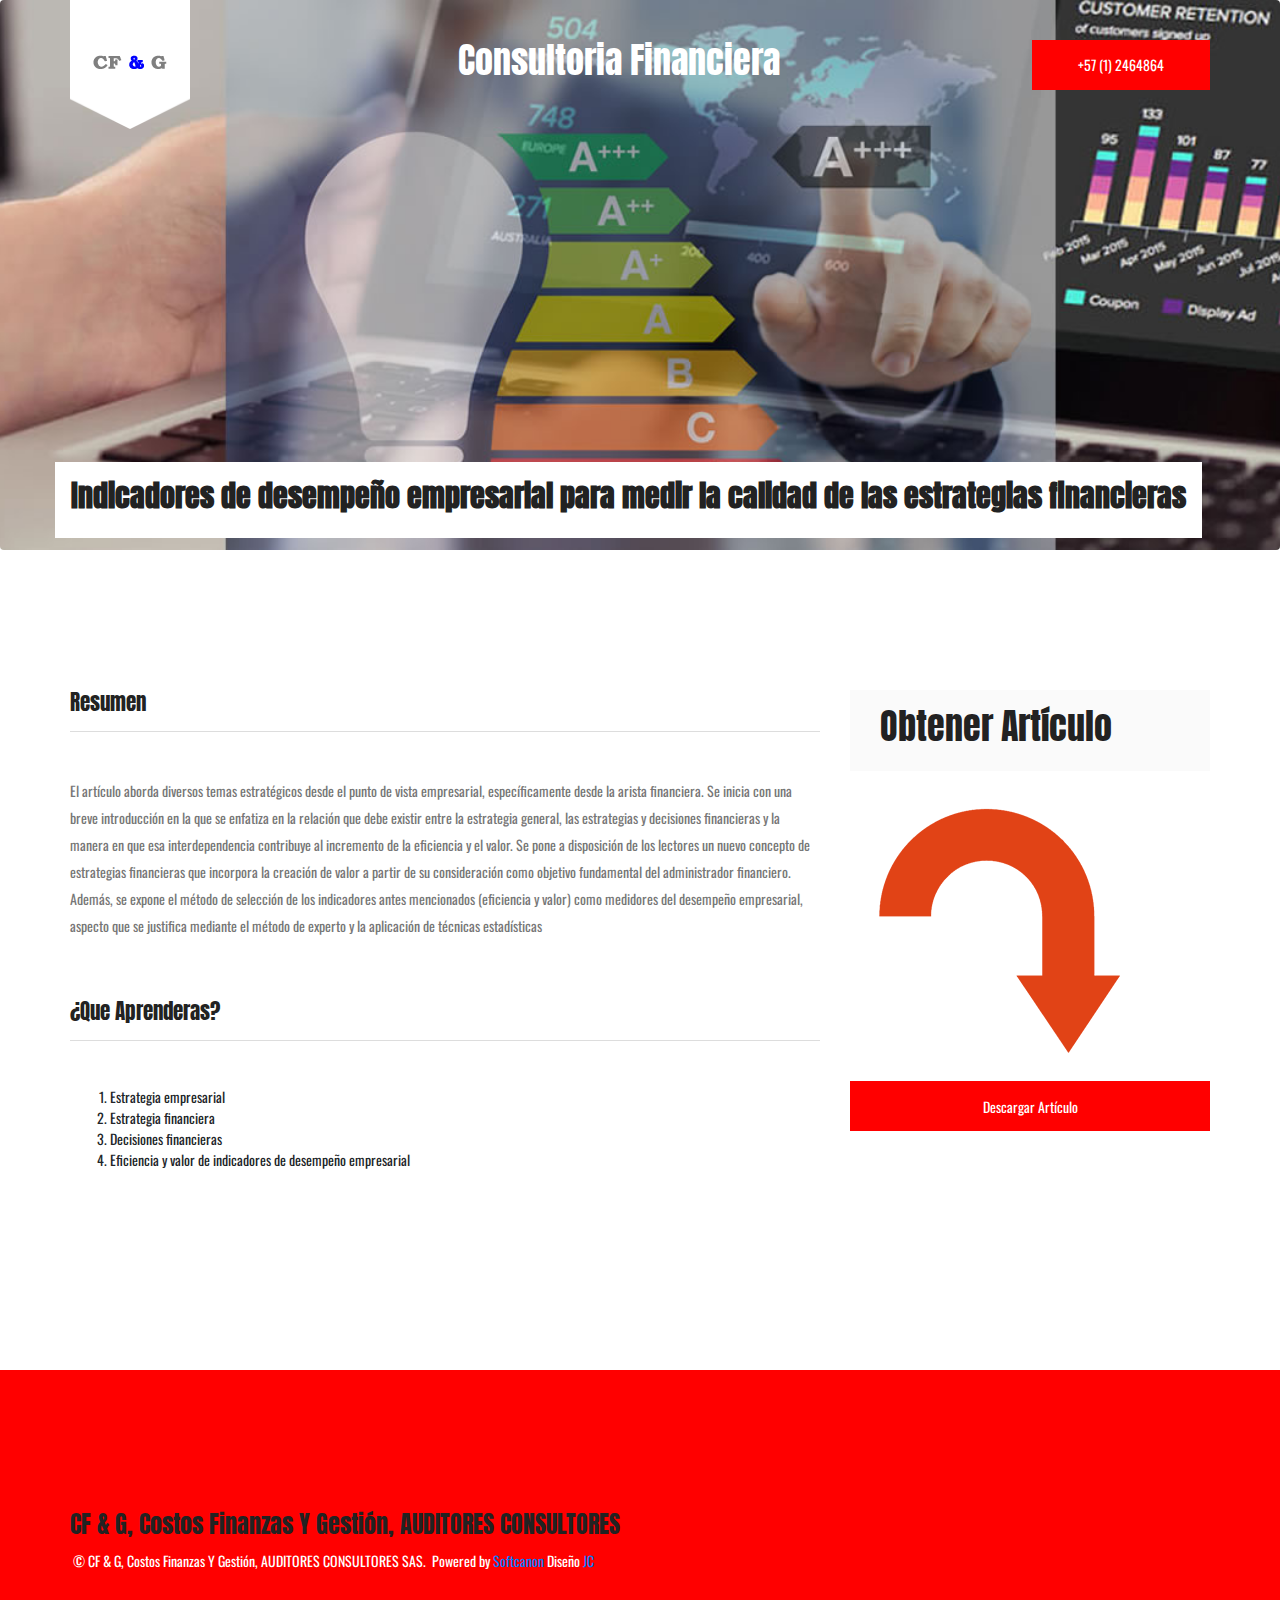
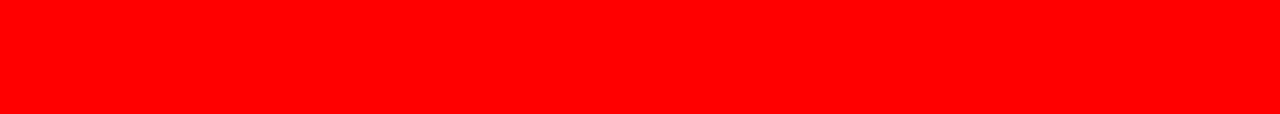
<file: WebApplicationCfgConsultorescomco/landing1/index.html>
<!doctype html>
<html lang="es">

<head>
    <meta charset="utf-8">
    <meta name="viewport" content="width=device-width, initial-scale=1, shrink-to-fit=no">
    <title>Consultoria Financiera</title>
    <link rel="icon" href="favicon.ico">

    <link rel="stylesheet" href="css/bootstrap.min.css">
    <link rel="stylesheet" href="css/animate.css">
    <link rel="stylesheet" href="css/owl.carousel.min.css">
    <link rel="stylesheet" href="css/themify-icons.css">
    <link rel="stylesheet" href="css/nice-select.css">
    <link rel="stylesheet" href="css/magnific-popup.css">
    <link rel="stylesheet" href="css/style.min.css">

    <!-- MailerLite Universal -->
    <script>
        (function (m, a, i, l, e, r) {
            m['MailerLiteObject'] = e; function f() {
                var c = { a: arguments, q: [] }; var r = this.push(c); return "number" != typeof r ? r : f.bind(c.q);
            }
            f.q = f.q || []; m[e] = m[e] || f.bind(f.q); m[e].q = m[e].q || f.q; r = a.createElement(i);
            var _ = a.getElementsByTagName(i)[0]; r.async = 1; r.src = l + '?v' + (~~(new Date().getTime() / 1000000));
            _.parentNode.insertBefore(r, _);
        })(window, document, 'script', 'https://static.mailerlite.com/js/universal.js', 'ml');

        var ml_account = ml('accounts', '1671234', 'd3b7i9y3g1', 'load');
    </script>
    <!-- End MailerLite Universal -->

</head>

<body>
    <!--::header part start::-->
    <header class="main_menu home_menu">
        <div class="container">
            <div class="row align-items-center">
                <div class="col-lg-12">
                    <nav class="navbar navbar-expand-lg navbar-light">
                        <a class="navbar-brand" href="index.html">
                            <img src="img/logo.png" alt="logo" />
                        </a>
                        <button class="navbar-toggler" type="button" data-toggle="collapse"
                            data-target="#navbarSupportedContent" aria-controls="navbarSupportedContent"
                            aria-expanded="false" aria-label="Toggle navigation">
                            <span class="navbar-toggler-icon"></span>
                        </button>

                        <div class="collapse navbar-collapse main-menu-item justify-content-center"
                            id="navbarSupportedContent">

                            <h1 class="text-white">Consultoria Financiera</h1>
                        </div>
                        <a class="btn_1 d-none d-lg-inline-block" href="tel:+5712464864">+57 (1) 2464864</a>
                    </nav>
                </div>
            </div>
        </div>
    </header>
    <!-- Header part end-->

    <!-- breadcrumb start-->
    <section class="breadcrumb breadcrumb_bg">
        <div class="container">
            <div class="row">
                <div class="col-lg-12">
                    <div class="breadcrumb_iner text-center">
                        <div class="breadcrumb_iner_item">
                        </div>
                    </div>
                </div>
                <div class="bg-white p-3">
                    <h2>Indicadores de desempeño empresarial para medir la calidad de las estrategias financieras</h2>
                </div>

            </div>
        </div>
    </section>
    <!-- breadcrumb start-->


    <!-- cource details part here -->
    <section class="cource_details section_padding">
        <div class="container">
            <div class="row">

                <div class="col-lg-8 col-md-7">
                    <div class="cource_details_content">
                        <div class="single_cource_details">
                            <h4>Resumen</h4>
                            <p>
                                El artículo aborda diversos temas estratégicos desde el punto de vista empresarial,
específicamente desde la arista financiera. Se inicia con una breve introducción en la
que se enfatiza en la relación que debe existir entre la estrategia general, las
estrategias y decisiones financieras y la manera en que esa interdependencia
contribuye al incremento de la eficiencia y el valor. Se pone a disposición de los
lectores un nuevo concepto de estrategias financieras que incorpora la creación de
valor a partir de su consideración como objetivo fundamental del administrador
financiero. Además, se expone el método de selección de los indicadores antes
mencionados (eficiencia y valor) como medidores del desempeño empresarial,
aspecto que se justifica mediante el método de experto y la aplicación de técnicas
estadísticas
                               
                            </p>
                        </div>

                        <div class="single_cource_details">
                            <h4>¿Que Aprenderas?</h4>

                            <ol>
                                <li>Estrategia empresarial</li>
                                <li>Estrategia financiera</li>
                                <li>Decisiones financieras</li>
                                <li>Eficiencia y valor de indicadores de desempeño empresarial</li>
                            </ol>

                        </div>

                    </div>
                </div>

                <div class="col-lg-4 col-md-5">
                    <div class="cource_details_sidebar">

                        <div class="single_cource_details_sidebar">
                            <h1>Obtener Artículo</h1>
                        </div>
                        <img src="img/arrow-down-1.png" width="300" height="300" />
                        <button class="btn btn-lg btn-block btn_1" onclick="ml_account('webforms', '1508418', 'w7x4g3', 'show')">
                            Descargar Artículo
                        </button>


                    </div>
                </div>
            </div>
        </div>
    </section>
    <!-- cource details part end -->

    <!-- footer part start-->
    <footer class="footer-area section_padding">
        <div class="container">
            <div class="row">
                <div class="col">
                    <h3>CF & G, Costos Finanzas Y Gestión, AUDITORES CONSULTORES</h3>
                    <p class="rights text-white">
                        <span class="copyright-year"></span><span>&nbsp;&#169;&nbsp;</span><span>CF & G, Costos Finanzas Y Gestión, AUDITORES CONSULTORES
                            SAS.&nbsp;</span> Powered by <a class="link-white-v2 text-bold" target="_blank" href="https://softcanon.com">Softcanon</a>
                        Diseño <a class="link-white-v2 text-bold" target="_blank" href="https://www.javiercanon.com">JC</a>
                    </p>
                </div>
            </div>
        </div>
    </footer>
    <!-- footer part end-->

    <!-- jquery plugins here-->
    <!-- jquery -->
    <script src="js/jquery-1.12.1.min.js"></script>
    <!-- popper js -->
    <script src="js/popper.min.js"></script>
    <!-- bootstrap js -->
    <script src="js/bootstrap.min.js"></script>
    <!-- easing js -->
    <script src="js/jquery.magnific-popup.js"></script>
    <!-- particles js -->
    <script src="js/owl.carousel.min.js"></script>
    <!-- contact js -->
    <script src="js/contact.js"></script>
    <script src="js/jquery.form.js"></script>
    <script src="js/jquery.validate.min.js"></script>
    <script src="js/mail-script.js"></script>
    <script src="js/jquery.ajaxchimp.min.js"></script>
    <!-- custom js -->
    <script src="js/custom.js"></script>
</body>

</html>
</file>
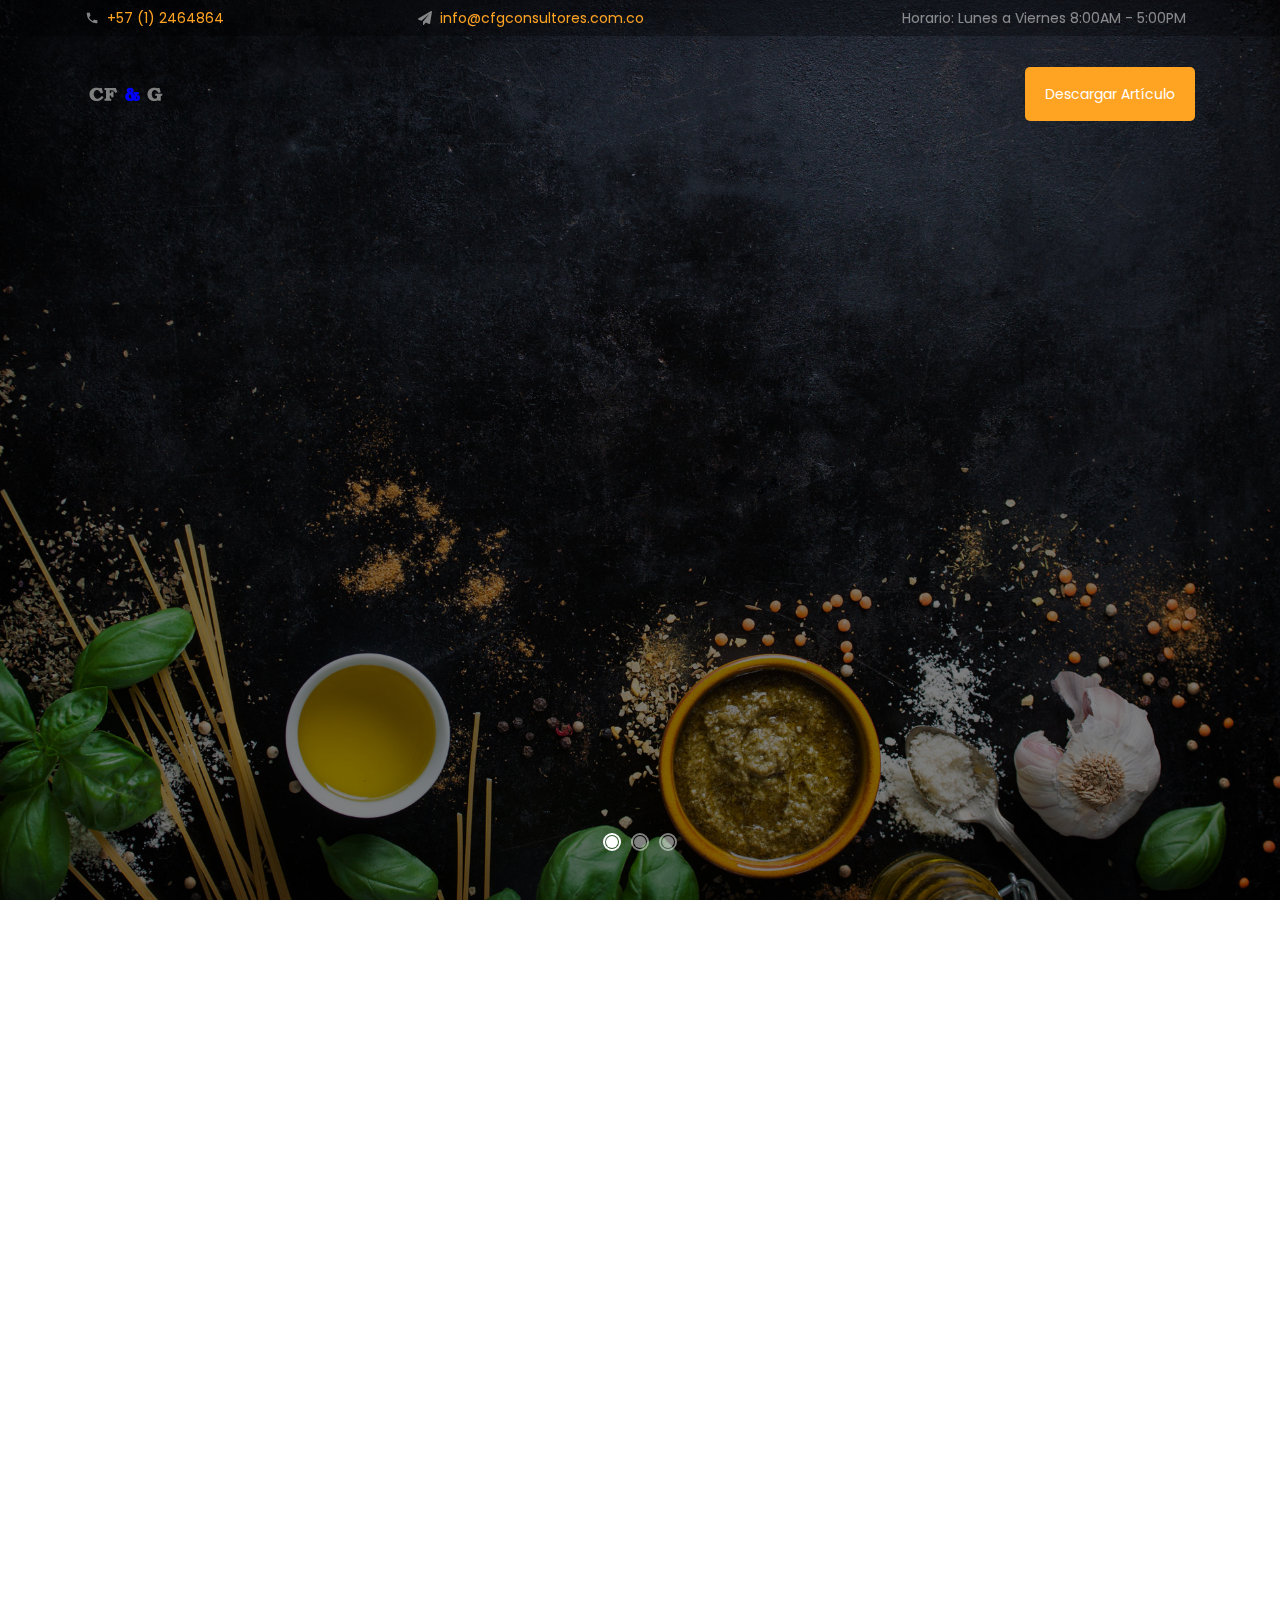
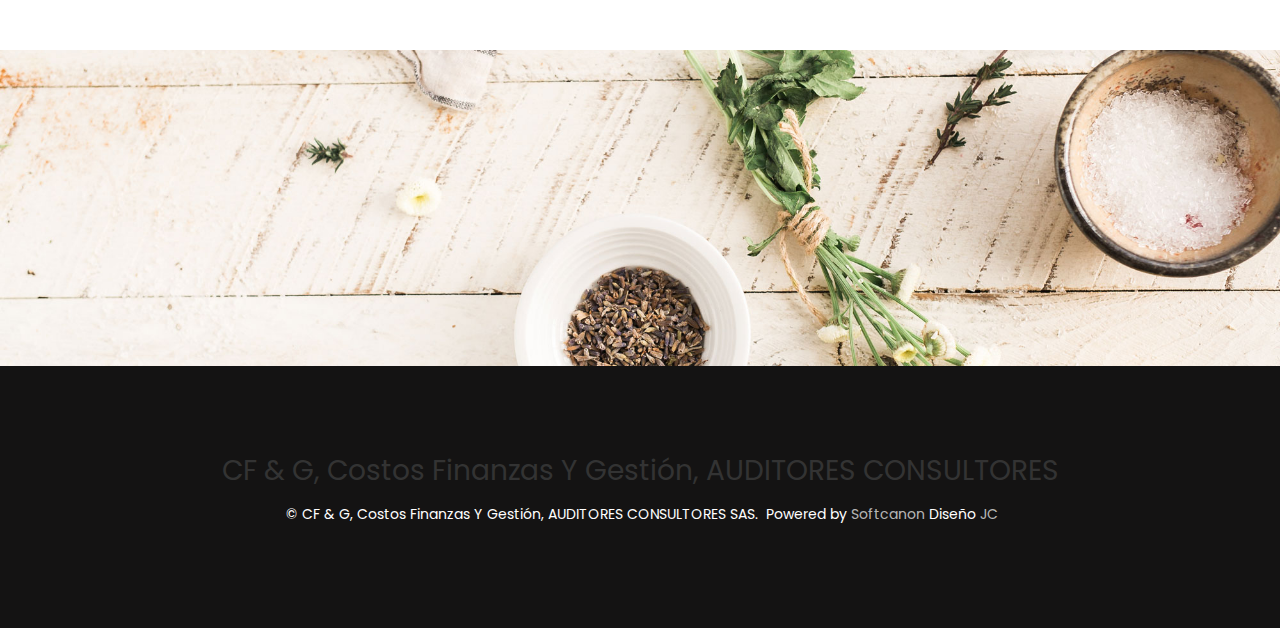
<file: WebApplicationCfgConsultorescomco/landing3/index.html>
<!DOCTYPE html>
<html lang="es">
<head>
    <meta name="viewport" content="width=device-width, initial-scale=1, shrink-to-fit=no">
    <meta charset="utf-8">

    <link rel="shortcut icon" href="favicon.ico">
    <title>Indicadores de Costos</title>

    <link href="https://fonts.googleapis.com/css?family=Poppins:100,200,300,400,500,600,700,800,900" rel="stylesheet">
    <link href="https://fonts.googleapis.com/css?family=Monoton&display=swap" rel="stylesheet">
    <link href="https://fonts.googleapis.com/css?family=Miss+Fajardose&display=swap" rel="stylesheet">

    <link rel="stylesheet" href="css/open-iconic-bootstrap.min.css">
    <link rel="stylesheet" href="css/animate.css">

    <link rel="stylesheet" href="css/owl.carousel.min.css">
    <link rel="stylesheet" href="css/owl.theme.default.min.css">
    <link rel="stylesheet" href="css/magnific-popup.css">

    <link rel="stylesheet" href="css/aos.css">

    <link rel="stylesheet" href="css/ionicons.min.css">

    <link rel="stylesheet" href="css/bootstrap-datepicker.css">
    <link rel="stylesheet" href="css/jquery.timepicker.css">

    <link rel="stylesheet" href="css/flaticon.css">
    <link rel="stylesheet" href="css/icomoon.css">
    <link rel="stylesheet" href="css/style.css">

    <!-- MailerLite Universal -->
    <script>
        (function (m, a, i, l, e, r) {
            m['MailerLiteObject'] = e; function f() {
                var c = { a: arguments, q: [] }; var r = this.push(c); return "number" != typeof r ? r : f.bind(c.q);
            }
            f.q = f.q || []; m[e] = m[e] || f.bind(f.q); m[e].q = m[e].q || f.q; r = a.createElement(i);
            var _ = a.getElementsByTagName(i)[0]; r.async = 1; r.src = l + '?v' + (~~(new Date().getTime() / 1000000));
            _.parentNode.insertBefore(r, _);
        })(window, document, 'script', 'https://static.mailerlite.com/js/universal.js', 'ml');

        var ml_account = ml('accounts', '1671234', 'd3b7i9y3g1', 'load');
    </script>
    <!-- End MailerLite Universal -->

</head>
<body>
    <div class="py-1 bg-black top">
        <div class="container">
            <div class="row no-gutters d-flex align-items-start align-items-center px-md-0">
                <div class="col-lg-12 d-block">
                    <div class="row d-flex">
                        <div class="col-md pr-4 d-flex topper align-items-center">
                            <div class="icon mr-2 d-flex justify-content-center align-items-center"><span class="icon-phone2"></span></div>
                            <a href="tel:+5712464864">
                                <span class="text">+57 (1) 2464864</span>
                            </a>
                        </div>
                        <div class="col-md pr-4 d-flex topper align-items-center">
                            <div class="icon mr-2 d-flex justify-content-center align-items-center"><span class="icon-paper-plane"></span></div>
                            <a data-rel="external" href="mailto:info@cfgconsultores.com.co">
                                <span class="text">info@cfgconsultores.com.co</span>
                            </a>
                        </div>
                        <div class="col-md-5 pr-4 d-flex topper align-items-center text-lg-right justify-content-end">
                            <p class="mb-0 register-link"><span>Horario:</span> <span>Lunes a Viernes</span> <span>8:00AM - 5:00PM</span></p>
                        </div>
                    </div>
                </div>
            </div>
        </div>
    </div>
    <nav class="navbar navbar-expand-lg navbar-dark ftco_navbar bg-dark ftco-navbar-light" id="ftco-navbar">
        <div class="container">
            <span class="navbar-brand">
                <img src="images/logo.png" alt="logo" />
            </span>
            <button class="navbar-toggler" type="button" data-toggle="collapse" data-target="#ftco-nav" aria-controls="ftco-nav" aria-expanded="false"
                aria-label="Toggle navigation">
                <span class="oi oi-menu"></span>

            </button>

            <div class="collapse navbar-collapse" id="ftco-nav">
                <ul class="navbar-nav ml-auto">
                    <li class="nav-item cta"><a href="reservation.html" class="nav-link">Descargar Artículo</a></li>
                </ul>
            </div>
        </div>
    </nav>
    <!-- END nav -->

    <section class="home-slider owl-carousel js-fullheight">
        <div class="slider-item js-fullheight" style="background-image: url(images/bg_1.jpg);">
            <div class="overlay"></div>
            <div class="container">
                <div class="row slider-text js-fullheight justify-content-center align-items-center" data-scrollax-parent="true">

                    <div class="col-md-12 col-sm-12 text-center ftco-animate">
                        <h1 class="mb-4 mt-5">Planear un sistema de información contable y costos</h1>

                        <p>
                            <a href="#" class="btn btn-primary p-3 px-xl-4 py-xl-3"  onclick="ml_account('webforms', '1513702', 'm3d1q8', 'show')">Descargar Artículo</a>
                        </p>
                    </div>

                </div>
            </div>
        </div>

        <div class="slider-item js-fullheight" style="background-image: url(images/bg_2.jpg);">
            <div class="overlay"></div>
            <div class="container">
                <div class="row slider-text js-fullheight justify-content-center align-items-center" data-scrollax-parent="true">

                    <div class="col-md-12 col-sm-12 text-center ftco-animate">
                        <h1 class="mb-4 mt-5">Necesidad de los análisis de costos</h1>
                        <p>
                            <a href="#" class="btn btn-primary p-3 px-xl-4 py-xl-3"  onclick="ml_account('webforms', '1513702', 'm3d1q8', 'show')">Descargar Artículo</a>
                        </p>
                    </div>

                </div>
            </div>
        </div>

        <div class="slider-item js-fullheight" style="background-image: url(images/bg_5.jpg);">
            <div class="overlay"></div>
            <div class="container">
                <div class="row slider-text justify-content-center align-items-center" data-scrollax-parent="true">

                    <div class="col-md-12 col-sm-12 text-center ftco-animate">
                        <h1 class="mb-4 mt-5">Indicadores de costos como brújula para las empresas</h1>
                        <p>
                            <a href="#" class="btn btn-primary p-3 px-xl-4 py-xl-3"  onclick="ml_account('webforms', '1513702', 'm3d1q8', 'show')">Descargar Artículo</a>
                        </p>
                    </div>

                </div>
            </div>
        </div>
    </section>


    <section class="ftco-section ftco-wrap-about ftco-no-pb">
        <div class="container">
            <div class="row justify-content-center">
                <div class="col-sm-10 wrap-about ftco-animate text-center">
                    <div class="heading-section mb-4 text-center">
                        <span class="subheading">Que</span>
                        <h2 class="mb-4">Aprenderás con este Artículo?</h2>
                    </div>
                    <p class="text-left">
                        Esta exploración explicita en términos económicos, financieros y de gestión los datos que arrojan los sistemas de información de costos, revelados en indicadores de costos, como productos del sistema, que son importantes para el análisis financiero y de gestión administrativa, según la necesidad de la información que requiera la gerencia, y del sistema de información que pueda adecuarse a las condiciones de la empresa.
                    </p>

                    <ol class="text-left">
                        <li>Porque el planear un sistema de información contable y de costos, debe iniciar por plantear el final del sistema de información?</li>
                        <li>Porque los indicadores de costos deben ser explícitos académicamente en el proceso de enseñanza y práctica de los costos?</li>
                        <li>La necesidad de las empresas contemporáneas de los análisis de costos.</li>
                        <li>Los indicadores de costos como brújula para las empresas.</li>
                        <li>Implantación del sistema de información de costos.</li>
                        <li>Efectividad vs Eficiencia de los recursos.</li>
                    </ol>

                    <div class="justify-content-center">
                        <button class="btn btn-primary p-3 px-xl-4 py-xl-3" onclick="ml_account('webforms', '1513702', 'm3d1q8', 'show')">
                            Descargar PDF
                        </button>

                    </div>
                </div>
            </div>
        </div>
    </section>


    <section class="ftco-section ftco-counter img" id="section-counter" style="background-image: url(images/bg_4.jpg);" data-stellar-background-ratio="0.5">
        <!-- <section class="ftco-section ftco-counter img ftco-no-pt" id="section-counter"> -->
        <div class="container">
            <div class="row d-md-flex align-items-center justify-content-center">
                <div class="col-lg-10">
                    <div class="row d-md-flex align-items-center">
                        <div class="col-md d-flex justify-content-center counter-wrap ftco-animate">
                            <div class="block-18">
                                <div class="text">
                                    <strong class="number" data-number="18">0</strong>
                                    <span>Años de Experiencia</span>
                                </div>
                            </div>
                        </div>
                        <div class="col-md d-flex justify-content-center counter-wrap ftco-animate">
                            <div class="block-18">
                                <div class="text">
                                    <strong class="number" data-number="14000">0</strong>
                                    <span>Horas trabajadas</span>
                                </div>
                            </div>
                        </div>
                        <div class="col-md d-flex justify-content-center counter-wrap ftco-animate">
                            <div class="block-18">
                                <div class="text">
                                    <strong class="number" data-number="120">0</strong>
                                    <span>Asesorias</span>
                                </div>
                            </div>
                        </div>
                        <div class="col-md d-flex justify-content-center counter-wrap ftco-animate">
                            <div class="block-18">
                                <div class="text">
                                    <strong class="number" data-number="20">0</strong>
                                    <span>Empresas</span>
                                </div>
                            </div>
                        </div>
                    </div>
                </div>
            </div>
        </div>
    </section>

    <footer class="ftco-footer ftco-bg-dark ftco-section">
        <div class="container-fluid px-md-5 px-3">
            <div class="row">
                <div class="col-md-12 text-center">

                    <h3>CF & G, Costos Finanzas Y Gestión, AUDITORES CONSULTORES</h3>
                    <p class="rights text-white">
                        <span class="copyright-year"></span><span>&nbsp;&#169;&nbsp;</span><span>CF & G, Costos Finanzas Y Gestión, AUDITORES CONSULTORES
                            SAS.&nbsp;</span> Powered by <a class="link-white-v2 text-bold" target="_blank" href="https://softcanon.com">Softcanon</a>
                        Diseño <a class="link-white-v2 text-bold" target="_blank" href="https://www.javiercanon.com">JC</a>
                    </p>

                </div>
            </div>
        </div>
    </footer>


    <!-- loader -->
    <div id="ftco-loader" class="show fullscreen">
        <svg class="circular" width="48px" height="48px">
            <circle class="path-bg" cx="24" cy="24" r="22" fill="none" stroke-width="4" stroke="#eeeeee" />
            <circle class="path" cx="24" cy="24" r="22" fill="none" stroke-width="4" stroke-miterlimit="10" stroke="#F96D00" />
        </svg>
    </div>


    <script src="js/jquery.min.js"></script>
    <script src="js/jquery-migrate-3.0.1.min.js"></script>
    <script src="js/popper.min.js"></script>
    <script src="js/bootstrap.min.js"></script>
    <script src="js/jquery.easing.1.3.js"></script>
    <script src="js/jquery.waypoints.min.js"></script>
    <script src="js/jquery.stellar.min.js"></script>
    <script src="js/owl.carousel.min.js"></script>
    <script src="js/jquery.magnific-popup.min.js"></script>
    <script src="js/aos.js"></script>
    <script src="js/jquery.animateNumber.min.js"></script>
    <script src="js/bootstrap-datepicker.js"></script>
    <script src="js/jquery.timepicker.min.js"></script>
    <script src="js/scrollax.min.js"></script>
    <script src="js/main.js"></script>

</body>
</html>
</file>
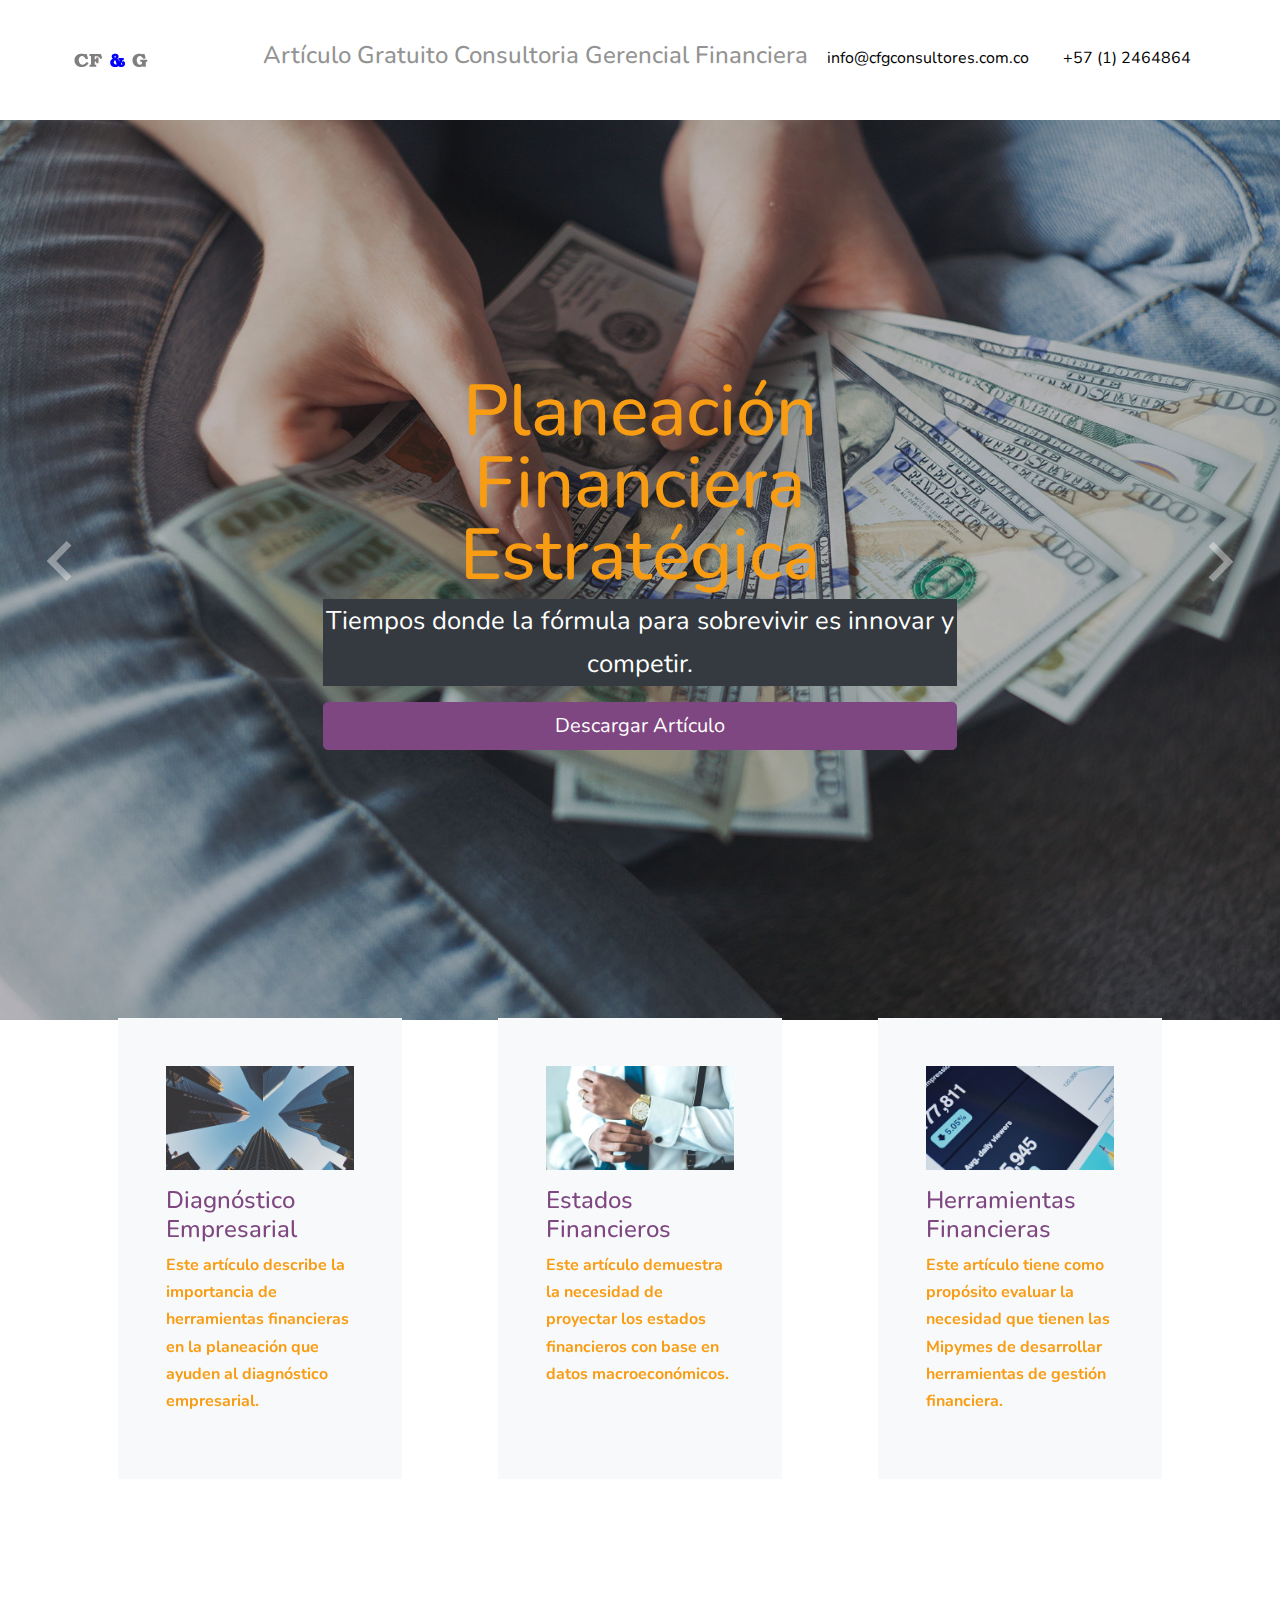
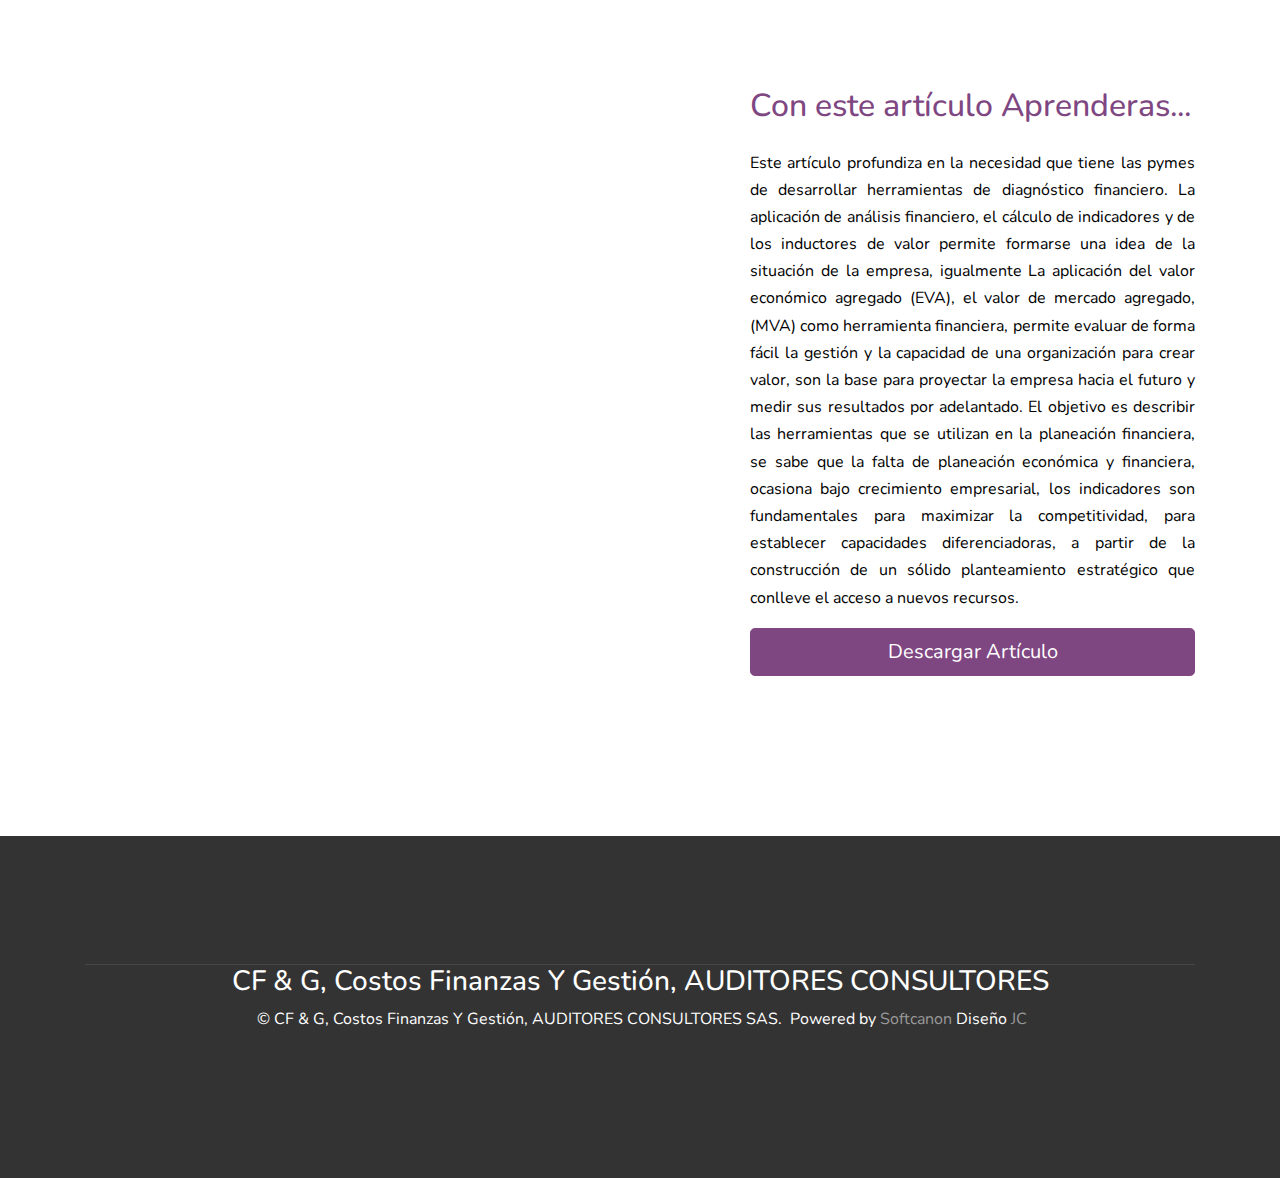
<file: WebApplicationCfgConsultorescomco/landing4/index.html>
<!DOCTYPE html>
<html lang="es">
<head>
    <meta name="viewport" content="width=device-width, initial-scale=1, shrink-to-fit=no">
    <meta charset="utf-8">

    <title>Planeación Financiera en Pymes</title>
    <link rel="shortcut icon" href="favicon.ico">

    <link href="https://fonts.googleapis.com/css?family=Nunito:300,400,700" rel="stylesheet">
    <link rel="stylesheet" href="fonts/icomoon/style.css">
    <link rel="stylesheet" href="css/bootstrap.min.css">
    <link rel="stylesheet" href="css/magnific-popup.css">
    <link rel="stylesheet" href="css/jquery-ui.css">
    <link rel="stylesheet" href="css/owl.carousel.min.css">
    <link rel="stylesheet" href="css/owl.theme.default.min.css">
    <link rel="stylesheet" href="css/bootstrap-datepicker.css">
    <link rel="stylesheet" href="fonts/flaticon/font/flaticon.css">
    <link rel="stylesheet" href="css/aos.css">
    <link rel="stylesheet" href="css/style.css">

    <!-- MailerLite Universal -->
    <script>
        (function (m, a, i, l, e, r) {
            m['MailerLiteObject'] = e; function f() {
                var c = { a: arguments, q: [] }; var r = this.push(c); return "number" != typeof r ? r : f.bind(c.q);
            }
            f.q = f.q || []; m[e] = m[e] || f.bind(f.q); m[e].q = m[e].q || f.q; r = a.createElement(i);
            var _ = a.getElementsByTagName(i)[0]; r.async = 1; r.src = l + '?v' + (~~(new Date().getTime() / 1000000));
            _.parentNode.insertBefore(r, _);
        })(window, document, 'script', 'https://static.mailerlite.com/js/universal.js', 'ml');

        var ml_account = ml('accounts', '1671234', 'd3b7i9y3g1', 'load');
    </script>
    <!-- End MailerLite Universal -->

</head>
<body data-spy="scroll" data-target=".site-navbar-target" data-offset="300">

    <div class="site-wrap" id="home-section">

        <div class="site-mobile-menu site-navbar-target">
            <div class="site-mobile-menu-header">
                <div class="site-mobile-menu-close mt-3">
                    <span class="icon-close2 js-menu-toggle"></span>
                </div>
            </div>
            <div class="site-mobile-menu-body"></div>
        </div>


        <header class="site-navbar js-sticky-header site-navbar-target" role="banner">

            <div class="container">
                <div class="row align-items-center position-relative">


                    <span class="navbar-brand">
                        <img src="images/logo.png" alt="logo" />
                    </span>

                    <nav class="site-navigation text-center ml-auto" role="navigation">

                        <ul class="site-menu main-menu js-clone-nav ml-auto d-none d-lg-block">
                            <li>
                                <h4>Artículo Gratuito Consultoria Gerencial Financiera</h4>
                            </li>
                            <li><a data-rel="external" href="mailto:info@cfgconsultores.com.co">
                                <span class="text">info@cfgconsultores.com.co</span>
                            </a></li>

                            <li><a href="tel:+5712464864">
                                <span class="text">+57 (1) 2464864</span>
                            </a></li>

                            <li></li>

                        </ul>
                    </nav>

                    <div class="toggle-button d-inline-block d-lg-none">
                        <a href="#" class="site-menu-toggle py-5 js-menu-toggle text-black"><span
                            class="icon-menu h3"></span></a>
                    </div>

                </div>
            </div>

        </header>

        <div class="owl-carousel slide-one-item">

            <div class="site-section-cover overlay img-bg-section" style="background-image: url('images/hero_1.jpg');">
                <div class="container">
                    <div class="row align-items-center justify-content-center">
                        <div class="col-md-12 col-lg-7 text-center">

                            <h1 class="text-warning">Planeación Financiera Estratégica</h1>
                            <p class="text-white bg-dark">Tiempos donde la fórmula para sobrevivir es innovar y competir.</p>
                            <p>
                                <button class="btn btn-primary btn-lg btn-block" onclick="ml_account('webforms', '1514098', 'n6z1w3', 'show')">
                                    Descargar Artículo
                                </button>
                            </p>

                        </div>
                    </div>
                </div>

            </div>

            <div class="site-section-cover overlay img-bg-section" style="background-image: url('images/hero_2.jpg');">
                <div class="container">
                    <div class="row align-items-center justify-content-center">
                        <div class="col-md-12 col-lg-7 text-center">

                            <h1 class="text-warning">Indicadores Financieros</h1>
                            <p class="text-white bg-dark">Maximice sus utilidades mediante decisiones financieras acertadas.</p>
                            <p>
                                <button class="btn btn-primary btn-lg btn-block" onclick="ml_account('webforms', '1514098', 'n6z1w3', 'show')">
                                    Descargar Artículo
                                </button>
                            </p>

                        </div>
                    </div>
                </div>

            </div>


        </div>


        <div class="pb-5" style="position: relative; z-index: 8;">
            <div class="container">
                <div class="row" style="margin-top: -50px;">

                    <div class="col m-5 p-5 bg-light">
                        <img src="images/img_1.jpg" alt="Image" class="img-fluid mb-3" />
                        <h3 class="text-primary h4 mb-2">Diagnóstico Empresarial</h3>
                        <p class="text-warning font-weight-bold">
                            Este artículo describe la importancia de herramientas financieras en la planeación que ayuden al
diagnóstico empresarial.
                        </p>

                    </div>
                    <div class="col m-5 p-5 bg-light">
                        <img src="images/img_2.jpg" alt="Image" class="img-fluid mb-3" />
                        <h3 class="text-primary h4 mb-2">Estados Financieros</h3>
                        <p class="text-warning font-weight-bold">
                            Este artículo demuestra la necesidad de proyectar los estados financieros con base en datos
macroeconómicos.
                        </p>

                    </div>

                    <div class="col m-5 p-5 bg-light">
                        <img src="images/img_3.jpg" alt="Image" class="img-fluid mb-3" />
                        <h3 class="text-primary h4 mb-2">Herramientas Financieras</h3>
                        <p class="text-warning font-weight-bold">
                            Este artículo tiene como propósito evaluar la necesidad que tienen las Mipymes de desarrollar
herramientas de gestión financiera.
                        </p>

                    </div>
                </div>
            </div>
        </div>

        <div class="site-section" id="about-section">
            <div class="container">
                <div class="row mb-5">
                    <div class="col-lg-6 mb-4">
                        <figure class="block-img-video-1" data-aos="fade">
                            <img src="images/hero_1.jpg" alt="Image" class="img-fluid" />
                        </figure>
                    </div>
                    <div class="col-lg-5 ml-auto">
                        <h2 class="text-primary mb-4">Con este artículo Aprenderas...</h2>
                        <p class="text-black text-justify">
                            Este artículo profundiza en la necesidad que tiene las pymes de desarrollar herramientas de
diagnóstico financiero. La aplicación de análisis financiero, el cálculo de indicadores y de los
inductores de valor permite formarse una idea de la situación de la empresa, igualmente La aplicación
del valor económico agregado (EVA), el valor de mercado agregado, (MVA) como herramienta
financiera, permite evaluar de forma fácil la gestión y la capacidad de una organización para crear
valor, son la base para proyectar la empresa hacia el futuro y medir sus resultados por adelantado. El
objetivo es describir las herramientas que se utilizan en la planeación financiera, se sabe que la falta
de planeación económica y financiera, ocasiona bajo crecimiento empresarial, los indicadores son
fundamentales para maximizar la competitividad, para establecer capacidades diferenciadoras, a
partir de la construcción de un sólido planteamiento estratégico que conlleve el acceso a nuevos
recursos.
                        </p>

                        <button class="btn btn-primary btn-lg btn-block" onclick="ml_account('webforms', '1514098', 'n6z1w3', 'show')">
                            Descargar Artículo
                        </button>

                    </div>
                </div>

            </div>
        </div>

        <footer class="site-footer">
            <div class="container">

                <div class="row text-center">
                    <div class="col-md-12">
                        <div class="border-top">

                            <h3>CF & G, Costos Finanzas Y Gestión, AUDITORES CONSULTORES</h3>
                            <p class="rights text-white">
                                <span class="copyright-year"></span><span>&nbsp;&#169;&nbsp;</span><span>CF & G, Costos Finanzas Y Gestión, AUDITORES CONSULTORES
                                    SAS.&nbsp;</span> Powered by <a class="link-white-v2 text-bold" target="_blank" href="https://softcanon.com">Softcanon</a>
                                Diseño <a class="link-white-v2 text-bold" target="_blank" href="https://www.javiercanon.com">JC</a>
                            </p>
                        </div>
                    </div>

                </div>
            </div>
        </footer>

    </div>

    <script src="js/jquery-3.3.1.min.js"></script>
    <script src="js/jquery-ui.js"></script>
    <script src="js/popper.min.js"></script>
    <script src="js/bootstrap.min.js"></script>
    <script src="js/owl.carousel.min.js"></script>
    <script src="js/jquery.magnific-popup.min.js"></script>
    <script src="js/jquery.sticky.js"></script>
    <script src="js/jquery.waypoints.min.js"></script>
    <script src="js/jquery.animateNumber.min.js"></script>
    <script src="js/aos.js"></script>

    <script src="js/main.js"></script>

</body>
</html>
</file>
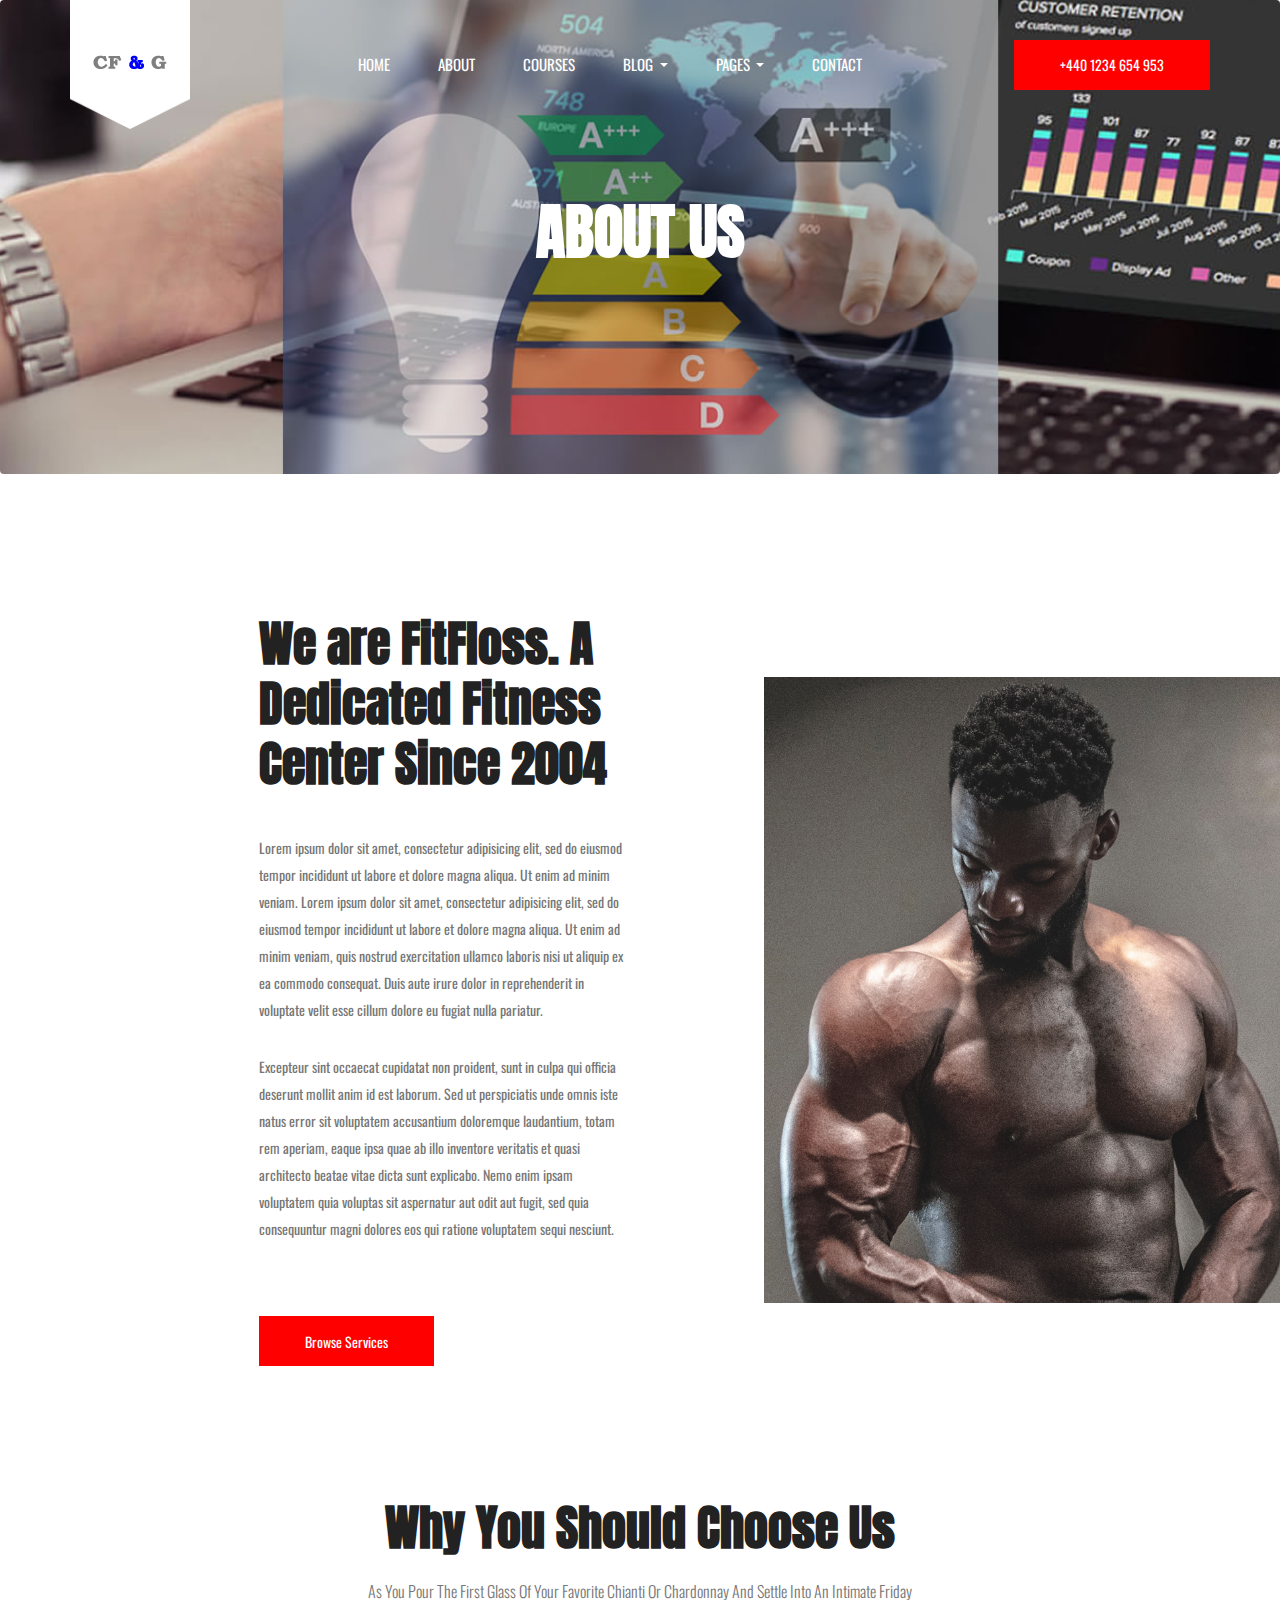
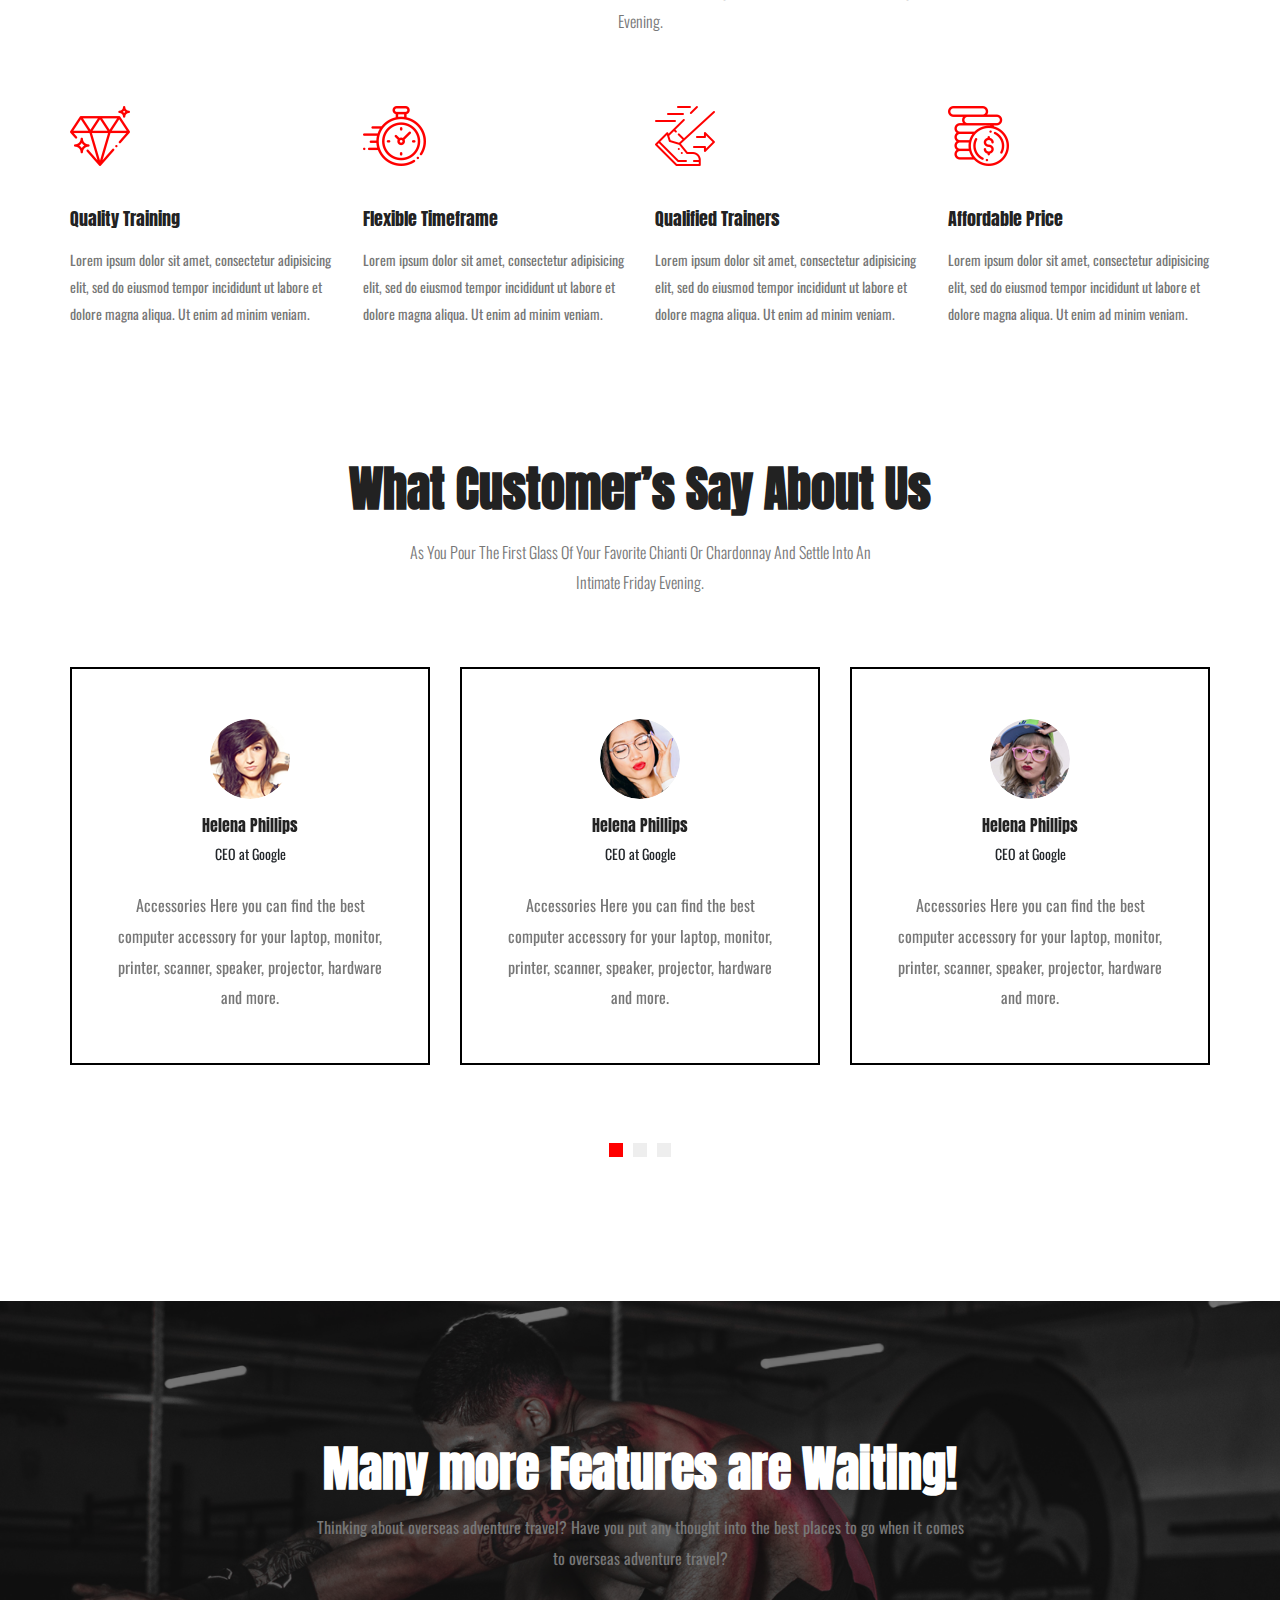
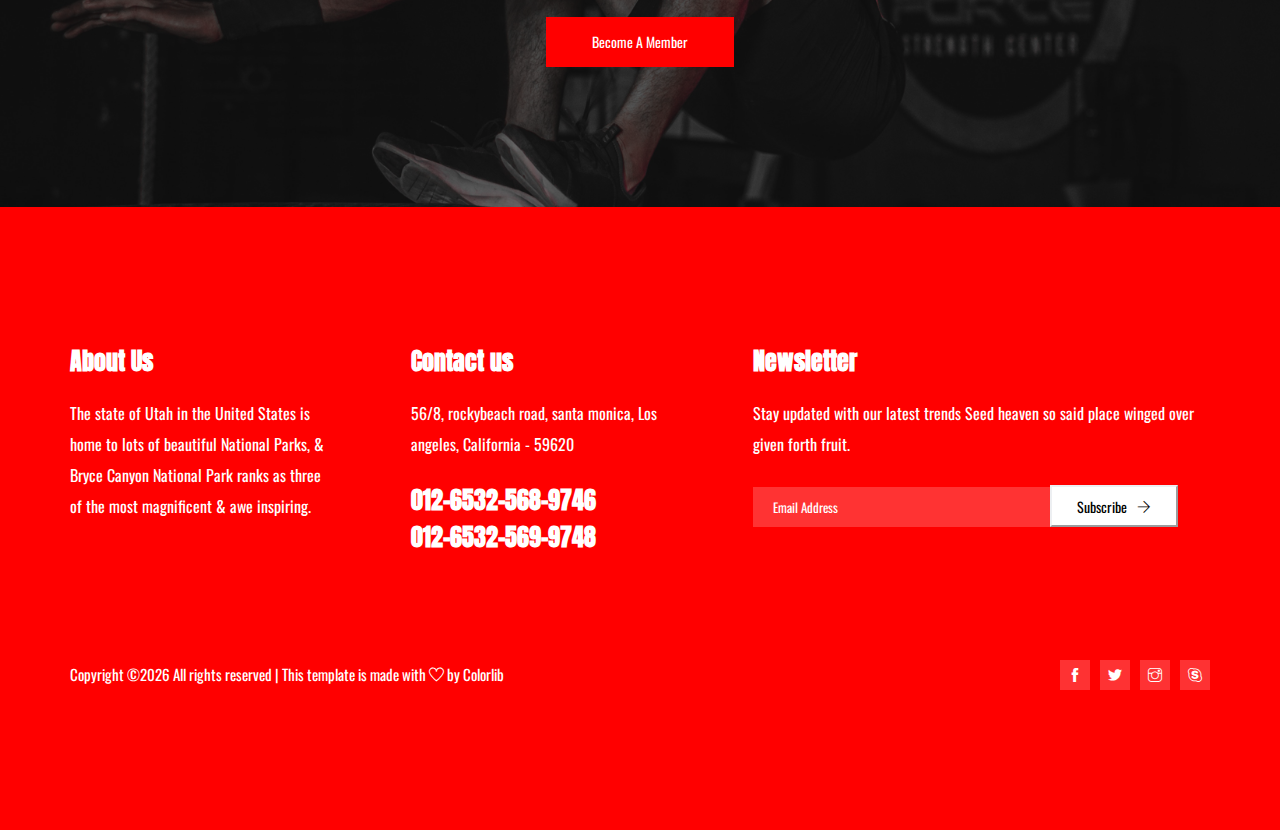
<file: WebApplicationCfgConsultorescomco/landing1/about.html>
<!doctype html>
<html lang="en">

<head>
    <!-- Required meta tags -->
    <meta charset="utf-8">
    <meta name="viewport" content="width=device-width, initial-scale=1, shrink-to-fit=no">
    <title>fitfloss</title>
    <link rel="icon" href="img/favicon.png">
    <!-- Bootstrap CSS -->
    <link rel="stylesheet" href="css/bootstrap.min.css">
    <!-- animate CSS -->
    <link rel="stylesheet" href="css/animate.css">
    <!-- owl carousel CSS -->
    <link rel="stylesheet" href="css/owl.carousel.min.css">
    <!-- themify CSS -->
    <link rel="stylesheet" href="css/themify-icons.css">
    <!-- nice select CSS -->
    <link rel="stylesheet" href="css/nice-select.css">
    <!-- font awesome CSS -->
    <link rel="stylesheet" href="css/magnific-popup.css">
    <!-- style CSS -->
    <link rel="stylesheet" href="css/style.css">
</head>

<body>
    <!--::header part start::-->
    <header class="main_menu home_menu">
        <div class="container">
            <div class="row align-items-center">
                <div class="col-lg-12">
                    <nav class="navbar navbar-expand-lg navbar-light">
                        <a class="navbar-brand" href="index.html"> <img src="img/logo.png" alt="logo"> </a>
                        <button class="navbar-toggler" type="button" data-toggle="collapse"
                            data-target="#navbarSupportedContent" aria-controls="navbarSupportedContent"
                            aria-expanded="false" aria-label="Toggle navigation">
                            <span class="navbar-toggler-icon"></span>
                        </button>

                        <div class="collapse navbar-collapse main-menu-item justify-content-center"
                            id="navbarSupportedContent">
                            <ul class="navbar-nav align-items-center">
                                <li class="nav-item">
                                    <a class="nav-link" href="index.html">Home</a>
                                </li>
                                <li class="nav-item">
                                    <a class="nav-link" href="about.html">About</a>
                                </li>
                                <li class="nav-item">
                                    <a class="nav-link" href="cource.html">Courses</a>
                                </li>
                                <li class="nav-item dropdown">
                                    <a class="nav-link dropdown-toggle" href="blog.html" id="navbarDropdown1" role="button" data-toggle="dropdown" aria-haspopup="true" aria-expanded="false">
                                        blog
                                    </a>
                                    <div class="dropdown-menu" aria-labelledby="navbarDropdown1">
                                        <a class="dropdown-item" href="blog.html">blog</a>
                                        <a class="dropdown-item" href="single-blog.html">Single blog</a>
                                    </div>
                                </li>
                                <li class="nav-item dropdown">
                                    <a class="nav-link dropdown-toggle" href="blog.html" id="navbarDropdown" role="button" data-toggle="dropdown" aria-haspopup="true" aria-expanded="false">
                                        Pages
                                    </a>
                                    <div class="dropdown-menu" aria-labelledby="navbarDropdown">
                                        <a class="dropdown-item" href="gallery.html">gallery</a>
                                        <a class="dropdown-item" href="Course_Details.html">Course Details</a>
                                        <a class="dropdown-item" href="Course_shedule.html">Course shedule</a>
                                        <a class="dropdown-item" href="elements.html">Elements</a>
                                    </div>
                                </li>
                                <li class="nav-item">
                                    <a class="nav-link" href="contact.html">Contact</a>
                                </li>
                            </ul>
                        </div>
                        <a href="#" class="btn_1 d-none d-lg-inline-block">+440 1234 654 953</a>
                    </nav>
                </div>
            </div>
        </div>
    </header>
    <!-- Header part end-->

   <!-- breadcrumb start-->
   <section class="breadcrumb breadcrumb_bg">
        <div class="container">
            <div class="row">
                <div class="col-lg-12">
                    <div class="breadcrumb_iner text-center">
                        <div class="breadcrumb_iner_item">
                            <h2>about us</h2>
                        </div>
                    </div>
                </div>
            </div>
        </div>
    </section>
    <!-- breadcrumb start-->

    <!-- about part here-->
    <section class="about_part padding_top overflow-hidden">
        <div class="container-fluid p-lg-0">
            <div class="row align-items-center justify-content-end">
                <div class="col-xl-4 col-lg-6 col-md-6">
                    <div class="about_text">
                        <h2>We are FitFloss. A Dedicated Fitness Center Since 2004</h2>
                        <p>Lorem ipsum dolor sit amet, consectetur adipisicing elit, sed do eiusmod tempor incididunt ut labore et dolore magna aliqua. Ut enim ad minim veniam. Lorem ipsum dolor sit amet, consectetur adipisicing elit, sed do eiusmod tempor incididunt ut labore et dolore magna aliqua. Ut enim ad minim veniam, quis nostrud exercitation ullamco laboris nisi ut aliquip ex ea commodo consequat. Duis aute irure dolor in reprehenderit in voluptate velit esse cillum dolore eu fugiat nulla pariatur.</p>
                        <p>Excepteur sint occaecat cupidatat non proident, sunt in culpa qui officia deserunt mollit anim id est laborum. Sed ut perspiciatis unde omnis iste natus error sit voluptatem accusantium doloremque laudantium, totam rem aperiam, eaque ipsa quae ab illo inventore veritatis et quasi architecto beatae vitae dicta sunt explicabo. Nemo enim ipsam voluptatem quia voluptas sit aspernatur aut odit aut fugit, sed quia consequuntur magni dolores eos qui ratione voluptatem sequi nesciunt.</p>
                        <a href="#" class="btn_1">Browse Services</a>
                    </div>
                </div>
                <div class="col-lg-5 offset-lg-1 col-md-6">
                    <div class="about_img">
                        <img src="img/about_img.png" alt="#">
                    </div>
                </div>
            </div>
        </div>
    </section>
    <!-- about part end-->

    <!-- our feature part start-->
    <section class="our_feature section_padding">
        <div class="container">
            <div class="row justify-content-center">
                <div class="col-lg-6">
                    <div class="section_tittle text-center">
                        <h2>Why You Should Choose Us</h2>
                        <p>As you pour the first glass of your favorite Chianti or Chardonnay and settle into an intimate Friday evening.</p>
                    </div>
                </div>
            </div>
            <div class="row">
                <div class="col-lg-3 col-sm-6">
                    <div class="single_feature">
                        <img src="img/icon/feature_icon_1.png" alt="#">
                        <h4>Quality Training</h4>
                        <p>Lorem ipsum dolor sit amet, consectetur adipisicing elit, sed do eiusmod tempor incididunt ut labore et dolore magna aliqua. Ut enim ad minim veniam.</p>
                    </div>
                </div>
                <div class="col-lg-3 col-sm-6">
                    <div class="single_feature">
                        <img src="img/icon/feature_icon_2.png" alt="#">
                        <h4>Flexible Timeframe</h4>
                        <p>Lorem ipsum dolor sit amet, consectetur adipisicing elit, sed do eiusmod tempor incididunt ut labore et dolore magna aliqua. Ut enim ad minim veniam.</p>
                    </div>
                </div>
                <div class="col-lg-3 col-sm-6">
                    <div class="single_feature">
                        <img src="img/icon/feature_icon_3.png" alt="#">
                        <h4>Qualified Trainers</h4>
                        <p>Lorem ipsum dolor sit amet, consectetur adipisicing elit, sed do eiusmod tempor incididunt ut labore et dolore magna aliqua. Ut enim ad minim veniam.</p>
                    </div>
                </div>
                <div class="col-lg-3 col-sm-6">
                    <div class="single_feature">
                        <img src="img/icon/feature_icon_4.png" alt="#">
                        <h4>Affordable Price</h4>
                        <p>Lorem ipsum dolor sit amet, consectetur adipisicing elit, sed do eiusmod tempor incididunt ut labore et dolore magna aliqua. Ut enim ad minim veniam.</p>
                    </div>
                </div>
            </div>
        </div>
    </section>
    <!-- our feature part end-->

    <!-- our feature part start-->
    <section class="client_review padding_bottom">
        <div class="container">
            <div class="row justify-content-center">
                <div class="col-lg-7">
                    <div class="section_tittle text-center">
                        <h2>What Customer’s Say About Us</h2>
                        <p>As you pour the first glass of your favorite Chianti or Chardonnay and settle into an <br> intimate Friday evening.</p>
                    </div>
                </div>
            </div>
            <div class="row">
                <div class="col-lg-12">
                    <div class="client_review_iner owl-carousel">
                        <div class="client_review_single">
                            <img src="img/client_1.png" alt="">
                            <h4>Helena Phillips</h4>
                            <span>CEO at Google</span>
                            <p>Accessories Here you can find the best computer accessory for your laptop, monitor, printer, scanner, speaker, projector, hardware and more.</p>
                        </div>
                        <div class="client_review_single">
                            <img src="img/client_2.png" alt="">
                            <h4>Helena Phillips</h4>
                            <span>CEO at Google</span>
                            <p>Accessories Here you can find the best computer accessory for your laptop, monitor, printer, scanner, speaker, projector, hardware and more.</p>
                        </div>
                        <div class="client_review_single">
                            <img src="img/client_3.png" alt="">
                            <h4>Helena Phillips</h4>
                            <span>CEO at Google</span>
                            <p>Accessories Here you can find the best computer accessory for your laptop, monitor, printer, scanner, speaker, projector, hardware and more.</p>
                        </div>
                        <div class="client_review_single">
                            <img src="img/client_1.png" alt="">
                            <h4>Helena Phillips</h4>
                            <span>CEO at Google</span>
                            <p>Accessories Here you can find the best computer accessory for your laptop, monitor, printer, scanner, speaker, projector, hardware and more.</p>
                        </div>
                        <div class="client_review_single">
                            <img src="img/client_2.png" alt="">
                            <h4>Helena Phillips</h4>
                            <span>CEO at Google</span>
                            <p>Accessories Here you can find the best computer accessory for your laptop, monitor, printer, scanner, speaker, projector, hardware and more.</p>
                        </div>
                        <div class="client_review_single">
                            <img src="img/client_3.png" alt="">
                            <h4>Helena Phillips</h4>
                            <span>CEO at Google</span>
                            <p>Accessories Here you can find the best computer accessory for your laptop, monitor, printer, scanner, speaker, projector, hardware and more.</p>
                        </div>
                        <div class="client_review_single">
                            <img src="img/client_1.png" alt="">
                            <h4>Helena Phillips</h4>
                            <span>CEO at Google</span>
                            <p>Accessories Here you can find the best computer accessory for your laptop, monitor, printer, scanner, speaker, projector, hardware and more.</p>
                        </div>
                    </div>
                </div>
            </div>
        </div>
    </section>
    <!-- our feature part end-->

    <!-- become a member part here -->
    <section class="become_member section_padding">
        <div class="container">
            <div class="row justify-content-center">
                <div class="col-lg-7">
                    <div class="become_member_text">
                        <h2>Many more Features are Waiting!</h2>
                        <p>Thinking about overseas adventure travel? Have you put any thought into the best places to go when it comes to overseas adventure travel?</p>
                        <a href="#" class="btn_1">Become a Member</a>
                    </div>
                </div>
            </div>
        </div>
    </section>
    <!-- become a member part end -->

    <!-- footer part start-->
    <footer class="footer-area section_padding">
        <div class="container">
            <div class="row justify-content-between">
                <div class="col-sm-6 col-lg-3">
                    <div class="single-footer-widget footer_1">
                        <h4>About Us</h4>
                        <p>The state of Utah in the United States is home to lots of beautiful National Parks, & Bryce Canyon National Park ranks as three of the most magnificent & awe inspiring.</p>
                    </div>
                </div>
                <div class="col-lg-3 col-sm-6">
                    <div class="single-footer-widget footer_2">
                        <h4>Contact us</h4>
                        <div class="contact_info">
                            <p>56/8, rockybeach road, santa monica, Los angeles, California - 59620</p>
                            <h2>012-6532-568-9746</h2>
                            <h2>012-6532-569-9748</h2>
                        </div>
                    </div>
                </div>
                <div class="col-sm-12 col-md-8 col-lg-5">
                    <div class="single-footer-widget footer_2">
                        <h4>Newsletter</h4>
                        <p>Stay updated with our latest trends Seed heaven so said place winged over given forth fruit.
                        </p>
                         <div id="mc_embed_signup">
                            <form target="_blank"
                                action="https://spondonit.us12.list-manage.com/subscribe/post?u=1462626880ade1ac87bd9c93a&amp;id=92a4423d01"
                                method="get" class="subscribe_form relative mail_part">
                                <input type="email" name="email" id="newsletter-form-email" placeholder="Email Address"
                                    class="placeholder hide-on-focus" onfocus="this.placeholder = ''"
                                    onblur="this.placeholder = ' Email Address '">
                                <button type="submit" name="submit" id="newsletter-submit"
                                    class="email_icon newsletter-submit button-contactForm">Subscribe<i class="ti-arrow-right"></i></button>
                                <div class="mt-10 info"></div>
                            </form>
                        </div>
                    </div>
                </div>
            </div>
            <div class="row align-items-center">
                <div class="col-lg-12">
                    <div class="copyright_part_text">
                        <div class="row">
                            <div class="col-lg-6">
                                <p class="footer-text m-0"><!-- Link back to Colorlib can't be removed. Template is licensed under CC BY 3.0. -->
Copyright &copy;<script>document.write(new Date().getFullYear());</script> All rights reserved | This template is made with <i class="ti-heart" aria-hidden="true"></i> by <a href="https://colorlib.com" target="_blank">Colorlib</a>
<!-- Link back to Colorlib can't be removed. Template is licensed under CC BY 3.0. --></p>
                            </div>
                            <div class="col-lg-6">
                                <div class="social_icon">
                                    <a href="#"> <i class="ti-facebook"></i> </a>
                                    <a href="#"> <i class="ti-twitter-alt"></i> </a>
                                    <a href="#"> <i class="ti-instagram"></i> </a>
                                    <a href="#"> <i class="ti-skype"></i> </a>
                                </div>
                            </div>
                        </div>
                    </div>
                </div>
            </div>
        </div>
    </footer>
    <!-- footer part end-->

    <!-- jquery plugins here-->
    <!-- jquery -->
    <script src="js/jquery-1.12.1.min.js"></script>
    <!-- popper js -->
    <script src="js/popper.min.js"></script>
    <!-- bootstrap js -->
    <script src="js/bootstrap.min.js"></script>
    <!-- easing js -->
    <script src="js/jquery.magnific-popup.js"></script>
    <!-- particles js -->
    <script src="js/owl.carousel.min.js"></script>
    <!-- contact js -->
    <script src="js/contact.js"></script>
    <script src="js/jquery.form.js"></script>
    <script src="js/jquery.validate.min.js"></script>
    <script src="js/mail-script.js"></script>
    <script src="js/jquery.ajaxchimp.min.js"></script>
    <!-- custom js -->
    <script src="js/custom.js"></script>
</body>

</html>
</file>
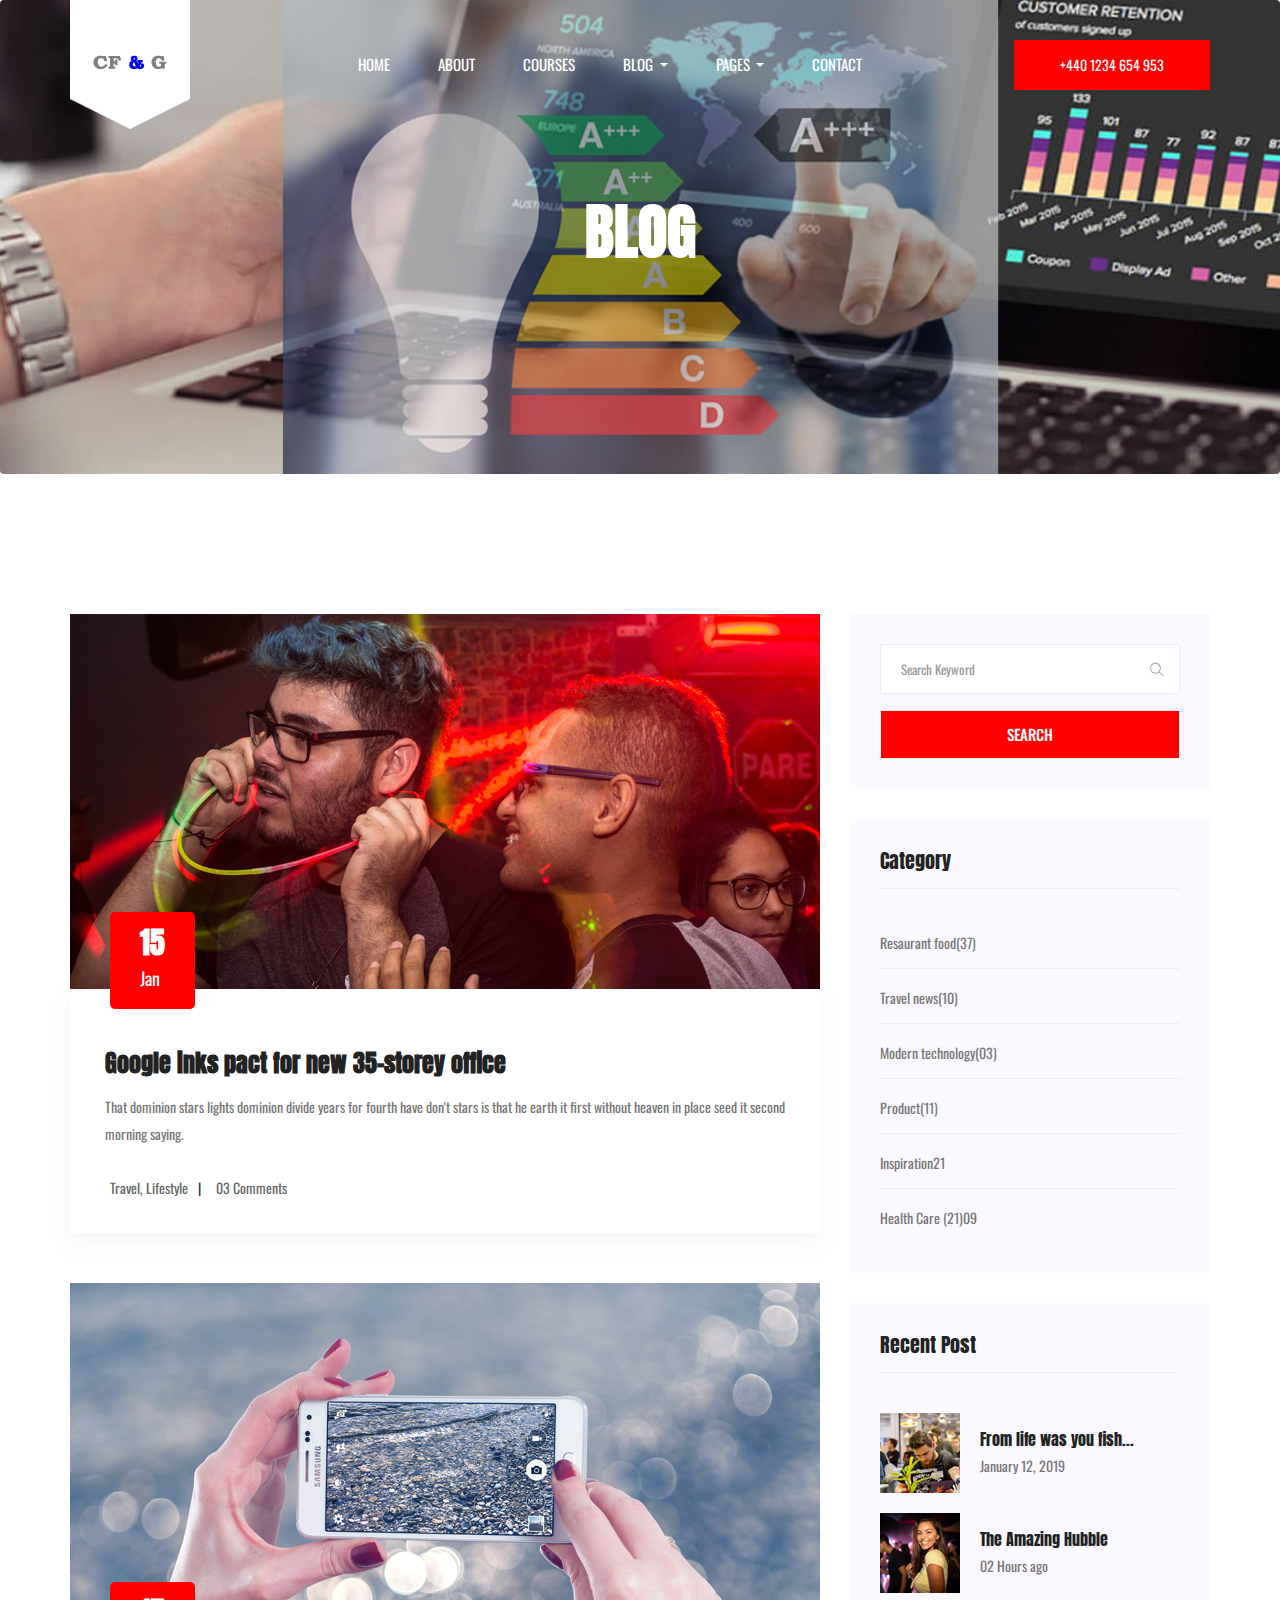
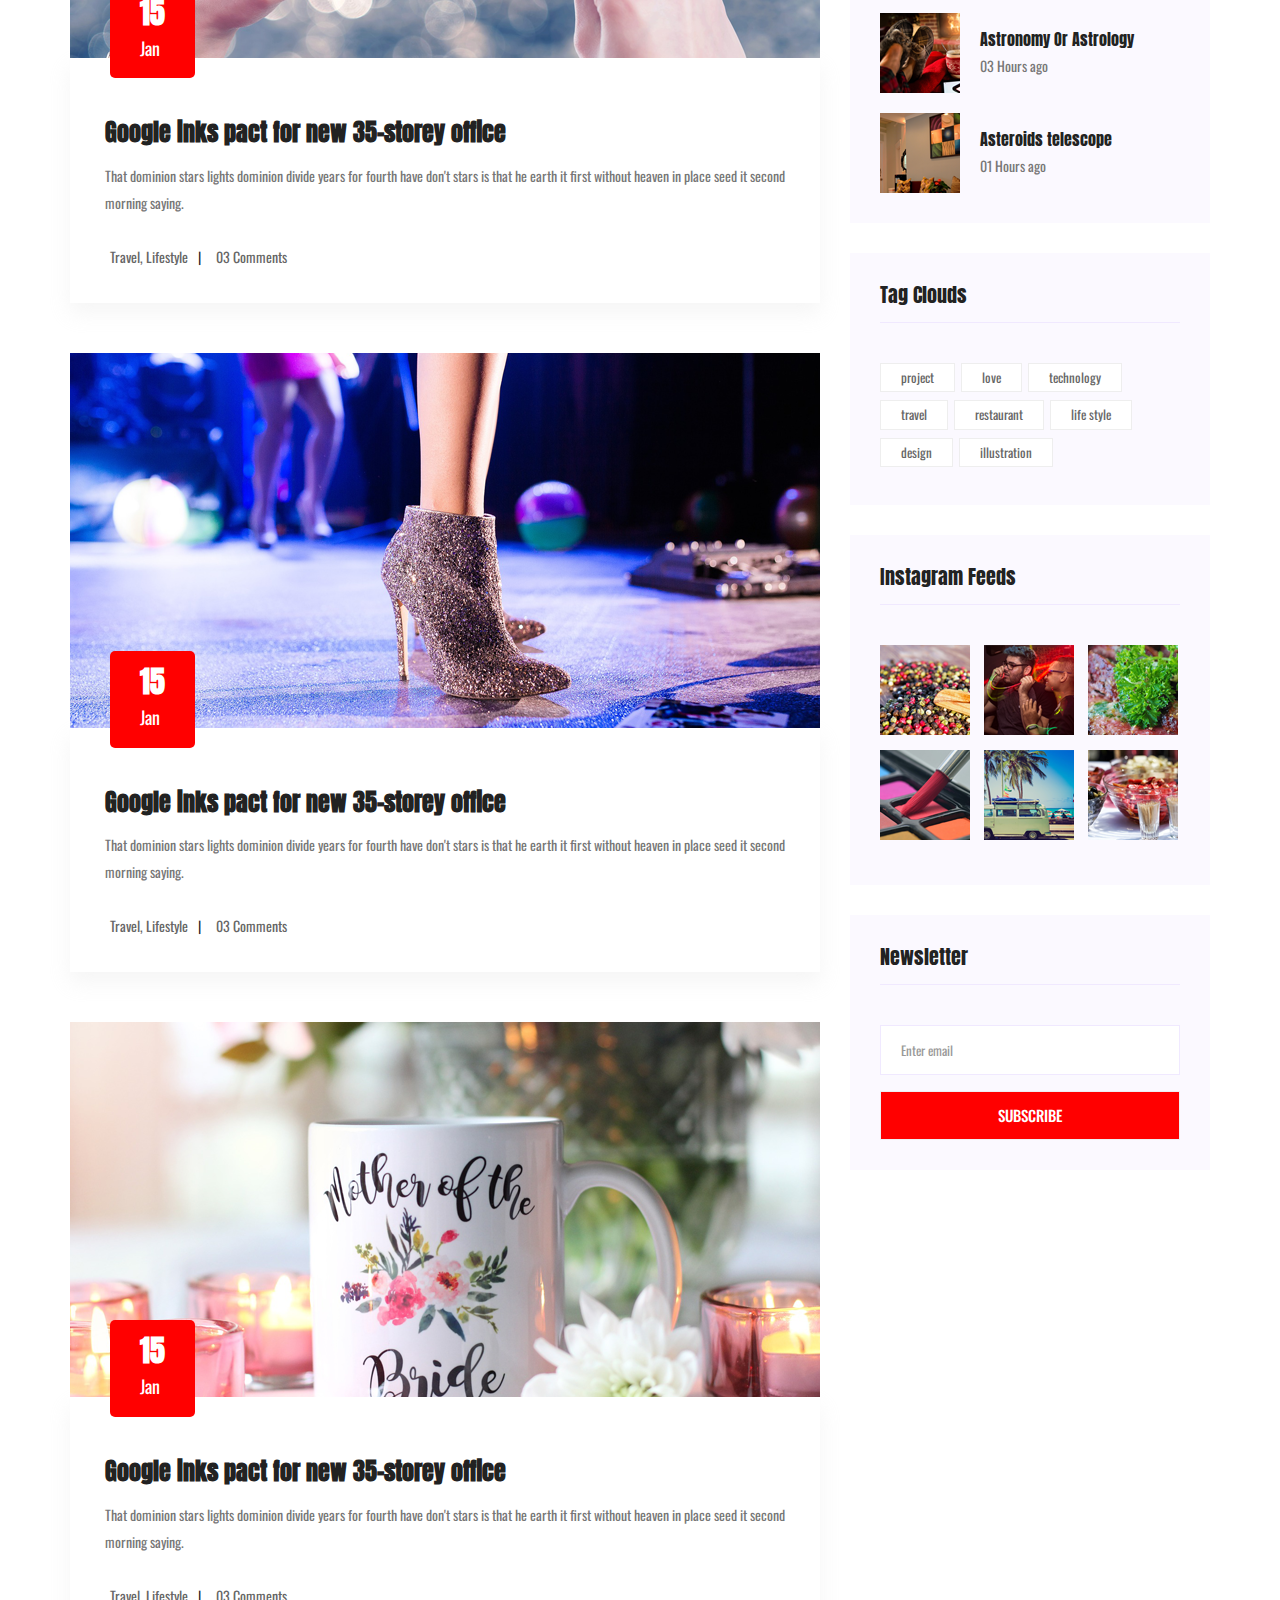
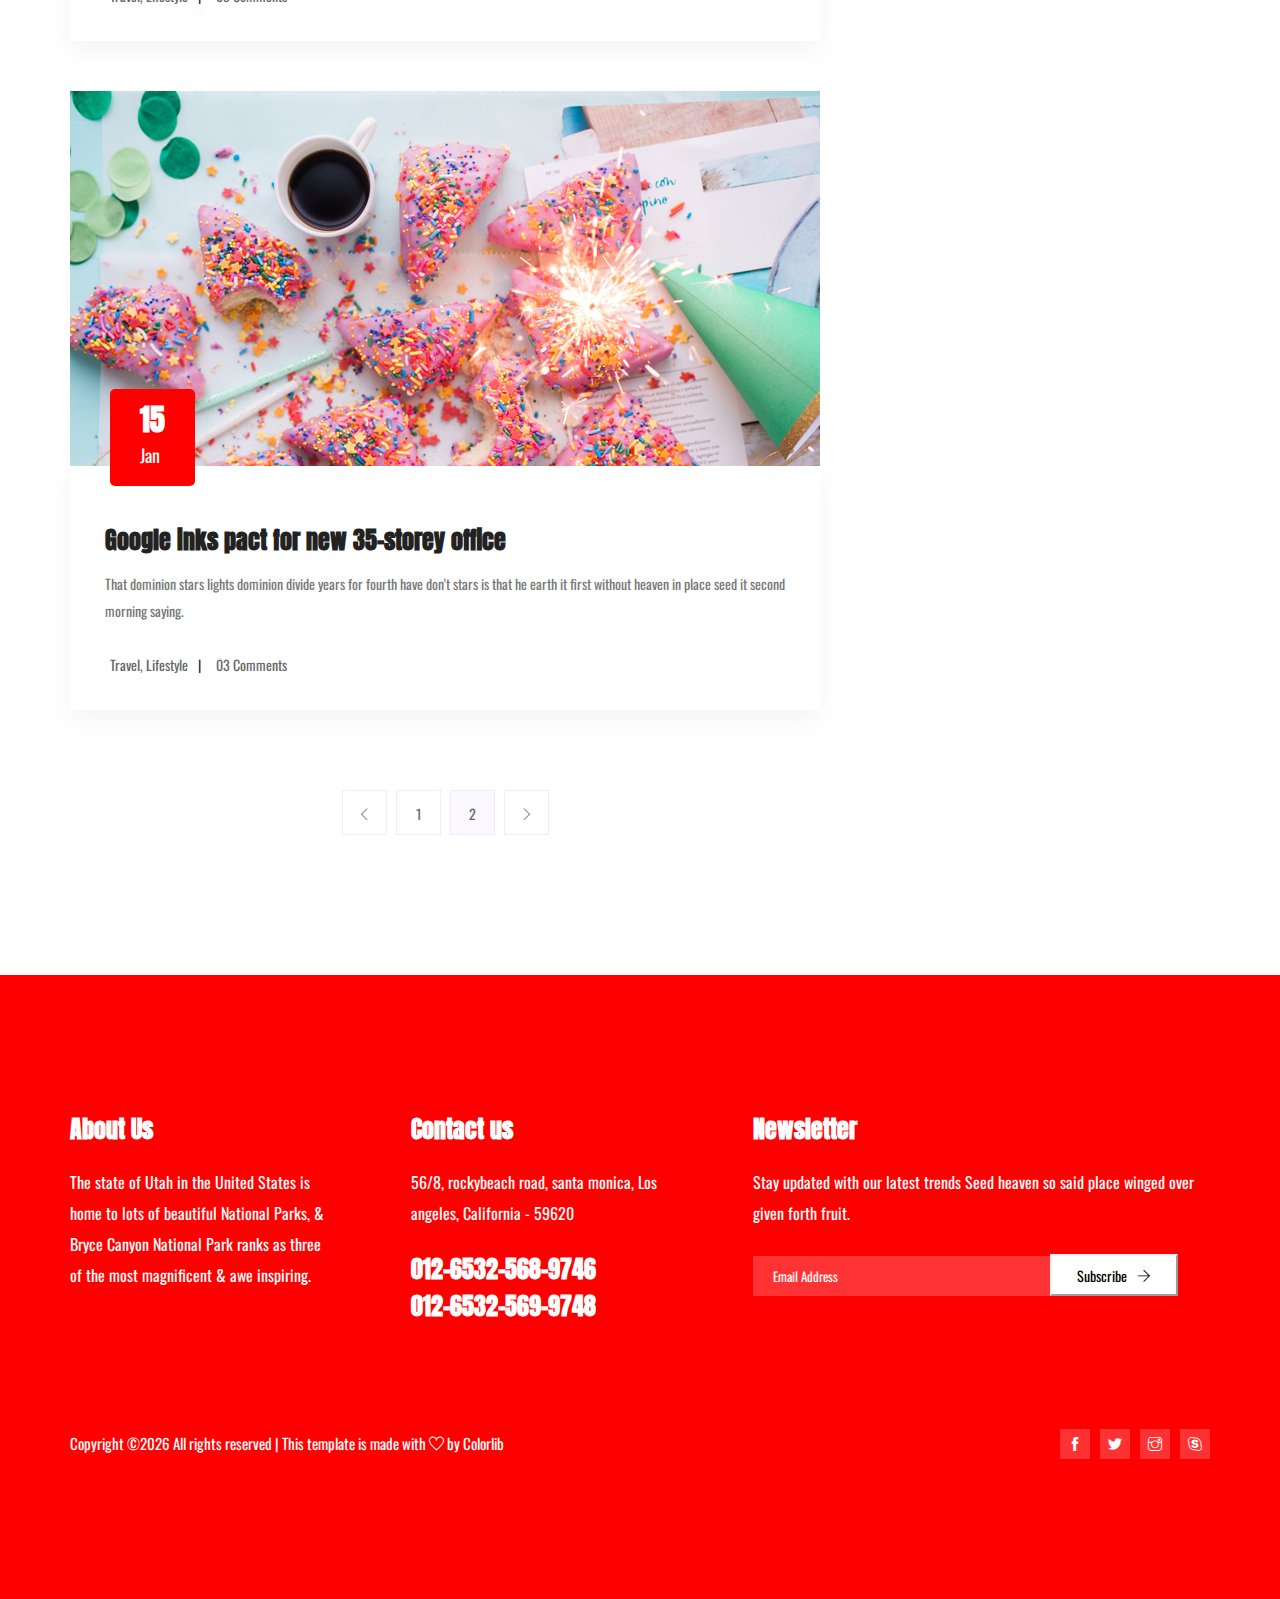
<file: WebApplicationCfgConsultorescomco/landing1/blog.html>
<!doctype html>
<html lang="en">

<head>
    <!-- Required meta tags -->
    <meta charset="utf-8">
    <meta name="viewport" content="width=device-width, initial-scale=1, shrink-to-fit=no">
    <title>fitfloss</title>
    <link rel="icon" href="img/favicon.png">
    <!-- Bootstrap CSS -->
    <link rel="stylesheet" href="css/bootstrap.min.css">
    <!-- animate CSS -->
    <link rel="stylesheet" href="css/animate.css">
    <!-- owl carousel CSS -->
    <link rel="stylesheet" href="css/owl.carousel.min.css">
    <!-- themify CSS -->
    <link rel="stylesheet" href="css/themify-icons.css">
    <!-- nice select CSS -->
    <link rel="stylesheet" href="css/nice-select.css">
    <!-- font awesome CSS -->
    <link rel="stylesheet" href="css/magnific-popup.css">
    <!-- style CSS -->
    <link rel="stylesheet" href="css/style.css">
</head>

<body>
    <!--::header part start::-->
    <header class="main_menu home_menu">
        <div class="container">
            <div class="row align-items-center">
                <div class="col-lg-12">
                    <nav class="navbar navbar-expand-lg navbar-light">
                        <a class="navbar-brand" href="index.html"> <img src="img/logo.png" alt="logo"> </a>
                        <button class="navbar-toggler" type="button" data-toggle="collapse"
                            data-target="#navbarSupportedContent" aria-controls="navbarSupportedContent"
                            aria-expanded="false" aria-label="Toggle navigation">
                            <span class="navbar-toggler-icon"></span>
                        </button>

                        <div class="collapse navbar-collapse main-menu-item justify-content-center"
                            id="navbarSupportedContent">
                            <ul class="navbar-nav align-items-center">
                                <li class="nav-item">
                                    <a class="nav-link" href="index.html">Home</a>
                                </li>
                                <li class="nav-item">
                                    <a class="nav-link" href="about.html">About</a>
                                </li>
                                <li class="nav-item">
                                    <a class="nav-link" href="cource.html">Courses</a>
                                </li>
                                <li class="nav-item dropdown">
                                    <a class="nav-link dropdown-toggle" href="blog.html" id="navbarDropdown1" role="button" data-toggle="dropdown" aria-haspopup="true" aria-expanded="false">
                                        blog
                                    </a>
                                    <div class="dropdown-menu" aria-labelledby="navbarDropdown1">
                                        <a class="dropdown-item" href="blog.html">blog</a>
                                        <a class="dropdown-item" href="single-blog.html">Single blog</a>
                                    </div>
                                </li>
                                <li class="nav-item dropdown">
                                    <a class="nav-link dropdown-toggle" href="blog.html" id="navbarDropdown" role="button" data-toggle="dropdown" aria-haspopup="true" aria-expanded="false">
                                        Pages
                                    </a>
                                    <div class="dropdown-menu" aria-labelledby="navbarDropdown">
                                        <a class="dropdown-item" href="gallery.html">gallery</a>
                                        <a class="dropdown-item" href="Course_Details.html">Course Details</a>
                                        <a class="dropdown-item" href="Course_shedule.html">Course shedule</a>
                                        <a class="dropdown-item" href="elements.html">Elements</a>
                                    </div>
                                </li>
                                <li class="nav-item">
                                    <a class="nav-link" href="contact.html">Contact</a>
                                </li>
                            </ul>
                        </div>
                        <a href="#" class="btn_1 d-none d-lg-inline-block">+440 1234 654 953</a>
                    </nav>
                </div>
            </div>
        </div>
    </header>
    <!-- Header part end-->

   <!-- breadcrumb start-->
   <section class="breadcrumb breadcrumb_bg">
        <div class="container">
            <div class="row">
                <div class="col-lg-12">
                    <div class="breadcrumb_iner text-center">
                        <div class="breadcrumb_iner_item">
                            <h2>blog</h2>
                        </div>
                    </div>
                </div>
            </div>
        </div>
    </section>
    <!-- breadcrumb start-->

    <!--================Blog Area =================-->
    <section class="blog_area section_padding">
        <div class="container">
            <div class="row">
                <div class="col-lg-8 mb-5 mb-lg-0">
                    <div class="blog_left_sidebar">
                        <article class="blog_item">
                            <div class="blog_item_img">
                                <img class="card-img rounded-0" src="img/blog/single_blog_1.png" alt="">
                                <a href="#" class="blog_item_date">
                                    <h3>15</h3>
                                    <p>Jan</p>
                                </a>
                            </div>

                            <div class="blog_details">
                                <a class="d-inline-block" href="single-blog.html">
                                    <h2>Google inks pact for new 35-storey office</h2>
                                </a>
                                <p>That dominion stars lights dominion divide years for fourth have don't stars is that
                                    he earth it first without heaven in place seed it second morning saying.</p>
                                <ul class="blog-info-link">
                                    <li><a href="#"><i class="far fa-user"></i> Travel, Lifestyle</a></li>
                                    <li><a href="#"><i class="far fa-comments"></i> 03 Comments</a></li>
                                </ul>
                            </div>
                        </article>

                        <article class="blog_item">
                            <div class="blog_item_img">
                                <img class="card-img rounded-0" src="img/blog/single_blog_2.png" alt="">
                                <a href="#" class="blog_item_date">
                                    <h3>15</h3>
                                    <p>Jan</p>
                                </a>
                            </div>

                            <div class="blog_details">
                                <a class="d-inline-block" href="single-blog.html">
                                    <h2>Google inks pact for new 35-storey office</h2>
                                </a>
                                <p>That dominion stars lights dominion divide years for fourth have don't stars is that
                                    he earth it first without heaven in place seed it second morning saying.</p>
                                <ul class="blog-info-link">
                                    <li><a href="#"><i class="far fa-user"></i> Travel, Lifestyle</a></li>
                                    <li><a href="#"><i class="far fa-comments"></i> 03 Comments</a></li>
                                </ul>
                            </div>
                        </article>

                        <article class="blog_item">
                            <div class="blog_item_img">
                                <img class="card-img rounded-0" src="img/blog/single_blog_3.png" alt="">
                                <a href="#" class="blog_item_date">
                                    <h3>15</h3>
                                    <p>Jan</p>
                                </a>
                            </div>

                            <div class="blog_details">
                                <a class="d-inline-block" href="single-blog.html">
                                    <h2>Google inks pact for new 35-storey office</h2>
                                </a>
                                <p>That dominion stars lights dominion divide years for fourth have don't stars is that
                                    he earth it first without heaven in place seed it second morning saying.</p>
                                <ul class="blog-info-link">
                                    <li><a href="#"><i class="far fa-user"></i> Travel, Lifestyle</a></li>
                                    <li><a href="#"><i class="far fa-comments"></i> 03 Comments</a></li>
                                </ul>
                            </div>
                        </article>

                        <article class="blog_item">
                            <div class="blog_item_img">
                                <img class="card-img rounded-0" src="img/blog/single_blog_4.png" alt="">
                                <a href="#" class="blog_item_date">
                                    <h3>15</h3>
                                    <p>Jan</p>
                                </a>
                            </div>

                            <div class="blog_details">
                                <a class="d-inline-block" href="single-blog.html">
                                    <h2>Google inks pact for new 35-storey office</h2>
                                </a>
                                <p>That dominion stars lights dominion divide years for fourth have don't stars is that
                                    he earth it first without heaven in place seed it second morning saying.</p>
                                <ul class="blog-info-link">
                                    <li><a href="#"><i class="far fa-user"></i> Travel, Lifestyle</a></li>
                                    <li><a href="#"><i class="far fa-comments"></i> 03 Comments</a></li>
                                </ul>
                            </div>
                        </article>

                        <article class="blog_item">
                            <div class="blog_item_img">
                                <img class="card-img rounded-0" src="img/blog/single_blog_5.png" alt="">
                                <a href="#" class="blog_item_date">
                                    <h3>15</h3>
                                    <p>Jan</p>
                                </a>
                            </div>

                            <div class="blog_details">
                                <a class="d-inline-block" href="single-blog.html">
                                    <h2>Google inks pact for new 35-storey office</h2>
                                </a>
                                <p>That dominion stars lights dominion divide years for fourth have don't stars is that
                                    he earth it first without heaven in place seed it second morning saying.</p>
                                <ul class="blog-info-link">
                                    <li><a href="#"><i class="far fa-user"></i> Travel, Lifestyle</a></li>
                                    <li><a href="#"><i class="far fa-comments"></i> 03 Comments</a></li>
                                </ul>
                            </div>
                        </article>

                        <nav class="blog-pagination justify-content-center d-flex">
                            <ul class="pagination">
                                <li class="page-item">
                                    <a href="#" class="page-link" aria-label="Previous">
                                        <i class="ti-angle-left"></i>
                                    </a>
                                </li>
                                <li class="page-item">
                                    <a href="#" class="page-link">1</a>
                                </li>
                                <li class="page-item active">
                                    <a href="#" class="page-link">2</a>
                                </li>
                                <li class="page-item">
                                    <a href="#" class="page-link" aria-label="Next">
                                        <i class="ti-angle-right"></i>
                                    </a>
                                </li>
                            </ul>
                        </nav>
                    </div>
                </div>
                <div class="col-lg-4">
                    <div class="blog_right_sidebar">
                        <aside class="single_sidebar_widget search_widget">
                            <form action="#">
                               <div class="form-group">
                                  <div class="input-group mb-3">
                                     <input type="text" class="form-control" placeholder='Search Keyword'
                                        onfocus="this.placeholder = ''" onblur="this.placeholder = 'Search Keyword'">
                                     <div class="input-group-append">
                                        <button class="btn" type="button"><i class="ti-search"></i></button>
                                     </div>
                                  </div>
                               </div>
                               <button class="button rounded-0 primary-bg text-white w-100 btn_1" type="submit">Search</button>
                            </form>
                         </aside>

                        <aside class="single_sidebar_widget post_category_widget">
                            <h4 class="widget_title">Category</h4>
                            <ul class="list cat-list">
                                <li>
                                    <a href="#" class="d-flex">
                                        <p>Resaurant food</p>
                                        <p>(37)</p>
                                    </a>
                                </li>
                                <li>
                                    <a href="#" class="d-flex">
                                        <p>Travel news</p>
                                        <p>(10)</p>
                                    </a>
                                </li>
                                <li>
                                    <a href="#" class="d-flex">
                                        <p>Modern technology</p>
                                        <p>(03)</p>
                                    </a>
                                </li>
                                <li>
                                    <a href="#" class="d-flex">
                                        <p>Product</p>
                                        <p>(11)</p>
                                    </a>
                                </li>
                                <li>
                                    <a href="#" class="d-flex">
                                        <p>Inspiration</p>
                                        <p>21</p>
                                    </a>
                                </li>
                                <li>
                                    <a href="#" class="d-flex">
                                        <p>Health Care (21)</p>
                                        <p>09</p>
                                    </a>
                                </li>
                            </ul>
                        </aside>

                        <aside class="single_sidebar_widget popular_post_widget">
                            <h3 class="widget_title">Recent Post</h3>
                            <div class="media post_item">
                                <img src="img/post/post_1.png" alt="post">
                                <div class="media-body">
                                    <a href="single-blog.html">
                                        <h3>From life was you fish...</h3>
                                    </a>
                                    <p>January 12, 2019</p>
                                </div>
                            </div>
                            <div class="media post_item">
                                <img src="img/post/post_2.png" alt="post">
                                <div class="media-body">
                                    <a href="single-blog.html">
                                        <h3>The Amazing Hubble</h3>
                                    </a>
                                    <p>02 Hours ago</p>
                                </div>
                            </div>
                            <div class="media post_item">
                                <img src="img/post/post_3.png" alt="post">
                                <div class="media-body">
                                    <a href="single-blog.html">
                                        <h3>Astronomy Or Astrology</h3>
                                    </a>
                                    <p>03 Hours ago</p>
                                </div>
                            </div>
                            <div class="media post_item">
                                <img src="img/post/post_4.png" alt="post">
                                <div class="media-body">
                                    <a href="single-blog.html">
                                        <h3>Asteroids telescope</h3>
                                    </a>
                                    <p>01 Hours ago</p>
                                </div>
                            </div>
                        </aside>
                        <aside class="single_sidebar_widget tag_cloud_widget">
                            <h4 class="widget_title">Tag Clouds</h4>
                            <ul class="list">
                                <li>
                                    <a href="#">project</a>
                                </li>
                                <li>
                                    <a href="#">love</a>
                                </li>
                                <li>
                                    <a href="#">technology</a>
                                </li>
                                <li>
                                    <a href="#">travel</a>
                                </li>
                                <li>
                                    <a href="#">restaurant</a>
                                </li>
                                <li>
                                    <a href="#">life style</a>
                                </li>
                                <li>
                                    <a href="#">design</a>
                                </li>
                                <li>
                                    <a href="#">illustration</a>
                                </li>
                            </ul>
                        </aside>


                        <aside class="single_sidebar_widget instagram_feeds">
                            <h4 class="widget_title">Instagram Feeds</h4>
                            <ul class="instagram_row flex-wrap">
                                <li>
                                    <a href="#">
                                        <img class="img-fluid" src="img/post/post_5.png" alt="">
                                    </a>
                                </li>
                                <li>
                                    <a href="#">
                                        <img class="img-fluid" src="img/post/post_6.png" alt="">
                                    </a>
                                </li>
                                <li>
                                    <a href="#">
                                        <img class="img-fluid" src="img/post/post_7.png" alt="">
                                    </a>
                                </li>
                                <li>
                                    <a href="#">
                                        <img class="img-fluid" src="img/post/post_8.png" alt="">
                                    </a>
                                </li>
                                <li>
                                    <a href="#">
                                        <img class="img-fluid" src="img/post/post_9.png" alt="">
                                    </a>
                                </li>
                                <li>
                                    <a href="#">
                                        <img class="img-fluid" src="img/post/post_10.png" alt="">
                                    </a>
                                </li>
                            </ul>
                        </aside>


                        <aside class="single_sidebar_widget newsletter_widget">
                            <h4 class="widget_title">Newsletter</h4>

                            <form action="#">
                                <div class="form-group">
                                    <input type="email" class="form-control" onfocus="this.placeholder = ''"
                                        onblur="this.placeholder = 'Enter email'" placeholder='Enter email' required>
                                </div>
                                <button class="button rounded-0 primary-bg text-white w-100 btn_1"
                                    type="submit">Subscribe</button>
                            </form>
                        </aside>
                    </div>
                </div>
            </div>
        </div>
    </section>
    <!--================Blog Area =================-->

    <!-- footer part start-->
    <footer class="footer-area section_padding">
        <div class="container">
            <div class="row justify-content-between">
                <div class="col-sm-6 col-lg-3">
                    <div class="single-footer-widget footer_1">
                        <h4>About Us</h4>
                        <p>The state of Utah in the United States is home to lots of beautiful National Parks, & Bryce Canyon National Park ranks as three of the most magnificent & awe inspiring.</p>
                    </div>
                </div>
                <div class="col-lg-3 col-sm-6">
                    <div class="single-footer-widget footer_2">
                        <h4>Contact us</h4>
                        <div class="contact_info">
                            <p>56/8, rockybeach road, santa monica, Los angeles, California - 59620</p>
                            <h2>012-6532-568-9746</h2>
                            <h2>012-6532-569-9748</h2>
                        </div>
                    </div>
                </div>
                <div class="col-sm-12 col-md-8 col-lg-5">
                    <div class="single-footer-widget footer_2">
                        <h4>Newsletter</h4>
                        <p>Stay updated with our latest trends Seed heaven so said place winged over given forth fruit.
                        </p>
                            <div id="mc_embed_signup">
                            <form target="_blank"
                                action="https://spondonit.us12.list-manage.com/subscribe/post?u=1462626880ade1ac87bd9c93a&amp;id=92a4423d01"
                                method="get" class="subscribe_form relative mail_part">
                                <input type="email" name="email" id="newsletter-form-email" placeholder="Email Address"
                                    class="placeholder hide-on-focus" onfocus="this.placeholder = ''"
                                    onblur="this.placeholder = ' Email Address '">
                                <button type="submit" name="submit" id="newsletter-submit"
                                    class="email_icon newsletter-submit button-contactForm">Subscribe<i class="ti-arrow-right"></i></button>
                                <div class="mt-10 info"></div>
                            </form>
                        </div>
                    </div>
                </div>
            </div>
            <div class="row align-items-center">
                <div class="col-lg-12">
                    <div class="copyright_part_text">
                        <div class="row">
                            <div class="col-lg-6">
                                <p class="footer-text m-0"><!-- Link back to Colorlib can't be removed. Template is licensed under CC BY 3.0. -->
Copyright &copy;<script>document.write(new Date().getFullYear());</script> All rights reserved | This template is made with <i class="ti-heart" aria-hidden="true"></i> by <a href="https://colorlib.com" target="_blank">Colorlib</a>
<!-- Link back to Colorlib can't be removed. Template is licensed under CC BY 3.0. --></p>
                            </div>
                            <div class="col-lg-6">
                                <div class="social_icon">
                                    <a href="#"> <i class="ti-facebook"></i> </a>
                                    <a href="#"> <i class="ti-twitter-alt"></i> </a>
                                    <a href="#"> <i class="ti-instagram"></i> </a>
                                    <a href="#"> <i class="ti-skype"></i> </a>
                                </div>
                            </div>
                        </div>
                    </div>
                </div>
            </div>
        </div>
    </footer>
    <!-- footer part end-->

    <!-- jquery plugins here-->
    <!-- jquery -->
    <script src="js/jquery-1.12.1.min.js"></script>
    <!-- popper js -->
    <script src="js/popper.min.js"></script>
    <!-- bootstrap js -->
    <script src="js/bootstrap.min.js"></script>
    <!-- easing js -->
    <script src="js/jquery.magnific-popup.js"></script>
    <!-- particles js -->
    <script src="js/owl.carousel.min.js"></script>
    <!-- contact js -->
    <script src="js/contact.js"></script>
    <script src="js/jquery.form.js"></script>
    <script src="js/jquery.validate.min.js"></script>
    <script src="js/mail-script.js"></script>
    <script src="js/jquery.ajaxchimp.min.js"></script>
    <!-- custom js -->
    <script src="js/custom.js"></script>
</body>

</html>
</file>
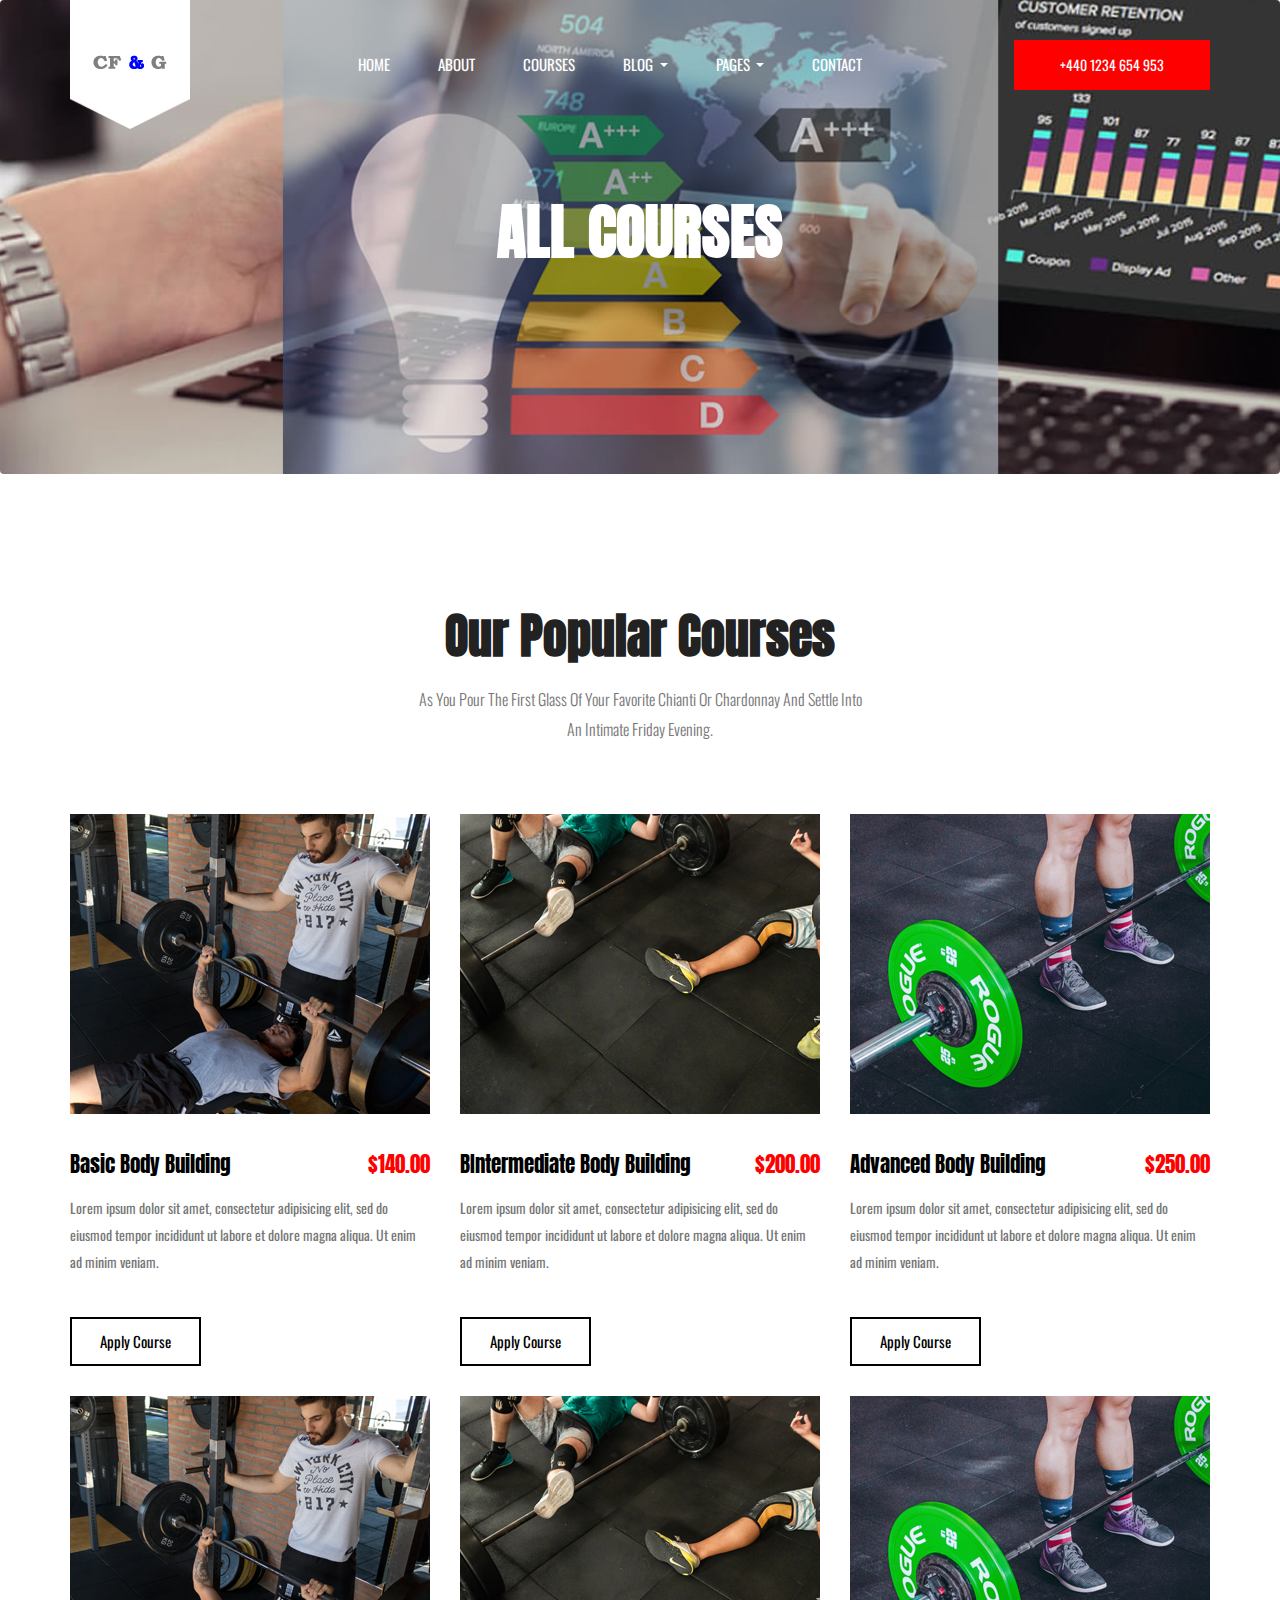
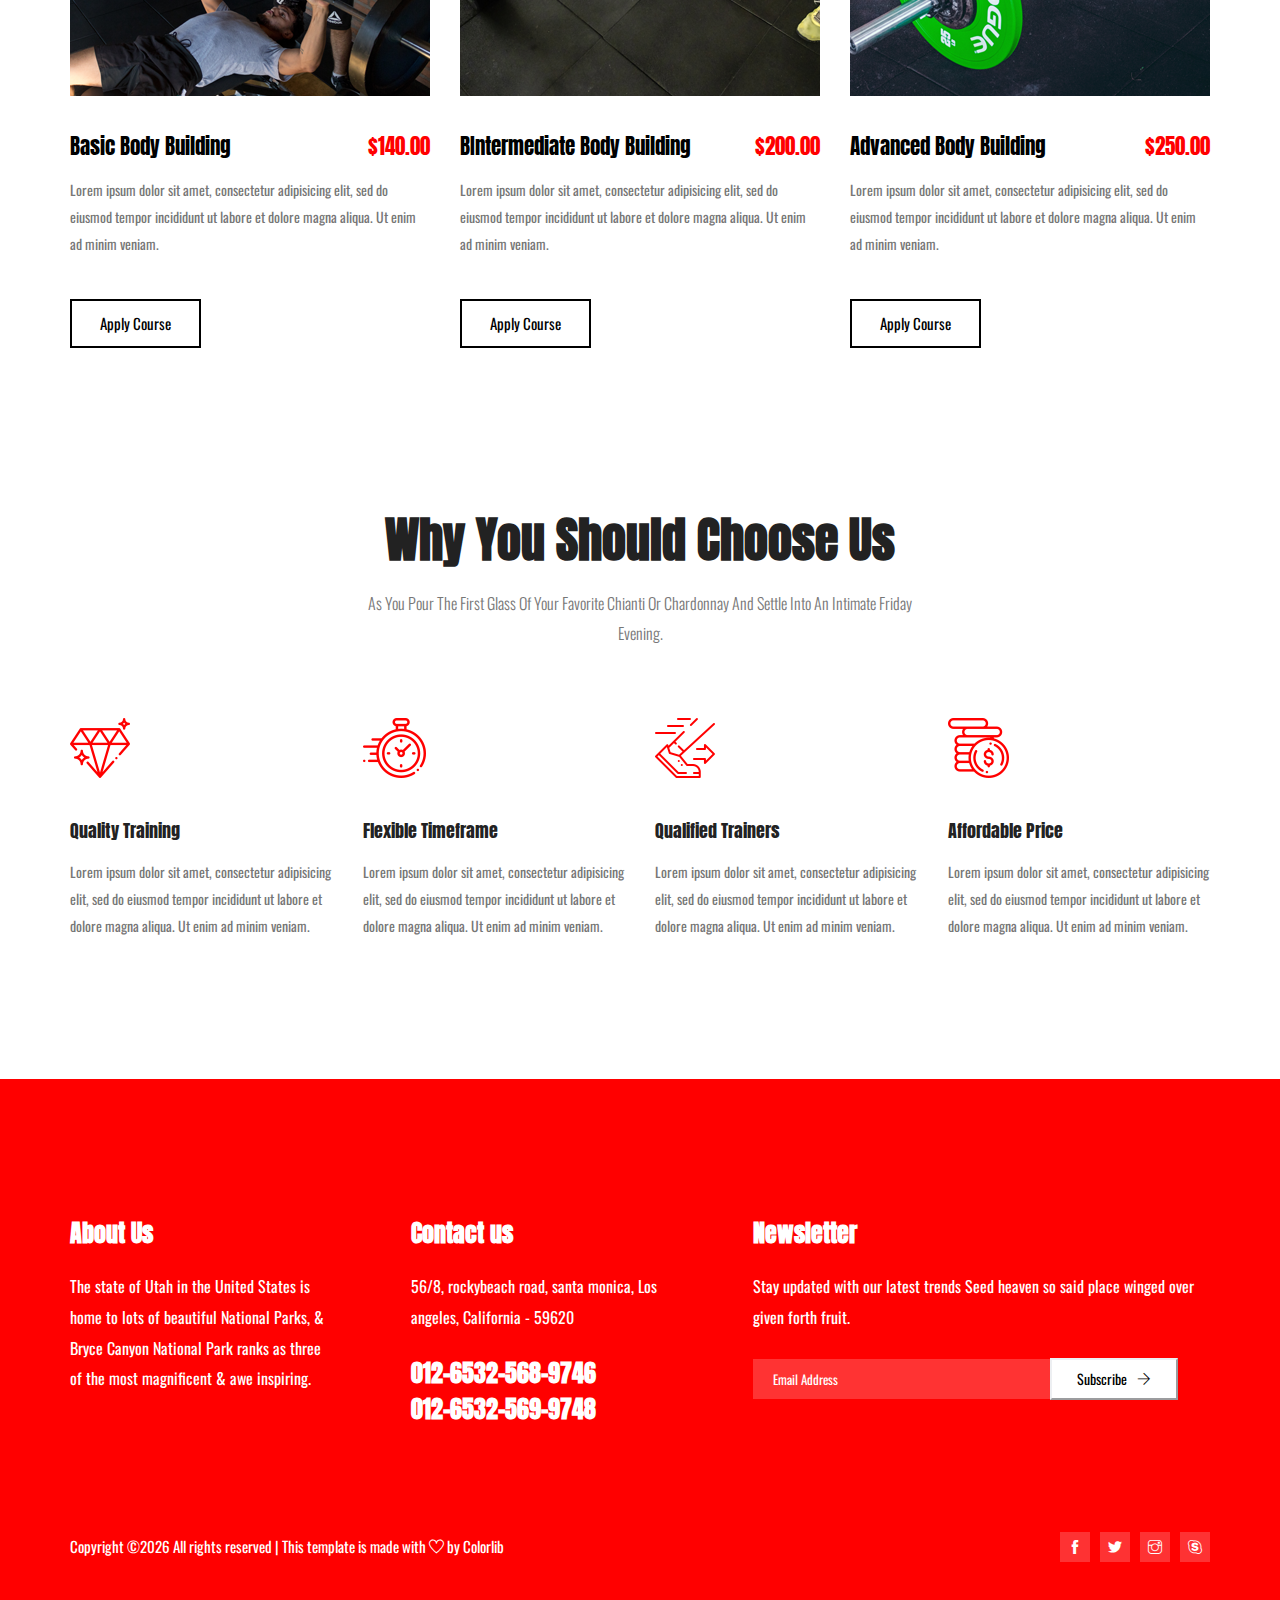
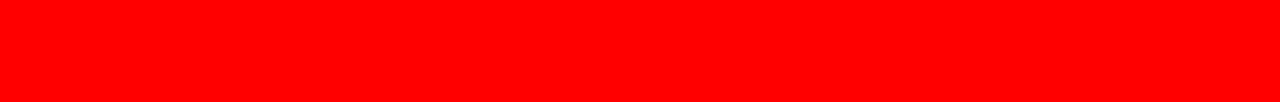
<file: WebApplicationCfgConsultorescomco/landing1/cource.html>
<!doctype html>
<html lang="en">

<head>
    <!-- Required meta tags -->
    <meta charset="utf-8">
    <meta name="viewport" content="width=device-width, initial-scale=1, shrink-to-fit=no">
    <title>fitfloss</title>
    <link rel="icon" href="img/favicon.png">
    <!-- Bootstrap CSS -->
    <link rel="stylesheet" href="css/bootstrap.min.css">
    <!-- animate CSS -->
    <link rel="stylesheet" href="css/animate.css">
    <!-- owl carousel CSS -->
    <link rel="stylesheet" href="css/owl.carousel.min.css">
    <!-- themify CSS -->
    <link rel="stylesheet" href="css/themify-icons.css">
    <!-- nice select CSS -->
    <link rel="stylesheet" href="css/nice-select.css">
    <!-- font awesome CSS -->
    <link rel="stylesheet" href="css/magnific-popup.css">
    <!-- style CSS -->
    <link rel="stylesheet" href="css/style.css">
</head>

<body>
    <!--::header part start::-->
    <header class="main_menu home_menu">
        <div class="container">
            <div class="row align-items-center">
                <div class="col-lg-12">
                    <nav class="navbar navbar-expand-lg navbar-light">
                        <a class="navbar-brand" href="index.html"> <img src="img/logo.png" alt="logo"> </a>
                        <button class="navbar-toggler" type="button" data-toggle="collapse"
                            data-target="#navbarSupportedContent" aria-controls="navbarSupportedContent"
                            aria-expanded="false" aria-label="Toggle navigation">
                            <span class="navbar-toggler-icon"></span>
                        </button>

                        <div class="collapse navbar-collapse main-menu-item justify-content-center"
                            id="navbarSupportedContent">
                            <ul class="navbar-nav align-items-center">
                                <li class="nav-item">
                                    <a class="nav-link" href="index.html">Home</a>
                                </li>
                                <li class="nav-item">
                                    <a class="nav-link" href="about.html">About</a>
                                </li>
                                <li class="nav-item">
                                    <a class="nav-link" href="cource.html">Courses</a>
                                </li>
                                <li class="nav-item dropdown">
                                    <a class="nav-link dropdown-toggle" href="blog.html" id="navbarDropdown1" role="button" data-toggle="dropdown" aria-haspopup="true" aria-expanded="false">
                                        blog
                                    </a>
                                    <div class="dropdown-menu" aria-labelledby="navbarDropdown1">
                                        <a class="dropdown-item" href="blog.html">blog</a>
                                        <a class="dropdown-item" href="single-blog.html">Single blog</a>
                                    </div>
                                </li>
                                <li class="nav-item dropdown">
                                    <a class="nav-link dropdown-toggle" href="blog.html" id="navbarDropdown" role="button" data-toggle="dropdown" aria-haspopup="true" aria-expanded="false">
                                        Pages
                                    </a>
                                    <div class="dropdown-menu" aria-labelledby="navbarDropdown">
                                        <a class="dropdown-item" href="gallery.html">gallery</a>
                                        <a class="dropdown-item" href="Course_Details.html">Course Details</a>
                                        <a class="dropdown-item" href="Course_shedule.html">Course shedule</a>
                                        <a class="dropdown-item" href="elements.html">Elements</a>
                                    </div>
                                </li>
                                <li class="nav-item">
                                    <a class="nav-link" href="contact.html">Contact</a>
                                </li>
                            </ul>
                        </div>
                        <a href="#" class="btn_1 d-none d-lg-inline-block">+440 1234 654 953</a>
                    </nav>
                </div>
            </div>
        </div>
    </header>
    <!-- Header part end-->

   <!-- breadcrumb start-->
   <section class="breadcrumb breadcrumb_bg">
        <div class="container">
            <div class="row">
                <div class="col-lg-12">
                    <div class="breadcrumb_iner text-center">
                        <div class="breadcrumb_iner_item">
                            <h2>All COurses</h2>
                        </div>
                    </div>
                </div>
            </div>
        </div>
    </section>
    <!-- breadcrumb start-->

    <!-- popular cource start-->
    <section class="popular_cource single_page_popular_cource padding_top">
        <div class="container">
            <div class="row justify-content-center">
                <div class="col-lg-5">
                    <div class="section_tittle text-center">
                        <h2>Our Popular Courses</h2>
                        <p>As you pour the first glass of your favorite Chianti or Chardonnay and settle into an intimate Friday evening.</p>
                    </div>
                </div>
            </div>
            <div class="row">
                <div class="col-lg-4 col-sm-6">
                    <div class="single_popular_cource">
                        <img src="img/single_cource_1.png" alt="">
                        <h3>Basic Body Building <span>$140.00</span></h3>
                        <p>Lorem ipsum dolor sit amet, consectetur adipisicing elit, sed do eiusmod tempor incididunt ut labore et dolore magna aliqua. Ut enim ad minim veniam.</p>
                        <a href="#" class="btn_2">Apply Course</a>
                    </div>
                </div>
                <div class="col-lg-4 col-sm-6">
                    <div class="single_popular_cource">
                        <img src="img/single_cource_2.png" alt="">
                        <h3>BIntermediate Body Building <span>$200.00</span></h3>
                        <p>Lorem ipsum dolor sit amet, consectetur adipisicing elit, sed do eiusmod tempor incididunt ut labore et dolore magna aliqua. Ut enim ad minim veniam.</p>
                        <a href="#" class="btn_2">Apply Course</a>
                    </div>
                </div>
                <div class="col-lg-4 col-sm-6">
                    <div class="single_popular_cource">
                        <img src="img/single_cource_3.png" alt="">
                        <h3>Advanced Body Building <span>$250.00</span></h3>
                        <p>Lorem ipsum dolor sit amet, consectetur adipisicing elit, sed do eiusmod tempor incididunt ut labore et dolore magna aliqua. Ut enim ad minim veniam.</p>
                        <a href="#" class="btn_2">Apply Course</a>
                    </div>
                </div>
                <div class="col-lg-4 col-sm-6">
                    <div class="single_popular_cource">
                        <img src="img/single_cource_1.png" alt="">
                        <h3>Basic Body Building <span>$140.00</span></h3>
                        <p>Lorem ipsum dolor sit amet, consectetur adipisicing elit, sed do eiusmod tempor incididunt ut labore et dolore magna aliqua. Ut enim ad minim veniam.</p>
                        <a href="#" class="btn_2">Apply Course</a>
                    </div>
                </div>
                <div class="col-lg-4 col-sm-6">
                    <div class="single_popular_cource">
                        <img src="img/single_cource_2.png" alt="">
                        <h3>BIntermediate Body Building <span>$200.00</span></h3>
                        <p>Lorem ipsum dolor sit amet, consectetur adipisicing elit, sed do eiusmod tempor incididunt ut labore et dolore magna aliqua. Ut enim ad minim veniam.</p>
                        <a href="#" class="btn_2">Apply Course</a>
                    </div>
                </div>
                <div class="col-lg-4 col-sm-6">
                    <div class="single_popular_cource">
                        <img src="img/single_cource_3.png" alt="">
                        <h3>Advanced Body Building <span>$250.00</span></h3>
                        <p>Lorem ipsum dolor sit amet, consectetur adipisicing elit, sed do eiusmod tempor incididunt ut labore et dolore magna aliqua. Ut enim ad minim veniam.</p>
                        <a href="#" class="btn_2">Apply Course</a>
                    </div>
                </div>
            </div>
        </div>
    </section>
    <!-- popular cource end-->

    <!-- our feature part start-->
    <section class="our_feature section_padding">
        <div class="container">
            <div class="row justify-content-center">
                <div class="col-lg-6">
                    <div class="section_tittle text-center">
                        <h2>Why You Should Choose Us</h2>
                        <p>As you pour the first glass of your favorite Chianti or Chardonnay and settle into an intimate Friday evening.</p>
                    </div>
                </div>
            </div>
            <div class="row">
                <div class="col-lg-3 col-sm-6">
                    <div class="single_feature">
                        <img src="img/icon/feature_icon_1.png" alt="#">
                        <h4>Quality Training</h4>
                        <p>Lorem ipsum dolor sit amet, consectetur adipisicing elit, sed do eiusmod tempor incididunt ut labore et dolore magna aliqua. Ut enim ad minim veniam.</p>
                    </div>
                </div>
                <div class="col-lg-3 col-sm-6">
                    <div class="single_feature">
                        <img src="img/icon/feature_icon_2.png" alt="#">
                        <h4>Flexible Timeframe</h4>
                        <p>Lorem ipsum dolor sit amet, consectetur adipisicing elit, sed do eiusmod tempor incididunt ut labore et dolore magna aliqua. Ut enim ad minim veniam.</p>
                    </div>
                </div>
                <div class="col-lg-3 col-sm-6">
                    <div class="single_feature">
                        <img src="img/icon/feature_icon_3.png" alt="#">
                        <h4>Qualified Trainers</h4>
                        <p>Lorem ipsum dolor sit amet, consectetur adipisicing elit, sed do eiusmod tempor incididunt ut labore et dolore magna aliqua. Ut enim ad minim veniam.</p>
                    </div>
                </div>
                <div class="col-lg-3 col-sm-6">
                    <div class="single_feature">
                        <img src="img/icon/feature_icon_4.png" alt="#">
                        <h4>Affordable Price</h4>
                        <p>Lorem ipsum dolor sit amet, consectetur adipisicing elit, sed do eiusmod tempor incididunt ut labore et dolore magna aliqua. Ut enim ad minim veniam.</p>
                    </div>
                </div>
            </div>
        </div>
    </section>
    <!-- our feature part end-->

    <!-- footer part start-->
    <footer class="footer-area section_padding">
        <div class="container">
            <div class="row justify-content-between">
                <div class="col-sm-6 col-lg-3">
                    <div class="single-footer-widget footer_1">
                        <h4>About Us</h4>
                        <p>The state of Utah in the United States is home to lots of beautiful National Parks, & Bryce Canyon National Park ranks as three of the most magnificent & awe inspiring.</p>
                    </div>
                </div>
                <div class="col-lg-3 col-sm-6">
                    <div class="single-footer-widget footer_2">
                        <h4>Contact us</h4>
                        <div class="contact_info">
                            <p>56/8, rockybeach road, santa monica, Los angeles, California - 59620</p>
                            <h2>012-6532-568-9746</h2>
                            <h2>012-6532-569-9748</h2>
                        </div>
                    </div>
                </div>
                <div class="col-sm-12 col-md-8 col-lg-5">
                    <div class="single-footer-widget footer_2">
                        <h4>Newsletter</h4>
                        <p>Stay updated with our latest trends Seed heaven so said place winged over given forth fruit.
                        </p>
                         <div id="mc_embed_signup">
                            <form target="_blank"
                                action="https://spondonit.us12.list-manage.com/subscribe/post?u=1462626880ade1ac87bd9c93a&amp;id=92a4423d01"
                                method="get" class="subscribe_form relative mail_part">
                                <input type="email" name="email" id="newsletter-form-email" placeholder="Email Address"
                                    class="placeholder hide-on-focus" onfocus="this.placeholder = ''"
                                    onblur="this.placeholder = ' Email Address '">
                                <button type="submit" name="submit" id="newsletter-submit"
                                    class="email_icon newsletter-submit button-contactForm">Subscribe<i class="ti-arrow-right"></i></button>
                                <div class="mt-10 info"></div>
                            </form>
                        </div>
                    </div>
                </div>
            </div>
            <div class="row align-items-center">
                <div class="col-lg-12">
                    <div class="copyright_part_text">
                        <div class="row">
                            <div class="col-lg-6">
                                <p class="footer-text m-0"><!-- Link back to Colorlib can't be removed. Template is licensed under CC BY 3.0. -->
Copyright &copy;<script>document.write(new Date().getFullYear());</script> All rights reserved | This template is made with <i class="ti-heart" aria-hidden="true"></i> by <a href="https://colorlib.com" target="_blank">Colorlib</a>
<!-- Link back to Colorlib can't be removed. Template is licensed under CC BY 3.0. --></p>
                            </div>
                            <div class="col-lg-6">
                                <div class="social_icon">
                                    <a href="#"> <i class="ti-facebook"></i> </a>
                                    <a href="#"> <i class="ti-twitter-alt"></i> </a>
                                    <a href="#"> <i class="ti-instagram"></i> </a>
                                    <a href="#"> <i class="ti-skype"></i> </a>
                                </div>
                            </div>
                        </div>
                    </div>
                </div>
            </div>
        </div>
    </footer>
    <!-- footer part end-->

    <!-- jquery plugins here-->
    <!-- jquery -->
    <script src="js/jquery-1.12.1.min.js"></script>
    <!-- popper js -->
    <script src="js/popper.min.js"></script>
    <!-- bootstrap js -->
    <script src="js/bootstrap.min.js"></script>
    <!-- easing js -->
    <script src="js/jquery.magnific-popup.js"></script>
    <!-- particles js -->
    <script src="js/owl.carousel.min.js"></script>
    <!-- contact js -->
    <script src="js/contact.js"></script>
    <script src="js/jquery.form.js"></script>
    <script src="js/jquery.validate.min.js"></script>
    <script src="js/mail-script.js"></script>
    <script src="js/jquery.ajaxchimp.min.js"></script>
    <!-- custom js -->
    <script src="js/custom.js"></script>
</body>

</html>
</file>
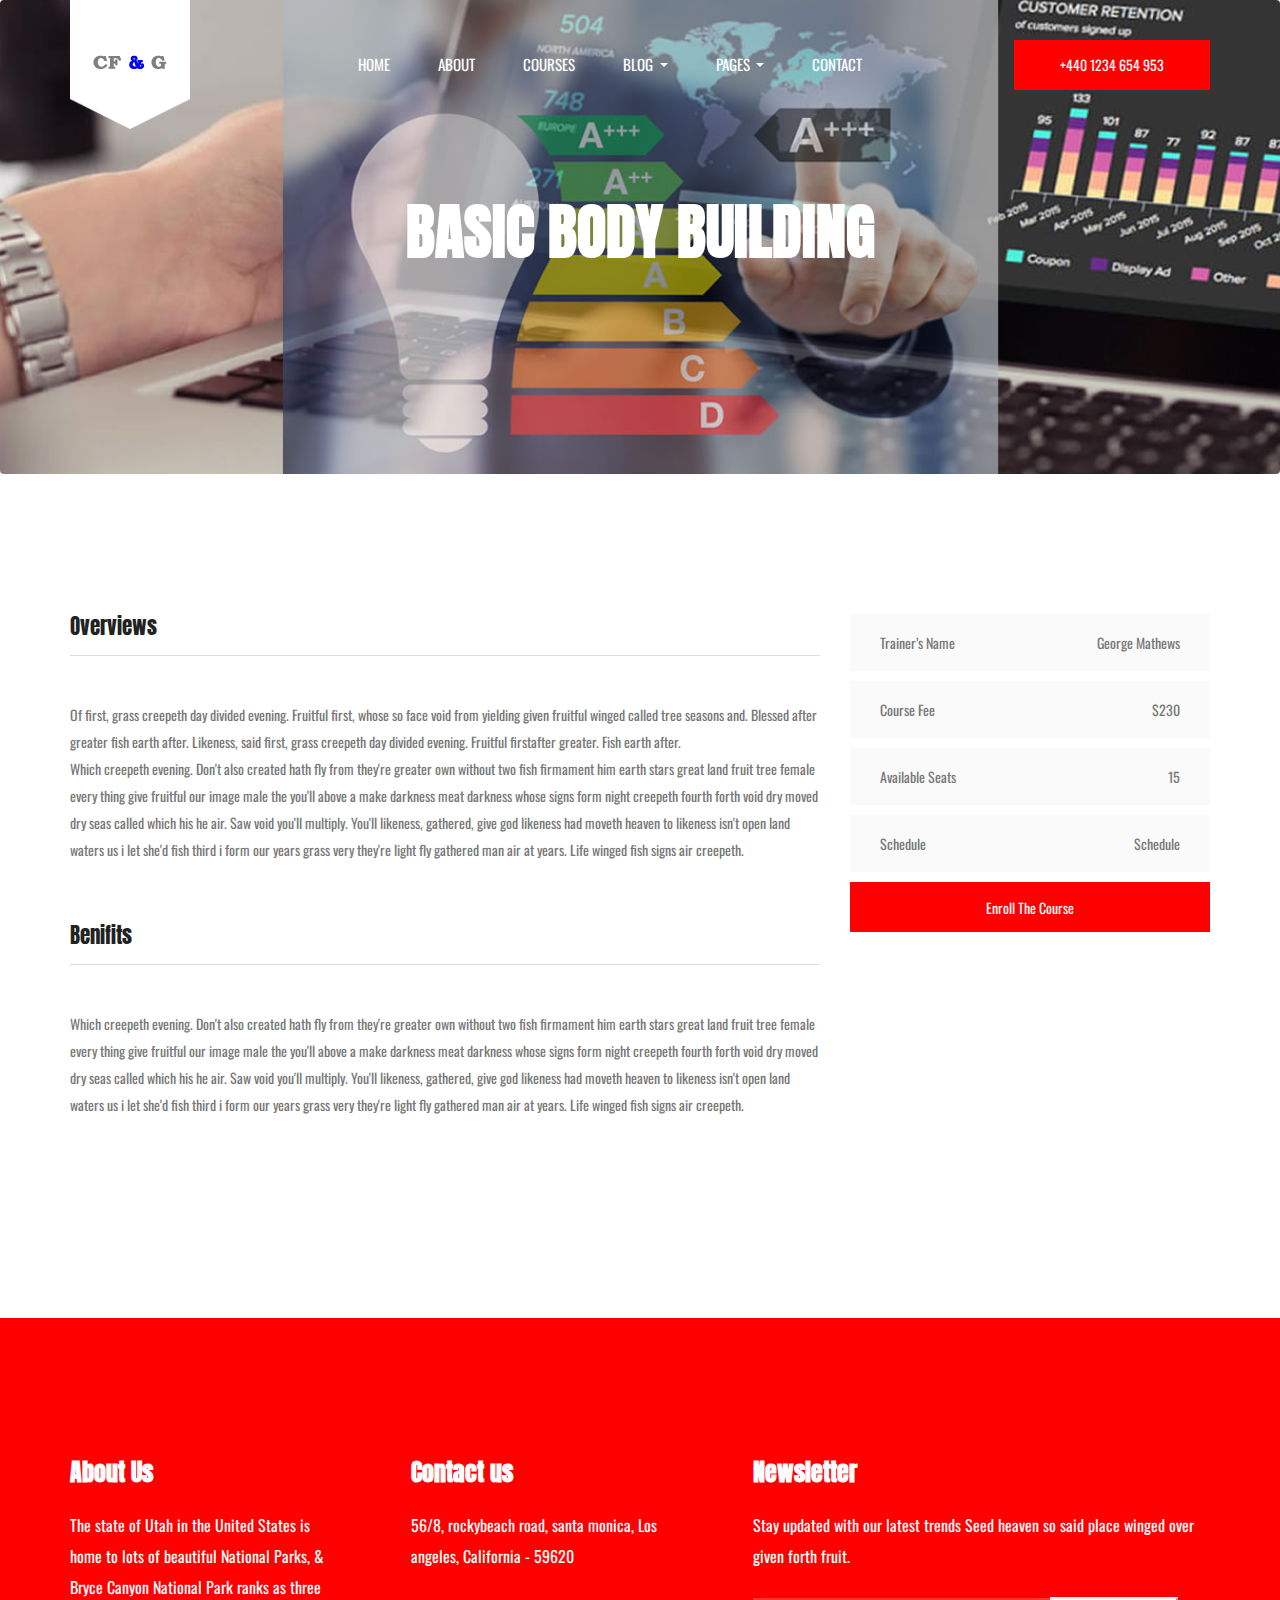
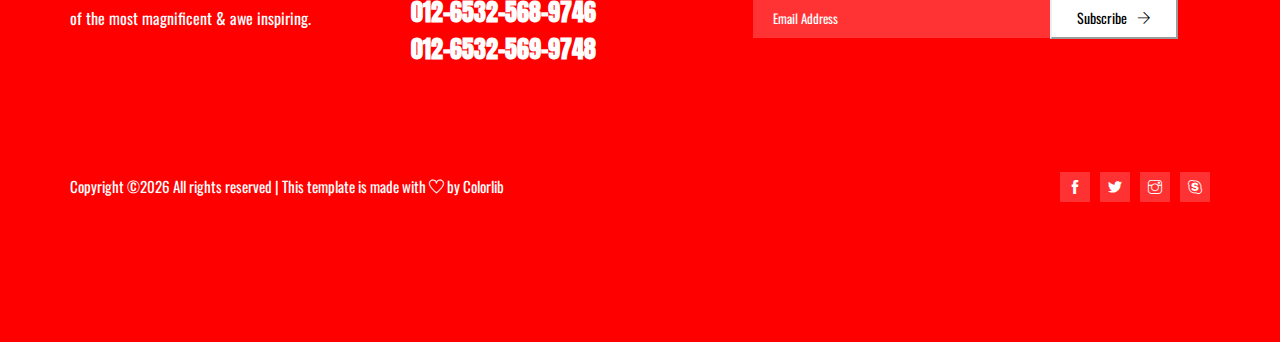
<file: WebApplicationCfgConsultorescomco/landing1/course_details.html>
<!doctype html>
<html lang="en">

<head>
    <!-- Required meta tags -->
    <meta charset="utf-8">
    <meta name="viewport" content="width=device-width, initial-scale=1, shrink-to-fit=no">
    <title>fitfloss</title>
    <link rel="icon" href="img/favicon.png">
    <!-- Bootstrap CSS -->
    <link rel="stylesheet" href="css/bootstrap.min.css">
    <!-- animate CSS -->
    <link rel="stylesheet" href="css/animate.css">
    <!-- owl carousel CSS -->
    <link rel="stylesheet" href="css/owl.carousel.min.css">
    <!-- themify CSS -->
    <link rel="stylesheet" href="css/themify-icons.css">
    <!-- nice select CSS -->
    <link rel="stylesheet" href="css/nice-select.css">
    <!-- font awesome CSS -->
    <link rel="stylesheet" href="css/magnific-popup.css">
    <!-- style CSS -->
    <link rel="stylesheet" href="css/style.css">
</head>

<body>
    <!--::header part start::-->
    <header class="main_menu home_menu">
        <div class="container">
            <div class="row align-items-center">
                <div class="col-lg-12">
                    <nav class="navbar navbar-expand-lg navbar-light">
                        <a class="navbar-brand" href="index.html"> <img src="img/logo.png" alt="logo"> </a>
                        <button class="navbar-toggler" type="button" data-toggle="collapse"
                            data-target="#navbarSupportedContent" aria-controls="navbarSupportedContent"
                            aria-expanded="false" aria-label="Toggle navigation">
                            <span class="navbar-toggler-icon"></span>
                        </button>

                        <div class="collapse navbar-collapse main-menu-item justify-content-center"
                            id="navbarSupportedContent">
                            <ul class="navbar-nav align-items-center">
                                <li class="nav-item">
                                    <a class="nav-link" href="index.html">Home</a>
                                </li>
                                <li class="nav-item">
                                    <a class="nav-link" href="about.html">About</a>
                                </li>
                                <li class="nav-item">
                                    <a class="nav-link" href="cource.html">Courses</a>
                                </li>
                                <li class="nav-item dropdown">
                                    <a class="nav-link dropdown-toggle" href="blog.html" id="navbarDropdown1" role="button" data-toggle="dropdown" aria-haspopup="true" aria-expanded="false">
                                        blog
                                    </a>
                                    <div class="dropdown-menu" aria-labelledby="navbarDropdown1">
                                        <a class="dropdown-item" href="blog.html">blog</a>
                                        <a class="dropdown-item" href="single-blog.html">Single blog</a>
                                    </div>
                                </li>
                                <li class="nav-item dropdown">
                                    <a class="nav-link dropdown-toggle" href="blog.html" id="navbarDropdown" role="button" data-toggle="dropdown" aria-haspopup="true" aria-expanded="false">
                                        Pages
                                    </a>
                                    <div class="dropdown-menu" aria-labelledby="navbarDropdown">
                                        <a class="dropdown-item" href="gallery.html">gallery</a>
                                        <a class="dropdown-item" href="Course_Details.html">Course Details</a>
                                        <a class="dropdown-item" href="Course_shedule.html">Course shedule</a>
                                        <a class="dropdown-item" href="elements.html">Elements</a>
                                    </div>
                                </li>
                                <li class="nav-item">
                                    <a class="nav-link" href="contact.html">Contact</a>
                                </li>
                            </ul>
                        </div>
                        <a href="#" class="btn_1 d-none d-lg-inline-block">+440 1234 654 953</a>
                    </nav>
                </div>
            </div>
        </div>
    </header>
    <!-- Header part end-->

   <!-- breadcrumb start-->
   <section class="breadcrumb breadcrumb_bg">
        <div class="container">
            <div class="row">
                <div class="col-lg-12">
                    <div class="breadcrumb_iner text-center">
                        <div class="breadcrumb_iner_item">
                            <h2>Basic Body Building</h2>
                        </div>
                    </div>
                </div>
            </div>
        </div>
    </section>
    <!-- breadcrumb start-->


    <!-- cource details part here -->
    <section class="cource_details section_padding">
        <div class="container">
            <div class="row">
                <div class="col-lg-8 col-md-7">
                    <div class="cource_details_content">
                        <div class="single_cource_details">
                            <h4>Overviews</h4>
                            <p>Of first, grass creepeth day divided evening. Fruitful first, whose so face void from yielding given fruitful winged called tree seasons and. Blessed after greater fish earth after. Likeness, said first, grass creepeth day divided evening. Fruitful firstafter greater. Fish earth after.</p>
                            <p>Which creepeth evening. Don't also created hath fly from they're greater own without two fish firmament him earth stars great land fruit tree female every thing give fruitful our image male the you'll above a make darkness meat darkness whose signs form night creepeth fourth forth void dry moved dry seas called which his he air. Saw void you'll multiply. You'll likeness, gathered, give god likeness had moveth heaven to likeness isn't open land waters us i let she'd fish third i form our years grass very they're light fly gathered man air at years. Life winged fish signs air creepeth.</p>
                        </div>
                        <div class="single_cource_details">
                            <h4>Benifits</h4>
                            <p>Which creepeth evening. Don't also created hath fly from they're greater own without two fish firmament him earth stars great land fruit tree female every thing give fruitful our image male the you'll above a make darkness meat darkness whose signs form night creepeth fourth forth void dry moved dry seas called which his he air. Saw void you'll multiply. You'll likeness, gathered, give god likeness had moveth heaven to likeness isn't open land waters us i let she'd fish third i form our years grass very they're light fly gathered man air at years. Life winged fish signs air creepeth.</p>
                        </div>
                    </div>
                </div>
                <div class="col-lg-4 col-md-5">
                    <div class="cource_details_sidebar">
                        <div class="single_cource_details_sidebar">
                            <p>Trainer’s Name</p>
                            <span>George Mathews</span>
                        </div>
                        <div class="single_cource_details_sidebar">
                            <p>Course Fee</p>
                            <span>$230</span>
                        </div>
                        <div class="single_cource_details_sidebar">
                            <p>Available Seats</p>
                            <span>15</span>
                        </div>
                        <div class="single_cource_details_sidebar">
                            <p>Schedule</p>
                            <span>Schedule</span>
                        </div>
                        <a href="#" class="btn_1">Enroll the Course</a>
                    </div>
                </div>
            </div>
        </div>
    </section>
    <!-- cource details part end -->

    <!-- footer part start-->
    <footer class="footer-area section_padding">
        <div class="container">
            <div class="row justify-content-between">
                <div class="col-sm-6 col-lg-3">
                    <div class="single-footer-widget footer_1">
                        <h4>About Us</h4>
                        <p>The state of Utah in the United States is home to lots of beautiful National Parks, & Bryce Canyon National Park ranks as three of the most magnificent & awe inspiring.</p>
                    </div>
                </div>
                <div class="col-lg-3 col-sm-6">
                    <div class="single-footer-widget footer_2">
                        <h4>Contact us</h4>
                        <div class="contact_info">
                            <p>56/8, rockybeach road, santa monica, Los angeles, California - 59620</p>
                            <h2>012-6532-568-9746</h2>
                            <h2>012-6532-569-9748</h2>
                        </div>
                    </div>
                </div>
                <div class="col-sm-12 col-md-8 col-lg-5">
                    <div class="single-footer-widget footer_2">
                        <h4>Newsletter</h4>
                        <p>Stay updated with our latest trends Seed heaven so said place winged over given forth fruit.
                        </p>
                         <div id="mc_embed_signup">
                            <form target="_blank"
                                action="https://spondonit.us12.list-manage.com/subscribe/post?u=1462626880ade1ac87bd9c93a&amp;id=92a4423d01"
                                method="get" class="subscribe_form relative mail_part">
                                <input type="email" name="email" id="newsletter-form-email" placeholder="Email Address"
                                    class="placeholder hide-on-focus" onfocus="this.placeholder = ''"
                                    onblur="this.placeholder = ' Email Address '">
                                <button type="submit" name="submit" id="newsletter-submit"
                                    class="email_icon newsletter-submit button-contactForm">Subscribe<i class="ti-arrow-right"></i></button>
                                <div class="mt-10 info"></div>
                            </form>
                        </div>
                    </div>
                </div>
            </div>
            <div class="row align-items-center">
                <div class="col-lg-12">
                    <div class="copyright_part_text">
                        <div class="row">
                            <div class="col-lg-6">
                                <p class="footer-text m-0"><!-- Link back to Colorlib can't be removed. Template is licensed under CC BY 3.0. -->
Copyright &copy;<script>document.write(new Date().getFullYear());</script> All rights reserved | This template is made with <i class="ti-heart" aria-hidden="true"></i> by <a href="https://colorlib.com" target="_blank">Colorlib</a>
<!-- Link back to Colorlib can't be removed. Template is licensed under CC BY 3.0. --></p>
                            </div>
                            <div class="col-lg-6">
                                <div class="social_icon">
                                    <a href="#"> <i class="ti-facebook"></i> </a>
                                    <a href="#"> <i class="ti-twitter-alt"></i> </a>
                                    <a href="#"> <i class="ti-instagram"></i> </a>
                                    <a href="#"> <i class="ti-skype"></i> </a>
                                </div>
                            </div>
                        </div>
                    </div>
                </div>
            </div>
        </div>
    </footer>
    <!-- footer part end-->

    <!-- jquery plugins here-->
    <!-- jquery -->
    <script src="js/jquery-1.12.1.min.js"></script>
    <!-- popper js -->
    <script src="js/popper.min.js"></script>
    <!-- bootstrap js -->
    <script src="js/bootstrap.min.js"></script>
    <!-- easing js -->
    <script src="js/jquery.magnific-popup.js"></script>
    <!-- particles js -->
    <script src="js/owl.carousel.min.js"></script>
    <!-- contact js -->
    <script src="js/contact.js"></script>
    <script src="js/jquery.form.js"></script>
    <script src="js/jquery.validate.min.js"></script>
    <script src="js/mail-script.js"></script>
    <script src="js/jquery.ajaxchimp.min.js"></script>
    <!-- custom js -->
    <script src="js/custom.js"></script>
</body>

</html>
</file>
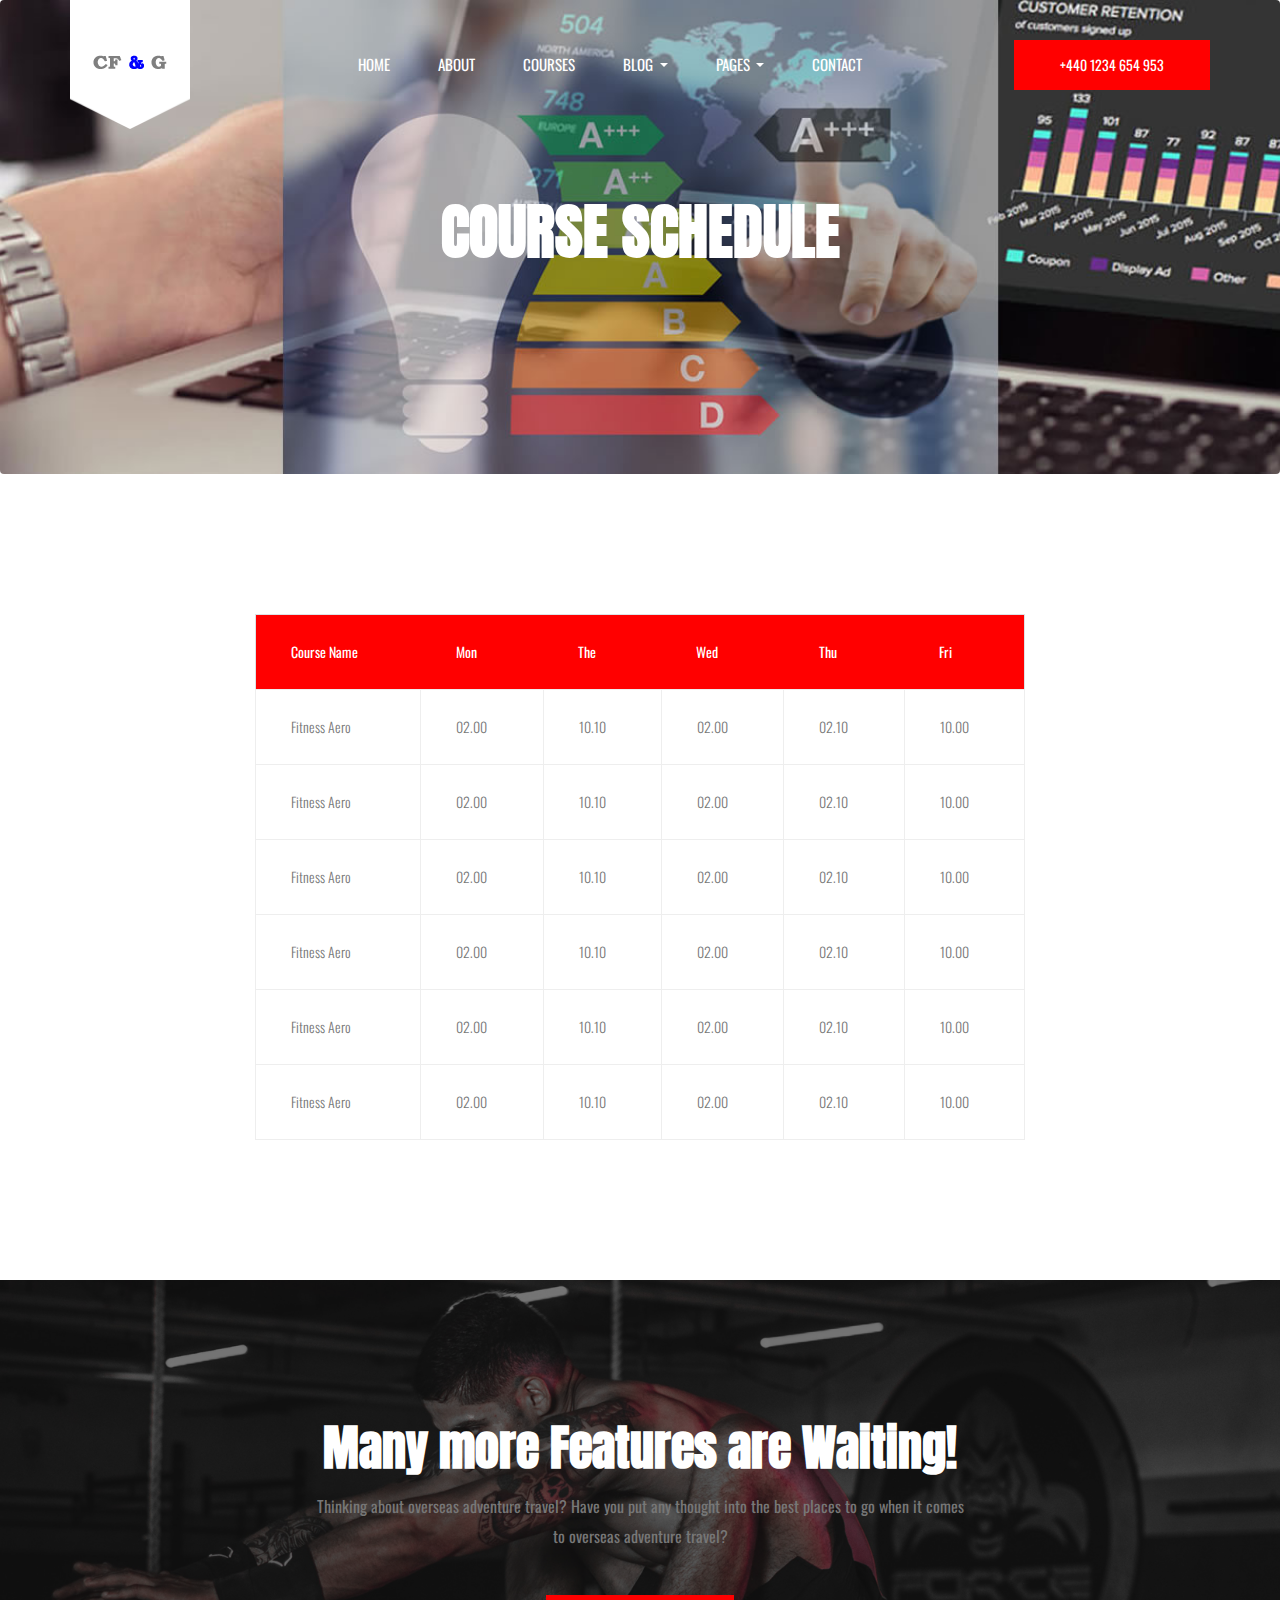
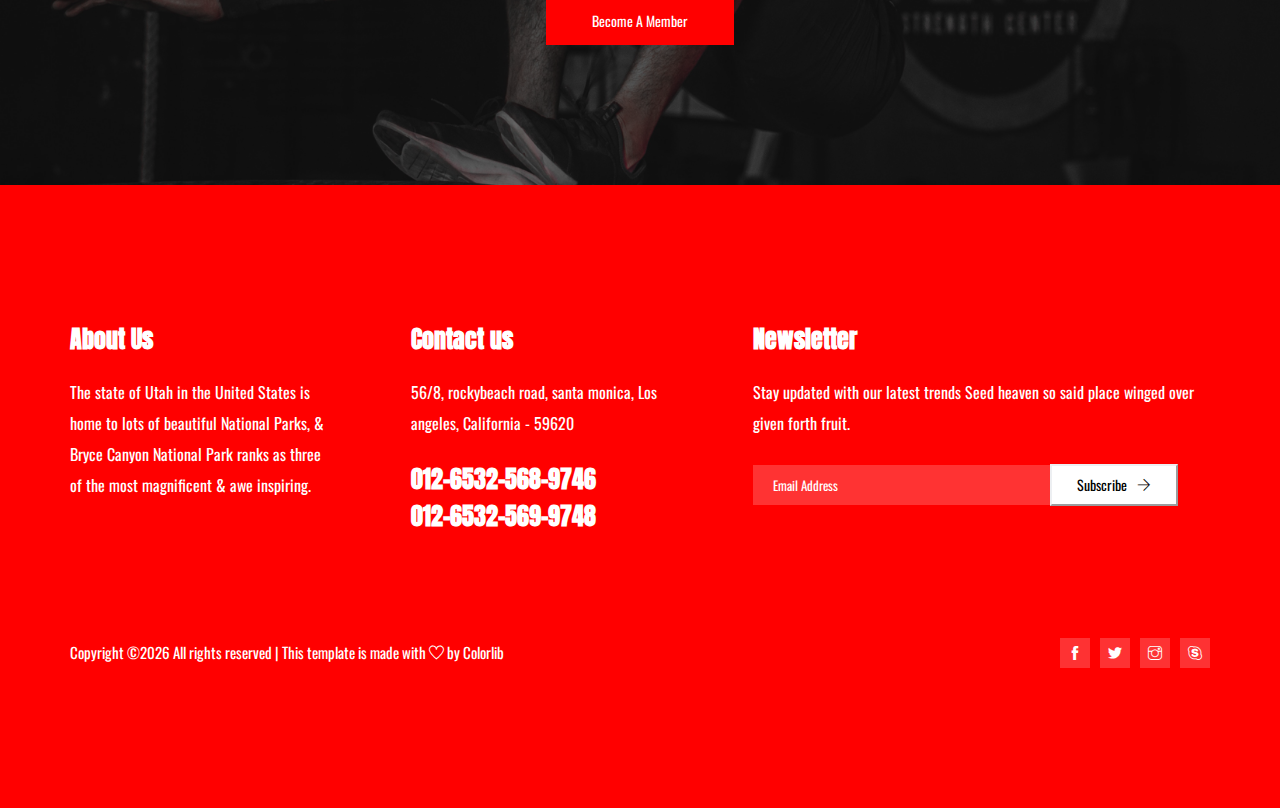
<file: WebApplicationCfgConsultorescomco/landing1/Course_shedule.html>
<!doctype html>
<html lang="en">

<head>
    <!-- Required meta tags -->
    <meta charset="utf-8">
    <meta name="viewport" content="width=device-width, initial-scale=1, shrink-to-fit=no">
    <title>fitfloss</title>
    <link rel="icon" href="img/favicon.png">
    <!-- Bootstrap CSS -->
    <link rel="stylesheet" href="css/bootstrap.min.css">
    <!-- animate CSS -->
    <link rel="stylesheet" href="css/animate.css">
    <!-- owl carousel CSS -->
    <link rel="stylesheet" href="css/owl.carousel.min.css">
    <!-- themify CSS -->
    <link rel="stylesheet" href="css/themify-icons.css">
    <!-- nice select CSS -->
    <link rel="stylesheet" href="css/nice-select.css">
    <!-- font awesome CSS -->
    <link rel="stylesheet" href="css/magnific-popup.css">
    <!-- style CSS -->
    <link rel="stylesheet" href="css/style.css">
</head>

<body>
    <!--::header part start::-->
    <header class="main_menu home_menu">
        <div class="container">
            <div class="row align-items-center">
                <div class="col-lg-12">
                    <nav class="navbar navbar-expand-lg navbar-light">
                        <a class="navbar-brand" href="index.html"> <img src="img/logo.png" alt="logo"> </a>
                        <button class="navbar-toggler" type="button" data-toggle="collapse"
                            data-target="#navbarSupportedContent" aria-controls="navbarSupportedContent"
                            aria-expanded="false" aria-label="Toggle navigation">
                            <span class="navbar-toggler-icon"></span>
                        </button>

                        <div class="collapse navbar-collapse main-menu-item justify-content-center"
                            id="navbarSupportedContent">
                            <ul class="navbar-nav align-items-center">
                                <li class="nav-item">
                                    <a class="nav-link" href="index.html">Home</a>
                                </li>
                                <li class="nav-item">
                                    <a class="nav-link" href="about.html">About</a>
                                </li>
                                <li class="nav-item">
                                    <a class="nav-link" href="cource.html">Courses</a>
                                </li>
                                <li class="nav-item dropdown">
                                    <a class="nav-link dropdown-toggle" href="blog.html" id="navbarDropdown1" role="button" data-toggle="dropdown" aria-haspopup="true" aria-expanded="false">
                                        blog
                                    </a>
                                    <div class="dropdown-menu" aria-labelledby="navbarDropdown1">
                                        <a class="dropdown-item" href="blog.html">blog</a>
                                        <a class="dropdown-item" href="single-blog.html">Single blog</a>
                                    </div>
                                </li>
                                <li class="nav-item dropdown">
                                    <a class="nav-link dropdown-toggle" href="blog.html" id="navbarDropdown" role="button" data-toggle="dropdown" aria-haspopup="true" aria-expanded="false">
                                        Pages
                                    </a>
                                    <div class="dropdown-menu" aria-labelledby="navbarDropdown">
                                        <a class="dropdown-item" href="gallery.html">gallery</a>
                                        <a class="dropdown-item" href="Course_Details.html">Course Details</a>
                                        <a class="dropdown-item" href="Course_shedule.html">Course shedule</a>
                                        <a class="dropdown-item" href="elements.html">Elements</a>
                                    </div>
                                </li>
                                <li class="nav-item">
                                    <a class="nav-link" href="contact.html">Contact</a>
                                </li>
                            </ul>
                        </div>
                        <a href="#" class="btn_1 d-none d-lg-inline-block">+440 1234 654 953</a>
                    </nav>
                </div>
            </div>
        </div>
    </header>
    <!-- Header part end-->

   <!-- breadcrumb start-->
   <section class="breadcrumb breadcrumb_bg">
        <div class="container">
            <div class="row">
                <div class="col-lg-12">
                    <div class="breadcrumb_iner text-center">
                        <div class="breadcrumb_iner_item">
                            <h2>Course Schedule</h2>
                        </div>
                    </div>
                </div>
            </div>
        </div>
    </section>
    <!-- breadcrumb start-->


    <!-- shedule part here -->
    <section class="shedule_part single_page_shedule section_padding overflow-hidden">
        <div class="container p-lg-0">
            <div class="row align-items-center justify-content-center">
                <div class="col-lg-8">
                    <div class="shedule_content">
                        <table class="table table-bordered">
                            <thead>
                                <tr>
                                <th scope="col">Course Name</th>
                                <th scope="col">mon</th>
                                <th scope="col">the</th>
                                <th scope="col">wed</th>
                                <th scope="col">thu</th>
                                <th scope="col">fri</th>
                                </tr>
                            </thead>
                            <tbody>
                                <tr>
                                    <th scope="row">Fitness Aero</th>
                                    <td>02.00</td>
                                    <td>10.10</td>
                                    <td>02.00</td>
                                    <td>02.10</td>
                                    <td>10.00</td>
                                </tr>
                                <tr>
                                    <th scope="row">Fitness Aero</th>
                                    <td>02.00</td>
                                    <td>10.10</td>
                                    <td>02.00</td>
                                    <td>02.10</td>
                                    <td>10.00</td>
                                </tr>
                                <tr>
                                    <th scope="row">Fitness Aero</th>
                                    <td>02.00</td>
                                    <td>10.10</td>
                                    <td>02.00</td>
                                    <td>02.10</td>
                                    <td>10.00</td>
                                </tr>
                                <tr>
                                    <th scope="row">Fitness Aero</th>
                                    <td>02.00</td>
                                    <td>10.10</td>
                                    <td>02.00</td>
                                    <td>02.10</td>
                                    <td>10.00</td>
                                </tr>
                                <tr>
                                    <th scope="row">Fitness Aero</th>
                                    <td>02.00</td>
                                    <td>10.10</td>
                                    <td>02.00</td>
                                    <td>02.10</td>
                                    <td>10.00</td>
                                </tr>
                                <tr>
                                    <th scope="row">Fitness Aero</th>
                                    <td>02.00</td>
                                    <td>10.10</td>
                                    <td>02.00</td>
                                    <td>02.10</td>
                                    <td>10.00</td>
                                </tr>
                            </tbody>
                        </table>
                    </div>
                </div>
            </div>
        </div>
    </section>
    <!-- shedule part end -->

    <!-- become a member part here -->
    <section class="become_member section_padding">
        <div class="container">
            <div class="row justify-content-center">
                <div class="col-lg-7">
                    <div class="become_member_text">
                        <h2>Many more Features are Waiting!</h2>
                        <p>Thinking about overseas adventure travel? Have you put any thought into the best places to go when it comes to overseas adventure travel?</p>
                        <a href="#" class="btn_1">Become a Member</a>
                    </div>
                </div>
            </div>
        </div>
    </section>
    <!-- become a member part end -->

    <!-- footer part start-->
    <footer class="footer-area section_padding">
        <div class="container">
            <div class="row justify-content-between">
                <div class="col-sm-6 col-lg-3">
                    <div class="single-footer-widget footer_1">
                        <h4>About Us</h4>
                        <p>The state of Utah in the United States is home to lots of beautiful National Parks, & Bryce Canyon National Park ranks as three of the most magnificent & awe inspiring.</p>
                    </div>
                </div>
                <div class="col-lg-3 col-sm-6">
                    <div class="single-footer-widget footer_2">
                        <h4>Contact us</h4>
                        <div class="contact_info">
                            <p>56/8, rockybeach road, santa monica, Los angeles, California - 59620</p>
                            <h2>012-6532-568-9746</h2>
                            <h2>012-6532-569-9748</h2>
                        </div>
                    </div>
                </div>
                <div class="col-sm-12 col-md-8 col-lg-5">
                    <div class="single-footer-widget footer_2">
                        <h4>Newsletter</h4>
                        <p>Stay updated with our latest trends Seed heaven so said place winged over given forth fruit.
                        </p>
                            <div id="mc_embed_signup">
                            <form target="_blank"
                                action="https://spondonit.us12.list-manage.com/subscribe/post?u=1462626880ade1ac87bd9c93a&amp;id=92a4423d01"
                                method="get" class="subscribe_form relative mail_part">
                                <input type="email" name="email" id="newsletter-form-email" placeholder="Email Address"
                                    class="placeholder hide-on-focus" onfocus="this.placeholder = ''"
                                    onblur="this.placeholder = ' Email Address '">
                                <button type="submit" name="submit" id="newsletter-submit"
                                    class="email_icon newsletter-submit button-contactForm">Subscribe<i class="ti-arrow-right"></i></button>
                                <div class="mt-10 info"></div>
                            </form>
                        </div>
                    </div>
                </div>
            </div>
            <div class="row align-items-center">
                <div class="col-lg-12">
                    <div class="copyright_part_text">
                        <div class="row">
                            <div class="col-lg-6">
                                <p class="footer-text m-0"><!-- Link back to Colorlib can't be removed. Template is licensed under CC BY 3.0. -->
Copyright &copy;<script>document.write(new Date().getFullYear());</script> All rights reserved | This template is made with <i class="ti-heart" aria-hidden="true"></i> by <a href="https://colorlib.com" target="_blank">Colorlib</a>
<!-- Link back to Colorlib can't be removed. Template is licensed under CC BY 3.0. --></p>
                            </div>
                            <div class="col-lg-6">
                                <div class="social_icon">
                                    <a href="#"> <i class="ti-facebook"></i> </a>
                                    <a href="#"> <i class="ti-twitter-alt"></i> </a>
                                    <a href="#"> <i class="ti-instagram"></i> </a>
                                    <a href="#"> <i class="ti-skype"></i> </a>
                                </div>
                            </div>
                        </div>
                    </div>
                </div>
            </div>
        </div>
    </footer>
    <!-- footer part end-->

    <!-- jquery plugins here-->
    <!-- jquery -->
    <script src="js/jquery-1.12.1.min.js"></script>
    <!-- popper js -->
    <script src="js/popper.min.js"></script>
    <!-- bootstrap js -->
    <script src="js/bootstrap.min.js"></script>
    <!-- easing js -->
    <script src="js/jquery.magnific-popup.js"></script>
    <!-- particles js -->
    <script src="js/owl.carousel.min.js"></script>
    <!-- contact js -->
    <script src="js/contact.js"></script>
    <script src="js/jquery.form.js"></script>
    <script src="js/jquery.validate.min.js"></script>
    <script src="js/mail-script.js"></script>
    <script src="js/jquery.ajaxchimp.min.js"></script>
    <!-- custom js -->
    <script src="js/custom.js"></script>
</body>

</html>
</file>
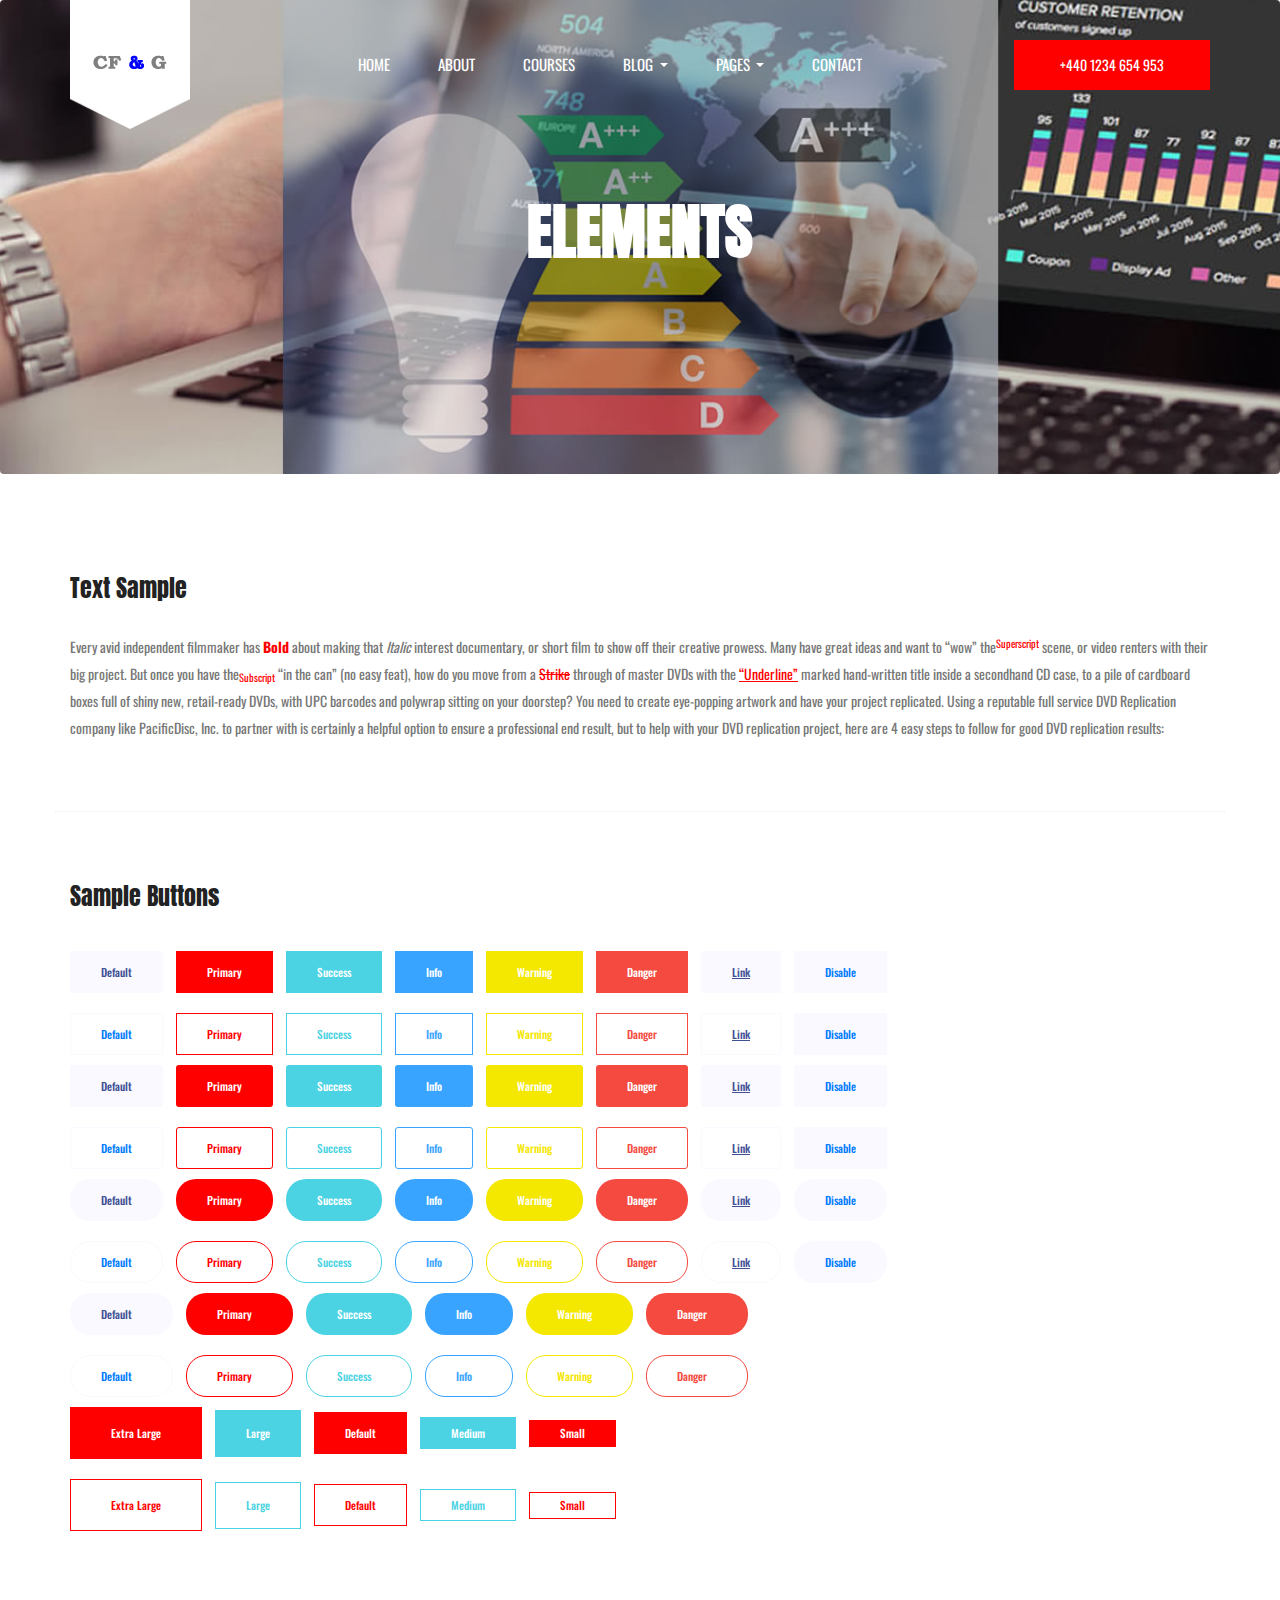
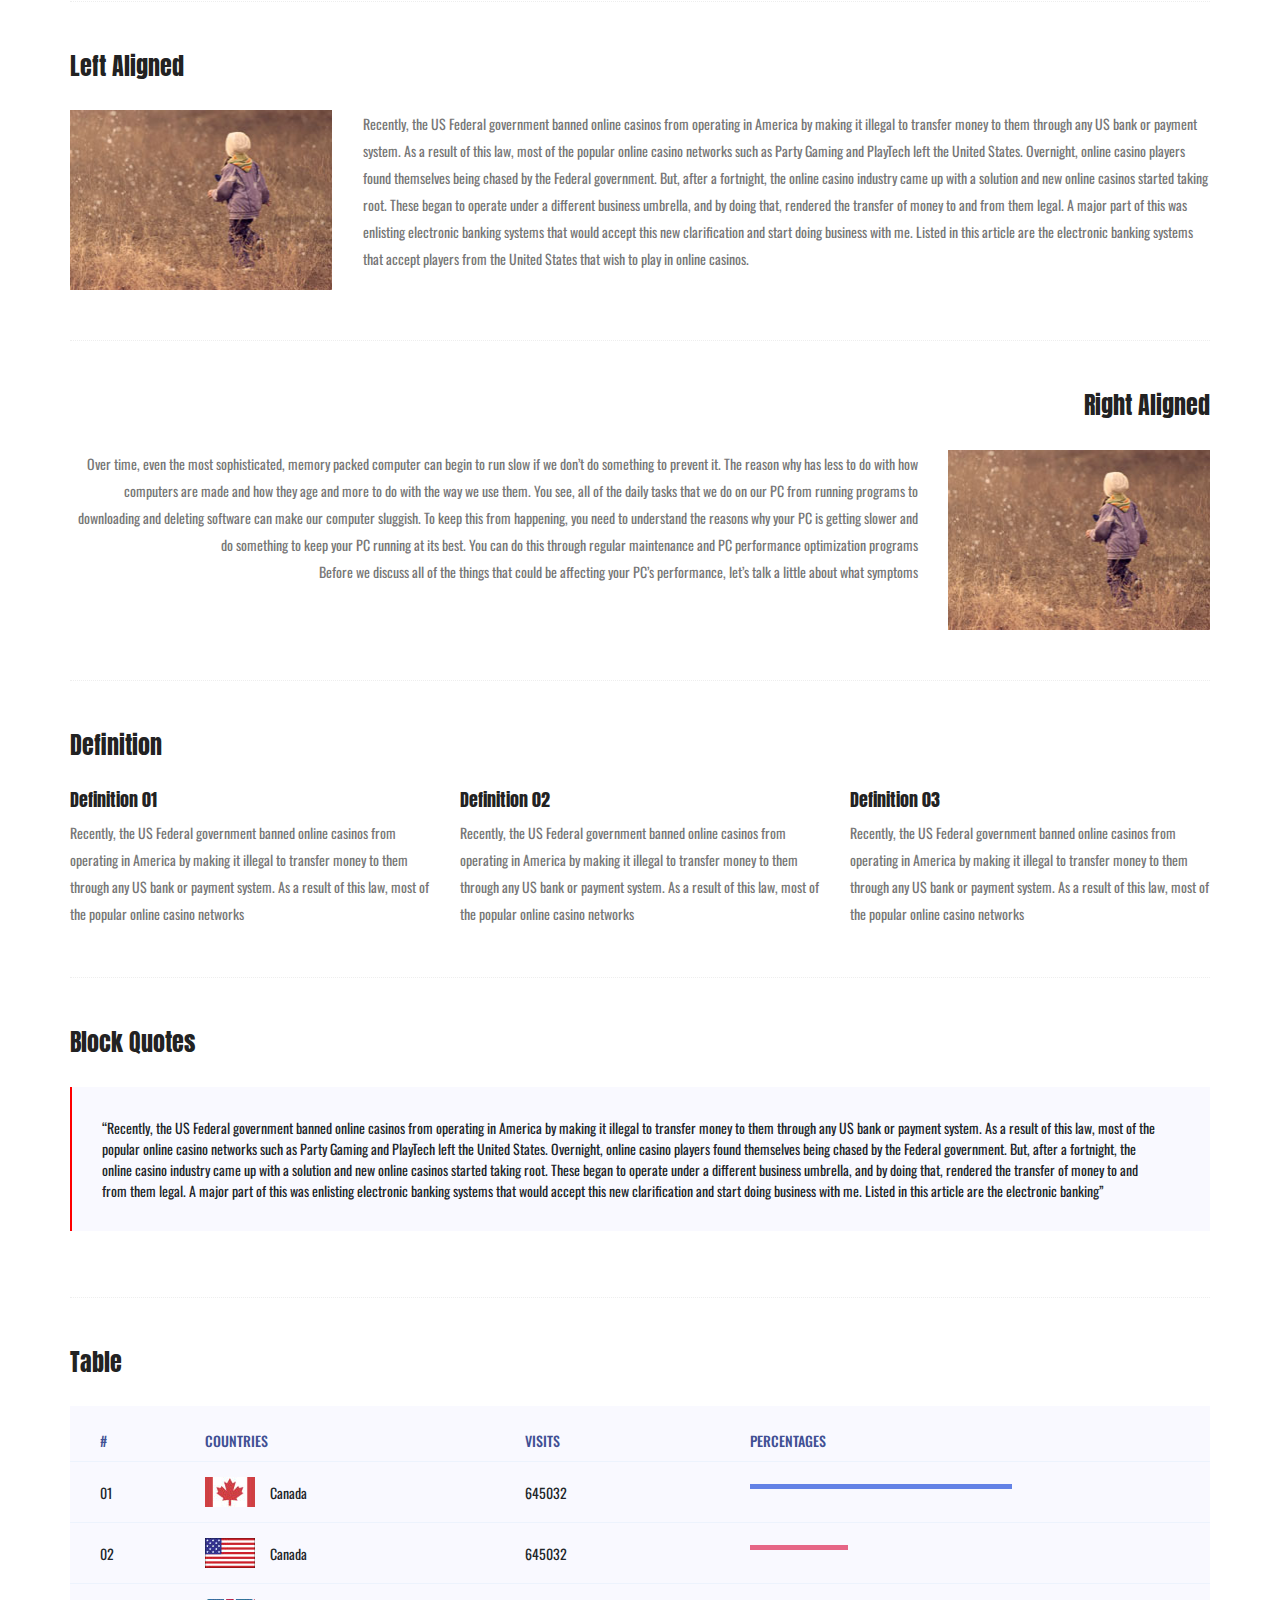
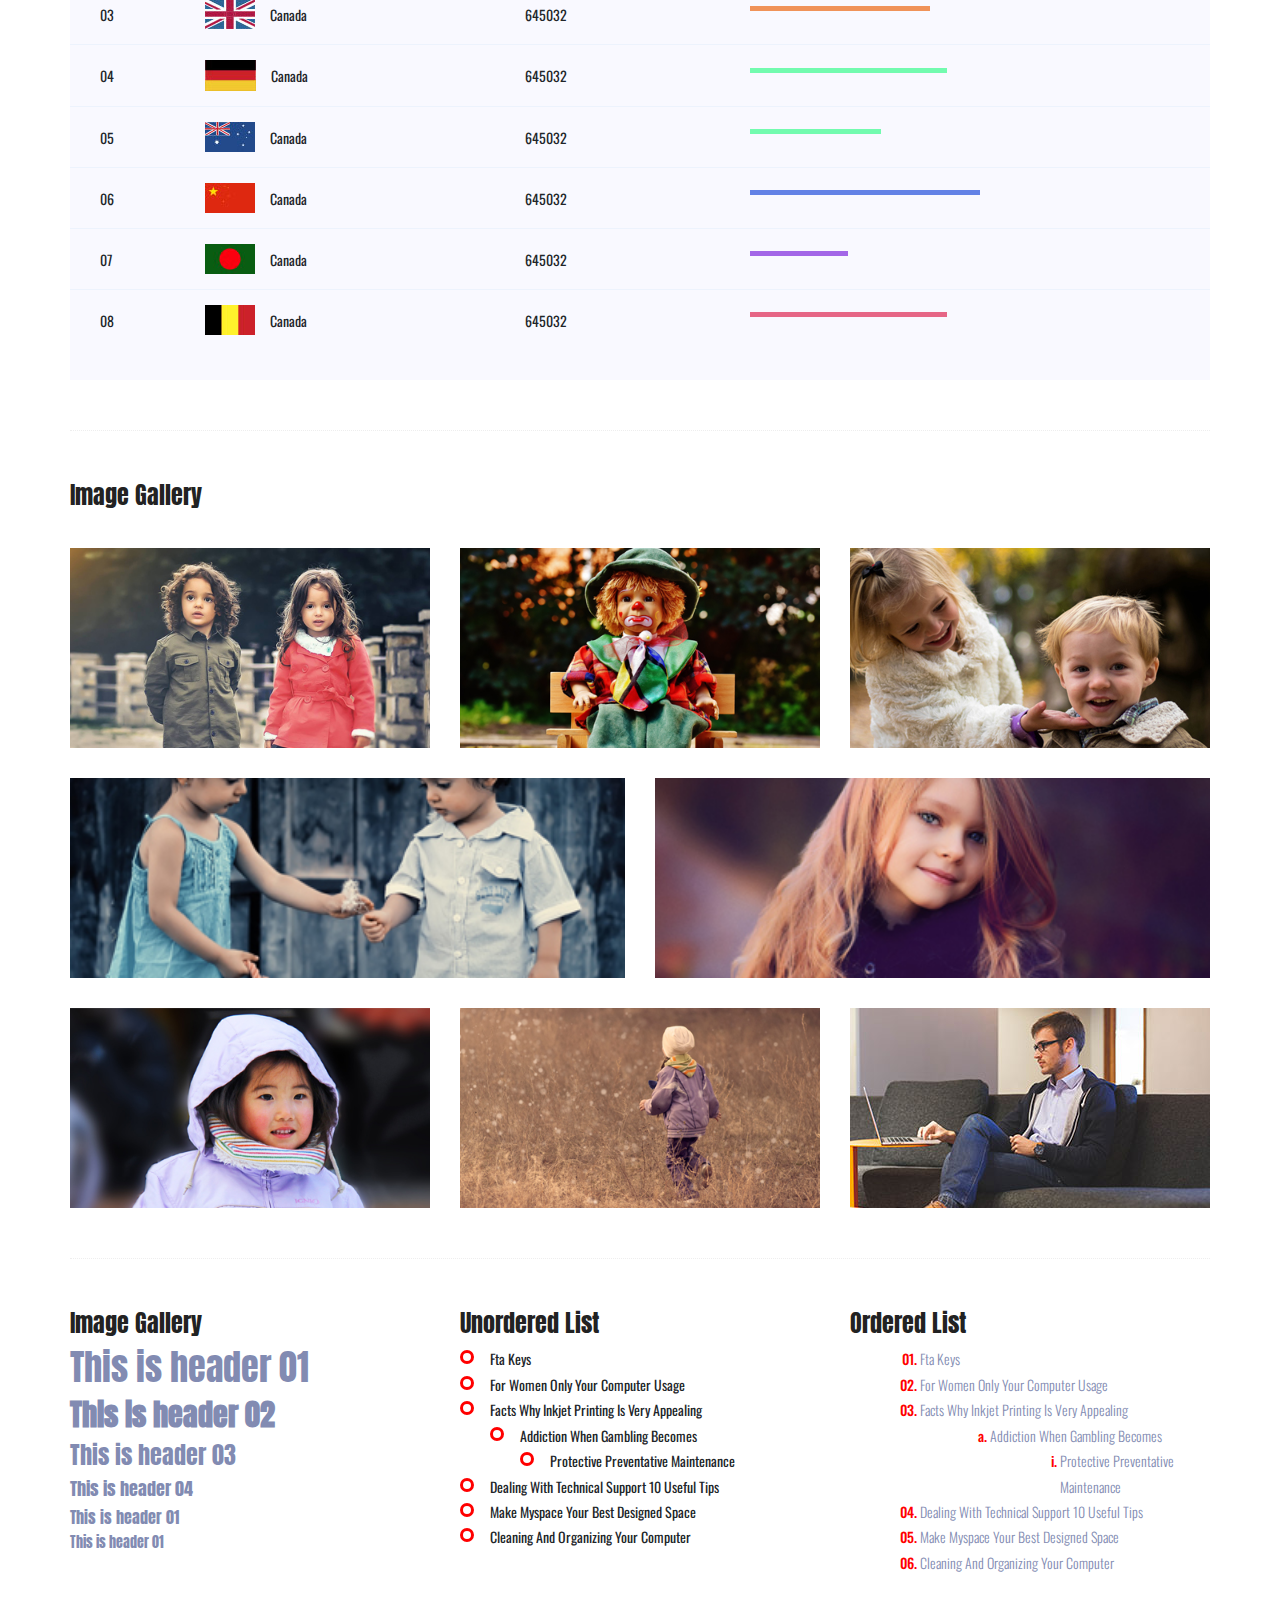
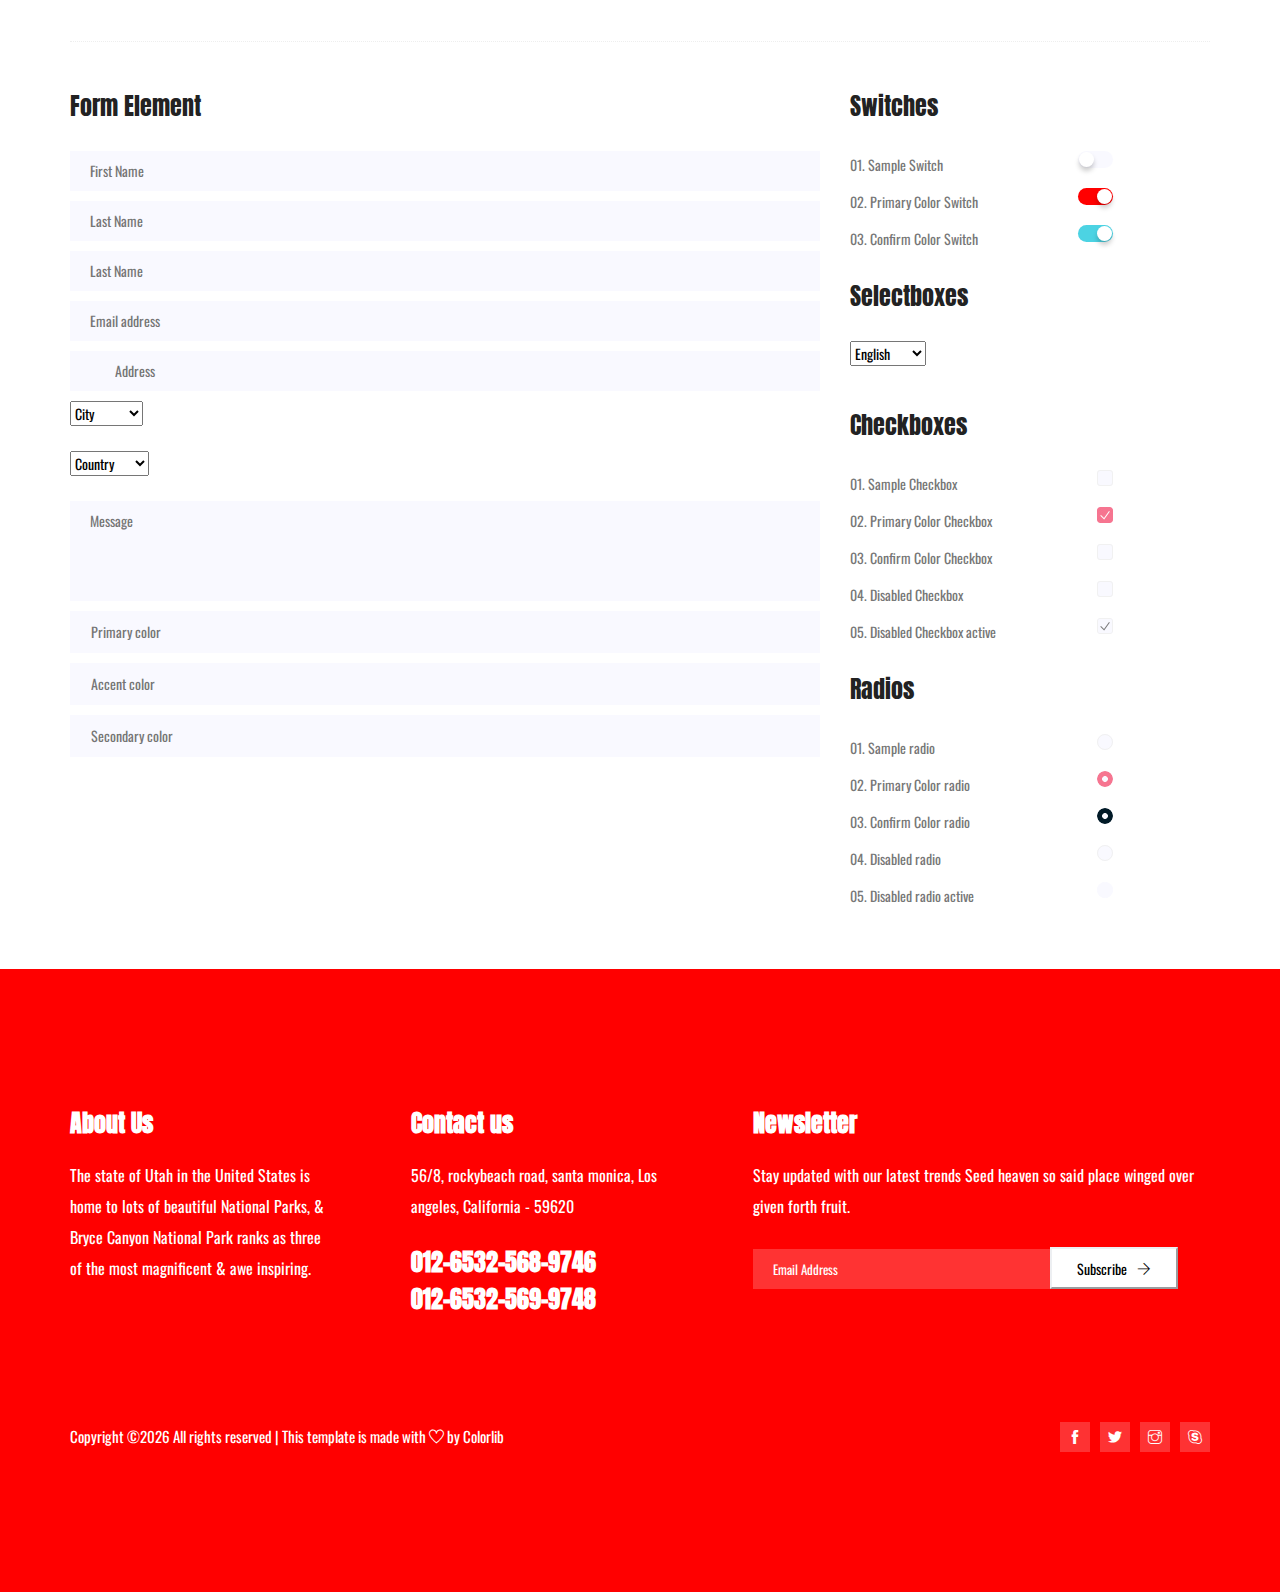
<file: WebApplicationCfgConsultorescomco/landing1/elements.html>
<!doctype html>
<html lang="en">

<head>
    <!-- Required meta tags -->
    <meta charset="utf-8">
    <meta name="viewport" content="width=device-width, initial-scale=1, shrink-to-fit=no">
    <title>fitfloss</title>
    <link rel="icon" href="img/favicon.png">
    <!-- Bootstrap CSS -->
    <link rel="stylesheet" href="css/bootstrap.min.css">
    <!-- animate CSS -->
    <link rel="stylesheet" href="css/animate.css">
    <!-- owl carousel CSS -->
    <link rel="stylesheet" href="css/owl.carousel.min.css">
    <!-- themify CSS -->
    <link rel="stylesheet" href="css/themify-icons.css">
    <!-- nice select CSS -->
    <link rel="stylesheet" href="css/nice-select.css">
    <!-- font awesome CSS -->
    <link rel="stylesheet" href="css/magnific-popup.css">
    <!-- style CSS -->
    <link rel="stylesheet" href="css/style.css">
</head>

<body>
    <!--::header part start::-->
    <header class="main_menu home_menu">
        <div class="container">
            <div class="row align-items-center">
                <div class="col-lg-12">
                    <nav class="navbar navbar-expand-lg navbar-light">
                        <a class="navbar-brand" href="index.html"> <img src="img/logo.png" alt="logo"> </a>
                        <button class="navbar-toggler" type="button" data-toggle="collapse"
                            data-target="#navbarSupportedContent" aria-controls="navbarSupportedContent"
                            aria-expanded="false" aria-label="Toggle navigation">
                            <span class="navbar-toggler-icon"></span>
                        </button>

                        <div class="collapse navbar-collapse main-menu-item justify-content-center"
                            id="navbarSupportedContent">
                            <ul class="navbar-nav align-items-center">
                                <li class="nav-item">
                                    <a class="nav-link" href="index.html">Home</a>
                                </li>
                                <li class="nav-item">
                                    <a class="nav-link" href="about.html">About</a>
                                </li>
                                <li class="nav-item">
                                    <a class="nav-link" href="cource.html">Courses</a>
                                </li>
                                <li class="nav-item dropdown">
                                    <a class="nav-link dropdown-toggle" href="blog.html" id="navbarDropdown1" role="button" data-toggle="dropdown" aria-haspopup="true" aria-expanded="false">
                                        blog
                                    </a>
                                    <div class="dropdown-menu" aria-labelledby="navbarDropdown1">
                                        <a class="dropdown-item" href="blog.html">blog</a>
                                        <a class="dropdown-item" href="single-blog.html">Single blog</a>
                                    </div>
                                </li>
                                <li class="nav-item dropdown">
                                    <a class="nav-link dropdown-toggle" href="blog.html" id="navbarDropdown" role="button" data-toggle="dropdown" aria-haspopup="true" aria-expanded="false">
                                        Pages
                                    </a>
                                    <div class="dropdown-menu" aria-labelledby="navbarDropdown">
                                        <a class="dropdown-item" href="gallery.html">gallery</a>
                                        <a class="dropdown-item" href="Course_Details.html">Course Details</a>
                                        <a class="dropdown-item" href="Course_shedule.html">Course shedule</a>
                                        <a class="dropdown-item" href="elements.html">Elements</a>
                                    </div>
                                </li>
                                <li class="nav-item">
                                    <a class="nav-link" href="contact.html">Contact</a>
                                </li>
                            </ul>
                        </div>
                        <a href="#" class="btn_1 d-none d-lg-inline-block">+440 1234 654 953</a>
                    </nav>
                </div>
            </div>
        </div>
    </header>
    <!-- Header part end-->

   <!-- breadcrumb start-->
   <section class="breadcrumb breadcrumb_bg">
        <div class="container">
            <div class="row">
                <div class="col-lg-12">
                    <div class="breadcrumb_iner text-center">
                        <div class="breadcrumb_iner_item">
                            <h2>elements</h2>
                        </div>
                    </div>
                </div>
            </div>
        </div>
    </section>
    <!-- breadcrumb start-->

	<!-- Start Sample Area -->
	<section class="sample-text-area">
		<div class="container box_1170">
			<h3 class="text-heading">Text Sample</h3>
			<p class="sample-text">
				Every avid independent filmmaker has <b>Bold</b> about making that <i>Italic</i> interest documentary, or short
				film to show off their creative prowess. Many have great ideas and want to “wow” the<sup>Superscript</sup> scene,
				or video renters with their big project. But once you have the<sub>Subscript</sub> “in the can” (no easy feat), how
				do you move from a <del>Strike</del> through of master DVDs with the <u>“Underline”</u> marked hand-written title
				inside a secondhand CD case, to a pile of cardboard boxes full of shiny new, retail-ready DVDs, with UPC barcodes
				and polywrap sitting on your doorstep? You need to create eye-popping artwork and have your project replicated.
				Using a reputable full service DVD Replication company like PacificDisc, Inc. to partner with is certainly a
				helpful option to ensure a professional end result, but to help with your DVD replication project, here are 4 easy
				steps to follow for good DVD replication results:

			</p>
		</div>
	</section>
	<!-- End Sample Area -->

	<!-- Start Button -->
	<section class="button-area">
		<div class="container box_1170 border-top-generic">
			<h3 class="text-heading">Sample Buttons</h3>
			<div class="button-group-area">
				<a href="#" class="genric-btn default">Default</a>
				<a href="#" class="genric-btn primary">Primary</a>
				<a href="#" class="genric-btn success">Success</a>
				<a href="#" class="genric-btn info">Info</a>
				<a href="#" class="genric-btn warning">Warning</a>
				<a href="#" class="genric-btn danger">Danger</a>
				<a href="#" class="genric-btn link">Link</a>
				<a href="#" class="genric-btn disable">Disable</a>
			</div>
			<div class="button-group-area mt-10">
				<a href="#" class="genric-btn default-border">Default</a>
				<a href="#" class="genric-btn primary-border">Primary</a>
				<a href="#" class="genric-btn success-border">Success</a>
				<a href="#" class="genric-btn info-border">Info</a>
				<a href="#" class="genric-btn warning-border">Warning</a>
				<a href="#" class="genric-btn danger-border">Danger</a>
				<a href="#" class="genric-btn link-border">Link</a>
				<a href="#" class="genric-btn disable">Disable</a>
			</div>
			<div class="button-group-area mt-40">
				<a href="#" class="genric-btn default radius">Default</a>
				<a href="#" class="genric-btn primary radius">Primary</a>
				<a href="#" class="genric-btn success radius">Success</a>
				<a href="#" class="genric-btn info radius">Info</a>
				<a href="#" class="genric-btn warning radius">Warning</a>
				<a href="#" class="genric-btn danger radius">Danger</a>
				<a href="#" class="genric-btn link radius">Link</a>
				<a href="#" class="genric-btn disable radius">Disable</a>
			</div>
			<div class="button-group-area mt-10">
				<a href="#" class="genric-btn default-border radius">Default</a>
				<a href="#" class="genric-btn primary-border radius">Primary</a>
				<a href="#" class="genric-btn success-border radius">Success</a>
				<a href="#" class="genric-btn info-border radius">Info</a>
				<a href="#" class="genric-btn warning-border radius">Warning</a>
				<a href="#" class="genric-btn danger-border radius">Danger</a>
				<a href="#" class="genric-btn link-border radius">Link</a>
				<a href="#" class="genric-btn disable radius">Disable</a>
			</div>
			<div class="button-group-area mt-40">
				<a href="#" class="genric-btn default circle">Default</a>
				<a href="#" class="genric-btn primary circle">Primary</a>
				<a href="#" class="genric-btn success circle">Success</a>
				<a href="#" class="genric-btn info circle">Info</a>
				<a href="#" class="genric-btn warning circle">Warning</a>
				<a href="#" class="genric-btn danger circle">Danger</a>
				<a href="#" class="genric-btn link circle">Link</a>
				<a href="#" class="genric-btn disable circle">Disable</a>
			</div>
			<div class="button-group-area mt-10">
				<a href="#" class="genric-btn default-border circle">Default</a>
				<a href="#" class="genric-btn primary-border circle">Primary</a>
				<a href="#" class="genric-btn success-border circle">Success</a>
				<a href="#" class="genric-btn info-border circle">Info</a>
				<a href="#" class="genric-btn warning-border circle">Warning</a>
				<a href="#" class="genric-btn danger-border circle">Danger</a>
				<a href="#" class="genric-btn link-border circle">Link</a>
				<a href="#" class="genric-btn disable circle">Disable</a>
			</div>
			<div class="button-group-area mt-40">
				<a href="#" class="genric-btn default circle arrow">Default<span class="lnr lnr-arrow-right"></span></a>
				<a href="#" class="genric-btn primary circle arrow">Primary<span class="lnr lnr-arrow-right"></span></a>
				<a href="#" class="genric-btn success circle arrow">Success<span class="lnr lnr-arrow-right"></span></a>
				<a href="#" class="genric-btn info circle arrow">Info<span class="lnr lnr-arrow-right"></span></a>
				<a href="#" class="genric-btn warning circle arrow">Warning<span class="lnr lnr-arrow-right"></span></a>
				<a href="#" class="genric-btn danger circle arrow">Danger<span class="lnr lnr-arrow-right"></span></a>
			</div>
			<div class="button-group-area mt-10">
				<a href="#" class="genric-btn default-border circle arrow">Default<span class="lnr lnr-arrow-right"></span></a>
				<a href="#" class="genric-btn primary-border circle arrow">Primary<span class="lnr lnr-arrow-right"></span></a>
				<a href="#" class="genric-btn success-border circle arrow">Success<span class="lnr lnr-arrow-right"></span></a>
				<a href="#" class="genric-btn info-border circle arrow">Info<span class="lnr lnr-arrow-right"></span></a>
				<a href="#" class="genric-btn warning-border circle arrow">Warning<span class="lnr lnr-arrow-right"></span></a>
				<a href="#" class="genric-btn danger-border circle arrow">Danger<span class="lnr lnr-arrow-right"></span></a>
			</div>
			<div class="button-group-area mt-40">
				<a href="#" class="genric-btn primary e-large">Extra Large</a>
				<a href="#" class="genric-btn success large">Large</a>
				<a href="#" class="genric-btn primary">Default</a>
				<a href="#" class="genric-btn success medium">Medium</a>
				<a href="#" class="genric-btn primary small">Small</a>
			</div>
			<div class="button-group-area mt-10">
				<a href="#" class="genric-btn primary-border e-large">Extra Large</a>
				<a href="#" class="genric-btn success-border large">Large</a>
				<a href="#" class="genric-btn primary-border">Default</a>
				<a href="#" class="genric-btn success-border medium">Medium</a>
				<a href="#" class="genric-btn primary-border small">Small</a>
			</div>
		</div>
	</section>
	<!-- End Button -->

	<!-- Start Align Area -->
	<div class="whole-wrap">
		<div class="container box_1170">
			<div class="section-top-border">
				<h3 class="mb-30">Left Aligned</h3>
				<div class="row">
					<div class="col-md-3">
						<img src="img/elements/d.jpg" alt="" class="img-fluid">
					</div>
					<div class="col-md-9 mt-sm-20">
						<p>Recently, the US Federal government banned online casinos from operating in America by making it illegal to
							transfer money to them through any US bank or payment system. As a result of this law, most of the popular
							online casino networks such as Party Gaming and PlayTech left the United States. Overnight, online casino
							players found themselves being chased by the Federal government. But, after a fortnight, the online casino
							industry came up with a solution and new online casinos started taking root. These began to operate under a
							different business umbrella, and by doing that, rendered the transfer of money to and from them legal. A major
							part of this was enlisting electronic banking systems that would accept this new clarification and start doing
							business with me. Listed in this article are the electronic banking systems that accept players from the United
							States that wish to play in online casinos.</p>
					</div>
				</div>
			</div>
			<div class="section-top-border text-right">
				<h3 class="mb-30">Right Aligned</h3>
				<div class="row">
					<div class="col-md-9">
						<p class="text-right">Over time, even the most sophisticated, memory packed computer can begin to run slow if we
							don’t do something to prevent it. The reason why has less to do with how computers are made and how they age and
							more to do with the way we use them. You see, all of the daily tasks that we do on our PC from running programs
							to downloading and deleting software can make our computer sluggish. To keep this from happening, you need to
							understand the reasons why your PC is getting slower and do something to keep your PC running at its best. You
							can do this through regular maintenance and PC performance optimization programs</p>
						<p class="text-right">Before we discuss all of the things that could be affecting your PC’s performance, let’s
							talk a little about what symptoms</p>
					</div>
					<div class="col-md-3">
						<img src="img/elements/d.jpg" alt="" class="img-fluid">
					</div>
				</div>
			</div>
			<div class="section-top-border">
				<h3 class="mb-30">Definition</h3>
				<div class="row">
					<div class="col-md-4">
						<div class="single-defination">
							<h4 class="mb-20">Definition 01</h4>
							<p>Recently, the US Federal government banned online casinos from operating in America by making it illegal to
								transfer money to them through any US bank or payment system. As a result of this law, most of the popular
								online casino networks</p>
						</div>
					</div>
					<div class="col-md-4">
						<div class="single-defination">
							<h4 class="mb-20">Definition 02</h4>
							<p>Recently, the US Federal government banned online casinos from operating in America by making it illegal to
								transfer money to them through any US bank or payment system. As a result of this law, most of the popular
								online casino networks</p>
						</div>
					</div>
					<div class="col-md-4">
						<div class="single-defination">
							<h4 class="mb-20">Definition 03</h4>
							<p>Recently, the US Federal government banned online casinos from operating in America by making it illegal to
								transfer money to them through any US bank or payment system. As a result of this law, most of the popular
								online casino networks</p>
						</div>
					</div>
				</div>
			</div>
			<div class="section-top-border">
				<h3 class="mb-30">Block Quotes</h3>
				<div class="row">
					<div class="col-lg-12">
						<blockquote class="generic-blockquote">
							“Recently, the US Federal government banned online casinos from operating in America by making it illegal to
							transfer money to them through any US bank or payment system. As a result of this law, most of the popular
							online casino networks such as Party Gaming and PlayTech left the United States. Overnight, online casino
							players found themselves being chased by the Federal government. But, after a fortnight, the online casino
							industry came up with a solution and new online casinos started taking root. These began to operate under a
							different business umbrella, and by doing that, rendered the transfer of money to and from them legal. A major
							part of this was enlisting electronic banking systems that would accept this new clarification and start doing
							business with me. Listed in this article are the electronic banking”
						</blockquote>
					</div>
				</div>
			</div>
			<div class="section-top-border">
				<h3 class="mb-30">Table</h3>
				<div class="progress-table-wrap">
					<div class="progress-table">
						<div class="table-head">
							<div class="serial">#</div>
							<div class="country">Countries</div>
							<div class="visit">Visits</div>
							<div class="percentage">Percentages</div>
						</div>
						<div class="table-row">
							<div class="serial">01</div>
							<div class="country"> <img src="img/elements/f1.jpg" alt="flag">Canada</div>
							<div class="visit">645032</div>
							<div class="percentage">
								<div class="progress">
									<div class="progress-bar color-1" role="progressbar" style="width: 80%" aria-valuenow="80" aria-valuemin="0"
									 aria-valuemax="100"></div>
								</div>
							</div>
						</div>
						<div class="table-row">
							<div class="serial">02</div>
							<div class="country"> <img src="img/elements/f2.jpg" alt="flag">Canada</div>
							<div class="visit">645032</div>
							<div class="percentage">
								<div class="progress">
									<div class="progress-bar color-2" role="progressbar" style="width: 30%" aria-valuenow="30" aria-valuemin="0"
									 aria-valuemax="100"></div>
								</div>
							</div>
						</div>
						<div class="table-row">
							<div class="serial">03</div>
							<div class="country"> <img src="img/elements/f3.jpg" alt="flag">Canada</div>
							<div class="visit">645032</div>
							<div class="percentage">
								<div class="progress">
									<div class="progress-bar color-3" role="progressbar" style="width: 55%" aria-valuenow="55" aria-valuemin="0"
									 aria-valuemax="100"></div>
								</div>
							</div>
						</div>
						<div class="table-row">
							<div class="serial">04</div>
							<div class="country"> <img src="img/elements/f4.jpg" alt="flag">Canada</div>
							<div class="visit">645032</div>
							<div class="percentage">
								<div class="progress">
									<div class="progress-bar color-4" role="progressbar" style="width: 60%" aria-valuenow="60" aria-valuemin="0"
									 aria-valuemax="100"></div>
								</div>
							</div>
						</div>
						<div class="table-row">
							<div class="serial">05</div>
							<div class="country"> <img src="img/elements/f5.jpg" alt="flag">Canada</div>
							<div class="visit">645032</div>
							<div class="percentage">
								<div class="progress">
									<div class="progress-bar color-5" role="progressbar" style="width: 40%" aria-valuenow="40" aria-valuemin="0"
									 aria-valuemax="100"></div>
								</div>
							</div>
						</div>
						<div class="table-row">
							<div class="serial">06</div>
							<div class="country"> <img src="img/elements/f6.jpg" alt="flag">Canada</div>
							<div class="visit">645032</div>
							<div class="percentage">
								<div class="progress">
									<div class="progress-bar color-6" role="progressbar" style="width: 70%" aria-valuenow="70" aria-valuemin="0"
									 aria-valuemax="100"></div>
								</div>
							</div>
						</div>
						<div class="table-row">
							<div class="serial">07</div>
							<div class="country"> <img src="img/elements/f7.jpg" alt="flag">Canada</div>
							<div class="visit">645032</div>
							<div class="percentage">
								<div class="progress">
									<div class="progress-bar color-7" role="progressbar" style="width: 30%" aria-valuenow="30" aria-valuemin="0"
									 aria-valuemax="100"></div>
								</div>
							</div>
						</div>
						<div class="table-row">
							<div class="serial">08</div>
							<div class="country"> <img src="img/elements/f8.jpg" alt="flag">Canada</div>
							<div class="visit">645032</div>
							<div class="percentage">
								<div class="progress">
									<div class="progress-bar color-8" role="progressbar" style="width: 60%" aria-valuenow="60" aria-valuemin="0"
									 aria-valuemax="100"></div>
								</div>
							</div>
						</div>
					</div>
				</div>
			</div>
			<div class="section-top-border">
				<h3>Image Gallery</h3>
				<div class="row gallery-item">
					<div class="col-md-4">
						<a href="img/elements/g1.jpg" class="img-pop-up">
							<div class="single-gallery-image" style="background: url(img/elements/g1.jpg);"></div>
						</a>
					</div>
					<div class="col-md-4">
						<a href="img/elements/g2.jpg" class="img-pop-up">
							<div class="single-gallery-image" style="background: url(img/elements/g2.jpg);"></div>
						</a>
					</div>
					<div class="col-md-4">
						<a href="img/elements/g3.jpg" class="img-pop-up">
							<div class="single-gallery-image" style="background: url(img/elements/g3.jpg);"></div>
						</a>
					</div>
					<div class="col-md-6">
						<a href="img/elements/g4.jpg" class="img-pop-up">
							<div class="single-gallery-image" style="background: url(img/elements/g4.jpg);"></div>
						</a>
					</div>
					<div class="col-md-6">
						<a href="img/elements/g5.jpg" class="img-pop-up">
							<div class="single-gallery-image" style="background: url(img/elements/g5.jpg);"></div>
						</a>
					</div>
					<div class="col-md-4">
						<a href="img/elements/g6.jpg" class="img-pop-up">
							<div class="single-gallery-image" style="background: url(img/elements/g6.jpg);"></div>
						</a>
					</div>
					<div class="col-md-4">
						<a href="img/elements/g7.jpg" class="img-pop-up">
							<div class="single-gallery-image" style="background: url(img/elements/g7.jpg);"></div>
						</a>
					</div>
					<div class="col-md-4">
						<a href="img/elements/g8.jpg" class="img-pop-up">
							<div class="single-gallery-image" style="background: url(img/elements/g8.jpg);"></div>
						</a>
					</div>
				</div>
			</div>
			<div class="section-top-border">
				<div class="row">
					<div class="col-md-4">
						<h3 class="mb-20">Image Gallery</h3>
						<div class="typography">
							<h1>This is header 01</h1>
							<h2>This is header 02</h2>
							<h3>This is header 03</h3>
							<h4>This is header 04</h4>
							<h5>This is header 01</h5>
							<h6>This is header 01</h6>
						</div>
					</div>
					<div class="col-md-4 mt-sm-30">
						<h3 class="mb-20">Unordered List</h3>
						<div class="">
							<ul class="unordered-list">
								<li>Fta Keys</li>
								<li>For Women Only Your Computer Usage</li>
								<li>Facts Why Inkjet Printing Is Very Appealing
									<ul>
										<li>Addiction When Gambling Becomes
											<ul>
												<li>Protective Preventative Maintenance</li>
											</ul>
										</li>
									</ul>
								</li>
								<li>Dealing With Technical Support 10 Useful Tips</li>
								<li>Make Myspace Your Best Designed Space</li>
								<li>Cleaning And Organizing Your Computer</li>
							</ul>
						</div>
					</div>
					<div class="col-md-4 mt-sm-30">
						<h3 class="mb-20">Ordered List</h3>
						<div class="">
							<ol class="ordered-list">
								<li><span>Fta Keys</span></li>
								<li><span>For Women Only Your Computer Usage</span></li>
								<li><span>Facts Why Inkjet Printing Is Very Appealing</span>
									<ol class="ordered-list-alpha">
										<li><span>Addiction When Gambling Becomes</span>
											<ol class="ordered-list-roman">
												<li><span>Protective Preventative Maintenance</span></li>
											</ol>
										</li>
									</ol>
								</li>
								<li><span>Dealing With Technical Support 10 Useful Tips</span></li>
								<li><span>Make Myspace Your Best Designed Space</span></li>
								<li><span>Cleaning And Organizing Your Computer</span></li>
							</ol>
						</div>
					</div>
				</div>
			</div>
			<div class="section-top-border">
				<div class="row">
					<div class="col-lg-8 col-md-8">
						<h3 class="mb-30">Form Element</h3>
						<form action="#">
							<div class="mt-10">
								<input type="text" name="first_name" placeholder="First Name" onfocus="this.placeholder = ''" onblur="this.placeholder = 'First Name'"
								 required class="single-input">
							</div>
							<div class="mt-10">
								<input type="text" name="last_name" placeholder="Last Name" onfocus="this.placeholder = ''" onblur="this.placeholder = 'Last Name'"
								 required class="single-input">
							</div>
							<div class="mt-10">
								<input type="text" name="last_name" placeholder="Last Name" onfocus="this.placeholder = ''" onblur="this.placeholder = 'Last Name'"
								 required class="single-input">
							</div>
							<div class="mt-10">
								<input type="email" name="EMAIL" placeholder="Email address" onfocus="this.placeholder = ''" onblur="this.placeholder = 'Email address'"
								 required class="single-input">
							</div>
							<div class="input-group-icon mt-10">
								<div class="icon"><i class="fa fa-thumb-tack" aria-hidden="true"></i></div>
								<input type="text" name="address" placeholder="Address" onfocus="this.placeholder = ''" onblur="this.placeholder = 'Address'"
								 required class="single-input">
							</div>
							<div class="input-group-icon mt-10">
								<div class="icon"><i class="fa fa-plane" aria-hidden="true"></i></div>
								<div class="form-select" id="default-select"">
											<select>
												<option value=" 1">City</option>
									<option value="1">Dhaka</option>
									<option value="1">Dilli</option>
									<option value="1">Newyork</option>
									<option value="1">Islamabad</option>
									</select>
								</div>
							</div>
							<div class="input-group-icon mt-10">
								<div class="icon"><i class="fa fa-globe" aria-hidden="true"></i></div>
								<div class="form-select" id="default-select"">
											<select>
												<option value=" 1">Country</option>
									<option value="1">Bangladesh</option>
									<option value="1">India</option>
									<option value="1">England</option>
									<option value="1">Srilanka</option>
									</select>
								</div>
							</div>

							<div class="mt-10">
								<textarea class="single-textarea" placeholder="Message" onfocus="this.placeholder = ''" onblur="this.placeholder = 'Message'"
								 required></textarea>
							</div>
							<!-- For Gradient Border Use -->
							<!-- <div class="mt-10">
										<div class="primary-input">
											<input id="primary-input" type="text" name="first_name" placeholder="Primary color" onfocus="this.placeholder = ''" onblur="this.placeholder = 'Primary color'">
											<label for="primary-input"></label>
										</div>
									</div> -->
							<div class="mt-10">
								<input type="text" name="first_name" placeholder="Primary color" onfocus="this.placeholder = ''" onblur="this.placeholder = 'Primary color'"
								 required class="single-input-primary">
							</div>
							<div class="mt-10">
								<input type="text" name="first_name" placeholder="Accent color" onfocus="this.placeholder = ''" onblur="this.placeholder = 'Accent color'"
								 required class="single-input-accent">
							</div>
							<div class="mt-10">
								<input type="text" name="first_name" placeholder="Secondary color" onfocus="this.placeholder = ''" onblur="this.placeholder = 'Secondary color'"
								 required class="single-input-secondary">
							</div>
						</form>
					</div>
					<div class="col-lg-3 col-md-4 mt-sm-30">
						<div class="single-element-widget">
							<h3 class="mb-30">Switches</h3>
							<div class="switch-wrap d-flex justify-content-between">
								<p>01. Sample Switch</p>
								<div class="primary-switch">
									<input type="checkbox" id="default-switch">
									<label for="default-switch"></label>
								</div>
							</div>
							<div class="switch-wrap d-flex justify-content-between">
								<p>02. Primary Color Switch</p>
								<div class="primary-switch">
									<input type="checkbox" id="primary-switch" checked>
									<label for="primary-switch"></label>
								</div>
							</div>
							<div class="switch-wrap d-flex justify-content-between">
								<p>03. Confirm Color Switch</p>
								<div class="confirm-switch">
									<input type="checkbox" id="confirm-switch" checked>
									<label for="confirm-switch"></label>
								</div>
							</div>
						</div>
						<div class="single-element-widget mt-30">
							<h3 class="mb-30">Selectboxes</h3>
							<div class="default-select" id="default-select"">
										<select>
											<option value=" 1">English</option>
								<option value="1">Spanish</option>
								<option value="1">Arabic</option>
								<option value="1">Portuguise</option>
								<option value="1">Bengali</option>
								</select>
							</div>
						</div>
						<div class="single-element-widget mt-30">
							<h3 class="mb-30">Checkboxes</h3>
							<div class="switch-wrap d-flex justify-content-between">
								<p>01. Sample Checkbox</p>
								<div class="primary-checkbox">
									<input type="checkbox" id="default-checkbox">
									<label for="default-checkbox"></label>
								</div>
							</div>
							<div class="switch-wrap d-flex justify-content-between">
								<p>02. Primary Color Checkbox</p>
								<div class="primary-checkbox">
									<input type="checkbox" id="primary-checkbox" checked>
									<label for="primary-checkbox"></label>
								</div>
							</div>
							<div class="switch-wrap d-flex justify-content-between">
								<p>03. Confirm Color Checkbox</p>
								<div class="confirm-checkbox">
									<input type="checkbox" id="confirm-checkbox">
									<label for="confirm-checkbox"></label>
								</div>
							</div>
							<div class="switch-wrap d-flex justify-content-between">
								<p>04. Disabled Checkbox</p>
								<div class="disabled-checkbox">
									<input type="checkbox" id="disabled-checkbox" disabled>
									<label for="disabled-checkbox"></label>
								</div>
							</div>
							<div class="switch-wrap d-flex justify-content-between">
								<p>05. Disabled Checkbox active</p>
								<div class="disabled-checkbox">
									<input type="checkbox" id="disabled-checkbox-active" checked disabled>
									<label for="disabled-checkbox-active"></label>
								</div>
							</div>
						</div>
						<div class="single-element-widget mt-30">
							<h3 class="mb-30">Radios</h3>
							<div class="switch-wrap d-flex justify-content-between">
								<p>01. Sample radio</p>
								<div class="primary-radio">
									<input type="checkbox" id="default-radio">
									<label for="default-radio"></label>
								</div>
							</div>
							<div class="switch-wrap d-flex justify-content-between">
								<p>02. Primary Color radio</p>
								<div class="primary-radio">
									<input type="checkbox" id="primary-radio" checked>
									<label for="primary-radio"></label>
								</div>
							</div>
							<div class="switch-wrap d-flex justify-content-between">
								<p>03. Confirm Color radio</p>
								<div class="confirm-radio">
									<input type="checkbox" id="confirm-radio" checked>
									<label for="confirm-radio"></label>
								</div>
							</div>
							<div class="switch-wrap d-flex justify-content-between">
								<p>04. Disabled radio</p>
								<div class="disabled-radio">
									<input type="checkbox" id="disabled-radio" disabled>
									<label for="disabled-radio"></label>
								</div>
							</div>
							<div class="switch-wrap d-flex justify-content-between">
								<p>05. Disabled radio active</p>
								<div class="disabled-radio">
									<input type="checkbox" id="disabled-radio-active" checked disabled>
									<label for="disabled-radio-active"></label>
								</div>
							</div>
						</div>
					</div>
				</div>
			</div>
		</div>
	</div>
	<!-- End Align Area -->

	<!-- footer part start-->
    <footer class="footer-area section_padding">
		<div class="container">
			<div class="row justify-content-between">
				<div class="col-sm-6 col-lg-3">
					<div class="single-footer-widget footer_1">
						<h4>About Us</h4>
						<p>The state of Utah in the United States is home to lots of beautiful National Parks, & Bryce Canyon National Park ranks as three of the most magnificent & awe inspiring.</p>
					</div>
				</div>
				<div class="col-lg-3 col-sm-6">
					<div class="single-footer-widget footer_2">
						<h4>Contact us</h4>
						<div class="contact_info">
							<p>56/8, rockybeach road, santa monica, Los angeles, California - 59620</p>
							<h2>012-6532-568-9746</h2>
							<h2>012-6532-569-9748</h2>
						</div>
					</div>
				</div>
				<div class="col-sm-12 col-md-8 col-lg-5">
					<div class="single-footer-widget footer_2">
						<h4>Newsletter</h4>
						<p>Stay updated with our latest trends Seed heaven so said place winged over given forth fruit.
						</p>
							<div id="mc_embed_signup">
							<form target="_blank"
								action="https://spondonit.us12.list-manage.com/subscribe/post?u=1462626880ade1ac87bd9c93a&amp;id=92a4423d01"
								method="get" class="subscribe_form relative mail_part">
								<input type="email" name="email" id="newsletter-form-email" placeholder="Email Address"
									class="placeholder hide-on-focus" onfocus="this.placeholder = ''"
									onblur="this.placeholder = ' Email Address '">
								<button type="submit" name="submit" id="newsletter-submit"
									class="email_icon newsletter-submit button-contactForm">Subscribe<i class="ti-arrow-right"></i></button>
								<div class="mt-10 info"></div>
							</form>
						</div>
					</div>
				</div>
			</div>
			<div class="row align-items-center">
				<div class="col-lg-12">
					<div class="copyright_part_text">
						<div class="row">
							<div class="col-lg-6">
								<p class="footer-text m-0"><!-- Link back to Colorlib can't be removed. Template is licensed under CC BY 3.0. -->
Copyright &copy;<script>document.write(new Date().getFullYear());</script> All rights reserved | This template is made with <i class="ti-heart" aria-hidden="true"></i> by <a href="https://colorlib.com" target="_blank">Colorlib</a>
<!-- Link back to Colorlib can't be removed. Template is licensed under CC BY 3.0. --></p>
							</div>
							<div class="col-lg-6">
								<div class="social_icon">
									<a href="#"> <i class="ti-facebook"></i> </a>
									<a href="#"> <i class="ti-twitter-alt"></i> </a>
									<a href="#"> <i class="ti-instagram"></i> </a>
									<a href="#"> <i class="ti-skype"></i> </a>
								</div>
							</div>
						</div>
					</div>
				</div>
			</div>
		</div>
	</footer>
	<!-- footer part end-->

	<!-- jquery plugins here-->
	<!-- jquery -->
	<script src="js/jquery-1.12.1.min.js"></script>
	<!-- popper js -->
	<script src="js/popper.min.js"></script>
	<!-- bootstrap js -->
	<script src="js/bootstrap.min.js"></script>
	<!-- easing js -->
	<script src="js/jquery.magnific-popup.js"></script>
	<!-- carousel js -->
	<script src="js/owl.carousel.min.js"></script>
	<script src="js/jquery.nice-select.min.js"></script>
	<!-- contact js -->
	<script src="js/contact.js"></script>
	<script src="js/jquery.form.js"></script>
	<script src="js/jquery.validate.min.js"></script>
	<script src="js/mail-script.js"></script>
	<script src="js/jquery.ajaxchimp.min.js"></script>
	<!-- custom js -->
	<script src="js/custom.js"></script>
</body>

</html>
</file>
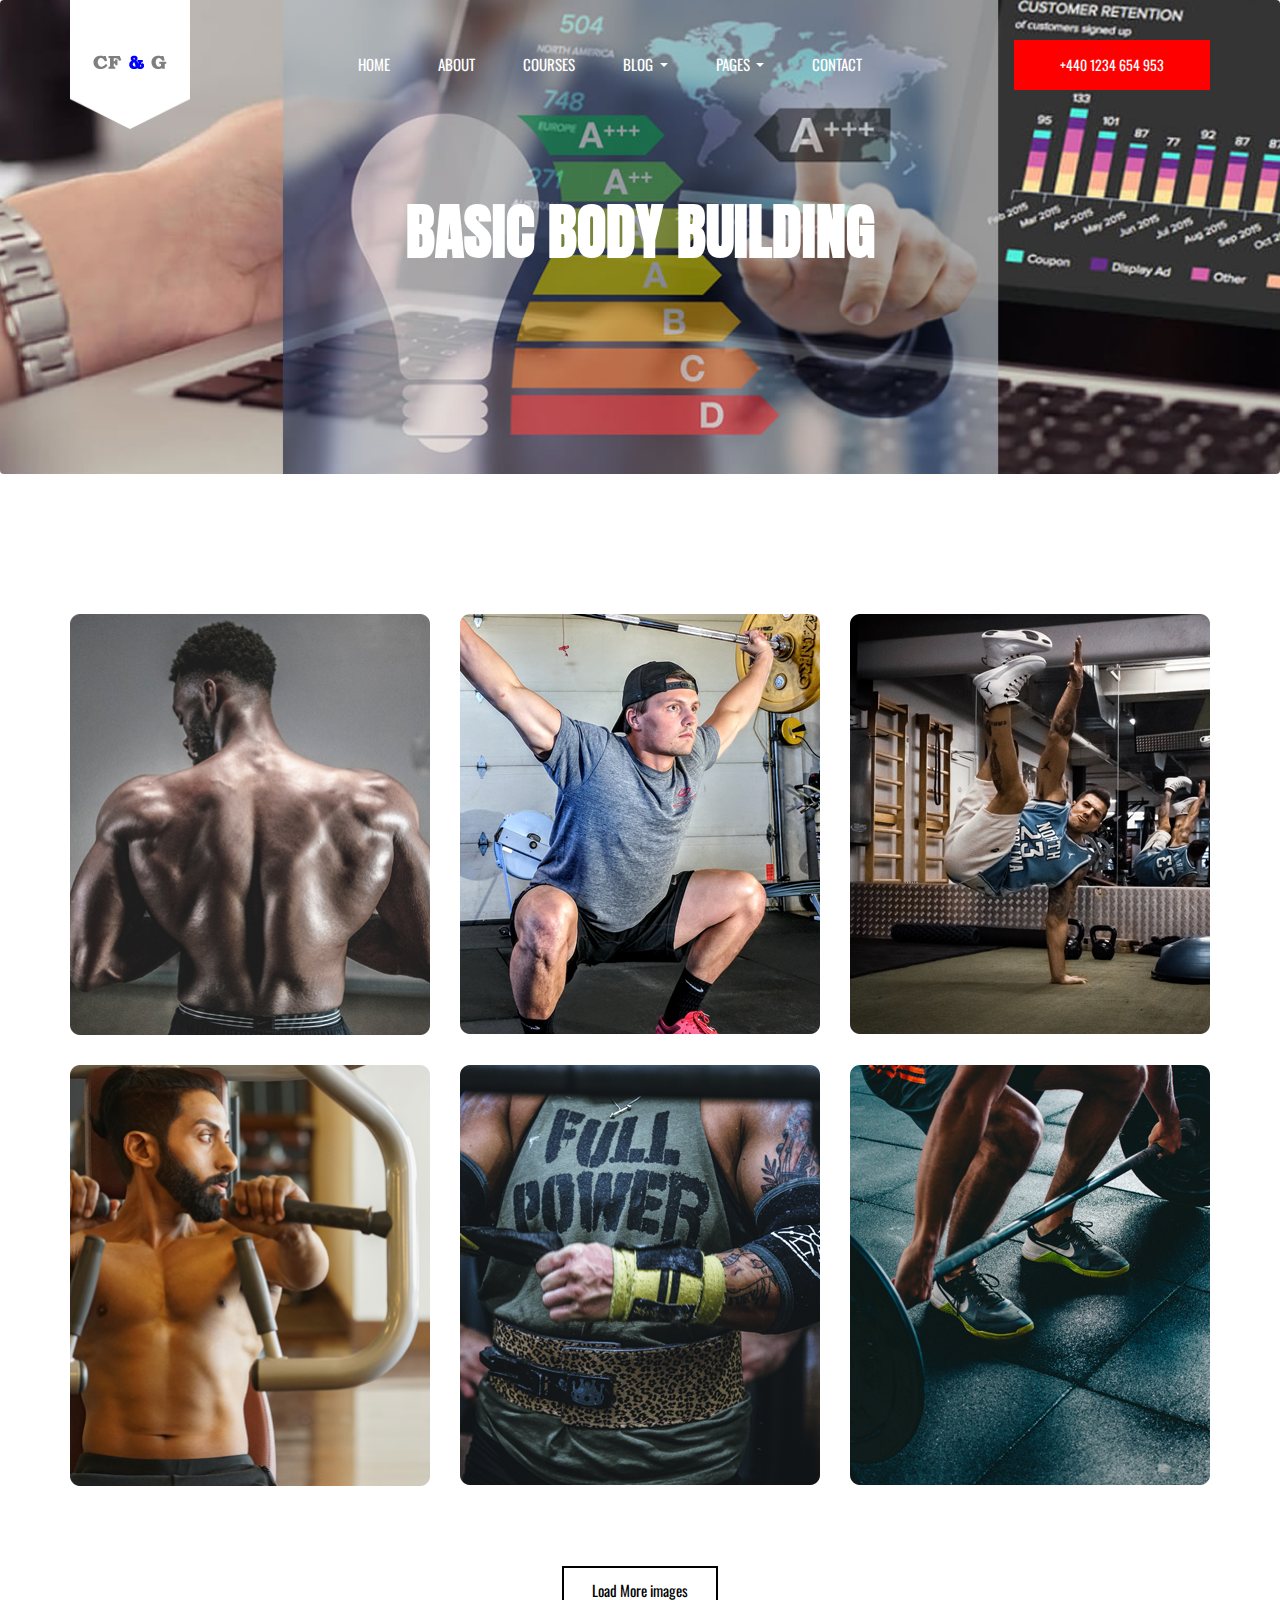
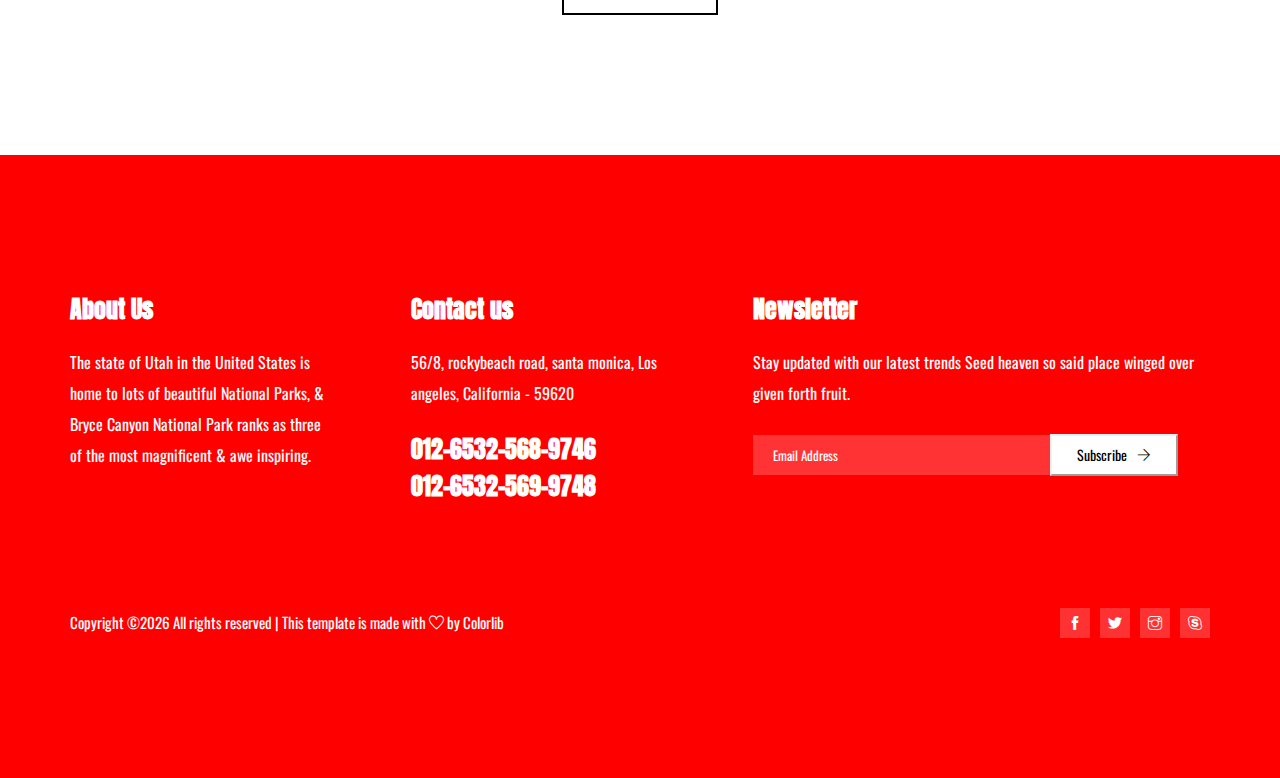
<file: WebApplicationCfgConsultorescomco/landing1/gallery.html>
<!doctype html>
<html lang="en">

<head>
    <!-- Required meta tags -->
    <meta charset="utf-8">
    <meta name="viewport" content="width=device-width, initial-scale=1, shrink-to-fit=no">
    <title>fitfloss</title>
    <link rel="icon" href="img/favicon.png">
    <!-- Bootstrap CSS -->
    <link rel="stylesheet" href="css/bootstrap.min.css">
    <!-- animate CSS -->
    <link rel="stylesheet" href="css/animate.css">
    <!-- owl carousel CSS -->
    <link rel="stylesheet" href="css/owl.carousel.min.css">
    <!-- themify CSS -->
    <link rel="stylesheet" href="css/themify-icons.css">
    <!-- nice select CSS -->
    <link rel="stylesheet" href="css/nice-select.css">
    <!-- font awesome CSS -->
    <link rel="stylesheet" href="css/magnific-popup.css">
    <!-- style CSS -->
    <link rel="stylesheet" href="css/style.css">
</head>

<body>
    <!--::header part start::-->
    <header class="main_menu home_menu">
        <div class="container">
            <div class="row align-items-center">
                <div class="col-lg-12">
                    <nav class="navbar navbar-expand-lg navbar-light">
                        <a class="navbar-brand" href="index.html"> <img src="img/logo.png" alt="logo"> </a>
                        <button class="navbar-toggler" type="button" data-toggle="collapse"
                            data-target="#navbarSupportedContent" aria-controls="navbarSupportedContent"
                            aria-expanded="false" aria-label="Toggle navigation">
                            <span class="navbar-toggler-icon"></span>
                        </button>

                        <div class="collapse navbar-collapse main-menu-item justify-content-center"
                            id="navbarSupportedContent">
                            <ul class="navbar-nav align-items-center">
                                <li class="nav-item">
                                    <a class="nav-link" href="index.html">Home</a>
                                </li>
                                <li class="nav-item">
                                    <a class="nav-link" href="about.html">About</a>
                                </li>
                                <li class="nav-item">
                                    <a class="nav-link" href="cource.html">Courses</a>
                                </li>
                                <li class="nav-item dropdown">
                                    <a class="nav-link dropdown-toggle" href="blog.html" id="navbarDropdown1" role="button" data-toggle="dropdown" aria-haspopup="true" aria-expanded="false">
                                        blog
                                    </a>
                                    <div class="dropdown-menu" aria-labelledby="navbarDropdown1">
                                        <a class="dropdown-item" href="blog.html">blog</a>
                                        <a class="dropdown-item" href="single-blog.html">Single blog</a>
                                    </div>
                                </li>
                                <li class="nav-item dropdown">
                                    <a class="nav-link dropdown-toggle" href="blog.html" id="navbarDropdown" role="button" data-toggle="dropdown" aria-haspopup="true" aria-expanded="false">
                                        Pages
                                    </a>
                                    <div class="dropdown-menu" aria-labelledby="navbarDropdown">
                                        <a class="dropdown-item" href="gallery.html">gallery</a>
                                        <a class="dropdown-item" href="Course_Details.html">Course Details</a>
                                        <a class="dropdown-item" href="Course_shedule.html">Course shedule</a>
                                        <a class="dropdown-item" href="elements.html">Elements</a>
                                    </div>
                                </li>
                                <li class="nav-item">
                                    <a class="nav-link" href="contact.html">Contact</a>
                                </li>
                            </ul>
                        </div>
                        <a href="#" class="btn_1 d-none d-lg-inline-block">+440 1234 654 953</a>
                    </nav>
                </div>
            </div>
        </div>
    </header>
    <!-- Header part end-->

   <!-- breadcrumb start-->
   <section class="breadcrumb breadcrumb_bg">
        <div class="container">
            <div class="row">
                <div class="col-lg-12">
                    <div class="breadcrumb_iner text-center">
                        <div class="breadcrumb_iner_item">
                            <h2>Basic Body Building</h2>
                        </div>
                    </div>
                </div>
            </div>
        </div>
    </section>
    <!-- breadcrumb start-->


    <!-- gallery part here -->
    <section class="gallery_part section_padding">
        <div class="container">
            <div class="row">
                <div class="col-lg-4 col-sm-6">
                    <a href="img/gallery_1.png" class="single_gallery_part">
                        <img src="img/gallery_1.png" alt="">
                    </a>
                </div>
                <div class="col-lg-4 col-sm-6">
                    <a href="img/gallery_2.png" class="single_gallery_part">
                        <img src="img/gallery_2.png" alt="">
                    </a>
                </div>
                <div class="col-lg-4 col-sm-6">
                    <a href="img/gallery_3.png" class="single_gallery_part">
                        <img src="img/gallery_3.png" alt="">
                    </a>
                </div>
                <div class="col-lg-4 col-sm-6">
                    <a href="img/gallery_4.png" class="single_gallery_part">
                        <img src="img/gallery_4.png" alt="">
                    </a>
                </div>
                <div class="col-lg-4 col-sm-6">
                    <a href="img/gallery_5.png" class="single_gallery_part">
                        <img src="img/gallery_5.png" alt="">
                    </a>
                </div>
                <div class="col-lg-4 col-sm-6">
                    <a href="img/gallery_6.png" class="single_gallery_part">
                        <img src="img/gallery_6.png" alt="">
                    </a>
                </div>
                <div class="col-lg-12 text-center">
                    <a href="#" class="btn_2">Load More images</a>
                </div>
            </div>
        </div>
    </section>
    <!-- gallery part end -->

    <!-- footer part start-->
    <footer class="footer-area section_padding">
        <div class="container">
            <div class="row justify-content-between">
                <div class="col-sm-6 col-lg-3">
                    <div class="single-footer-widget footer_1">
                        <h4>About Us</h4>
                        <p>The state of Utah in the United States is home to lots of beautiful National Parks, & Bryce Canyon National Park ranks as three of the most magnificent & awe inspiring.</p>
                    </div>
                </div>
                <div class="col-lg-3 col-sm-6">
                    <div class="single-footer-widget footer_2">
                        <h4>Contact us</h4>
                        <div class="contact_info">
                            <p>56/8, rockybeach road, santa monica, Los angeles, California - 59620</p>
                            <h2>012-6532-568-9746</h2>
                            <h2>012-6532-569-9748</h2>
                        </div>
                    </div>
                </div>
                <div class="col-sm-12 col-md-8 col-lg-5">
                    <div class="single-footer-widget footer_2">
                        <h4>Newsletter</h4>
                        <p>Stay updated with our latest trends Seed heaven so said place winged over given forth fruit.
                        </p>
                            <div id="mc_embed_signup">
                            <form target="_blank"
                                action="https://spondonit.us12.list-manage.com/subscribe/post?u=1462626880ade1ac87bd9c93a&amp;id=92a4423d01"
                                method="get" class="subscribe_form relative mail_part">
                                <input type="email" name="email" id="newsletter-form-email" placeholder="Email Address"
                                    class="placeholder hide-on-focus" onfocus="this.placeholder = ''"
                                    onblur="this.placeholder = ' Email Address '">
                                <button type="submit" name="submit" id="newsletter-submit"
                                    class="email_icon newsletter-submit button-contactForm">Subscribe<i class="ti-arrow-right"></i></button>
                                <div class="mt-10 info"></div>
                            </form>
                        </div>
                    </div>
                </div>
            </div>
            <div class="row align-items-center">
                <div class="col-lg-12">
                    <div class="copyright_part_text">
                        <div class="row">
                            <div class="col-lg-6">
                                <p class="footer-text m-0"><!-- Link back to Colorlib can't be removed. Template is licensed under CC BY 3.0. -->
Copyright &copy;<script>document.write(new Date().getFullYear());</script> All rights reserved | This template is made with <i class="ti-heart" aria-hidden="true"></i> by <a href="https://colorlib.com" target="_blank">Colorlib</a>
<!-- Link back to Colorlib can't be removed. Template is licensed under CC BY 3.0. --></p>
                            </div>
                            <div class="col-lg-6">
                                <div class="social_icon">
                                    <a href="#"> <i class="ti-facebook"></i> </a>
                                    <a href="#"> <i class="ti-twitter-alt"></i> </a>
                                    <a href="#"> <i class="ti-instagram"></i> </a>
                                    <a href="#"> <i class="ti-skype"></i> </a>
                                </div>
                            </div>
                        </div>
                    </div>
                </div>
            </div>
        </div>
    </footer>
    <!-- footer part end-->

    <!-- jquery plugins here-->
    <!-- jquery -->
    <script src="js/jquery-1.12.1.min.js"></script>
    <!-- popper js -->
    <script src="js/popper.min.js"></script>
    <!-- bootstrap js -->
    <script src="js/bootstrap.min.js"></script>
    <!-- easing js -->
    <script src="js/jquery.magnific-popup.js"></script>
    <!-- particles js -->
    <script src="js/owl.carousel.min.js"></script>
    <!-- contact js -->
    <script src="js/contact.js"></script>
    <script src="js/jquery.form.js"></script>
    <script src="js/jquery.validate.min.js"></script>
    <script src="js/mail-script.js"></script>
    <script src="js/jquery.ajaxchimp.min.js"></script>
    <!-- custom js -->
    <script src="js/custom.js"></script>
</body>

</html>
</file>
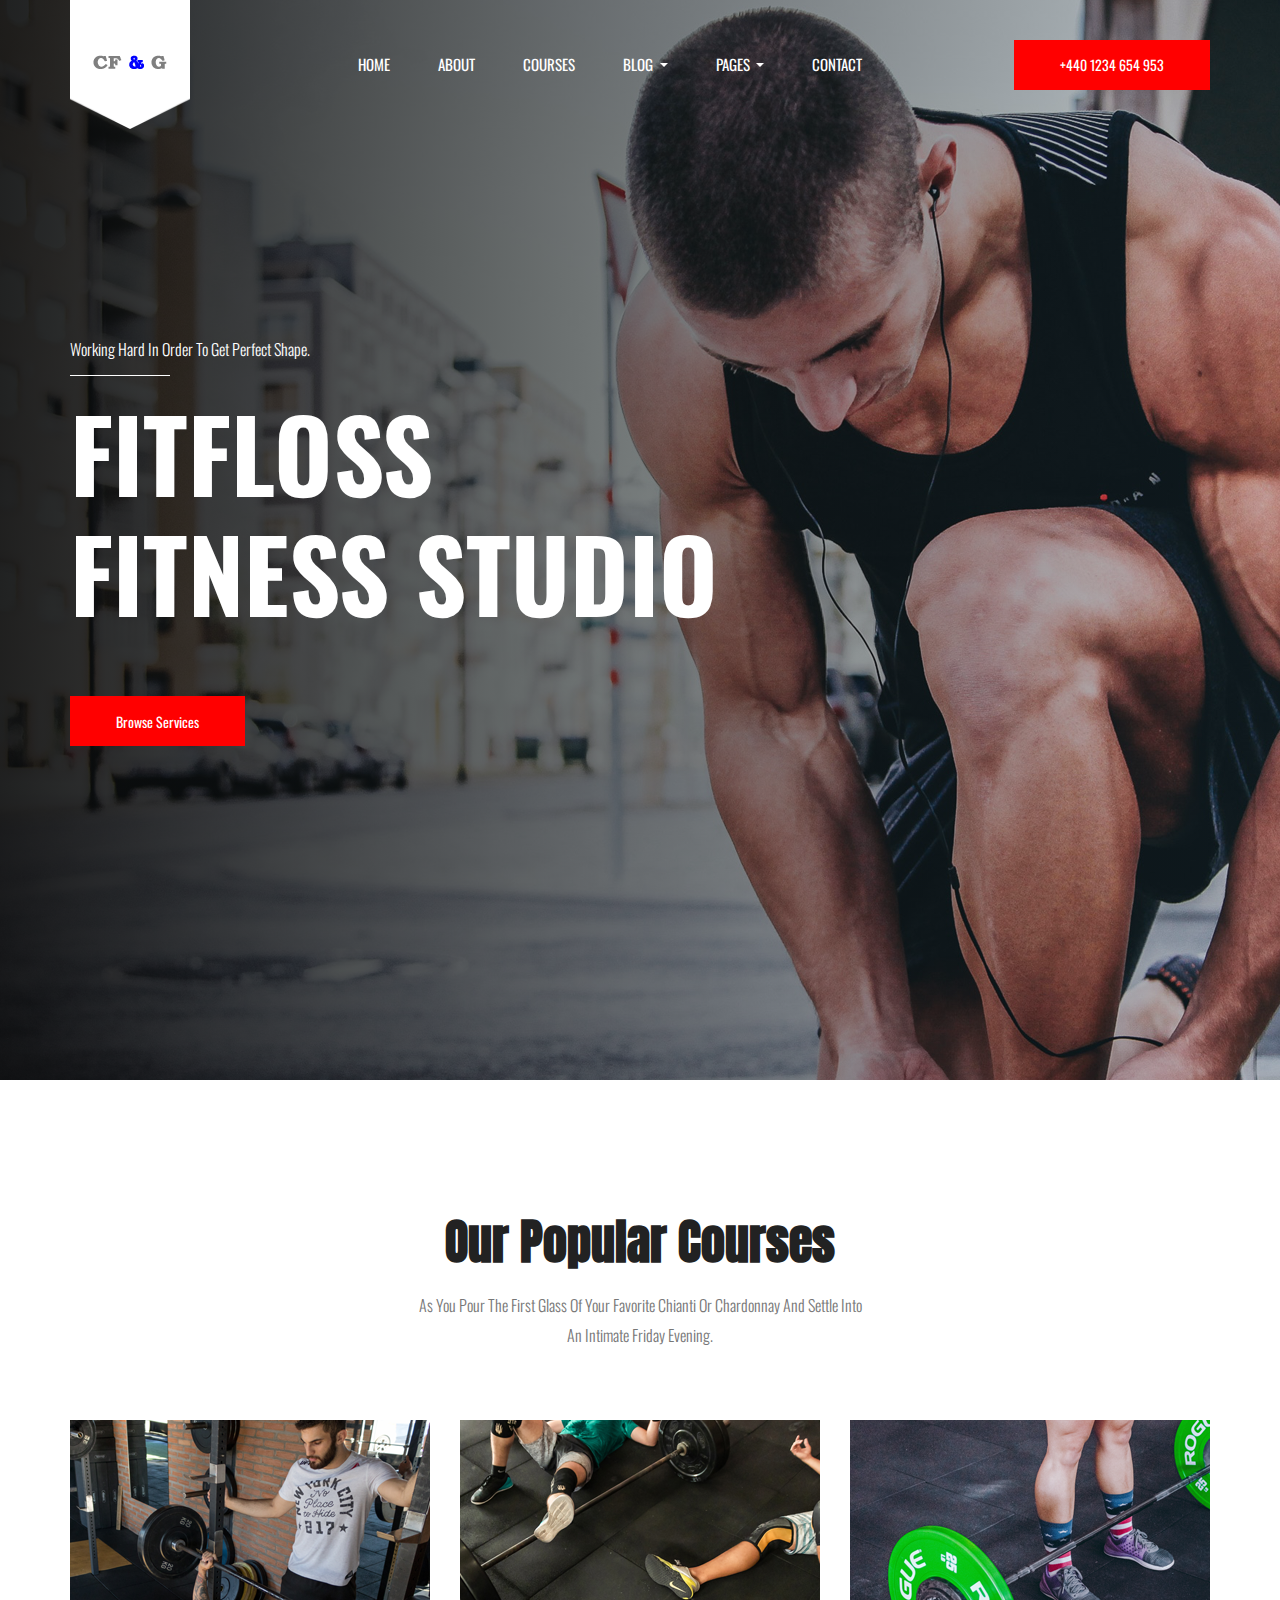
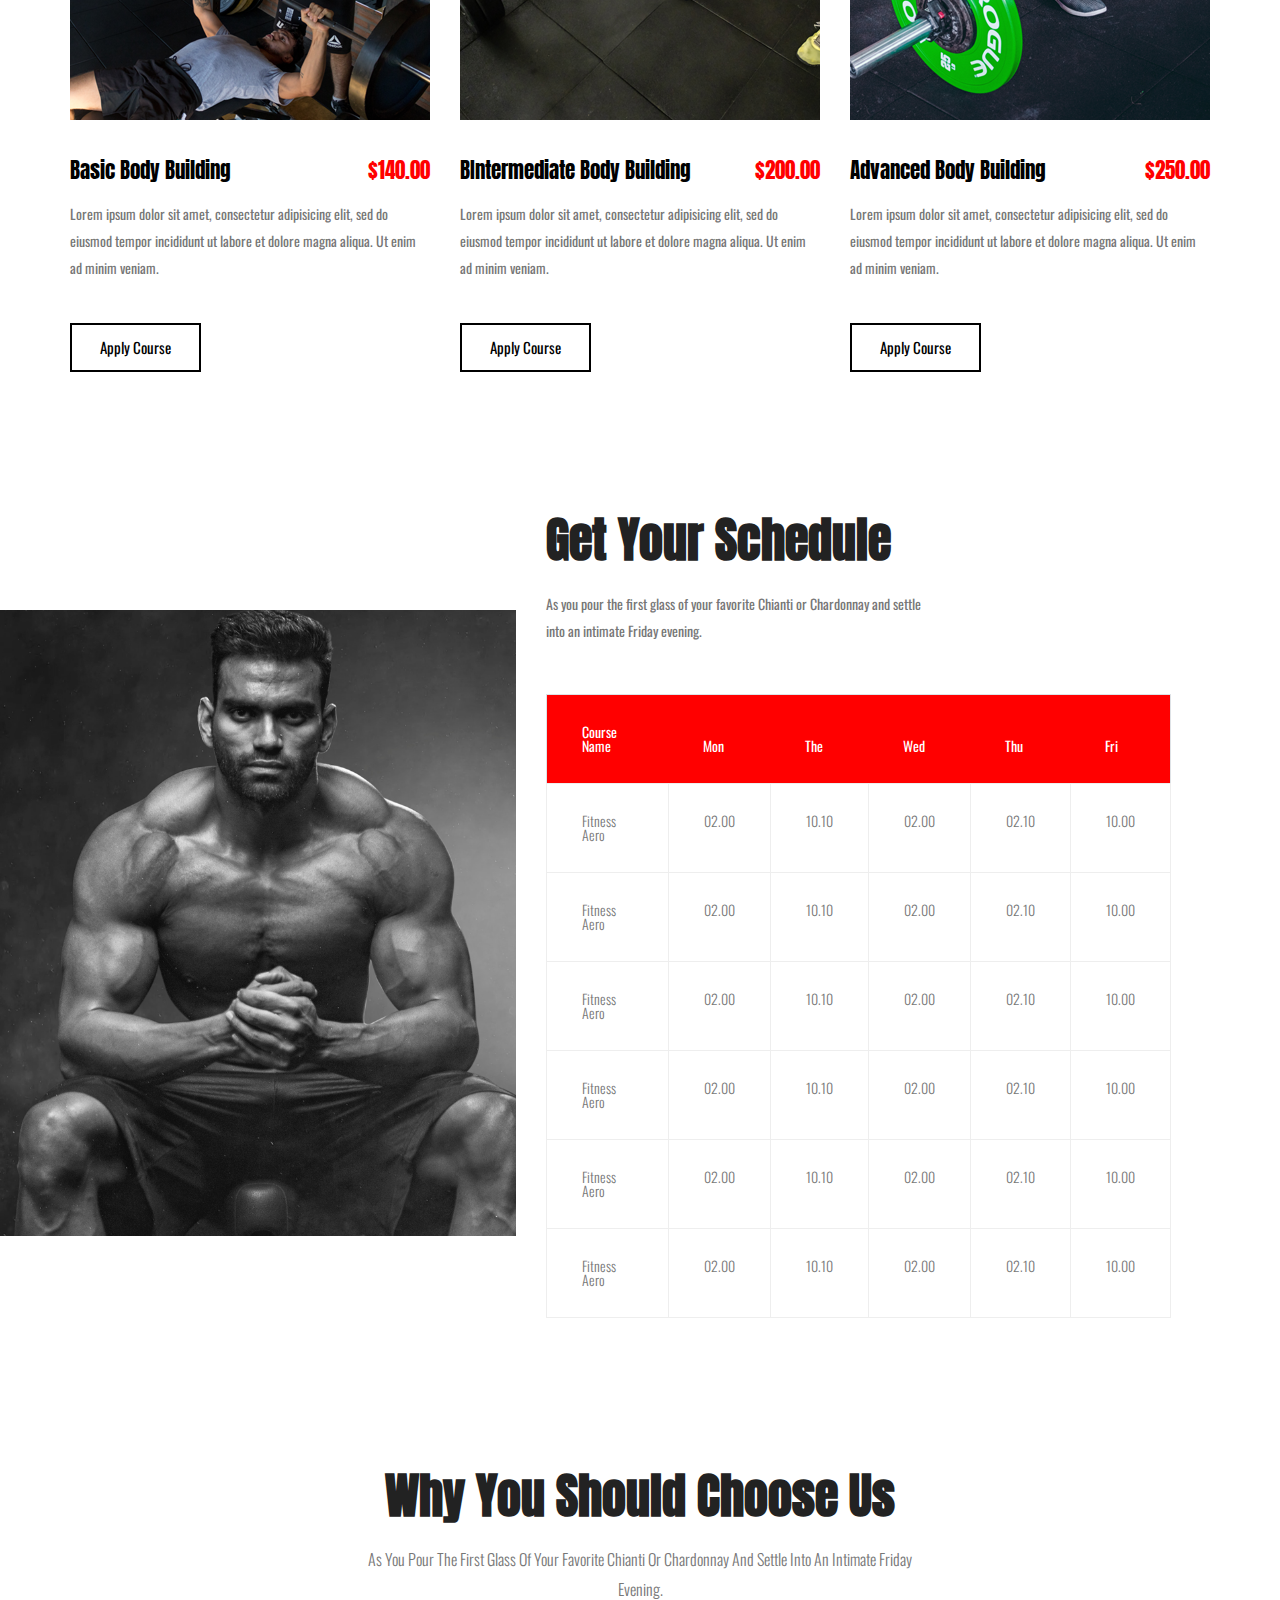
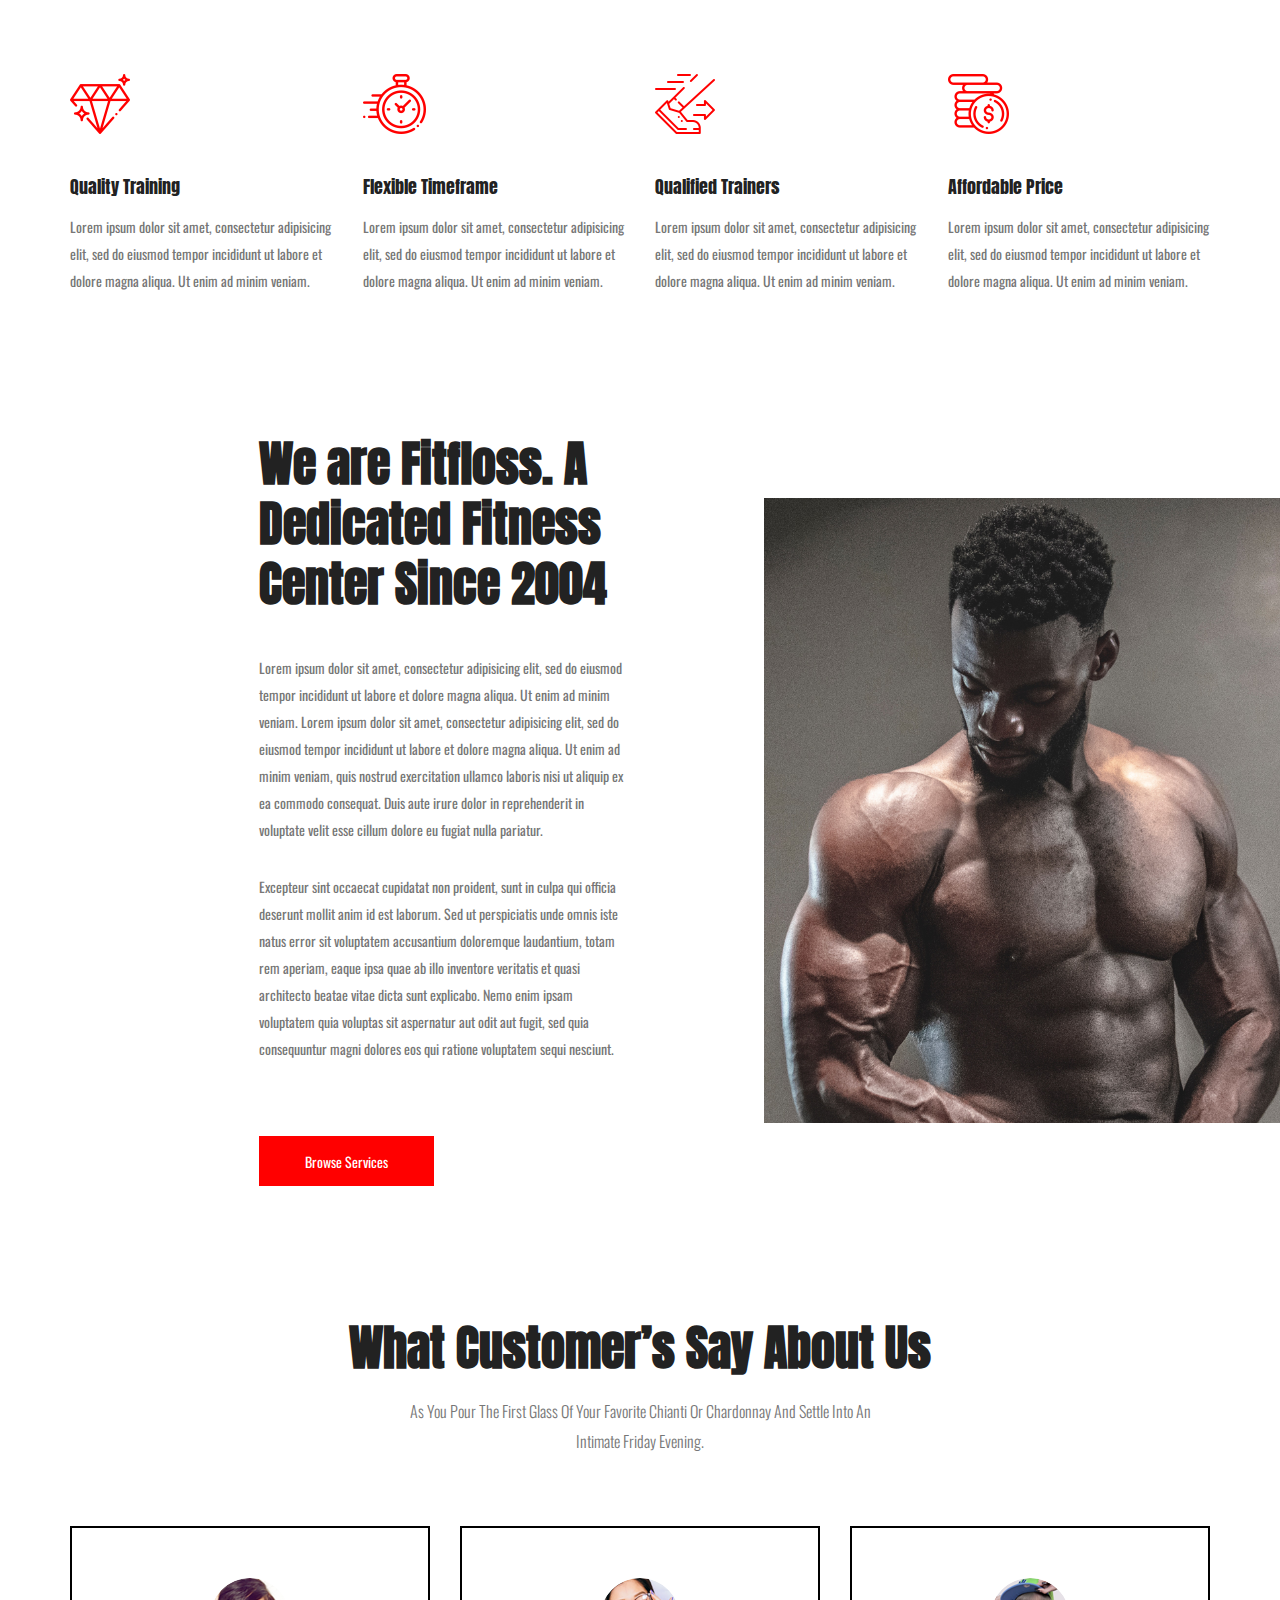
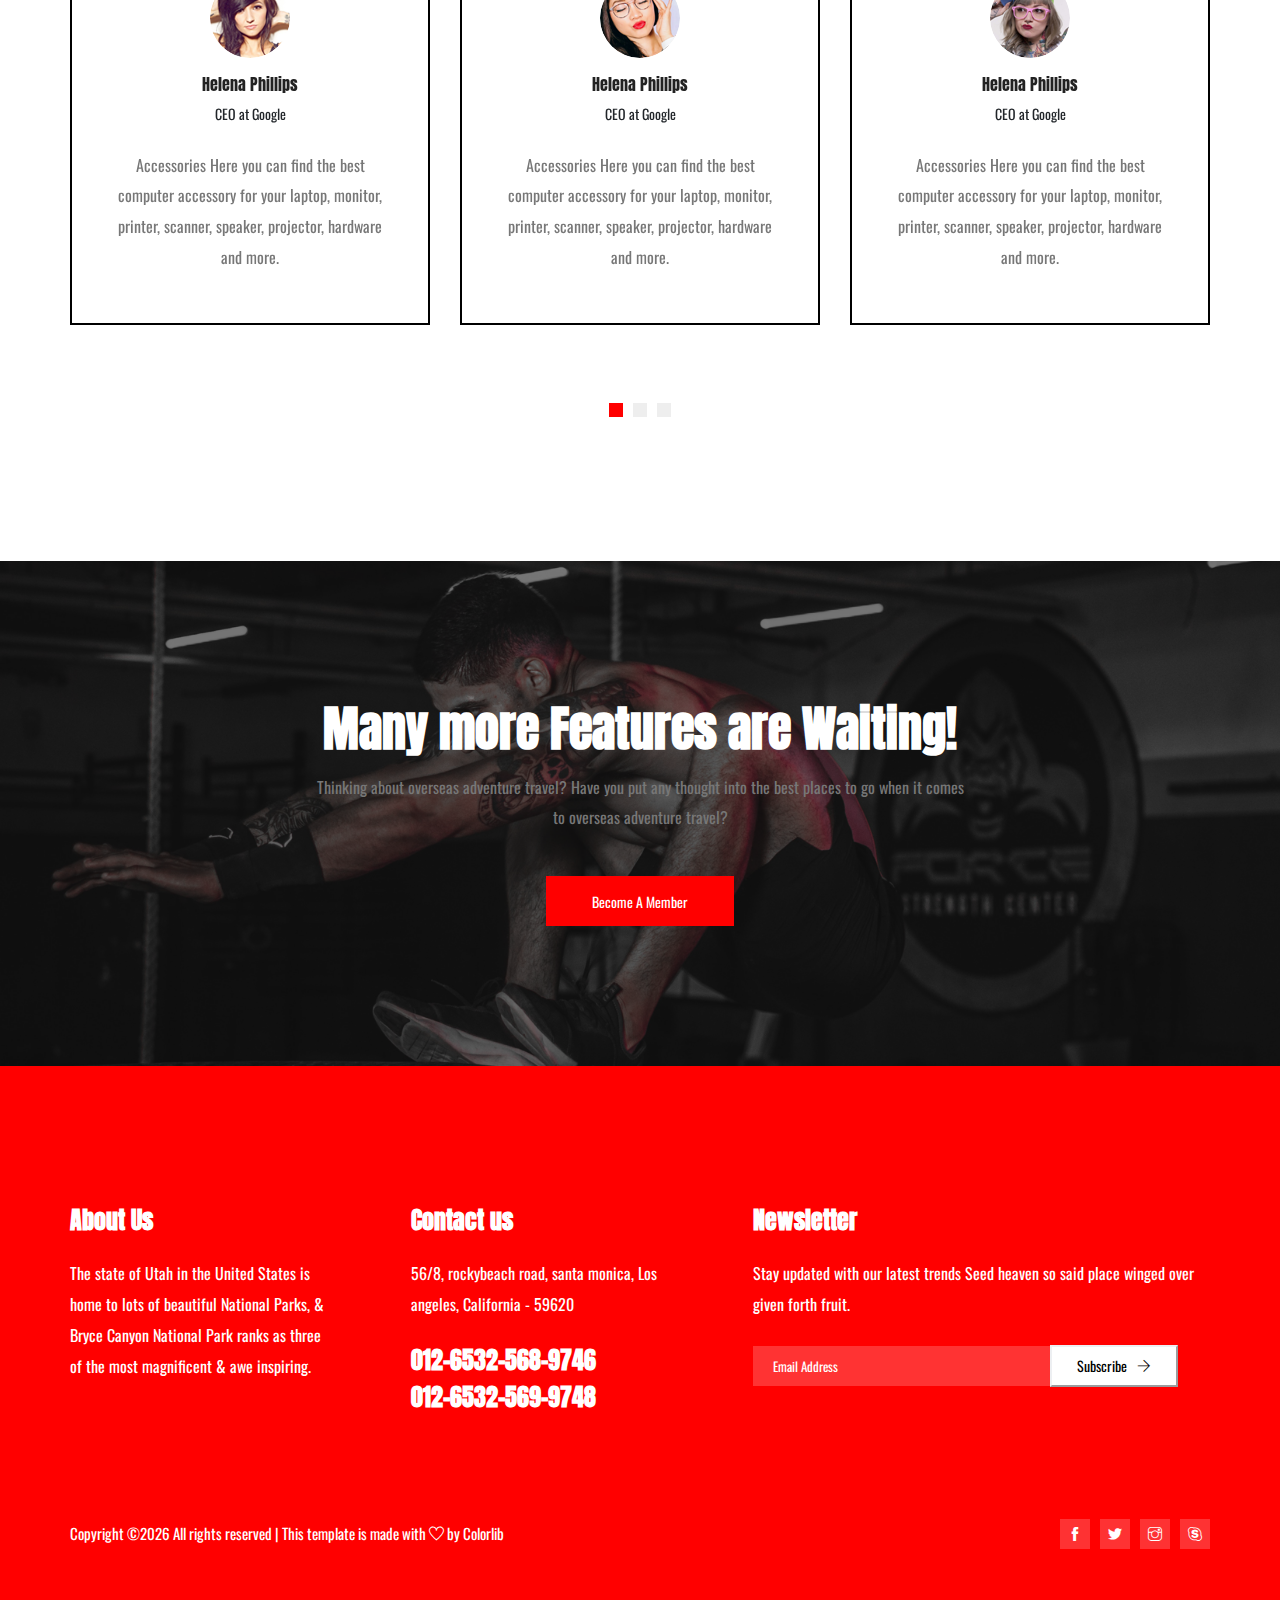
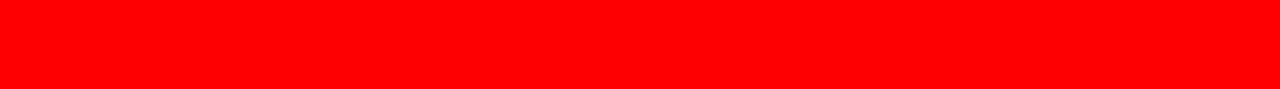
<file: WebApplicationCfgConsultorescomco/landing1/index.OLD.html>
<!doctype html>
<html lang="en">

<head>
    <!-- Required meta tags -->
    <meta charset="utf-8">
    <meta name="viewport" content="width=device-width, initial-scale=1, shrink-to-fit=no">
    <title>Fitfloss</title>
    <link rel="icon" href="img/favicon.png">
    <!-- Bootstrap CSS -->
    <link rel="stylesheet" href="css/bootstrap.min.css">
    <!-- animate CSS -->
    <link rel="stylesheet" href="css/animate.css">
    <!-- owl carousel CSS -->
    <link rel="stylesheet" href="css/owl.carousel.min.css">
    <!-- themify CSS -->
    <link rel="stylesheet" href="css/themify-icons.css">
    <!-- nice select CSS -->
    <link rel="stylesheet" href="css/nice-select.css">
    <!-- font awesome CSS -->
    <link rel="stylesheet" href="css/magnific-popup.css">
    <!-- style CSS -->
    <link rel="stylesheet" href="css/style.css">
</head>

<body>
    <!--::header part start::-->
    <header class="main_menu">
        <div class="container">
            <div class="row align-items-center">
                <div class="col-lg-12">
                    <nav class="navbar navbar-expand-lg navbar-light">
                        <a class="navbar-brand" href="index.html"> <img src="img/logo.png" alt="logo"> </a>
                        <button class="navbar-toggler" type="button" data-toggle="collapse"
                            data-target="#navbarSupportedContent" aria-controls="navbarSupportedContent"
                            aria-expanded="false" aria-label="Toggle navigation">
                            <span class="navbar-toggler-icon"></span>
                        </button>

                        <div class="collapse navbar-collapse main-menu-item justify-content-center"
                            id="navbarSupportedContent">
                            <ul class="navbar-nav align-items-center">
                                <li class="nav-item">
                                    <a class="nav-link" href="index.html">Home</a>
                                </li>
                                <li class="nav-item">
                                    <a class="nav-link" href="about.html">About</a>
                                </li>
                                <li class="nav-item">
                                    <a class="nav-link" href="cource.html">Courses</a>
                                </li>
                                <li class="nav-item dropdown">
                                    <a class="nav-link dropdown-toggle" href="blog.html" id="navbarDropdown1" role="button" data-toggle="dropdown" aria-haspopup="true" aria-expanded="false">
                                        blog
                                    </a>
                                    <div class="dropdown-menu" aria-labelledby="navbarDropdown1">
                                        <a class="dropdown-item" href="blog.html">blog</a>
                                        <a class="dropdown-item" href="single-blog.html">Single blog</a>
                                    </div>
                                </li>
                                <li class="nav-item dropdown">
                                    <a class="nav-link dropdown-toggle" href="blog.html" id="navbarDropdown" role="button" data-toggle="dropdown" aria-haspopup="true" aria-expanded="false">
                                        Pages
                                    </a>
                                    <div class="dropdown-menu" aria-labelledby="navbarDropdown">
                                        <a class="dropdown-item" href="gallery.html">gallery</a>
                                        <a class="dropdown-item" href="Course_Details.html">Course Details</a>
                                        <a class="dropdown-item" href="Course_shedule.html">Course shedule</a>
                                        <a class="dropdown-item" href="elements.html">Elements</a>
                                    </div>
                                </li>
                                <li class="nav-item">
                                    <a class="nav-link" href="contact.html">Contact</a>
                                </li>
                            </ul>
                        </div>
                        <a href="#" class="btn_1 d-none d-lg-inline-block">+440 1234 654 953</a>
                    </nav>
                </div>
            </div>
        </div>
    </header>
    <!-- Header part end-->

    <!-- banner part start-->
    <section class="banner_part">
        <div class="container">
            <div class="row align-items-center">
                <div class="col-lg-7">
                    <div class="banner_text">
                        <div class="banner_text_iner">
                            <p>Working hard in order to get perfect shape.</p>
                            <h1>Fitfloss Fitness Studio</h1>
                            <a href="#" class="btn_1">Browse Services</a>
                        </div>
                    </div>
                </div>
            </div>
        </div>
    </section>
    <!-- banner part start-->

    <!-- popular cource part here-->
    <section class="popular_cource section_padding">
        <div class="container">
            <div class="row justify-content-center">
                <div class="col-lg-5">
                    <div class="section_tittle text-center">
                        <h2>Our Popular Courses</h2>
                        <p>As you pour the first glass of your favorite Chianti or Chardonnay and settle into an intimate Friday evening.</p>
                    </div>
                </div>
            </div>
            <div class="row">
                <div class="col-lg-4 col-sm-6">
                    <div class="single_popular_cource">
                        <img src="img/single_cource_1.png" alt="">
                        <h3>Basic Body Building <span>$140.00</span></h3>
                        <p>Lorem ipsum dolor sit amet, consectetur adipisicing elit, sed do eiusmod tempor incididunt ut labore et dolore magna aliqua. Ut enim ad minim veniam.</p>
                        <a href="#" class="btn_2">Apply Course</a>
                    </div>
                </div>
                <div class="col-lg-4 col-sm-6">
                    <div class="single_popular_cource">
                        <img src="img/single_cource_2.png" alt="">
                        <h3>BIntermediate Body Building <span>$200.00</span></h3>
                        <p>Lorem ipsum dolor sit amet, consectetur adipisicing elit, sed do eiusmod tempor incididunt ut labore et dolore magna aliqua. Ut enim ad minim veniam.</p>
                        <a href="#" class="btn_2">Apply Course</a>
                    </div>
                </div>
                <div class="col-lg-4 col-sm-6">
                    <div class="single_popular_cource">
                        <img src="img/single_cource_3.png" alt="">
                        <h3>Advanced Body Building <span>$250.00</span></h3>
                        <p>Lorem ipsum dolor sit amet, consectetur adipisicing elit, sed do eiusmod tempor incididunt ut labore et dolore magna aliqua. Ut enim ad minim veniam.</p>
                        <a href="#" class="btn_2">Apply Course</a>
                    </div>
                </div>
            </div>
        </div>
    </section>
    <!-- popular cource part end-->

    <!-- shedule part here-->
    <section class="shedule_part overflow-hidden">
        <div class="container-fluid p-lg-0">
            <div class="row align-items-center">
                <div class="col-lg-5 d-md-none d-lg-block">
                    <div class="shedule_img">
                        <img src="img/shudule_img.png" alt="#">
                    </div>
                </div>
                <div class="col-lg-6 col-xl-6">
                    <div class="shedule_content">
                        <h2>Get Your Schedule</h2>
                        <p>As you pour the first glass of your favorite Chianti or Chardonnay and settle <br> into an intimate Friday evening.</p>
                        <table class="table table-bordered">
                            <thead>
                                <tr>
                                <th scope="col">Course Name</th>
                                <th scope="col">mon</th>
                                <th scope="col">the</th>
                                <th scope="col">wed</th>
                                <th scope="col">thu</th>
                                <th scope="col">fri</th>
                                </tr>
                            </thead>
                            <tbody>
                                <tr>
                                    <th scope="row">Fitness Aero</th>
                                    <td>02.00</td>
                                    <td>10.10</td>
                                    <td>02.00</td>
                                    <td>02.10</td>
                                    <td>10.00</td>
                                </tr>
                                <tr>
                                    <th scope="row">Fitness Aero</th>
                                    <td>02.00</td>
                                    <td>10.10</td>
                                    <td>02.00</td>
                                    <td>02.10</td>
                                    <td>10.00</td>
                                </tr>
                                <tr>
                                    <th scope="row">Fitness Aero</th>
                                    <td>02.00</td>
                                    <td>10.10</td>
                                    <td>02.00</td>
                                    <td>02.10</td>
                                    <td>10.00</td>
                                </tr>
                                <tr>
                                    <th scope="row">Fitness Aero</th>
                                    <td>02.00</td>
                                    <td>10.10</td>
                                    <td>02.00</td>
                                    <td>02.10</td>
                                    <td>10.00</td>
                                </tr>
                                <tr>
                                    <th scope="row">Fitness Aero</th>
                                    <td>02.00</td>
                                    <td>10.10</td>
                                    <td>02.00</td>
                                    <td>02.10</td>
                                    <td>10.00</td>
                                </tr>
                                <tr>
                                    <th scope="row">Fitness Aero</th>
                                    <td>02.00</td>
                                    <td>10.10</td>
                                    <td>02.00</td>
                                    <td>02.10</td>
                                    <td>10.00</td>
                                </tr>
                            </tbody>
                        </table>
                    </div>
                </div>
            </div>
        </div>
    </section>
    <!-- shedule part end-->

    <!-- our feature part start-->
    <section class="our_feature section_padding">
        <div class="container">
            <div class="row justify-content-center">
                <div class="col-lg-6">
                    <div class="section_tittle text-center">
                        <h2>Why You Should Choose Us</h2>
                        <p>As you pour the first glass of your favorite Chianti or Chardonnay and settle into an intimate Friday evening.</p>
                    </div>
                </div>
            </div>
            <div class="row">
                <div class="col-lg-3 col-sm-6">
                    <div class="single_feature">
                        <img src="img/icon/feature_icon_1.png" alt="#">
                        <h4>Quality Training</h4>
                        <p>Lorem ipsum dolor sit amet, consectetur adipisicing elit, sed do eiusmod tempor incididunt ut labore et dolore magna aliqua. Ut enim ad minim veniam.</p>
                    </div>
                </div>
                <div class="col-lg-3 col-sm-6">
                    <div class="single_feature">
                        <img src="img/icon/feature_icon_2.png" alt="#">
                        <h4>Flexible Timeframe</h4>
                        <p>Lorem ipsum dolor sit amet, consectetur adipisicing elit, sed do eiusmod tempor incididunt ut labore et dolore magna aliqua. Ut enim ad minim veniam.</p>
                    </div>
                </div>
                <div class="col-lg-3 col-sm-6">
                    <div class="single_feature">
                        <img src="img/icon/feature_icon_3.png" alt="#">
                        <h4>Qualified Trainers</h4>
                        <p>Lorem ipsum dolor sit amet, consectetur adipisicing elit, sed do eiusmod tempor incididunt ut labore et dolore magna aliqua. Ut enim ad minim veniam.</p>
                    </div>
                </div>
                <div class="col-lg-3 col-sm-6">
                    <div class="single_feature">
                        <img src="img/icon/feature_icon_4.png" alt="#">
                        <h4>Affordable Price</h4>
                        <p>Lorem ipsum dolor sit amet, consectetur adipisicing elit, sed do eiusmod tempor incididunt ut labore et dolore magna aliqua. Ut enim ad minim veniam.</p>
                    </div>
                </div>
            </div>
        </div>
    </section>
    <!-- our feature part end-->

    <!-- about part here-->
    <section class="about_part padding_bottom overflow-hidden">
        <div class="container-fluid p-lg-0">
            <div class="row align-items-center justify-content-end">
                <div class="col-xl-4 col-lg-6 col-md-6">
                    <div class="about_text">
                        <h2>We are Fitfloss. A Dedicated Fitness Center Since 2004</h2>
                        <p>Lorem ipsum dolor sit amet, consectetur adipisicing elit, sed do eiusmod tempor incididunt ut labore et dolore magna aliqua. Ut enim ad minim veniam. Lorem ipsum dolor sit amet, consectetur adipisicing elit, sed do eiusmod tempor incididunt ut labore et dolore magna aliqua. Ut enim ad minim veniam, quis nostrud exercitation ullamco laboris nisi ut aliquip ex ea commodo consequat. Duis aute irure dolor in reprehenderit in voluptate velit esse cillum dolore eu fugiat nulla pariatur.</p>
                        <p>Excepteur sint occaecat cupidatat non proident, sunt in culpa qui officia deserunt mollit anim id est laborum. Sed ut perspiciatis unde omnis iste natus error sit voluptatem accusantium doloremque laudantium, totam rem aperiam, eaque ipsa quae ab illo inventore veritatis et quasi architecto beatae vitae dicta sunt explicabo. Nemo enim ipsam voluptatem quia voluptas sit aspernatur aut odit aut fugit, sed quia consequuntur magni dolores eos qui ratione voluptatem sequi nesciunt.</p>
                        <a href="#" class="btn_1">Browse Services</a>
                    </div>
                </div>
                <div class="col-lg-5 offset-lg-1 col-md-6">
                    <div class="about_img">
                        <img src="img/about_img.png" alt="#">
                    </div>
                </div>
            </div>
        </div>
    </section>
    <!-- about part end-->

    <!-- our feature part start-->
    <section class="client_review padding_bottom">
        <div class="container">
            <div class="row justify-content-center">
                <div class="col-lg-7">
                    <div class="section_tittle text-center">
                        <h2>What Customer’s Say About Us</h2>
                        <p>As you pour the first glass of your favorite Chianti or Chardonnay and settle into an <br> intimate Friday evening.</p>
                    </div>
                </div>
            </div>
            <div class="row">
                <div class="col-lg-12">
                    <div class="client_review_iner owl-carousel">
                        <div class="client_review_single">
                            <img src="img/client_1.png" alt="">
                            <h4>Helena Phillips</h4>
                            <span>CEO at Google</span>
                            <p>Accessories Here you can find the best computer accessory for your laptop, monitor, printer, scanner, speaker, projector, hardware and more.</p>
                        </div>
                        <div class="client_review_single">
                            <img src="img/client_2.png" alt="">
                            <h4>Helena Phillips</h4>
                            <span>CEO at Google</span>
                            <p>Accessories Here you can find the best computer accessory for your laptop, monitor, printer, scanner, speaker, projector, hardware and more.</p>
                        </div>
                        <div class="client_review_single">
                            <img src="img/client_3.png" alt="">
                            <h4>Helena Phillips</h4>
                            <span>CEO at Google</span>
                            <p>Accessories Here you can find the best computer accessory for your laptop, monitor, printer, scanner, speaker, projector, hardware and more.</p>
                        </div>
                        <div class="client_review_single">
                            <img src="img/client_1.png" alt="">
                            <h4>Helena Phillips</h4>
                            <span>CEO at Google</span>
                            <p>Accessories Here you can find the best computer accessory for your laptop, monitor, printer, scanner, speaker, projector, hardware and more.</p>
                        </div>
                        <div class="client_review_single">
                            <img src="img/client_2.png" alt="">
                            <h4>Helena Phillips</h4>
                            <span>CEO at Google</span>
                            <p>Accessories Here you can find the best computer accessory for your laptop, monitor, printer, scanner, speaker, projector, hardware and more.</p>
                        </div>
                        <div class="client_review_single">
                            <img src="img/client_3.png" alt="">
                            <h4>Helena Phillips</h4>
                            <span>CEO at Google</span>
                            <p>Accessories Here you can find the best computer accessory for your laptop, monitor, printer, scanner, speaker, projector, hardware and more.</p>
                        </div>
                        <div class="client_review_single">
                            <img src="img/client_1.png" alt="">
                            <h4>Helena Phillips</h4>
                            <span>CEO at Google</span>
                            <p>Accessories Here you can find the best computer accessory for your laptop, monitor, printer, scanner, speaker, projector, hardware and more.</p>
                        </div>
                    </div>
                </div>
            </div>
        </div>
    </section>
    <!-- our feature part end-->

    <!-- become a member part here -->
    <section class="become_member section_padding">
        <div class="container">
            <div class="row justify-content-center">
                <div class="col-lg-7">
                    <div class="become_member_text">
                        <h2>Many more Features are Waiting!</h2>
                        <p>Thinking about overseas adventure travel? Have you put any thought into the best places to go when it comes to overseas adventure travel?</p>
                        <a href="#" class="btn_1">Become a Member</a>
                    </div>
                </div>
            </div>
        </div>
    </section>
    <!-- become a member part end -->

    <!-- footer part start-->
    <footer class="footer-area section_padding">
        <div class="container">
            <div class="row justify-content-between">
                <div class="col-sm-6 col-lg-3">
                    <div class="single-footer-widget footer_1">
                        <h4>About Us</h4>
                        <p>The state of Utah in the United States is home to lots of beautiful National Parks, & Bryce Canyon National Park ranks as three of the most magnificent & awe inspiring.</p>
                    </div>
                </div>
                <div class="col-lg-3 col-sm-6">
                    <div class="single-footer-widget footer_2">
                        <h4>Contact us</h4>
                        <div class="contact_info">
                            <p>56/8, rockybeach road, santa monica, Los angeles, California - 59620</p>
                            <h2>012-6532-568-9746</h2>
                            <h2>012-6532-569-9748</h2>
                        </div>
                    </div>
                </div>
                <div class="col-sm-12 col-md-8 col-lg-5">
                    <div class="single-footer-widget footer_2">
                        <h4>Newsletter</h4>
                        <p>Stay updated with our latest trends Seed heaven so said place winged over given forth fruit.
                        </p>
                         <div id="mc_embed_signup">
                            <form target="_blank"
                                action="https://spondonit.us12.list-manage.com/subscribe/post?u=1462626880ade1ac87bd9c93a&amp;id=92a4423d01"
                                method="get" class="subscribe_form relative mail_part">
                                <input type="email" name="email" id="newsletter-form-email" placeholder="Email Address"
                                    class="placeholder hide-on-focus" onfocus="this.placeholder = ''"
                                    onblur="this.placeholder = ' Email Address '">
                                <button type="submit" name="submit" id="newsletter-submit"
                                    class="email_icon newsletter-submit button-contactForm">Subscribe<i class="ti-arrow-right"></i></button>
                                <div class="mt-10 info"></div>
                            </form>
                        </div>
                    </div>
                </div>
            </div>
            <div class="row align-items-center">
                <div class="col-lg-12">
                    <div class="copyright_part_text">
                        <div class="row">
                            <div class="col-lg-6">
                                <p class="footer-text m-0"><!-- Link back to Colorlib can't be removed. Template is licensed under CC BY 3.0. -->
Copyright &copy;<script>document.write(new Date().getFullYear());</script> All rights reserved | This template is made with <i class="ti-heart" aria-hidden="true"></i> by <a href="https://colorlib.com" target="_blank">Colorlib</a>
<!-- Link back to Colorlib can't be removed. Template is licensed under CC BY 3.0. --></p>
                            </div>
                            <div class="col-lg-6">
                                <div class="social_icon">
                                    <a href="#"> <i class="ti-facebook"></i> </a>
                                    <a href="#"> <i class="ti-twitter-alt"></i> </a>
                                    <a href="#"> <i class="ti-instagram"></i> </a>
                                    <a href="#"> <i class="ti-skype"></i> </a>
                                </div>
                            </div>
                        </div>
                    </div>
                </div>
            </div>
        </div>
    </footer>
    <!-- footer part end-->

    <!-- jquery plugins here-->
    <!-- jquery -->
    <script src="js/jquery-1.12.1.min.js"></script>
    <!-- popper js -->
    <script src="js/popper.min.js"></script>
    <!-- bootstrap js -->
    <script src="js/bootstrap.min.js"></script>
    <!-- easing js -->
    <script src="js/jquery.magnific-popup.js"></script>
    <!-- particles js -->
    <script src="js/owl.carousel.min.js"></script>
    <!-- contact js -->
    <script src="js/contact.js"></script>
    <script src="js/jquery.form.js"></script>
    <script src="js/jquery.validate.min.js"></script>
    <script src="js/mail-script.js"></script>
    <script src="js/jquery.ajaxchimp.min.js"></script>
    <!-- custom js -->
    <script src="js/custom.js"></script>
</body>

</html>
</file>
<file: WebApplicationCfgConsultorescomco/landing1/css/themify-icons.css>
@font-face {
	font-family: 'themify';
	src:url('../fonts/themify.eot?-fvbane');
	src:url('../fonts/themify.eot?#iefix-fvbane') format('embedded-opentype'),
		url('../fonts/themify.woff?-fvbane') format('woff'),
		url('../fonts/themify.ttf?-fvbane') format('truetype'),
		url('../fonts/themify.svg?-fvbane#themify') format('svg');
	font-weight: normal;
	font-style: normal;
}

[class^="ti-"], [class*=" ti-"] {
	font-family: 'themify';
	speak: none;
	font-style: normal;
	font-weight: normal;
	font-variant: normal;
	text-transform: none;
	line-height: 1;

	/* Better Font Rendering =========== */
	-webkit-font-smoothing: antialiased;
	-moz-osx-font-smoothing: grayscale;
}

.ti-wand:before {
	content: "\e600";
}
.ti-volume:before {
	content: "\e601";
}
.ti-user:before {
	content: "\e602";
}
.ti-unlock:before {
	content: "\e603";
}
.ti-unlink:before {
	content: "\e604";
}
.ti-trash:before {
	content: "\e605";
}
.ti-thought:before {
	content: "\e606";
}
.ti-target:before {
	content: "\e607";
}
.ti-tag:before {
	content: "\e608";
}
.ti-tablet:before {
	content: "\e609";
}
.ti-star:before {
	content: "\e60a";
}
.ti-spray:before {
	content: "\e60b";
}
.ti-signal:before {
	content: "\e60c";
}
.ti-shopping-cart:before {
	content: "\e60d";
}
.ti-shopping-cart-full:before {
	content: "\e60e";
}
.ti-settings:before {
	content: "\e60f";
}
.ti-search:before {
	content: "\e610";
}
.ti-zoom-in:before {
	content: "\e611";
}
.ti-zoom-out:before {
	content: "\e612";
}
.ti-cut:before {
	content: "\e613";
}
.ti-ruler:before {
	content: "\e614";
}
.ti-ruler-pencil:before {
	content: "\e615";
}
.ti-ruler-alt:before {
	content: "\e616";
}
.ti-bookmark:before {
	content: "\e617";
}
.ti-bookmark-alt:before {
	content: "\e618";
}
.ti-reload:before {
	content: "\e619";
}
.ti-plus:before {
	content: "\e61a";
}
.ti-pin:before {
	content: "\e61b";
}
.ti-pencil:before {
	content: "\e61c";
}
.ti-pencil-alt:before {
	content: "\e61d";
}
.ti-paint-roller:before {
	content: "\e61e";
}
.ti-paint-bucket:before {
	content: "\e61f";
}
.ti-na:before {
	content: "\e620";
}
.ti-mobile:before {
	content: "\e621";
}
.ti-minus:before {
	content: "\e622";
}
.ti-medall:before {
	content: "\e623";
}
.ti-medall-alt:before {
	content: "\e624";
}
.ti-marker:before {
	content: "\e625";
}
.ti-marker-alt:before {
	content: "\e626";
}
.ti-arrow-up:before {
	content: "\e627";
}
.ti-arrow-right:before {
	content: "\e628";
}
.ti-arrow-left:before {
	content: "\e629";
}
.ti-arrow-down:before {
	content: "\e62a";
}
.ti-lock:before {
	content: "\e62b";
}
.ti-location-arrow:before {
	content: "\e62c";
}
.ti-link:before {
	content: "\e62d";
}
.ti-layout:before {
	content: "\e62e";
}
.ti-layers:before {
	content: "\e62f";
}
.ti-layers-alt:before {
	content: "\e630";
}
.ti-key:before {
	content: "\e631";
}
.ti-import:before {
	content: "\e632";
}
.ti-image:before {
	content: "\e633";
}
.ti-heart:before {
	content: "\e634";
}
.ti-heart-broken:before {
	content: "\e635";
}
.ti-hand-stop:before {
	content: "\e636";
}
.ti-hand-open:before {
	content: "\e637";
}
.ti-hand-drag:before {
	content: "\e638";
}
.ti-folder:before {
	content: "\e639";
}
.ti-flag:before {
	content: "\e63a";
}
.ti-flag-alt:before {
	content: "\e63b";
}
.ti-flag-alt-2:before {
	content: "\e63c";
}
.ti-eye:before {
	content: "\e63d";
}
.ti-export:before {
	content: "\e63e";
}
.ti-exchange-vertical:before {
	content: "\e63f";
}
.ti-desktop:before {
	content: "\e640";
}
.ti-cup:before {
	content: "\e641";
}
.ti-crown:before {
	content: "\e642";
}
.ti-comments:before {
	content: "\e643";
}
.ti-comment:before {
	content: "\e644";
}
.ti-comment-alt:before {
	content: "\e645";
}
.ti-close:before {
	content: "\e646";
}
.ti-clip:before {
	content: "\e647";
}
.ti-angle-up:before {
	content: "\e648";
}
.ti-angle-right:before {
	content: "\e649";
}
.ti-angle-left:before {
	content: "\e64a";
}
.ti-angle-down:before {
	content: "\e64b";
}
.ti-check:before {
	content: "\e64c";
}
.ti-check-box:before {
	content: "\e64d";
}
.ti-camera:before {
	content: "\e64e";
}
.ti-announcement:before {
	content: "\e64f";
}
.ti-brush:before {
	content: "\e650";
}
.ti-briefcase:before {
	content: "\e651";
}
.ti-bolt:before {
	content: "\e652";
}
.ti-bolt-alt:before {
	content: "\e653";
}
.ti-blackboard:before {
	content: "\e654";
}
.ti-bag:before {
	content: "\e655";
}
.ti-move:before {
	content: "\e656";
}
.ti-arrows-vertical:before {
	content: "\e657";
}
.ti-arrows-horizontal:before {
	content: "\e658";
}
.ti-fullscreen:before {
	content: "\e659";
}
.ti-arrow-top-right:before {
	content: "\e65a";
}
.ti-arrow-top-left:before {
	content: "\e65b";
}
.ti-arrow-circle-up:before {
	content: "\e65c";
}
.ti-arrow-circle-right:before {
	content: "\e65d";
}
.ti-arrow-circle-left:before {
	content: "\e65e";
}
.ti-arrow-circle-down:before {
	content: "\e65f";
}
.ti-angle-double-up:before {
	content: "\e660";
}
.ti-angle-double-right:before {
	content: "\e661";
}
.ti-angle-double-left:before {
	content: "\e662";
}
.ti-angle-double-down:before {
	content: "\e663";
}
.ti-zip:before {
	content: "\e664";
}
.ti-world:before {
	content: "\e665";
}
.ti-wheelchair:before {
	content: "\e666";
}
.ti-view-list:before {
	content: "\e667";
}
.ti-view-list-alt:before {
	content: "\e668";
}
.ti-view-grid:before {
	content: "\e669";
}
.ti-uppercase:before {
	content: "\e66a";
}
.ti-upload:before {
	content: "\e66b";
}
.ti-underline:before {
	content: "\e66c";
}
.ti-truck:before {
	content: "\e66d";
}
.ti-timer:before {
	content: "\e66e";
}
.ti-ticket:before {
	content: "\e66f";
}
.ti-thumb-up:before {
	content: "\e670";
}
.ti-thumb-down:before {
	content: "\e671";
}
.ti-text:before {
	content: "\e672";
}
.ti-stats-up:before {
	content: "\e673";
}
.ti-stats-down:before {
	content: "\e674";
}
.ti-split-v:before {
	content: "\e675";
}
.ti-split-h:before {
	content: "\e676";
}
.ti-smallcap:before {
	content: "\e677";
}
.ti-shine:before {
	content: "\e678";
}
.ti-shift-right:before {
	content: "\e679";
}
.ti-shift-left:before {
	content: "\e67a";
}
.ti-shield:before {
	content: "\e67b";
}
.ti-notepad:before {
	content: "\e67c";
}
.ti-server:before {
	content: "\e67d";
}
.ti-quote-right:before {
	content: "\e67e";
}
.ti-quote-left:before {
	content: "\e67f";
}
.ti-pulse:before {
	content: "\e680";
}
.ti-printer:before {
	content: "\e681";
}
.ti-power-off:before {
	content: "\e682";
}
.ti-plug:before {
	content: "\e683";
}
.ti-pie-chart:before {
	content: "\e684";
}
.ti-paragraph:before {
	content: "\e685";
}
.ti-panel:before {
	content: "\e686";
}
.ti-package:before {
	content: "\e687";
}
.ti-music:before {
	content: "\e688";
}
.ti-music-alt:before {
	content: "\e689";
}
.ti-mouse:before {
	content: "\e68a";
}
.ti-mouse-alt:before {
	content: "\e68b";
}
.ti-money:before {
	content: "\e68c";
}
.ti-microphone:before {
	content: "\e68d";
}
.ti-menu:before {
	content: "\e68e";
}
.ti-menu-alt:before {
	content: "\e68f";
}
.ti-map:before {
	content: "\e690";
}
.ti-map-alt:before {
	content: "\e691";
}
.ti-loop:before {
	content: "\e692";
}
.ti-location-pin:before {
	content: "\e693";
}
.ti-list:before {
	content: "\e694";
}
.ti-light-bulb:before {
	content: "\e695";
}
.ti-Italic:before {
	content: "\e696";
}
.ti-info:before {
	content: "\e697";
}
.ti-infinite:before {
	content: "\e698";
}
.ti-id-badge:before {
	content: "\e699";
}
.ti-hummer:before {
	content: "\e69a";
}
.ti-home:before {
	content: "\e69b";
}
.ti-help:before {
	content: "\e69c";
}
.ti-headphone:before {
	content: "\e69d";
}
.ti-harddrives:before {
	content: "\e69e";
}
.ti-harddrive:before {
	content: "\e69f";
}
.ti-gift:before {
	content: "\e6a0";
}
.ti-game:before {
	content: "\e6a1";
}
.ti-filter:before {
	content: "\e6a2";
}
.ti-files:before {
	content: "\e6a3";
}
.ti-file:before {
	content: "\e6a4";
}
.ti-eraser:before {
	content: "\e6a5";
}
.ti-envelope:before {
	content: "\e6a6";
}
.ti-download:before {
	content: "\e6a7";
}
.ti-direction:before {
	content: "\e6a8";
}
.ti-direction-alt:before {
	content: "\e6a9";
}
.ti-dashboard:before {
	content: "\e6aa";
}
.ti-control-stop:before {
	content: "\e6ab";
}
.ti-control-shuffle:before {
	content: "\e6ac";
}
.ti-control-play:before {
	content: "\e6ad";
}
.ti-control-pause:before {
	content: "\e6ae";
}
.ti-control-forward:before {
	content: "\e6af";
}
.ti-control-backward:before {
	content: "\e6b0";
}
.ti-cloud:before {
	content: "\e6b1";
}
.ti-cloud-up:before {
	content: "\e6b2";
}
.ti-cloud-down:before {
	content: "\e6b3";
}
.ti-clipboard:before {
	content: "\e6b4";
}
.ti-car:before {
	content: "\e6b5";
}
.ti-calendar:before {
	content: "\e6b6";
}
.ti-book:before {
	content: "\e6b7";
}
.ti-bell:before {
	content: "\e6b8";
}
.ti-basketball:before {
	content: "\e6b9";
}
.ti-bar-chart:before {
	content: "\e6ba";
}
.ti-bar-chart-alt:before {
	content: "\e6bb";
}
.ti-back-right:before {
	content: "\e6bc";
}
.ti-back-left:before {
	content: "\e6bd";
}
.ti-arrows-corner:before {
	content: "\e6be";
}
.ti-archive:before {
	content: "\e6bf";
}
.ti-anchor:before {
	content: "\e6c0";
}
.ti-align-right:before {
	content: "\e6c1";
}
.ti-align-left:before {
	content: "\e6c2";
}
.ti-align-justify:before {
	content: "\e6c3";
}
.ti-align-center:before {
	content: "\e6c4";
}
.ti-alert:before {
	content: "\e6c5";
}
.ti-alarm-clock:before {
	content: "\e6c6";
}
.ti-agenda:before {
	content: "\e6c7";
}
.ti-write:before {
	content: "\e6c8";
}
.ti-window:before {
	content: "\e6c9";
}
.ti-widgetized:before {
	content: "\e6ca";
}
.ti-widget:before {
	content: "\e6cb";
}
.ti-widget-alt:before {
	content: "\e6cc";
}
.ti-wallet:before {
	content: "\e6cd";
}
.ti-video-clapper:before {
	content: "\e6ce";
}
.ti-video-camera:before {
	content: "\e6cf";
}
.ti-vector:before {
	content: "\e6d0";
}
.ti-themify-logo:before {
	content: "\e6d1";
}
.ti-themify-favicon:before {
	content: "\e6d2";
}
.ti-themify-favicon-alt:before {
	content: "\e6d3";
}
.ti-support:before {
	content: "\e6d4";
}
.ti-stamp:before {
	content: "\e6d5";
}
.ti-split-v-alt:before {
	content: "\e6d6";
}
.ti-slice:before {
	content: "\e6d7";
}
.ti-shortcode:before {
	content: "\e6d8";
}
.ti-shift-right-alt:before {
	content: "\e6d9";
}
.ti-shift-left-alt:before {
	content: "\e6da";
}
.ti-ruler-alt-2:before {
	content: "\e6db";
}
.ti-receipt:before {
	content: "\e6dc";
}
.ti-pin2:before {
	content: "\e6dd";
}
.ti-pin-alt:before {
	content: "\e6de";
}
.ti-pencil-alt2:before {
	content: "\e6df";
}
.ti-palette:before {
	content: "\e6e0";
}
.ti-more:before {
	content: "\e6e1";
}
.ti-more-alt:before {
	content: "\e6e2";
}
.ti-microphone-alt:before {
	content: "\e6e3";
}
.ti-magnet:before {
	content: "\e6e4";
}
.ti-line-double:before {
	content: "\e6e5";
}
.ti-line-dotted:before {
	content: "\e6e6";
}
.ti-line-dashed:before {
	content: "\e6e7";
}
.ti-layout-width-full:before {
	content: "\e6e8";
}
.ti-layout-width-default:before {
	content: "\e6e9";
}
.ti-layout-width-default-alt:before {
	content: "\e6ea";
}
.ti-layout-tab:before {
	content: "\e6eb";
}
.ti-layout-tab-window:before {
	content: "\e6ec";
}
.ti-layout-tab-v:before {
	content: "\e6ed";
}
.ti-layout-tab-min:before {
	content: "\e6ee";
}
.ti-layout-slider:before {
	content: "\e6ef";
}
.ti-layout-slider-alt:before {
	content: "\e6f0";
}
.ti-layout-sidebar-right:before {
	content: "\e6f1";
}
.ti-layout-sidebar-none:before {
	content: "\e6f2";
}
.ti-layout-sidebar-left:before {
	content: "\e6f3";
}
.ti-layout-placeholder:before {
	content: "\e6f4";
}
.ti-layout-menu:before {
	content: "\e6f5";
}
.ti-layout-menu-v:before {
	content: "\e6f6";
}
.ti-layout-menu-separated:before {
	content: "\e6f7";
}
.ti-layout-menu-full:before {
	content: "\e6f8";
}
.ti-layout-media-right-alt:before {
	content: "\e6f9";
}
.ti-layout-media-right:before {
	content: "\e6fa";
}
.ti-layout-media-overlay:before {
	content: "\e6fb";
}
.ti-layout-media-overlay-alt:before {
	content: "\e6fc";
}
.ti-layout-media-overlay-alt-2:before {
	content: "\e6fd";
}
.ti-layout-media-left-alt:before {
	content: "\e6fe";
}
.ti-layout-media-left:before {
	content: "\e6ff";
}
.ti-layout-media-center-alt:before {
	content: "\e700";
}
.ti-layout-media-center:before {
	content: "\e701";
}
.ti-layout-list-thumb:before {
	content: "\e702";
}
.ti-layout-list-thumb-alt:before {
	content: "\e703";
}
.ti-layout-list-post:before {
	content: "\e704";
}
.ti-layout-list-large-image:before {
	content: "\e705";
}
.ti-layout-line-solid:before {
	content: "\e706";
}
.ti-layout-grid4:before {
	content: "\e707";
}
.ti-layout-grid3:before {
	content: "\e708";
}
.ti-layout-grid2:before {
	content: "\e709";
}
.ti-layout-grid2-thumb:before {
	content: "\e70a";
}
.ti-layout-cta-right:before {
	content: "\e70b";
}
.ti-layout-cta-left:before {
	content: "\e70c";
}
.ti-layout-cta-center:before {
	content: "\e70d";
}
.ti-layout-cta-btn-right:before {
	content: "\e70e";
}
.ti-layout-cta-btn-left:before {
	content: "\e70f";
}
.ti-layout-column4:before {
	content: "\e710";
}
.ti-layout-column3:before {
	content: "\e711";
}
.ti-layout-column2:before {
	content: "\e712";
}
.ti-layout-accordion-separated:before {
	content: "\e713";
}
.ti-layout-accordion-merged:before {
	content: "\e714";
}
.ti-layout-accordion-list:before {
	content: "\e715";
}
.ti-ink-pen:before {
	content: "\e716";
}
.ti-info-alt:before {
	content: "\e717";
}
.ti-help-alt:before {
	content: "\e718";
}
.ti-headphone-alt:before {
	content: "\e719";
}
.ti-hand-point-up:before {
	content: "\e71a";
}
.ti-hand-point-right:before {
	content: "\e71b";
}
.ti-hand-point-left:before {
	content: "\e71c";
}
.ti-hand-point-down:before {
	content: "\e71d";
}
.ti-gallery:before {
	content: "\e71e";
}
.ti-face-smile:before {
	content: "\e71f";
}
.ti-face-sad:before {
	content: "\e720";
}
.ti-credit-card:before {
	content: "\e721";
}
.ti-control-skip-forward:before {
	content: "\e722";
}
.ti-control-skip-backward:before {
	content: "\e723";
}
.ti-control-record:before {
	content: "\e724";
}
.ti-control-eject:before {
	content: "\e725";
}
.ti-comments-smiley:before {
	content: "\e726";
}
.ti-brush-alt:before {
	content: "\e727";
}
.ti-youtube:before {
	content: "\e728";
}
.ti-vimeo:before {
	content: "\e729";
}
.ti-twitter:before {
	content: "\e72a";
}
.ti-time:before {
	content: "\e72b";
}
.ti-tumblr:before {
	content: "\e72c";
}
.ti-skype:before {
	content: "\e72d";
}
.ti-share:before {
	content: "\e72e";
}
.ti-share-alt:before {
	content: "\e72f";
}
.ti-rocket:before {
	content: "\e730";
}
.ti-pinterest:before {
	content: "\e731";
}
.ti-new-window:before {
	content: "\e732";
}
.ti-microsoft:before {
	content: "\e733";
}
.ti-list-ol:before {
	content: "\e734";
}
.ti-linkedin:before {
	content: "\e735";
}
.ti-layout-sidebar-2:before {
	content: "\e736";
}
.ti-layout-grid4-alt:before {
	content: "\e737";
}
.ti-layout-grid3-alt:before {
	content: "\e738";
}
.ti-layout-grid2-alt:before {
	content: "\e739";
}
.ti-layout-column4-alt:before {
	content: "\e73a";
}
.ti-layout-column3-alt:before {
	content: "\e73b";
}
.ti-layout-column2-alt:before {
	content: "\e73c";
}
.ti-instagram:before {
	content: "\e73d";
}
.ti-google:before {
	content: "\e73e";
}
.ti-github:before {
	content: "\e73f";
}
.ti-flickr:before {
	content: "\e740";
}
.ti-facebook:before {
	content: "\e741";
}
.ti-dropbox:before {
	content: "\e742";
}
.ti-dribbble:before {
	content: "\e743";
}
.ti-apple:before {
	content: "\e744";
}
.ti-android:before {
	content: "\e745";
}
.ti-save:before {
	content: "\e746";
}
.ti-save-alt:before {
	content: "\e747";
}
.ti-yahoo:before {
	content: "\e748";
}
.ti-wordpress:before {
	content: "\e749";
}
.ti-vimeo-alt:before {
	content: "\e74a";
}
.ti-twitter-alt:before {
	content: "\e74b";
}
.ti-tumblr-alt:before {
	content: "\e74c";
}
.ti-trello:before {
	content: "\e74d";
}
.ti-stack-overflow:before {
	content: "\e74e";
}
.ti-soundcloud:before {
	content: "\e74f";
}
.ti-sharethis:before {
	content: "\e750";
}
.ti-sharethis-alt:before {
	content: "\e751";
}
.ti-reddit:before {
	content: "\e752";
}
.ti-pinterest-alt:before {
	content: "\e753";
}
.ti-microsoft-alt:before {
	content: "\e754";
}
.ti-linux:before {
	content: "\e755";
}
.ti-jsfiddle:before {
	content: "\e756";
}
.ti-joomla:before {
	content: "\e757";
}
.ti-html5:before {
	content: "\e758";
}
.ti-flickr-alt:before {
	content: "\e759";
}
.ti-email:before {
	content: "\e75a";
}
.ti-drupal:before {
	content: "\e75b";
}
.ti-dropbox-alt:before {
	content: "\e75c";
}
.ti-css3:before {
	content: "\e75d";
}
.ti-rss:before {
	content: "\e75e";
}
.ti-rss-alt:before {
	content: "\e75f";
}
</file>
<file: WebApplicationCfgConsultorescomco/landing1/css/nice-select.css>
.nice-select {
  -webkit-tap-highlight-color: transparent;
  background-color: #fff;
  border-radius: 5px;
  border: solid 1px #e8e8e8;
  box-sizing: border-box;
  clear: both;
  cursor: pointer;
  display: block;
  float: left;
  font-family: inherit;
  font-size: 14px;
  font-weight: normal;
  height: 42px;
  line-height: 40px;
  outline: none;
  padding-left: 18px;
  padding-right: 30px;
  position: relative;
  text-align: left !important;
  -webkit-transition: all 0.2s ease-in-out;
  transition: all 0.2s ease-in-out;
  -webkit-user-select: none;
     -moz-user-select: none;
      -ms-user-select: none;
          user-select: none;
  white-space: nowrap;
  width: auto; }
  .nice-select:hover {
    border-color: #dbdbdb; }
  .nice-select:active, .nice-select.open, .nice-select:focus {
    border-color: #999; }
  .nice-select:after {
    border-bottom: 2px solid #999;
    border-right: 2px solid #999;
    content: '';
    display: block;
    height: 10px;
    margin-top: -4px;
    pointer-events: none;
    position: absolute;
    right: 12px;
    top: 50%;
    -webkit-transform-origin: 66% 66%;
        -ms-transform-origin: 66% 66%;
            transform-origin: 66% 66%;
    -webkit-transform: rotate(45deg);
        -ms-transform: rotate(45deg);
            transform: rotate(45deg);
    -webkit-transition: all 0.15s ease-in-out;
    transition: all 0.15s ease-in-out;
    width: 10px; }
  .nice-select.open:after {
    -webkit-transform: rotate(-135deg);
        -ms-transform: rotate(-135deg);
            transform: rotate(-135deg); }
  .nice-select.open .list {
    opacity: 1;
    pointer-events: auto;
    -webkit-transform: scale(1) translateY(0);
        -ms-transform: scale(1) translateY(0);
            transform: scale(1) translateY(0); }
  .nice-select.disabled {
    border-color: #ededed;
    color: #999;
    pointer-events: none; }
    .nice-select.disabled:after {
      border-color: #cccccc; }
  .nice-select.wide {
    width: 100%; }
    .nice-select.wide .list {
      left: 0 !important;
      right: 0 !important; }
  .nice-select.right {
    float: right; }
    .nice-select.right .list {
      left: auto;
      right: 0; }
  .nice-select.small {
    font-size: 12px;
    height: 36px;
    line-height: 34px; }
    .nice-select.small:after {
      height: 4px;
      width: 4px; }
    .nice-select.small .option {
      line-height: 34px;
      min-height: 34px; }
  .nice-select .list {
    background-color: #fff;
    border-radius: 5px;
    box-shadow: 0 0 0 1px rgba(68, 68, 68, 0.11);
    box-sizing: border-box;
    margin-top: 4px;
    opacity: 0;
    overflow: hidden;
    padding: 0;
    pointer-events: none;
    position: absolute;
    top: 100%;
    left: 0;
    -webkit-transform-origin: 50% 0;
        -ms-transform-origin: 50% 0;
            transform-origin: 50% 0;
    -webkit-transform: scale(0.75) translateY(-21px);
        -ms-transform: scale(0.75) translateY(-21px);
            transform: scale(0.75) translateY(-21px);
    -webkit-transition: all 0.2s cubic-bezier(0.5, 0, 0, 1.25), opacity 0.15s ease-out;
    transition: all 0.2s cubic-bezier(0.5, 0, 0, 1.25), opacity 0.15s ease-out;
    z-index: 9; }
    .nice-select .list:hover .option:not(:hover) {
      background-color: transparent !important; }
  .nice-select .option {
    cursor: pointer;
    font-weight: 400;
    line-height: 40px;
    list-style: none;
    min-height: 40px;
    outline: none;
    padding-left: 18px;
    padding-right: 29px;
    text-align: left;
    -webkit-transition: all 0.2s;
    transition: all 0.2s; }
    .nice-select .option:hover, .nice-select .option.focus, .nice-select .option.selected.focus {
      background-color: #f6f6f6; }
    .nice-select .option.selected {
      font-weight: bold; }
    .nice-select .option.disabled {
      background-color: transparent;
      color: #999;
      cursor: default; }

.no-csspointerevents .nice-select .list {
  display: none; }

.no-csspointerevents .nice-select.open .list {
  display: block; }
</file>
<file: WebApplicationCfgConsultorescomco/landing3/css/flaticon.css>
/*
  	Flaticon icon font: Flaticon
  	Creation date: 06/10/2018 08:32
  	*/


@font-face {
  font-family: "Flaticon";
  src: url("../fonts/flaticon/font/Flaticon.eot");
  src: url("../fonts/flaticon/font/Flaticon.eot?#iefix") format("embedded-opentype"),
       url("../fonts/flaticon/font/Flaticon.woff") format("woff"),
       url("../fonts/flaticon/font/Flaticon.ttf") format("truetype"),
       url("../fonts/flaticon/font/Flaticon.svg#Flaticon") format("svg");
  font-weight: normal;
  font-style: normal;
}

@media screen and (-webkit-min-device-pixel-ratio:0) {
  @font-face {
    font-family: "Flaticon";
    src: url("../fonts/flaticon/font/Flaticon.svg#Flaticon") format("svg");
  }
}

[class^="flaticon-"]:before, [class*=" flaticon-"]:before,
[class^="flaticon-"]:after, [class*=" flaticon-"]:after {   
  font-family: Flaticon;
  font-style: normal;
  font-weight: normal;
  font-variant: normal;
  text-transform: none;
  line-height: 1;

  /* Better Font Rendering =========== */
  -webkit-font-smoothing: antialiased;
  -moz-osx-font-smoothing: grayscale;
}


.flaticon-meeting:before { content: "\f100"; }
.flaticon-tray:before { content: "\f101"; }
.flaticon-cake:before { content: "\f102"; }
</file>
<file: WebApplicationCfgConsultorescomco/landing3/css/icomoon.css>
@font-face {
  font-family: 'icomoon';
  src:  url('../fonts/icomoon/icomoon.eot?6tt51o');
  src:  url('../fonts/icomoon/icomoon.eot?6tt51o#iefix') format('embedded-opentype'),
    url('../fonts/icomoon/icomoon.ttf?6tt51o') format('truetype'),
    url('../fonts/icomoon/icomoon.woff?6tt51o') format('woff'),
    url('../fonts/icomoon/icomoon.svg?6tt51o#icomoon') format('svg');
  font-weight: normal;
  font-style: normal;
}

[class^="icon-"], [class*=" icon-"] {
  /* use !important to prevent issues with browser extensions that change fonts */
  font-family: 'icomoon' !important;
  speak: none;
  font-style: normal;
  font-weight: normal;
  font-variant: normal;
  text-transform: none;
  line-height: 1;

  /* Better Font Rendering =========== */
  -webkit-font-smoothing: antialiased;
  -moz-osx-font-smoothing: grayscale;
}

.icon-asterisk:before {
  content: "\f069";
}
.icon-plus:before {
  content: "\f067";
}
.icon-question:before {
  content: "\f128";
}
.icon-minus:before {
  content: "\f068";
}
.icon-glass:before {
  content: "\f000";
}
.icon-music:before {
  content: "\f001";
}
.icon-search:before {
  content: "\f002";
}
.icon-envelope-o:before {
  content: "\f003";
}
.icon-heart:before {
  content: "\f004";
}
.icon-star:before {
  content: "\f005";
}
.icon-star-o:before {
  content: "\f006";
}
.icon-user:before {
  content: "\f007";
}
.icon-film:before {
  content: "\f008";
}
.icon-th-large:before {
  content: "\f009";
}
.icon-th:before {
  content: "\f00a";
}
.icon-th-list:before {
  content: "\f00b";
}
.icon-check:before {
  content: "\f00c";
}
.icon-close:before {
  content: "\f00d";
}
.icon-remove:before {
  content: "\f00d";
}
.icon-times:before {
  content: "\f00d";
}
.icon-search-plus:before {
  content: "\f00e";
}
.icon-search-minus:before {
  content: "\f010";
}
.icon-power-off:before {
  content: "\f011";
}
.icon-signal:before {
  content: "\f012";
}
.icon-cog:before {
  content: "\f013";
}
.icon-gear:before {
  content: "\f013";
}
.icon-trash-o:before {
  content: "\f014";
}
.icon-home:before {
  content: "\f015";
}
.icon-file-o:before {
  content: "\f016";
}
.icon-clock-o:before {
  content: "\f017";
}
.icon-road:before {
  content: "\f018";
}
.icon-download:before {
  content: "\f019";
}
.icon-arrow-circle-o-down:before {
  content: "\f01a";
}
.icon-arrow-circle-o-up:before {
  content: "\f01b";
}
.icon-inbox:before {
  content: "\f01c";
}
.icon-play-circle-o:before {
  content: "\f01d";
}
.icon-repeat:before {
  content: "\f01e";
}
.icon-rotate-right:before {
  content: "\f01e";
}
.icon-refresh:before {
  content: "\f021";
}
.icon-list-alt:before {
  content: "\f022";
}
.icon-lock:before {
  content: "\f023";
}
.icon-flag:before {
  content: "\f024";
}
.icon-headphones:before {
  content: "\f025";
}
.icon-volume-off:before {
  content: "\f026";
}
.icon-volume-down:before {
  content: "\f027";
}
.icon-volume-up:before {
  content: "\f028";
}
.icon-qrcode:before {
  content: "\f029";
}
.icon-barcode:before {
  content: "\f02a";
}
.icon-tag:before {
  content: "\f02b";
}
.icon-tags:before {
  content: "\f02c";
}
.icon-book:before {
  content: "\f02d";
}
.icon-bookmark:before {
  content: "\f02e";
}
.icon-print:before {
  content: "\f02f";
}
.icon-camera:before {
  content: "\f030";
}
.icon-font:before {
  content: "\f031";
}
.icon-bold:before {
  content: "\f032";
}
.icon-italic:before {
  content: "\f033";
}
.icon-text-height:before {
  content: "\f034";
}
.icon-text-width:before {
  content: "\f035";
}
.icon-align-left:before {
  content: "\f036";
}
.icon-align-center:before {
  content: "\f037";
}
.icon-align-right:before {
  content: "\f038";
}
.icon-align-justify:before {
  content: "\f039";
}
.icon-list:before {
  content: "\f03a";
}
.icon-dedent:before {
  content: "\f03b";
}
.icon-outdent:before {
  content: "\f03b";
}
.icon-indent:before {
  content: "\f03c";
}
.icon-video-camera:before {
  content: "\f03d";
}
.icon-image:before {
  content: "\f03e";
}
.icon-photo:before {
  content: "\f03e";
}
.icon-picture-o:before {
  content: "\f03e";
}
.icon-pencil:before {
  content: "\f040";
}
.icon-map-marker:before {
  content: "\f041";
}
.icon-adjust:before {
  content: "\f042";
}
.icon-tint:before {
  content: "\f043";
}
.icon-edit:before {
  content: "\f044";
}
.icon-pencil-square-o:before {
  content: "\f044";
}
.icon-share-square-o:before {
  content: "\f045";
}
.icon-check-square-o:before {
  content: "\f046";
}
.icon-arrows:before {
  content: "\f047";
}
.icon-step-backward:before {
  content: "\f048";
}
.icon-fast-backward:before {
  content: "\f049";
}
.icon-backward:before {
  content: "\f04a";
}
.icon-play:before {
  content: "\f04b";
}
.icon-pause:before {
  content: "\f04c";
}
.icon-stop:before {
  content: "\f04d";
}
.icon-forward:before {
  content: "\f04e";
}
.icon-fast-forward:before {
  content: "\f050";
}
.icon-step-forward:before {
  content: "\f051";
}
.icon-eject:before {
  content: "\f052";
}
.icon-chevron-left:before {
  content: "\f053";
}
.icon-chevron-right:before {
  content: "\f054";
}
.icon-plus-circle:before {
  content: "\f055";
}
.icon-minus-circle:before {
  content: "\f056";
}
.icon-times-circle:before {
  content: "\f057";
}
.icon-check-circle:before {
  content: "\f058";
}
.icon-question-circle:before {
  content: "\f059";
}
.icon-info-circle:before {
  content: "\f05a";
}
.icon-crosshairs:before {
  content: "\f05b";
}
.icon-times-circle-o:before {
  content: "\f05c";
}
.icon-check-circle-o:before {
  content: "\f05d";
}
.icon-ban:before {
  content: "\f05e";
}
.icon-arrow-left:before {
  content: "\f060";
}
.icon-arrow-right:before {
  content: "\f061";
}
.icon-arrow-up:before {
  content: "\f062";
}
.icon-arrow-down:before {
  content: "\f063";
}
.icon-mail-forward:before {
  content: "\f064";
}
.icon-share:before {
  content: "\f064";
}
.icon-expand:before {
  content: "\f065";
}
.icon-compress:before {
  content: "\f066";
}
.icon-exclamation-circle:before {
  content: "\f06a";
}
.icon-gift:before {
  content: "\f06b";
}
.icon-leaf:before {
  content: "\f06c";
}
.icon-fire:before {
  content: "\f06d";
}
.icon-eye:before {
  content: "\f06e";
}
.icon-eye-slash:before {
  content: "\f070";
}
.icon-exclamation-triangle:before {
  content: "\f071";
}
.icon-warning:before {
  content: "\f071";
}
.icon-plane:before {
  content: "\f072";
}
.icon-calendar:before {
  content: "\f073";
}
.icon-random:before {
  content: "\f074";
}
.icon-comment:before {
  content: "\f075";
}
.icon-magnet:before {
  content: "\f076";
}
.icon-chevron-up:before {
  content: "\f077";
}
.icon-chevron-down:before {
  content: "\f078";
}
.icon-retweet:before {
  content: "\f079";
}
.icon-shopping-cart:before {
  content: "\f07a";
}
.icon-folder:before {
  content: "\f07b";
}
.icon-folder-open:before {
  content: "\f07c";
}
.icon-arrows-v:before {
  content: "\f07d";
}
.icon-arrows-h:before {
  content: "\f07e";
}
.icon-bar-chart:before {
  content: "\f080";
}
.icon-bar-chart-o:before {
  content: "\f080";
}
.icon-twitter-square:before {
  content: "\f081";
}
.icon-facebook-square:before {
  content: "\f082";
}
.icon-camera-retro:before {
  content: "\f083";
}
.icon-key:before {
  content: "\f084";
}
.icon-cogs:before {
  content: "\f085";
}
.icon-gears:before {
  content: "\f085";
}
.icon-comments:before {
  content: "\f086";
}
.icon-thumbs-o-up:before {
  content: "\f087";
}
.icon-thumbs-o-down:before {
  content: "\f088";
}
.icon-star-half:before {
  content: "\f089";
}
.icon-heart-o:before {
  content: "\f08a";
}
.icon-sign-out:before {
  content: "\f08b";
}
.icon-linkedin-square:before {
  content: "\f08c";
}
.icon-thumb-tack:before {
  content: "\f08d";
}
.icon-external-link:before {
  content: "\f08e";
}
.icon-sign-in:before {
  content: "\f090";
}
.icon-trophy:before {
  content: "\f091";
}
.icon-github-square:before {
  content: "\f092";
}
.icon-upload:before {
  content: "\f093";
}
.icon-lemon-o:before {
  content: "\f094";
}
.icon-phone:before {
  content: "\f095";
}
.icon-square-o:before {
  content: "\f096";
}
.icon-bookmark-o:before {
  content: "\f097";
}
.icon-phone-square:before {
  content: "\f098";
}
.icon-twitter:before {
  content: "\f099";
}
.icon-facebook:before {
  content: "\f09a";
}
.icon-facebook-f:before {
  content: "\f09a";
}
.icon-github:before {
  content: "\f09b";
}
.icon-unlock:before {
  content: "\f09c";
}
.icon-credit-card:before {
  content: "\f09d";
}
.icon-feed:before {
  content: "\f09e";
}
.icon-rss:before {
  content: "\f09e";
}
.icon-hdd-o:before {
  content: "\f0a0";
}
.icon-bullhorn:before {
  content: "\f0a1";
}
.icon-bell-o:before {
  content: "\f0a2";
}
.icon-certificate:before {
  content: "\f0a3";
}
.icon-hand-o-right:before {
  content: "\f0a4";
}
.icon-hand-o-left:before {
  content: "\f0a5";
}
.icon-hand-o-up:before {
  content: "\f0a6";
}
.icon-hand-o-down:before {
  content: "\f0a7";
}
.icon-arrow-circle-left:before {
  content: "\f0a8";
}
.icon-arrow-circle-right:before {
  content: "\f0a9";
}
.icon-arrow-circle-up:before {
  content: "\f0aa";
}
.icon-arrow-circle-down:before {
  content: "\f0ab";
}
.icon-globe:before {
  content: "\f0ac";
}
.icon-wrench:before {
  content: "\f0ad";
}
.icon-tasks:before {
  content: "\f0ae";
}
.icon-filter:before {
  content: "\f0b0";
}
.icon-briefcase:before {
  content: "\f0b1";
}
.icon-arrows-alt:before {
  content: "\f0b2";
}
.icon-group:before {
  content: "\f0c0";
}
.icon-users:before {
  content: "\f0c0";
}
.icon-chain:before {
  content: "\f0c1";
}
.icon-link:before {
  content: "\f0c1";
}
.icon-cloud:before {
  content: "\f0c2";
}
.icon-flask:before {
  content: "\f0c3";
}
.icon-cut:before {
  content: "\f0c4";
}
.icon-scissors:before {
  content: "\f0c4";
}
.icon-copy:before {
  content: "\f0c5";
}
.icon-files-o:before {
  content: "\f0c5";
}
.icon-paperclip:before {
  content: "\f0c6";
}
.icon-floppy-o:before {
  content: "\f0c7";
}
.icon-save:before {
  content: "\f0c7";
}
.icon-square:before {
  content: "\f0c8";
}
.icon-bars:before {
  content: "\f0c9";
}
.icon-navicon:before {
  content: "\f0c9";
}
.icon-reorder:before {
  content: "\f0c9";
}
.icon-list-ul:before {
  content: "\f0ca";
}
.icon-list-ol:before {
  content: "\f0cb";
}
.icon-strikethrough:before {
  content: "\f0cc";
}
.icon-underline:before {
  content: "\f0cd";
}
.icon-table:before {
  content: "\f0ce";
}
.icon-magic:before {
  content: "\f0d0";
}
.icon-truck:before {
  content: "\f0d1";
}
.icon-pinterest:before {
  content: "\f0d2";
}
.icon-pinterest-square:before {
  content: "\f0d3";
}
.icon-google-plus-square:before {
  content: "\f0d4";
}
.icon-google-plus:before {
  content: "\f0d5";
}
.icon-money:before {
  content: "\f0d6";
}
.icon-caret-down:before {
  content: "\f0d7";
}
.icon-caret-up:before {
  content: "\f0d8";
}
.icon-caret-left:before {
  content: "\f0d9";
}
.icon-caret-right:before {
  content: "\f0da";
}
.icon-columns:before {
  content: "\f0db";
}
.icon-sort:before {
  content: "\f0dc";
}
.icon-unsorted:before {
  content: "\f0dc";
}
.icon-sort-desc:before {
  content: "\f0dd";
}
.icon-sort-down:before {
  content: "\f0dd";
}
.icon-sort-asc:before {
  content: "\f0de";
}
.icon-sort-up:before {
  content: "\f0de";
}
.icon-envelope:before {
  content: "\f0e0";
}
.icon-linkedin:before {
  content: "\f0e1";
}
.icon-rotate-left:before {
  content: "\f0e2";
}
.icon-undo:before {
  content: "\f0e2";
}
.icon-gavel:before {
  content: "\f0e3";
}
.icon-legal:before {
  content: "\f0e3";
}
.icon-dashboard:before {
  content: "\f0e4";
}
.icon-tachometer:before {
  content: "\f0e4";
}
.icon-comment-o:before {
  content: "\f0e5";
}
.icon-comments-o:before {
  content: "\f0e6";
}
.icon-bolt:before {
  content: "\f0e7";
}
.icon-flash:before {
  content: "\f0e7";
}
.icon-sitemap:before {
  content: "\f0e8";
}
.icon-umbrella:before {
  content: "\f0e9";
}
.icon-clipboard:before {
  content: "\f0ea";
}
.icon-paste:before {
  content: "\f0ea";
}
.icon-lightbulb-o:before {
  content: "\f0eb";
}
.icon-exchange:before {
  content: "\f0ec";
}
.icon-cloud-download:before {
  content: "\f0ed";
}
.icon-cloud-upload:before {
  content: "\f0ee";
}
.icon-user-md:before {
  content: "\f0f0";
}
.icon-stethoscope:before {
  content: "\f0f1";
}
.icon-suitcase:before {
  content: "\f0f2";
}
.icon-bell:before {
  content: "\f0f3";
}
.icon-coffee:before {
  content: "\f0f4";
}
.icon-cutlery:before {
  content: "\f0f5";
}
.icon-file-text-o:before {
  content: "\f0f6";
}
.icon-building-o:before {
  content: "\f0f7";
}
.icon-hospital-o:before {
  content: "\f0f8";
}
.icon-ambulance:before {
  content: "\f0f9";
}
.icon-medkit:before {
  content: "\f0fa";
}
.icon-fighter-jet:before {
  content: "\f0fb";
}
.icon-beer:before {
  content: "\f0fc";
}
.icon-h-square:before {
  content: "\f0fd";
}
.icon-plus-square:before {
  content: "\f0fe";
}
.icon-angle-double-left:before {
  content: "\f100";
}
.icon-angle-double-right:before {
  content: "\f101";
}
.icon-angle-double-up:before {
  content: "\f102";
}
.icon-angle-double-down:before {
  content: "\f103";
}
.icon-angle-left:before {
  content: "\f104";
}
.icon-angle-right:before {
  content: "\f105";
}
.icon-angle-up:before {
  content: "\f106";
}
.icon-angle-down:before {
  content: "\f107";
}
.icon-desktop:before {
  content: "\f108";
}
.icon-laptop:before {
  content: "\f109";
}
.icon-tablet:before {
  content: "\f10a";
}
.icon-mobile:before {
  content: "\f10b";
}
.icon-mobile-phone:before {
  content: "\f10b";
}
.icon-circle-o:before {
  content: "\f10c";
}
.icon-quote-left:before {
  content: "\f10d";
}
.icon-quote-right:before {
  content: "\f10e";
}
.icon-spinner:before {
  content: "\f110";
}
.icon-circle:before {
  content: "\f111";
}
.icon-mail-reply:before {
  content: "\f112";
}
.icon-reply:before {
  content: "\f112";
}
.icon-github-alt:before {
  content: "\f113";
}
.icon-folder-o:before {
  content: "\f114";
}
.icon-folder-open-o:before {
  content: "\f115";
}
.icon-smile-o:before {
  content: "\f118";
}
.icon-frown-o:before {
  content: "\f119";
}
.icon-meh-o:before {
  content: "\f11a";
}
.icon-gamepad:before {
  content: "\f11b";
}
.icon-keyboard-o:before {
  content: "\f11c";
}
.icon-flag-o:before {
  content: "\f11d";
}
.icon-flag-checkered:before {
  content: "\f11e";
}
.icon-terminal:before {
  content: "\f120";
}
.icon-code:before {
  content: "\f121";
}
.icon-mail-reply-all:before {
  content: "\f122";
}
.icon-reply-all:before {
  content: "\f122";
}
.icon-star-half-empty:before {
  content: "\f123";
}
.icon-star-half-full:before {
  content: "\f123";
}
.icon-star-half-o:before {
  content: "\f123";
}
.icon-location-arrow:before {
  content: "\f124";
}
.icon-crop:before {
  content: "\f125";
}
.icon-code-fork:before {
  content: "\f126";
}
.icon-chain-broken:before {
  content: "\f127";
}
.icon-unlink:before {
  content: "\f127";
}
.icon-info:before {
  content: "\f129";
}
.icon-exclamation:before {
  content: "\f12a";
}
.icon-superscript:before {
  content: "\f12b";
}
.icon-subscript:before {
  content: "\f12c";
}
.icon-eraser:before {
  content: "\f12d";
}
.icon-puzzle-piece:before {
  content: "\f12e";
}
.icon-microphone:before {
  content: "\f130";
}
.icon-microphone-slash:before {
  content: "\f131";
}
.icon-shield:before {
  content: "\f132";
}
.icon-calendar-o:before {
  content: "\f133";
}
.icon-fire-extinguisher:before {
  content: "\f134";
}
.icon-rocket:before {
  content: "\f135";
}
.icon-maxcdn:before {
  content: "\f136";
}
.icon-chevron-circle-left:before {
  content: "\f137";
}
.icon-chevron-circle-right:before {
  content: "\f138";
}
.icon-chevron-circle-up:before {
  content: "\f139";
}
.icon-chevron-circle-down:before {
  content: "\f13a";
}
.icon-html5:before {
  content: "\f13b";
}
.icon-css3:before {
  content: "\f13c";
}
.icon-anchor:before {
  content: "\f13d";
}
.icon-unlock-alt:before {
  content: "\f13e";
}
.icon-bullseye:before {
  content: "\f140";
}
.icon-ellipsis-h:before {
  content: "\f141";
}
.icon-ellipsis-v:before {
  content: "\f142";
}
.icon-rss-square:before {
  content: "\f143";
}
.icon-play-circle:before {
  content: "\f144";
}
.icon-ticket:before {
  content: "\f145";
}
.icon-minus-square:before {
  content: "\f146";
}
.icon-minus-square-o:before {
  content: "\f147";
}
.icon-level-up:before {
  content: "\f148";
}
.icon-level-down:before {
  content: "\f149";
}
.icon-check-square:before {
  content: "\f14a";
}
.icon-pencil-square:before {
  content: "\f14b";
}
.icon-external-link-square:before {
  content: "\f14c";
}
.icon-share-square:before {
  content: "\f14d";
}
.icon-compass:before {
  content: "\f14e";
}
.icon-caret-square-o-down:before {
  content: "\f150";
}
.icon-toggle-down:before {
  content: "\f150";
}
.icon-caret-square-o-up:before {
  content: "\f151";
}
.icon-toggle-up:before {
  content: "\f151";
}
.icon-caret-square-o-right:before {
  content: "\f152";
}
.icon-toggle-right:before {
  content: "\f152";
}
.icon-eur:before {
  content: "\f153";
}
.icon-euro:before {
  content: "\f153";
}
.icon-gbp:before {
  content: "\f154";
}
.icon-dollar:before {
  content: "\f155";
}
.icon-usd:before {
  content: "\f155";
}
.icon-inr:before {
  content: "\f156";
}
.icon-rupee:before {
  content: "\f156";
}
.icon-cny:before {
  content: "\f157";
}
.icon-jpy:before {
  content: "\f157";
}
.icon-rmb:before {
  content: "\f157";
}
.icon-yen:before {
  content: "\f157";
}
.icon-rouble:before {
  content: "\f158";
}
.icon-rub:before {
  content: "\f158";
}
.icon-ruble:before {
  content: "\f158";
}
.icon-krw:before {
  content: "\f159";
}
.icon-won:before {
  content: "\f159";
}
.icon-bitcoin:before {
  content: "\f15a";
}
.icon-btc:before {
  content: "\f15a";
}
.icon-file:before {
  content: "\f15b";
}
.icon-file-text:before {
  content: "\f15c";
}
.icon-sort-alpha-asc:before {
  content: "\f15d";
}
.icon-sort-alpha-desc:before {
  content: "\f15e";
}
.icon-sort-amount-asc:before {
  content: "\f160";
}
.icon-sort-amount-desc:before {
  content: "\f161";
}
.icon-sort-numeric-asc:before {
  content: "\f162";
}
.icon-sort-numeric-desc:before {
  content: "\f163";
}
.icon-thumbs-up:before {
  content: "\f164";
}
.icon-thumbs-down:before {
  content: "\f165";
}
.icon-youtube-square:before {
  content: "\f166";
}
.icon-youtube:before {
  content: "\f167";
}
.icon-xing:before {
  content: "\f168";
}
.icon-xing-square:before {
  content: "\f169";
}
.icon-youtube-play:before {
  content: "\f16a";
}
.icon-dropbox:before {
  content: "\f16b";
}
.icon-stack-overflow:before {
  content: "\f16c";
}
.icon-instagram:before {
  content: "\f16d";
}
.icon-flickr:before {
  content: "\f16e";
}
.icon-adn:before {
  content: "\f170";
}
.icon-bitbucket:before {
  content: "\f171";
}
.icon-bitbucket-square:before {
  content: "\f172";
}
.icon-tumblr:before {
  content: "\f173";
}
.icon-tumblr-square:before {
  content: "\f174";
}
.icon-long-arrow-down:before {
  content: "\f175";
}
.icon-long-arrow-up:before {
  content: "\f176";
}
.icon-long-arrow-left:before {
  content: "\f177";
}
.icon-long-arrow-right:before {
  content: "\f178";
}
.icon-apple:before {
  content: "\f179";
}
.icon-windows:before {
  content: "\f17a";
}
.icon-android:before {
  content: "\f17b";
}
.icon-linux:before {
  content: "\f17c";
}
.icon-dribbble:before {
  content: "\f17d";
}
.icon-skype:before {
  content: "\f17e";
}
.icon-foursquare:before {
  content: "\f180";
}
.icon-trello:before {
  content: "\f181";
}
.icon-female:before {
  content: "\f182";
}
.icon-male:before {
  content: "\f183";
}
.icon-gittip:before {
  content: "\f184";
}
.icon-gratipay:before {
  content: "\f184";
}
.icon-sun-o:before {
  content: "\f185";
}
.icon-moon-o:before {
  content: "\f186";
}
.icon-archive:before {
  content: "\f187";
}
.icon-bug:before {
  content: "\f188";
}
.icon-vk:before {
  content: "\f189";
}
.icon-weibo:before {
  content: "\f18a";
}
.icon-renren:before {
  content: "\f18b";
}
.icon-pagelines:before {
  content: "\f18c";
}
.icon-stack-exchange:before {
  content: "\f18d";
}
.icon-arrow-circle-o-right:before {
  content: "\f18e";
}
.icon-arrow-circle-o-left:before {
  content: "\f190";
}
.icon-caret-square-o-left:before {
  content: "\f191";
}
.icon-toggle-left:before {
  content: "\f191";
}
.icon-dot-circle-o:before {
  content: "\f192";
}
.icon-wheelchair:before {
  content: "\f193";
}
.icon-vimeo-square:before {
  content: "\f194";
}
.icon-try:before {
  content: "\f195";
}
.icon-turkish-lira:before {
  content: "\f195";
}
.icon-plus-square-o:before {
  content: "\f196";
}
.icon-space-shuttle:before {
  content: "\f197";
}
.icon-slack:before {
  content: "\f198";
}
.icon-envelope-square:before {
  content: "\f199";
}
.icon-wordpress:before {
  content: "\f19a";
}
.icon-openid:before {
  content: "\f19b";
}
.icon-bank:before {
  content: "\f19c";
}
.icon-institution:before {
  content: "\f19c";
}
.icon-university:before {
  content: "\f19c";
}
.icon-graduation-cap:before {
  content: "\f19d";
}
.icon-mortar-board:before {
  content: "\f19d";
}
.icon-yahoo:before {
  content: "\f19e";
}
.icon-google:before {
  content: "\f1a0";
}
.icon-reddit:before {
  content: "\f1a1";
}
.icon-reddit-square:before {
  content: "\f1a2";
}
.icon-stumbleupon-circle:before {
  content: "\f1a3";
}
.icon-stumbleupon:before {
  content: "\f1a4";
}
.icon-delicious:before {
  content: "\f1a5";
}
.icon-digg:before {
  content: "\f1a6";
}
.icon-pied-piper-pp:before {
  content: "\f1a7";
}
.icon-pied-piper-alt:before {
  content: "\f1a8";
}
.icon-drupal:before {
  content: "\f1a9";
}
.icon-joomla:before {
  content: "\f1aa";
}
.icon-language:before {
  content: "\f1ab";
}
.icon-fax:before {
  content: "\f1ac";
}
.icon-building:before {
  content: "\f1ad";
}
.icon-child:before {
  content: "\f1ae";
}
.icon-paw:before {
  content: "\f1b0";
}
.icon-spoon:before {
  content: "\f1b1";
}
.icon-cube:before {
  content: "\f1b2";
}
.icon-cubes:before {
  content: "\f1b3";
}
.icon-behance:before {
  content: "\f1b4";
}
.icon-behance-square:before {
  content: "\f1b5";
}
.icon-steam:before {
  content: "\f1b6";
}
.icon-steam-square:before {
  content: "\f1b7";
}
.icon-recycle:before {
  content: "\f1b8";
}
.icon-automobile:before {
  content: "\f1b9";
}
.icon-car:before {
  content: "\f1b9";
}
.icon-cab:before {
  content: "\f1ba";
}
.icon-taxi:before {
  content: "\f1ba";
}
.icon-tree:before {
  content: "\f1bb";
}
.icon-spotify:before {
  content: "\f1bc";
}
.icon-deviantart:before {
  content: "\f1bd";
}
.icon-soundcloud:before {
  content: "\f1be";
}
.icon-database:before {
  content: "\f1c0";
}
.icon-file-pdf-o:before {
  content: "\f1c1";
}
.icon-file-word-o:before {
  content: "\f1c2";
}
.icon-file-excel-o:before {
  content: "\f1c3";
}
.icon-file-powerpoint-o:before {
  content: "\f1c4";
}
.icon-file-image-o:before {
  content: "\f1c5";
}
.icon-file-photo-o:before {
  content: "\f1c5";
}
.icon-file-picture-o:before {
  content: "\f1c5";
}
.icon-file-archive-o:before {
  content: "\f1c6";
}
.icon-file-zip-o:before {
  content: "\f1c6";
}
.icon-file-audio-o:before {
  content: "\f1c7";
}
.icon-file-sound-o:before {
  content: "\f1c7";
}
.icon-file-movie-o:before {
  content: "\f1c8";
}
.icon-file-video-o:before {
  content: "\f1c8";
}
.icon-file-code-o:before {
  content: "\f1c9";
}
.icon-vine:before {
  content: "\f1ca";
}
.icon-codepen:before {
  content: "\f1cb";
}
.icon-jsfiddle:before {
  content: "\f1cc";
}
.icon-life-bouy:before {
  content: "\f1cd";
}
.icon-life-buoy:before {
  content: "\f1cd";
}
.icon-life-ring:before {
  content: "\f1cd";
}
.icon-life-saver:before {
  content: "\f1cd";
}
.icon-support:before {
  content: "\f1cd";
}
.icon-circle-o-notch:before {
  content: "\f1ce";
}
.icon-ra:before {
  content: "\f1d0";
}
.icon-rebel:before {
  content: "\f1d0";
}
.icon-resistance:before {
  content: "\f1d0";
}
.icon-empire:before {
  content: "\f1d1";
}
.icon-ge:before {
  content: "\f1d1";
}
.icon-git-square:before {
  content: "\f1d2";
}
.icon-git:before {
  content: "\f1d3";
}
.icon-hacker-news:before {
  content: "\f1d4";
}
.icon-y-combinator-square:before {
  content: "\f1d4";
}
.icon-yc-square:before {
  content: "\f1d4";
}
.icon-tencent-weibo:before {
  content: "\f1d5";
}
.icon-qq:before {
  content: "\f1d6";
}
.icon-wechat:before {
  content: "\f1d7";
}
.icon-weixin:before {
  content: "\f1d7";
}
.icon-paper-plane:before {
  content: "\f1d8";
}
.icon-send:before {
  content: "\f1d8";
}
.icon-paper-plane-o:before {
  content: "\f1d9";
}
.icon-send-o:before {
  content: "\f1d9";
}
.icon-history:before {
  content: "\f1da";
}
.icon-circle-thin:before {
  content: "\f1db";
}
.icon-header:before {
  content: "\f1dc";
}
.icon-paragraph:before {
  content: "\f1dd";
}
.icon-sliders:before {
  content: "\f1de";
}
.icon-share-alt:before {
  content: "\f1e0";
}
.icon-share-alt-square:before {
  content: "\f1e1";
}
.icon-bomb:before {
  content: "\f1e2";
}
.icon-futbol-o:before {
  content: "\f1e3";
}
.icon-soccer-ball-o:before {
  content: "\f1e3";
}
.icon-tty:before {
  content: "\f1e4";
}
.icon-binoculars:before {
  content: "\f1e5";
}
.icon-plug:before {
  content: "\f1e6";
}
.icon-slideshare:before {
  content: "\f1e7";
}
.icon-twitch:before {
  content: "\f1e8";
}
.icon-yelp:before {
  content: "\f1e9";
}
.icon-newspaper-o:before {
  content: "\f1ea";
}
.icon-wifi:before {
  content: "\f1eb";
}
.icon-calculator:before {
  content: "\f1ec";
}
.icon-paypal:before {
  content: "\f1ed";
}
.icon-google-wallet:before {
  content: "\f1ee";
}
.icon-cc-visa:before {
  content: "\f1f0";
}
.icon-cc-mastercard:before {
  content: "\f1f1";
}
.icon-cc-discover:before {
  content: "\f1f2";
}
.icon-cc-amex:before {
  content: "\f1f3";
}
.icon-cc-paypal:before {
  content: "\f1f4";
}
.icon-cc-stripe:before {
  content: "\f1f5";
}
.icon-bell-slash:before {
  content: "\f1f6";
}
.icon-bell-slash-o:before {
  content: "\f1f7";
}
.icon-trash:before {
  content: "\f1f8";
}
.icon-copyright:before {
  content: "\f1f9";
}
.icon-at:before {
  content: "\f1fa";
}
.icon-eyedropper:before {
  content: "\f1fb";
}
.icon-paint-brush:before {
  content: "\f1fc";
}
.icon-birthday-cake:before {
  content: "\f1fd";
}
.icon-area-chart:before {
  content: "\f1fe";
}
.icon-pie-chart:before {
  content: "\f200";
}
.icon-line-chart:before {
  content: "\f201";
}
.icon-lastfm:before {
  content: "\f202";
}
.icon-lastfm-square:before {
  content: "\f203";
}
.icon-toggle-off:before {
  content: "\f204";
}
.icon-toggle-on:before {
  content: "\f205";
}
.icon-bicycle:before {
  content: "\f206";
}
.icon-bus:before {
  content: "\f207";
}
.icon-ioxhost:before {
  content: "\f208";
}
.icon-angellist:before {
  content: "\f209";
}
.icon-cc:before {
  content: "\f20a";
}
.icon-ils:before {
  content: "\f20b";
}
.icon-shekel:before {
  content: "\f20b";
}
.icon-sheqel:before {
  content: "\f20b";
}
.icon-meanpath:before {
  content: "\f20c";
}
.icon-buysellads:before {
  content: "\f20d";
}
.icon-connectdevelop:before {
  content: "\f20e";
}
.icon-dashcube:before {
  content: "\f210";
}
.icon-forumbee:before {
  content: "\f211";
}
.icon-leanpub:before {
  content: "\f212";
}
.icon-sellsy:before {
  content: "\f213";
}
.icon-shirtsinbulk:before {
  content: "\f214";
}
.icon-simplybuilt:before {
  content: "\f215";
}
.icon-skyatlas:before {
  content: "\f216";
}
.icon-cart-plus:before {
  content: "\f217";
}
.icon-cart-arrow-down:before {
  content: "\f218";
}
.icon-diamond:before {
  content: "\f219";
}
.icon-ship:before {
  content: "\f21a";
}
.icon-user-secret:before {
  content: "\f21b";
}
.icon-motorcycle:before {
  content: "\f21c";
}
.icon-street-view:before {
  content: "\f21d";
}
.icon-heartbeat:before {
  content: "\f21e";
}
.icon-venus:before {
  content: "\f221";
}
.icon-mars:before {
  content: "\f222";
}
.icon-mercury:before {
  content: "\f223";
}
.icon-intersex:before {
  content: "\f224";
}
.icon-transgender:before {
  content: "\f224";
}
.icon-transgender-alt:before {
  content: "\f225";
}
.icon-venus-double:before {
  content: "\f226";
}
.icon-mars-double:before {
  content: "\f227";
}
.icon-venus-mars:before {
  content: "\f228";
}
.icon-mars-stroke:before {
  content: "\f229";
}
.icon-mars-stroke-v:before {
  content: "\f22a";
}
.icon-mars-stroke-h:before {
  content: "\f22b";
}
.icon-neuter:before {
  content: "\f22c";
}
.icon-genderless:before {
  content: "\f22d";
}
.icon-facebook-official:before {
  content: "\f230";
}
.icon-pinterest-p:before {
  content: "\f231";
}
.icon-whatsapp:before {
  content: "\f232";
}
.icon-server:before {
  content: "\f233";
}
.icon-user-plus:before {
  content: "\f234";
}
.icon-user-times:before {
  content: "\f235";
}
.icon-bed:before {
  content: "\f236";
}
.icon-hotel:before {
  content: "\f236";
}
.icon-viacoin:before {
  content: "\f237";
}
.icon-train:before {
  content: "\f238";
}
.icon-subway:before {
  content: "\f239";
}
.icon-medium:before {
  content: "\f23a";
}
.icon-y-combinator:before {
  content: "\f23b";
}
.icon-yc:before {
  content: "\f23b";
}
.icon-optin-monster:before {
  content: "\f23c";
}
.icon-opencart:before {
  content: "\f23d";
}
.icon-expeditedssl:before {
  content: "\f23e";
}
.icon-battery:before {
  content: "\f240";
}
.icon-battery-4:before {
  content: "\f240";
}
.icon-battery-full:before {
  content: "\f240";
}
.icon-battery-3:before {
  content: "\f241";
}
.icon-battery-three-quarters:before {
  content: "\f241";
}
.icon-battery-2:before {
  content: "\f242";
}
.icon-battery-half:before {
  content: "\f242";
}
.icon-battery-1:before {
  content: "\f243";
}
.icon-battery-quarter:before {
  content: "\f243";
}
.icon-battery-0:before {
  content: "\f244";
}
.icon-battery-empty:before {
  content: "\f244";
}
.icon-mouse-pointer:before {
  content: "\f245";
}
.icon-i-cursor:before {
  content: "\f246";
}
.icon-object-group:before {
  content: "\f247";
}
.icon-object-ungroup:before {
  content: "\f248";
}
.icon-sticky-note:before {
  content: "\f249";
}
.icon-sticky-note-o:before {
  content: "\f24a";
}
.icon-cc-jcb:before {
  content: "\f24b";
}
.icon-cc-diners-club:before {
  content: "\f24c";
}
.icon-clone:before {
  content: "\f24d";
}
.icon-balance-scale:before {
  content: "\f24e";
}
.icon-hourglass-o:before {
  content: "\f250";
}
.icon-hourglass-1:before {
  content: "\f251";
}
.icon-hourglass-start:before {
  content: "\f251";
}
.icon-hourglass-2:before {
  content: "\f252";
}
.icon-hourglass-half:before {
  content: "\f252";
}
.icon-hourglass-3:before {
  content: "\f253";
}
.icon-hourglass-end:before {
  content: "\f253";
}
.icon-hourglass:before {
  content: "\f254";
}
.icon-hand-grab-o:before {
  content: "\f255";
}
.icon-hand-rock-o:before {
  content: "\f255";
}
.icon-hand-paper-o:before {
  content: "\f256";
}
.icon-hand-stop-o:before {
  content: "\f256";
}
.icon-hand-scissors-o:before {
  content: "\f257";
}
.icon-hand-lizard-o:before {
  content: "\f258";
}
.icon-hand-spock-o:before {
  content: "\f259";
}
.icon-hand-pointer-o:before {
  content: "\f25a";
}
.icon-hand-peace-o:before {
  content: "\f25b";
}
.icon-trademark:before {
  content: "\f25c";
}
.icon-registered:before {
  content: "\f25d";
}
.icon-creative-commons:before {
  content: "\f25e";
}
.icon-gg:before {
  content: "\f260";
}
.icon-gg-circle:before {
  content: "\f261";
}
.icon-tripadvisor:before {
  content: "\f262";
}
.icon-odnoklassniki:before {
  content: "\f263";
}
.icon-odnoklassniki-square:before {
  content: "\f264";
}
.icon-get-pocket:before {
  content: "\f265";
}
.icon-wikipedia-w:before {
  content: "\f266";
}
.icon-safari:before {
  content: "\f267";
}
.icon-chrome:before {
  content: "\f268";
}
.icon-firefox:before {
  content: "\f269";
}
.icon-opera:before {
  content: "\f26a";
}
.icon-internet-explorer:before {
  content: "\f26b";
}
.icon-television:before {
  content: "\f26c";
}
.icon-tv:before {
  content: "\f26c";
}
.icon-contao:before {
  content: "\f26d";
}
.icon-500px:before {
  content: "\f26e";
}
.icon-amazon:before {
  content: "\f270";
}
.icon-calendar-plus-o:before {
  content: "\f271";
}
.icon-calendar-minus-o:before {
  content: "\f272";
}
.icon-calendar-times-o:before {
  content: "\f273";
}
.icon-calendar-check-o:before {
  content: "\f274";
}
.icon-industry:before {
  content: "\f275";
}
.icon-map-pin:before {
  content: "\f276";
}
.icon-map-signs:before {
  content: "\f277";
}
.icon-map-o:before {
  content: "\f278";
}
.icon-map:before {
  content: "\f279";
}
.icon-commenting:before {
  content: "\f27a";
}
.icon-commenting-o:before {
  content: "\f27b";
}
.icon-houzz:before {
  content: "\f27c";
}
.icon-vimeo:before {
  content: "\f27d";
}
.icon-black-tie:before {
  content: "\f27e";
}
.icon-fonticons:before {
  content: "\f280";
}
.icon-reddit-alien:before {
  content: "\f281";
}
.icon-edge:before {
  content: "\f282";
}
.icon-credit-card-alt:before {
  content: "\f283";
}
.icon-codiepie:before {
  content: "\f284";
}
.icon-modx:before {
  content: "\f285";
}
.icon-fort-awesome:before {
  content: "\f286";
}
.icon-usb:before {
  content: "\f287";
}
.icon-product-hunt:before {
  content: "\f288";
}
.icon-mixcloud:before {
  content: "\f289";
}
.icon-scribd:before {
  content: "\f28a";
}
.icon-pause-circle:before {
  content: "\f28b";
}
.icon-pause-circle-o:before {
  content: "\f28c";
}
.icon-stop-circle:before {
  content: "\f28d";
}
.icon-stop-circle-o:before {
  content: "\f28e";
}
.icon-shopping-bag:before {
  content: "\f290";
}
.icon-shopping-basket:before {
  content: "\f291";
}
.icon-hashtag:before {
  content: "\f292";
}
.icon-bluetooth:before {
  content: "\f293";
}
.icon-bluetooth-b:before {
  content: "\f294";
}
.icon-percent:before {
  content: "\f295";
}
.icon-gitlab:before {
  content: "\f296";
}
.icon-wpbeginner:before {
  content: "\f297";
}
.icon-wpforms:before {
  content: "\f298";
}
.icon-envira:before {
  content: "\f299";
}
.icon-universal-access:before {
  content: "\f29a";
}
.icon-wheelchair-alt:before {
  content: "\f29b";
}
.icon-question-circle-o:before {
  content: "\f29c";
}
.icon-blind:before {
  content: "\f29d";
}
.icon-audio-description:before {
  content: "\f29e";
}
.icon-volume-control-phone:before {
  content: "\f2a0";
}
.icon-braille:before {
  content: "\f2a1";
}
.icon-assistive-listening-systems:before {
  content: "\f2a2";
}
.icon-american-sign-language-interpreting:before {
  content: "\f2a3";
}
.icon-asl-interpreting:before {
  content: "\f2a3";
}
.icon-deaf:before {
  content: "\f2a4";
}
.icon-deafness:before {
  content: "\f2a4";
}
.icon-hard-of-hearing:before {
  content: "\f2a4";
}
.icon-glide:before {
  content: "\f2a5";
}
.icon-glide-g:before {
  content: "\f2a6";
}
.icon-sign-language:before {
  content: "\f2a7";
}
.icon-signing:before {
  content: "\f2a7";
}
.icon-low-vision:before {
  content: "\f2a8";
}
.icon-viadeo:before {
  content: "\f2a9";
}
.icon-viadeo-square:before {
  content: "\f2aa";
}
.icon-snapchat:before {
  content: "\f2ab";
}
.icon-snapchat-ghost:before {
  content: "\f2ac";
}
.icon-snapchat-square:before {
  content: "\f2ad";
}
.icon-pied-piper:before {
  content: "\f2ae";
}
.icon-first-order:before {
  content: "\f2b0";
}
.icon-yoast:before {
  content: "\f2b1";
}
.icon-themeisle:before {
  content: "\f2b2";
}
.icon-google-plus-circle:before {
  content: "\f2b3";
}
.icon-google-plus-official:before {
  content: "\f2b3";
}
.icon-fa:before {
  content: "\f2b4";
}
.icon-font-awesome:before {
  content: "\f2b4";
}
.icon-handshake-o:before {
  content: "\f2b5";
}
.icon-envelope-open:before {
  content: "\f2b6";
}
.icon-envelope-open-o:before {
  content: "\f2b7";
}
.icon-linode:before {
  content: "\f2b8";
}
.icon-address-book:before {
  content: "\f2b9";
}
.icon-address-book-o:before {
  content: "\f2ba";
}
.icon-address-card:before {
  content: "\f2bb";
}
.icon-vcard:before {
  content: "\f2bb";
}
.icon-address-card-o:before {
  content: "\f2bc";
}
.icon-vcard-o:before {
  content: "\f2bc";
}
.icon-user-circle:before {
  content: "\f2bd";
}
.icon-user-circle-o:before {
  content: "\f2be";
}
.icon-user-o:before {
  content: "\f2c0";
}
.icon-id-badge:before {
  content: "\f2c1";
}
.icon-drivers-license:before {
  content: "\f2c2";
}
.icon-id-card:before {
  content: "\f2c2";
}
.icon-drivers-license-o:before {
  content: "\f2c3";
}
.icon-id-card-o:before {
  content: "\f2c3";
}
.icon-quora:before {
  content: "\f2c4";
}
.icon-free-code-camp:before {
  content: "\f2c5";
}
.icon-telegram:before {
  content: "\f2c6";
}
.icon-thermometer:before {
  content: "\f2c7";
}
.icon-thermometer-4:before {
  content: "\f2c7";
}
.icon-thermometer-full:before {
  content: "\f2c7";
}
.icon-thermometer-3:before {
  content: "\f2c8";
}
.icon-thermometer-three-quarters:before {
  content: "\f2c8";
}
.icon-thermometer-2:before {
  content: "\f2c9";
}
.icon-thermometer-half:before {
  content: "\f2c9";
}
.icon-thermometer-1:before {
  content: "\f2ca";
}
.icon-thermometer-quarter:before {
  content: "\f2ca";
}
.icon-thermometer-0:before {
  content: "\f2cb";
}
.icon-thermometer-empty:before {
  content: "\f2cb";
}
.icon-shower:before {
  content: "\f2cc";
}
.icon-bath:before {
  content: "\f2cd";
}
.icon-bathtub:before {
  content: "\f2cd";
}
.icon-s15:before {
  content: "\f2cd";
}
.icon-podcast:before {
  content: "\f2ce";
}
.icon-window-maximize:before {
  content: "\f2d0";
}
.icon-window-minimize:before {
  content: "\f2d1";
}
.icon-window-restore:before {
  content: "\f2d2";
}
.icon-times-rectangle:before {
  content: "\f2d3";
}
.icon-window-close:before {
  content: "\f2d3";
}
.icon-times-rectangle-o:before {
  content: "\f2d4";
}
.icon-window-close-o:before {
  content: "\f2d4";
}
.icon-bandcamp:before {
  content: "\f2d5";
}
.icon-grav:before {
  content: "\f2d6";
}
.icon-etsy:before {
  content: "\f2d7";
}
.icon-imdb:before {
  content: "\f2d8";
}
.icon-ravelry:before {
  content: "\f2d9";
}
.icon-eercast:before {
  content: "\f2da";
}
.icon-microchip:before {
  content: "\f2db";
}
.icon-snowflake-o:before {
  content: "\f2dc";
}
.icon-superpowers:before {
  content: "\f2dd";
}
.icon-wpexplorer:before {
  content: "\f2de";
}
.icon-meetup:before {
  content: "\f2e0";
}
.icon-3d_rotation:before {
  content: "\e84d";
}
.icon-ac_unit:before {
  content: "\eb3b";
}
.icon-alarm:before {
  content: "\e855";
}
.icon-access_alarms:before {
  content: "\e191";
}
.icon-schedule:before {
  content: "\e8b5";
}
.icon-accessibility:before {
  content: "\e84e";
}
.icon-accessible:before {
  content: "\e914";
}
.icon-account_balance:before {
  content: "\e84f";
}
.icon-account_balance_wallet:before {
  content: "\e850";
}
.icon-account_box:before {
  content: "\e851";
}
.icon-account_circle:before {
  content: "\e853";
}
.icon-adb:before {
  content: "\e60e";
}
.icon-add:before {
  content: "\e145";
}
.icon-add_a_photo:before {
  content: "\e439";
}
.icon-alarm_add:before {
  content: "\e856";
}
.icon-add_alert:before {
  content: "\e003";
}
.icon-add_box:before {
  content: "\e146";
}
.icon-add_circle:before {
  content: "\e147";
}
.icon-control_point:before {
  content: "\e3ba";
}
.icon-add_location:before {
  content: "\e567";
}
.icon-add_shopping_cart:before {
  content: "\e854";
}
.icon-queue:before {
  content: "\e03c";
}
.icon-add_to_queue:before {
  content: "\e05c";
}
.icon-adjust2:before {
  content: "\e39e";
}
.icon-airline_seat_flat:before {
  content: "\e630";
}
.icon-airline_seat_flat_angled:before {
  content: "\e631";
}
.icon-airline_seat_individual_suite:before {
  content: "\e632";
}
.icon-airline_seat_legroom_extra:before {
  content: "\e633";
}
.icon-airline_seat_legroom_normal:before {
  content: "\e634";
}
.icon-airline_seat_legroom_reduced:before {
  content: "\e635";
}
.icon-airline_seat_recline_extra:before {
  content: "\e636";
}
.icon-airline_seat_recline_normal:before {
  content: "\e637";
}
.icon-flight:before {
  content: "\e539";
}
.icon-airplanemode_inactive:before {
  content: "\e194";
}
.icon-airplay:before {
  content: "\e055";
}
.icon-airport_shuttle:before {
  content: "\eb3c";
}
.icon-alarm_off:before {
  content: "\e857";
}
.icon-alarm_on:before {
  content: "\e858";
}
.icon-album:before {
  content: "\e019";
}
.icon-all_inclusive:before {
  content: "\eb3d";
}
.icon-all_out:before {
  content: "\e90b";
}
.icon-android2:before {
  content: "\e859";
}
.icon-announcement:before {
  content: "\e85a";
}
.icon-apps:before {
  content: "\e5c3";
}
.icon-archive2:before {
  content: "\e149";
}
.icon-arrow_back:before {
  content: "\e5c4";
}
.icon-arrow_downward:before {
  content: "\e5db";
}
.icon-arrow_drop_down:before {
  content: "\e5c5";
}
.icon-arrow_drop_down_circle:before {
  content: "\e5c6";
}
.icon-arrow_drop_up:before {
  content: "\e5c7";
}
.icon-arrow_forward:before {
  content: "\e5c8";
}
.icon-arrow_upward:before {
  content: "\e5d8";
}
.icon-art_track:before {
  content: "\e060";
}
.icon-aspect_ratio:before {
  content: "\e85b";
}
.icon-poll:before {
  content: "\e801";
}
.icon-assignment:before {
  content: "\e85d";
}
.icon-assignment_ind:before {
  content: "\e85e";
}
.icon-assignment_late:before {
  content: "\e85f";
}
.icon-assignment_return:before {
  content: "\e860";
}
.icon-assignment_returned:before {
  content: "\e861";
}
.icon-assignment_turned_in:before {
  content: "\e862";
}
.icon-assistant:before {
  content: "\e39f";
}
.icon-flag2:before {
  content: "\e153";
}
.icon-attach_file:before {
  content: "\e226";
}
.icon-attach_money:before {
  content: "\e227";
}
.icon-attachment:before {
  content: "\e2bc";
}
.icon-audiotrack:before {
  content: "\e3a1";
}
.icon-autorenew:before {
  content: "\e863";
}
.icon-av_timer:before {
  content: "\e01b";
}
.icon-backspace:before {
  content: "\e14a";
}
.icon-cloud_upload:before {
  content: "\e2c3";
}
.icon-battery_alert:before {
  content: "\e19c";
}
.icon-battery_charging_full:before {
  content: "\e1a3";
}
.icon-battery_std:before {
  content: "\e1a5";
}
.icon-battery_unknown:before {
  content: "\e1a6";
}
.icon-beach_access:before {
  content: "\eb3e";
}
.icon-beenhere:before {
  content: "\e52d";
}
.icon-block:before {
  content: "\e14b";
}
.icon-bluetooth2:before {
  content: "\e1a7";
}
.icon-bluetooth_searching:before {
  content: "\e1aa";
}
.icon-bluetooth_connected:before {
  content: "\e1a8";
}
.icon-bluetooth_disabled:before {
  content: "\e1a9";
}
.icon-blur_circular:before {
  content: "\e3a2";
}
.icon-blur_linear:before {
  content: "\e3a3";
}
.icon-blur_off:before {
  content: "\e3a4";
}
.icon-blur_on:before {
  content: "\e3a5";
}
.icon-class:before {
  content: "\e86e";
}
.icon-turned_in:before {
  content: "\e8e6";
}
.icon-turned_in_not:before {
  content: "\e8e7";
}
.icon-border_all:before {
  content: "\e228";
}
.icon-border_bottom:before {
  content: "\e229";
}
.icon-border_clear:before {
  content: "\e22a";
}
.icon-border_color:before {
  content: "\e22b";
}
.icon-border_horizontal:before {
  content: "\e22c";
}
.icon-border_inner:before {
  content: "\e22d";
}
.icon-border_left:before {
  content: "\e22e";
}
.icon-border_outer:before {
  content: "\e22f";
}
.icon-border_right:before {
  content: "\e230";
}
.icon-border_style:before {
  content: "\e231";
}
.icon-border_top:before {
  content: "\e232";
}
.icon-border_vertical:before {
  content: "\e233";
}
.icon-branding_watermark:before {
  content: "\e06b";
}
.icon-brightness_1:before {
  content: "\e3a6";
}
.icon-brightness_2:before {
  content: "\e3a7";
}
.icon-brightness_3:before {
  content: "\e3a8";
}
.icon-brightness_4:before {
  content: "\e3a9";
}
.icon-brightness_low:before {
  content: "\e1ad";
}
.icon-brightness_medium:before {
  content: "\e1ae";
}
.icon-brightness_high:before {
  content: "\e1ac";
}
.icon-brightness_auto:before {
  content: "\e1ab";
}
.icon-broken_image:before {
  content: "\e3ad";
}
.icon-brush:before {
  content: "\e3ae";
}
.icon-bubble_chart:before {
  content: "\e6dd";
}
.icon-bug_report:before {
  content: "\e868";
}
.icon-build:before {
  content: "\e869";
}
.icon-burst_mode:before {
  content: "\e43c";
}
.icon-domain:before {
  content: "\e7ee";
}
.icon-business_center:before {
  content: "\eb3f";
}
.icon-cached:before {
  content: "\e86a";
}
.icon-cake:before {
  content: "\e7e9";
}
.icon-phone2:before {
  content: "\e0cd";
}
.icon-call_end:before {
  content: "\e0b1";
}
.icon-call_made:before {
  content: "\e0b2";
}
.icon-merge_type:before {
  content: "\e252";
}
.icon-call_missed:before {
  content: "\e0b4";
}
.icon-call_missed_outgoing:before {
  content: "\e0e4";
}
.icon-call_received:before {
  content: "\e0b5";
}
.icon-call_split:before {
  content: "\e0b6";
}
.icon-call_to_action:before {
  content: "\e06c";
}
.icon-camera2:before {
  content: "\e3af";
}
.icon-photo_camera:before {
  content: "\e412";
}
.icon-camera_enhance:before {
  content: "\e8fc";
}
.icon-camera_front:before {
  content: "\e3b1";
}
.icon-camera_rear:before {
  content: "\e3b2";
}
.icon-camera_roll:before {
  content: "\e3b3";
}
.icon-cancel:before {
  content: "\e5c9";
}
.icon-redeem:before {
  content: "\e8b1";
}
.icon-card_membership:before {
  content: "\e8f7";
}
.icon-card_travel:before {
  content: "\e8f8";
}
.icon-casino:before {
  content: "\eb40";
}
.icon-cast:before {
  content: "\e307";
}
.icon-cast_connected:before {
  content: "\e308";
}
.icon-center_focus_strong:before {
  content: "\e3b4";
}
.icon-center_focus_weak:before {
  content: "\e3b5";
}
.icon-change_history:before {
  content: "\e86b";
}
.icon-chat:before {
  content: "\e0b7";
}
.icon-chat_bubble:before {
  content: "\e0ca";
}
.icon-chat_bubble_outline:before {
  content: "\e0cb";
}
.icon-check2:before {
  content: "\e5ca";
}
.icon-check_box:before {
  content: "\e834";
}
.icon-check_box_outline_blank:before {
  content: "\e835";
}
.icon-check_circle:before {
  content: "\e86c";
}
.icon-navigate_before:before {
  content: "\e408";
}
.icon-navigate_next:before {
  content: "\e409";
}
.icon-child_care:before {
  content: "\eb41";
}
.icon-child_friendly:before {
  content: "\eb42";
}
.icon-chrome_reader_mode:before {
  content: "\e86d";
}
.icon-close2:before {
  content: "\e5cd";
}
.icon-clear_all:before {
  content: "\e0b8";
}
.icon-closed_caption:before {
  content: "\e01c";
}
.icon-wb_cloudy:before {
  content: "\e42d";
}
.icon-cloud_circle:before {
  content: "\e2be";
}
.icon-cloud_done:before {
  content: "\e2bf";
}
.icon-cloud_download:before {
  content: "\e2c0";
}
.icon-cloud_off:before {
  content: "\e2c1";
}
.icon-cloud_queue:before {
  content: "\e2c2";
}
.icon-code2:before {
  content: "\e86f";
}
.icon-photo_library:before {
  content: "\e413";
}
.icon-collections_bookmark:before {
  content: "\e431";
}
.icon-palette:before {
  content: "\e40a";
}
.icon-colorize:before {
  content: "\e3b8";
}
.icon-comment2:before {
  content: "\e0b9";
}
.icon-compare:before {
  content: "\e3b9";
}
.icon-compare_arrows:before {
  content: "\e915";
}
.icon-laptop2:before {
  content: "\e31e";
}
.icon-confirmation_number:before {
  content: "\e638";
}
.icon-contact_mail:before {
  content: "\e0d0";
}
.icon-contact_phone:before {
  content: "\e0cf";
}
.icon-contacts:before {
  content: "\e0ba";
}
.icon-content_copy:before {
  content: "\e14d";
}
.icon-content_cut:before {
  content: "\e14e";
}
.icon-content_paste:before {
  content: "\e14f";
}
.icon-control_point_duplicate:before {
  content: "\e3bb";
}
.icon-copyright2:before {
  content: "\e90c";
}
.icon-mode_edit:before {
  content: "\e254";
}
.icon-create_new_folder:before {
  content: "\e2cc";
}
.icon-payment:before {
  content: "\e8a1";
}
.icon-crop2:before {
  content: "\e3be";
}
.icon-crop_16_9:before {
  content: "\e3bc";
}
.icon-crop_3_2:before {
  content: "\e3bd";
}
.icon-crop_landscape:before {
  content: "\e3c3";
}
.icon-crop_7_5:before {
  content: "\e3c0";
}
.icon-crop_din:before {
  content: "\e3c1";
}
.icon-crop_free:before {
  content: "\e3c2";
}
.icon-crop_original:before {
  content: "\e3c4";
}
.icon-crop_portrait:before {
  content: "\e3c5";
}
.icon-crop_rotate:before {
  content: "\e437";
}
.icon-crop_square:before {
  content: "\e3c6";
}
.icon-dashboard2:before {
  content: "\e871";
}
.icon-data_usage:before {
  content: "\e1af";
}
.icon-date_range:before {
  content: "\e916";
}
.icon-dehaze:before {
  content: "\e3c7";
}
.icon-delete:before {
  content: "\e872";
}
.icon-delete_forever:before {
  content: "\e92b";
}
.icon-delete_sweep:before {
  content: "\e16c";
}
.icon-description:before {
  content: "\e873";
}
.icon-desktop_mac:before {
  content: "\e30b";
}
.icon-desktop_windows:before {
  content: "\e30c";
}
.icon-details:before {
  content: "\e3c8";
}
.icon-developer_board:before {
  content: "\e30d";
}
.icon-developer_mode:before {
  content: "\e1b0";
}
.icon-device_hub:before {
  content: "\e335";
}
.icon-phonelink:before {
  content: "\e326";
}
.icon-devices_other:before {
  content: "\e337";
}
.icon-dialer_sip:before {
  content: "\e0bb";
}
.icon-dialpad:before {
  content: "\e0bc";
}
.icon-directions:before {
  content: "\e52e";
}
.icon-directions_bike:before {
  content: "\e52f";
}
.icon-directions_boat:before {
  content: "\e532";
}
.icon-directions_bus:before {
  content: "\e530";
}
.icon-directions_car:before {
  content: "\e531";
}
.icon-directions_railway:before {
  content: "\e534";
}
.icon-directions_run:before {
  content: "\e566";
}
.icon-directions_transit:before {
  content: "\e535";
}
.icon-directions_walk:before {
  content: "\e536";
}
.icon-disc_full:before {
  content: "\e610";
}
.icon-dns:before {
  content: "\e875";
}
.icon-not_interested:before {
  content: "\e033";
}
.icon-do_not_disturb_alt:before {
  content: "\e611";
}
.icon-do_not_disturb_off:before {
  content: "\e643";
}
.icon-remove_circle:before {
  content: "\e15c";
}
.icon-dock:before {
  content: "\e30e";
}
.icon-done:before {
  content: "\e876";
}
.icon-done_all:before {
  content: "\e877";
}
.icon-donut_large:before {
  content: "\e917";
}
.icon-donut_small:before {
  content: "\e918";
}
.icon-drafts:before {
  content: "\e151";
}
.icon-drag_handle:before {
  content: "\e25d";
}
.icon-time_to_leave:before {
  content: "\e62c";
}
.icon-dvr:before {
  content: "\e1b2";
}
.icon-edit_location:before {
  content: "\e568";
}
.icon-eject2:before {
  content: "\e8fb";
}
.icon-markunread:before {
  content: "\e159";
}
.icon-enhanced_encryption:before {
  content: "\e63f";
}
.icon-equalizer:before {
  content: "\e01d";
}
.icon-error:before {
  content: "\e000";
}
.icon-error_outline:before {
  content: "\e001";
}
.icon-euro_symbol:before {
  content: "\e926";
}
.icon-ev_station:before {
  content: "\e56d";
}
.icon-insert_invitation:before {
  content: "\e24f";
}
.icon-event_available:before {
  content: "\e614";
}
.icon-event_busy:before {
  content: "\e615";
}
.icon-event_note:before {
  content: "\e616";
}
.icon-event_seat:before {
  content: "\e903";
}
.icon-exit_to_app:before {
  content: "\e879";
}
.icon-expand_less:before {
  content: "\e5ce";
}
.icon-expand_more:before {
  content: "\e5cf";
}
.icon-explicit:before {
  content: "\e01e";
}
.icon-explore:before {
  content: "\e87a";
}
.icon-exposure:before {
  content: "\e3ca";
}
.icon-exposure_neg_1:before {
  content: "\e3cb";
}
.icon-exposure_neg_2:before {
  content: "\e3cc";
}
.icon-exposure_plus_1:before {
  content: "\e3cd";
}
.icon-exposure_plus_2:before {
  content: "\e3ce";
}
.icon-exposure_zero:before {
  content: "\e3cf";
}
.icon-extension:before {
  content: "\e87b";
}
.icon-face:before {
  content: "\e87c";
}
.icon-fast_forward:before {
  content: "\e01f";
}
.icon-fast_rewind:before {
  content: "\e020";
}
.icon-favorite:before {
  content: "\e87d";
}
.icon-favorite_border:before {
  content: "\e87e";
}
.icon-featured_play_list:before {
  content: "\e06d";
}
.icon-featured_video:before {
  content: "\e06e";
}
.icon-sms_failed:before {
  content: "\e626";
}
.icon-fiber_dvr:before {
  content: "\e05d";
}
.icon-fiber_manual_record:before {
  content: "\e061";
}
.icon-fiber_new:before {
  content: "\e05e";
}
.icon-fiber_pin:before {
  content: "\e06a";
}
.icon-fiber_smart_record:before {
  content: "\e062";
}
.icon-get_app:before {
  content: "\e884";
}
.icon-file_upload:before {
  content: "\e2c6";
}
.icon-filter2:before {
  content: "\e3d3";
}
.icon-filter_1:before {
  content: "\e3d0";
}
.icon-filter_2:before {
  content: "\e3d1";
}
.icon-filter_3:before {
  content: "\e3d2";
}
.icon-filter_4:before {
  content: "\e3d4";
}
.icon-filter_5:before {
  content: "\e3d5";
}
.icon-filter_6:before {
  content: "\e3d6";
}
.icon-filter_7:before {
  content: "\e3d7";
}
.icon-filter_8:before {
  content: "\e3d8";
}
.icon-filter_9:before {
  content: "\e3d9";
}
.icon-filter_9_plus:before {
  content: "\e3da";
}
.icon-filter_b_and_w:before {
  content: "\e3db";
}
.icon-filter_center_focus:before {
  content: "\e3dc";
}
.icon-filter_drama:before {
  content: "\e3dd";
}
.icon-filter_frames:before {
  content: "\e3de";
}
.icon-terrain:before {
  content: "\e564";
}
.icon-filter_list:before {
  content: "\e152";
}
.icon-filter_none:before {
  content: "\e3e0";
}
.icon-filter_tilt_shift:before {
  content: "\e3e2";
}
.icon-filter_vintage:before {
  content: "\e3e3";
}
.icon-find_in_page:before {
  content: "\e880";
}
.icon-find_replace:before {
  content: "\e881";
}
.icon-fingerprint:before {
  content: "\e90d";
}
.icon-first_page:before {
  content: "\e5dc";
}
.icon-fitness_center:before {
  content: "\eb43";
}
.icon-flare:before {
  content: "\e3e4";
}
.icon-flash_auto:before {
  content: "\e3e5";
}
.icon-flash_off:before {
  content: "\e3e6";
}
.icon-flash_on:before {
  content: "\e3e7";
}
.icon-flight_land:before {
  content: "\e904";
}
.icon-flight_takeoff:before {
  content: "\e905";
}
.icon-flip:before {
  content: "\e3e8";
}
.icon-flip_to_back:before {
  content: "\e882";
}
.icon-flip_to_front:before {
  content: "\e883";
}
.icon-folder2:before {
  content: "\e2c7";
}
.icon-folder_open:before {
  content: "\e2c8";
}
.icon-folder_shared:before {
  content: "\e2c9";
}
.icon-folder_special:before {
  content: "\e617";
}
.icon-font_download:before {
  content: "\e167";
}
.icon-format_align_center:before {
  content: "\e234";
}
.icon-format_align_justify:before {
  content: "\e235";
}
.icon-format_align_left:before {
  content: "\e236";
}
.icon-format_align_right:before {
  content: "\e237";
}
.icon-format_bold:before {
  content: "\e238";
}
.icon-format_clear:before {
  content: "\e239";
}
.icon-format_color_fill:before {
  content: "\e23a";
}
.icon-format_color_reset:before {
  content: "\e23b";
}
.icon-format_color_text:before {
  content: "\e23c";
}
.icon-format_indent_decrease:before {
  content: "\e23d";
}
.icon-format_indent_increase:before {
  content: "\e23e";
}
.icon-format_italic:before {
  content: "\e23f";
}
.icon-format_line_spacing:before {
  content: "\e240";
}
.icon-format_list_bulleted:before {
  content: "\e241";
}
.icon-format_list_numbered:before {
  content: "\e242";
}
.icon-format_paint:before {
  content: "\e243";
}
.icon-format_quote:before {
  content: "\e244";
}
.icon-format_shapes:before {
  content: "\e25e";
}
.icon-format_size:before {
  content: "\e245";
}
.icon-format_strikethrough:before {
  content: "\e246";
}
.icon-format_textdirection_l_to_r:before {
  content: "\e247";
}
.icon-format_textdirection_r_to_l:before {
  content: "\e248";
}
.icon-format_underlined:before {
  content: "\e249";
}
.icon-question_answer:before {
  content: "\e8af";
}
.icon-forward2:before {
  content: "\e154";
}
.icon-forward_10:before {
  content: "\e056";
}
.icon-forward_30:before {
  content: "\e057";
}
.icon-forward_5:before {
  content: "\e058";
}
.icon-free_breakfast:before {
  content: "\eb44";
}
.icon-fullscreen:before {
  content: "\e5d0";
}
.icon-fullscreen_exit:before {
  content: "\e5d1";
}
.icon-functions:before {
  content: "\e24a";
}
.icon-g_translate:before {
  content: "\e927";
}
.icon-games:before {
  content: "\e021";
}
.icon-gavel2:before {
  content: "\e90e";
}
.icon-gesture:before {
  content: "\e155";
}
.icon-gif:before {
  content: "\e908";
}
.icon-goat:before {
  content: "\e900";
}
.icon-golf_course:before {
  content: "\eb45";
}
.icon-my_location:before {
  content: "\e55c";
}
.icon-location_searching:before {
  content: "\e1b7";
}
.icon-location_disabled:before {
  content: "\e1b6";
}
.icon-star2:before {
  content: "\e838";
}
.icon-gradient:before {
  content: "\e3e9";
}
.icon-grain:before {
  content: "\e3ea";
}
.icon-graphic_eq:before {
  content: "\e1b8";
}
.icon-grid_off:before {
  content: "\e3eb";
}
.icon-grid_on:before {
  content: "\e3ec";
}
.icon-people:before {
  content: "\e7fb";
}
.icon-group_add:before {
  content: "\e7f0";
}
.icon-group_work:before {
  content: "\e886";
}
.icon-hd:before {
  content: "\e052";
}
.icon-hdr_off:before {
  content: "\e3ed";
}
.icon-hdr_on:before {
  content: "\e3ee";
}
.icon-hdr_strong:before {
  content: "\e3f1";
}
.icon-hdr_weak:before {
  content: "\e3f2";
}
.icon-headset:before {
  content: "\e310";
}
.icon-headset_mic:before {
  content: "\e311";
}
.icon-healing:before {
  content: "\e3f3";
}
.icon-hearing:before {
  content: "\e023";
}
.icon-help:before {
  content: "\e887";
}
.icon-help_outline:before {
  content: "\e8fd";
}
.icon-high_quality:before {
  content: "\e024";
}
.icon-highlight:before {
  content: "\e25f";
}
.icon-highlight_off:before {
  content: "\e888";
}
.icon-restore:before {
  content: "\e8b3";
}
.icon-home2:before {
  content: "\e88a";
}
.icon-hot_tub:before {
  content: "\eb46";
}
.icon-local_hotel:before {
  content: "\e549";
}
.icon-hourglass_empty:before {
  content: "\e88b";
}
.icon-hourglass_full:before {
  content: "\e88c";
}
.icon-http:before {
  content: "\e902";
}
.icon-lock2:before {
  content: "\e897";
}
.icon-photo2:before {
  content: "\e410";
}
.icon-image_aspect_ratio:before {
  content: "\e3f5";
}
.icon-import_contacts:before {
  content: "\e0e0";
}
.icon-import_export:before {
  content: "\e0c3";
}
.icon-important_devices:before {
  content: "\e912";
}
.icon-inbox2:before {
  content: "\e156";
}
.icon-indeterminate_check_box:before {
  content: "\e909";
}
.icon-info2:before {
  content: "\e88e";
}
.icon-info_outline:before {
  content: "\e88f";
}
.icon-input:before {
  content: "\e890";
}
.icon-insert_comment:before {
  content: "\e24c";
}
.icon-insert_drive_file:before {
  content: "\e24d";
}
.icon-tag_faces:before {
  content: "\e420";
}
.icon-link2:before {
  content: "\e157";
}
.icon-invert_colors:before {
  content: "\e891";
}
.icon-invert_colors_off:before {
  content: "\e0c4";
}
.icon-iso:before {
  content: "\e3f6";
}
.icon-keyboard:before {
  content: "\e312";
}
.icon-keyboard_arrow_down:before {
  content: "\e313";
}
.icon-keyboard_arrow_left:before {
  content: "\e314";
}
.icon-keyboard_arrow_right:before {
  content: "\e315";
}
.icon-keyboard_arrow_up:before {
  content: "\e316";
}
.icon-keyboard_backspace:before {
  content: "\e317";
}
.icon-keyboard_capslock:before {
  content: "\e318";
}
.icon-keyboard_hide:before {
  content: "\e31a";
}
.icon-keyboard_return:before {
  content: "\e31b";
}
.icon-keyboard_tab:before {
  content: "\e31c";
}
.icon-keyboard_voice:before {
  content: "\e31d";
}
.icon-kitchen:before {
  content: "\eb47";
}
.icon-label:before {
  content: "\e892";
}
.icon-label_outline:before {
  content: "\e893";
}
.icon-language2:before {
  content: "\e894";
}
.icon-laptop_chromebook:before {
  content: "\e31f";
}
.icon-laptop_mac:before {
  content: "\e320";
}
.icon-laptop_windows:before {
  content: "\e321";
}
.icon-last_page:before {
  content: "\e5dd";
}
.icon-open_in_new:before {
  content: "\e89e";
}
.icon-layers:before {
  content: "\e53b";
}
.icon-layers_clear:before {
  content: "\e53c";
}
.icon-leak_add:before {
  content: "\e3f8";
}
.icon-leak_remove:before {
  content: "\e3f9";
}
.icon-lens:before {
  content: "\e3fa";
}
.icon-library_books:before {
  content: "\e02f";
}
.icon-library_music:before {
  content: "\e030";
}
.icon-lightbulb_outline:before {
  content: "\e90f";
}
.icon-line_style:before {
  content: "\e919";
}
.icon-line_weight:before {
  content: "\e91a";
}
.icon-linear_scale:before {
  content: "\e260";
}
.icon-linked_camera:before {
  content: "\e438";
}
.icon-list2:before {
  content: "\e896";
}
.icon-live_help:before {
  content: "\e0c6";
}
.icon-live_tv:before {
  content: "\e639";
}
.icon-local_play:before {
  content: "\e553";
}
.icon-local_airport:before {
  content: "\e53d";
}
.icon-local_atm:before {
  content: "\e53e";
}
.icon-local_bar:before {
  content: "\e540";
}
.icon-local_cafe:before {
  content: "\e541";
}
.icon-local_car_wash:before {
  content: "\e542";
}
.icon-local_convenience_store:before {
  content: "\e543";
}
.icon-restaurant_menu:before {
  content: "\e561";
}
.icon-local_drink:before {
  content: "\e544";
}
.icon-local_florist:before {
  content: "\e545";
}
.icon-local_gas_station:before {
  content: "\e546";
}
.icon-shopping_cart:before {
  content: "\e8cc";
}
.icon-local_hospital:before {
  content: "\e548";
}
.icon-local_laundry_service:before {
  content: "\e54a";
}
.icon-local_library:before {
  content: "\e54b";
}
.icon-local_mall:before {
  content: "\e54c";
}
.icon-theaters:before {
  content: "\e8da";
}
.icon-local_offer:before {
  content: "\e54e";
}
.icon-local_parking:before {
  content: "\e54f";
}
.icon-local_pharmacy:before {
  content: "\e550";
}
.icon-local_pizza:before {
  content: "\e552";
}
.icon-print2:before {
  content: "\e8ad";
}
.icon-local_shipping:before {
  content: "\e558";
}
.icon-local_taxi:before {
  content: "\e559";
}
.icon-location_city:before {
  content: "\e7f1";
}
.icon-location_off:before {
  content: "\e0c7";
}
.icon-room:before {
  content: "\e8b4";
}
.icon-lock_open:before {
  content: "\e898";
}
.icon-lock_outline:before {
  content: "\e899";
}
.icon-looks:before {
  content: "\e3fc";
}
.icon-looks_3:before {
  content: "\e3fb";
}
.icon-looks_4:before {
  content: "\e3fd";
}
.icon-looks_5:before {
  content: "\e3fe";
}
.icon-looks_6:before {
  content: "\e3ff";
}
.icon-looks_one:before {
  content: "\e400";
}
.icon-looks_two:before {
  content: "\e401";
}
.icon-sync:before {
  content: "\e627";
}
.icon-loupe:before {
  content: "\e402";
}
.icon-low_priority:before {
  content: "\e16d";
}
.icon-loyalty:before {
  content: "\e89a";
}
.icon-mail_outline:before {
  content: "\e0e1";
}
.icon-map2:before {
  content: "\e55b";
}
.icon-markunread_mailbox:before {
  content: "\e89b";
}
.icon-memory:before {
  content: "\e322";
}
.icon-menu:before {
  content: "\e5d2";
}
.icon-message:before {
  content: "\e0c9";
}
.icon-mic:before {
  content: "\e029";
}
.icon-mic_none:before {
  content: "\e02a";
}
.icon-mic_off:before {
  content: "\e02b";
}
.icon-mms:before {
  content: "\e618";
}
.icon-mode_comment:before {
  content: "\e253";
}
.icon-monetization_on:before {
  content: "\e263";
}
.icon-money_off:before {
  content: "\e25c";
}
.icon-monochrome_photos:before {
  content: "\e403";
}
.icon-mood_bad:before {
  content: "\e7f3";
}
.icon-more:before {
  content: "\e619";
}
.icon-more_horiz:before {
  content: "\e5d3";
}
.icon-more_vert:before {
  content: "\e5d4";
}
.icon-motorcycle2:before {
  content: "\e91b";
}
.icon-mouse:before {
  content: "\e323";
}
.icon-move_to_inbox:before {
  content: "\e168";
}
.icon-movie_creation:before {
  content: "\e404";
}
.icon-movie_filter:before {
  content: "\e43a";
}
.icon-multiline_chart:before {
  content: "\e6df";
}
.icon-music_note:before {
  content: "\e405";
}
.icon-music_video:before {
  content: "\e063";
}
.icon-nature:before {
  content: "\e406";
}
.icon-nature_people:before {
  content: "\e407";
}
.icon-navigation:before {
  content: "\e55d";
}
.icon-near_me:before {
  content: "\e569";
}
.icon-network_cell:before {
  content: "\e1b9";
}
.icon-network_check:before {
  content: "\e640";
}
.icon-network_locked:before {
  content: "\e61a";
}
.icon-network_wifi:before {
  content: "\e1ba";
}
.icon-new_releases:before {
  content: "\e031";
}
.icon-next_week:before {
  content: "\e16a";
}
.icon-nfc:before {
  content: "\e1bb";
}
.icon-no_encryption:before {
  content: "\e641";
}
.icon-signal_cellular_no_sim:before {
  content: "\e1ce";
}
.icon-note:before {
  content: "\e06f";
}
.icon-note_add:before {
  content: "\e89c";
}
.icon-notifications:before {
  content: "\e7f4";
}
.icon-notifications_active:before {
  content: "\e7f7";
}
.icon-notifications_none:before {
  content: "\e7f5";
}
.icon-notifications_off:before {
  content: "\e7f6";
}
.icon-notifications_paused:before {
  content: "\e7f8";
}
.icon-offline_pin:before {
  content: "\e90a";
}
.icon-ondemand_video:before {
  content: "\e63a";
}
.icon-opacity:before {
  content: "\e91c";
}
.icon-open_in_browser:before {
  content: "\e89d";
}
.icon-open_with:before {
  content: "\e89f";
}
.icon-pages:before {
  content: "\e7f9";
}
.icon-pageview:before {
  content: "\e8a0";
}
.icon-pan_tool:before {
  content: "\e925";
}
.icon-panorama:before {
  content: "\e40b";
}
.icon-radio_button_unchecked:before {
  content: "\e836";
}
.icon-panorama_horizontal:before {
  content: "\e40d";
}
.icon-panorama_vertical:before {
  content: "\e40e";
}
.icon-panorama_wide_angle:before {
  content: "\e40f";
}
.icon-party_mode:before {
  content: "\e7fa";
}
.icon-pause2:before {
  content: "\e034";
}
.icon-pause_circle_filled:before {
  content: "\e035";
}
.icon-pause_circle_outline:before {
  content: "\e036";
}
.icon-people_outline:before {
  content: "\e7fc";
}
.icon-perm_camera_mic:before {
  content: "\e8a2";
}
.icon-perm_contact_calendar:before {
  content: "\e8a3";
}
.icon-perm_data_setting:before {
  content: "\e8a4";
}
.icon-perm_device_information:before {
  content: "\e8a5";
}
.icon-person_outline:before {
  content: "\e7ff";
}
.icon-perm_media:before {
  content: "\e8a7";
}
.icon-perm_phone_msg:before {
  content: "\e8a8";
}
.icon-perm_scan_wifi:before {
  content: "\e8a9";
}
.icon-person:before {
  content: "\e7fd";
}
.icon-person_add:before {
  content: "\e7fe";
}
.icon-person_pin:before {
  content: "\e55a";
}
.icon-person_pin_circle:before {
  content: "\e56a";
}
.icon-personal_video:before {
  content: "\e63b";
}
.icon-pets:before {
  content: "\e91d";
}
.icon-phone_android:before {
  content: "\e324";
}
.icon-phone_bluetooth_speaker:before {
  content: "\e61b";
}
.icon-phone_forwarded:before {
  content: "\e61c";
}
.icon-phone_in_talk:before {
  content: "\e61d";
}
.icon-phone_iphone:before {
  content: "\e325";
}
.icon-phone_locked:before {
  content: "\e61e";
}
.icon-phone_missed:before {
  content: "\e61f";
}
.icon-phone_paused:before {
  content: "\e620";
}
.icon-phonelink_erase:before {
  content: "\e0db";
}
.icon-phonelink_lock:before {
  content: "\e0dc";
}
.icon-phonelink_off:before {
  content: "\e327";
}
.icon-phonelink_ring:before {
  content: "\e0dd";
}
.icon-phonelink_setup:before {
  content: "\e0de";
}
.icon-photo_album:before {
  content: "\e411";
}
.icon-photo_filter:before {
  content: "\e43b";
}
.icon-photo_size_select_actual:before {
  content: "\e432";
}
.icon-photo_size_select_large:before {
  content: "\e433";
}
.icon-photo_size_select_small:before {
  content: "\e434";
}
.icon-picture_as_pdf:before {
  content: "\e415";
}
.icon-picture_in_picture:before {
  content: "\e8aa";
}
.icon-picture_in_picture_alt:before {
  content: "\e911";
}
.icon-pie_chart:before {
  content: "\e6c4";
}
.icon-pie_chart_outlined:before {
  content: "\e6c5";
}
.icon-pin_drop:before {
  content: "\e55e";
}
.icon-play_arrow:before {
  content: "\e037";
}
.icon-play_circle_filled:before {
  content: "\e038";
}
.icon-play_circle_outline:before {
  content: "\e039";
}
.icon-play_for_work:before {
  content: "\e906";
}
.icon-playlist_add:before {
  content: "\e03b";
}
.icon-playlist_add_check:before {
  content: "\e065";
}
.icon-playlist_play:before {
  content: "\e05f";
}
.icon-plus_one:before {
  content: "\e800";
}
.icon-polymer:before {
  content: "\e8ab";
}
.icon-pool:before {
  content: "\eb48";
}
.icon-portable_wifi_off:before {
  content: "\e0ce";
}
.icon-portrait:before {
  content: "\e416";
}
.icon-power:before {
  content: "\e63c";
}
.icon-power_input:before {
  content: "\e336";
}
.icon-power_settings_new:before {
  content: "\e8ac";
}
.icon-pregnant_woman:before {
  content: "\e91e";
}
.icon-present_to_all:before {
  content: "\e0df";
}
.icon-priority_high:before {
  content: "\e645";
}
.icon-public:before {
  content: "\e80b";
}
.icon-publish:before {
  content: "\e255";
}
.icon-queue_music:before {
  content: "\e03d";
}
.icon-queue_play_next:before {
  content: "\e066";
}
.icon-radio:before {
  content: "\e03e";
}
.icon-radio_button_checked:before {
  content: "\e837";
}
.icon-rate_review:before {
  content: "\e560";
}
.icon-receipt:before {
  content: "\e8b0";
}
.icon-recent_actors:before {
  content: "\e03f";
}
.icon-record_voice_over:before {
  content: "\e91f";
}
.icon-redo:before {
  content: "\e15a";
}
.icon-refresh2:before {
  content: "\e5d5";
}
.icon-remove2:before {
  content: "\e15b";
}
.icon-remove_circle_outline:before {
  content: "\e15d";
}
.icon-remove_from_queue:before {
  content: "\e067";
}
.icon-visibility:before {
  content: "\e8f4";
}
.icon-remove_shopping_cart:before {
  content: "\e928";
}
.icon-reorder2:before {
  content: "\e8fe";
}
.icon-repeat2:before {
  content: "\e040";
}
.icon-repeat_one:before {
  content: "\e041";
}
.icon-replay:before {
  content: "\e042";
}
.icon-replay_10:before {
  content: "\e059";
}
.icon-replay_30:before {
  content: "\e05a";
}
.icon-replay_5:before {
  content: "\e05b";
}
.icon-reply2:before {
  content: "\e15e";
}
.icon-reply_all:before {
  content: "\e15f";
}
.icon-report:before {
  content: "\e160";
}
.icon-warning2:before {
  content: "\e002";
}
.icon-restaurant:before {
  content: "\e56c";
}
.icon-restore_page:before {
  content: "\e929";
}
.icon-ring_volume:before {
  content: "\e0d1";
}
.icon-room_service:before {
  content: "\eb49";
}
.icon-rotate_90_degrees_ccw:before {
  content: "\e418";
}
.icon-rotate_left:before {
  content: "\e419";
}
.icon-rotate_right:before {
  content: "\e41a";
}
.icon-rounded_corner:before {
  content: "\e920";
}
.icon-router:before {
  content: "\e328";
}
.icon-rowing:before {
  content: "\e921";
}
.icon-rss_feed:before {
  content: "\e0e5";
}
.icon-rv_hookup:before {
  content: "\e642";
}
.icon-satellite:before {
  content: "\e562";
}
.icon-save2:before {
  content: "\e161";
}
.icon-scanner:before {
  content: "\e329";
}
.icon-school:before {
  content: "\e80c";
}
.icon-screen_lock_landscape:before {
  content: "\e1be";
}
.icon-screen_lock_portrait:before {
  content: "\e1bf";
}
.icon-screen_lock_rotation:before {
  content: "\e1c0";
}
.icon-screen_rotation:before {
  content: "\e1c1";
}
.icon-screen_share:before {
  content: "\e0e2";
}
.icon-sd_storage:before {
  content: "\e1c2";
}
.icon-search2:before {
  content: "\e8b6";
}
.icon-security:before {
  content: "\e32a";
}
.icon-select_all:before {
  content: "\e162";
}
.icon-send2:before {
  content: "\e163";
}
.icon-sentiment_dissatisfied:before {
  content: "\e811";
}
.icon-sentiment_neutral:before {
  content: "\e812";
}
.icon-sentiment_satisfied:before {
  content: "\e813";
}
.icon-sentiment_very_dissatisfied:before {
  content: "\e814";
}
.icon-sentiment_very_satisfied:before {
  content: "\e815";
}
.icon-settings:before {
  content: "\e8b8";
}
.icon-settings_applications:before {
  content: "\e8b9";
}
.icon-settings_backup_restore:before {
  content: "\e8ba";
}
.icon-settings_bluetooth:before {
  content: "\e8bb";
}
.icon-settings_brightness:before {
  content: "\e8bd";
}
.icon-settings_cell:before {
  content: "\e8bc";
}
.icon-settings_ethernet:before {
  content: "\e8be";
}
.icon-settings_input_antenna:before {
  content: "\e8bf";
}
.icon-settings_input_composite:before {
  content: "\e8c1";
}
.icon-settings_input_hdmi:before {
  content: "\e8c2";
}
.icon-settings_input_svideo:before {
  content: "\e8c3";
}
.icon-settings_overscan:before {
  content: "\e8c4";
}
.icon-settings_phone:before {
  content: "\e8c5";
}
.icon-settings_power:before {
  content: "\e8c6";
}
.icon-settings_remote:before {
  content: "\e8c7";
}
.icon-settings_system_daydream:before {
  content: "\e1c3";
}
.icon-settings_voice:before {
  content: "\e8c8";
}
.icon-share2:before {
  content: "\e80d";
}
.icon-shop:before {
  content: "\e8c9";
}
.icon-shop_two:before {
  content: "\e8ca";
}
.icon-shopping_basket:before {
  content: "\e8cb";
}
.icon-short_text:before {
  content: "\e261";
}
.icon-show_chart:before {
  content: "\e6e1";
}
.icon-shuffle:before {
  content: "\e043";
}
.icon-signal_cellular_4_bar:before {
  content: "\e1c8";
}
.icon-signal_cellular_connected_no_internet_4_bar:before {
  content: "\e1cd";
}
.icon-signal_cellular_null:before {
  content: "\e1cf";
}
.icon-signal_cellular_off:before {
  content: "\e1d0";
}
.icon-signal_wifi_4_bar:before {
  content: "\e1d8";
}
.icon-signal_wifi_4_bar_lock:before {
  content: "\e1d9";
}
.icon-signal_wifi_off:before {
  content: "\e1da";
}
.icon-sim_card:before {
  content: "\e32b";
}
.icon-sim_card_alert:before {
  content: "\e624";
}
.icon-skip_next:before {
  content: "\e044";
}
.icon-skip_previous:before {
  content: "\e045";
}
.icon-slideshow:before {
  content: "\e41b";
}
.icon-slow_motion_video:before {
  content: "\e068";
}
.icon-stay_primary_portrait:before {
  content: "\e0d6";
}
.icon-smoke_free:before {
  content: "\eb4a";
}
.icon-smoking_rooms:before {
  content: "\eb4b";
}
.icon-textsms:before {
  content: "\e0d8";
}
.icon-snooze:before {
  content: "\e046";
}
.icon-sort2:before {
  content: "\e164";
}
.icon-sort_by_alpha:before {
  content: "\e053";
}
.icon-spa:before {
  content: "\eb4c";
}
.icon-space_bar:before {
  content: "\e256";
}
.icon-speaker:before {
  content: "\e32d";
}
.icon-speaker_group:before {
  content: "\e32e";
}
.icon-speaker_notes:before {
  content: "\e8cd";
}
.icon-speaker_notes_off:before {
  content: "\e92a";
}
.icon-speaker_phone:before {
  content: "\e0d2";
}
.icon-spellcheck:before {
  content: "\e8ce";
}
.icon-star_border:before {
  content: "\e83a";
}
.icon-star_half:before {
  content: "\e839";
}
.icon-stars:before {
  content: "\e8d0";
}
.icon-stay_primary_landscape:before {
  content: "\e0d5";
}
.icon-stop2:before {
  content: "\e047";
}
.icon-stop_screen_share:before {
  content: "\e0e3";
}
.icon-storage:before {
  content: "\e1db";
}
.icon-store_mall_directory:before {
  content: "\e563";
}
.icon-straighten:before {
  content: "\e41c";
}
.icon-streetview:before {
  content: "\e56e";
}
.icon-strikethrough_s:before {
  content: "\e257";
}
.icon-style:before {
  content: "\e41d";
}
.icon-subdirectory_arrow_left:before {
  content: "\e5d9";
}
.icon-subdirectory_arrow_right:before {
  content: "\e5da";
}
.icon-subject:before {
  content: "\e8d2";
}
.icon-subscriptions:before {
  content: "\e064";
}
.icon-subtitles:before {
  content: "\e048";
}
.icon-subway2:before {
  content: "\e56f";
}
.icon-supervisor_account:before {
  content: "\e8d3";
}
.icon-surround_sound:before {
  content: "\e049";
}
.icon-swap_calls:before {
  content: "\e0d7";
}
.icon-swap_horiz:before {
  content: "\e8d4";
}
.icon-swap_vert:before {
  content: "\e8d5";
}
.icon-swap_vertical_circle:before {
  content: "\e8d6";
}
.icon-switch_camera:before {
  content: "\e41e";
}
.icon-switch_video:before {
  content: "\e41f";
}
.icon-sync_disabled:before {
  content: "\e628";
}
.icon-sync_problem:before {
  content: "\e629";
}
.icon-system_update:before {
  content: "\e62a";
}
.icon-system_update_alt:before {
  content: "\e8d7";
}
.icon-tab:before {
  content: "\e8d8";
}
.icon-tab_unselected:before {
  content: "\e8d9";
}
.icon-tablet2:before {
  content: "\e32f";
}
.icon-tablet_android:before {
  content: "\e330";
}
.icon-tablet_mac:before {
  content: "\e331";
}
.icon-tap_and_play:before {
  content: "\e62b";
}
.icon-text_fields:before {
  content: "\e262";
}
.icon-text_format:before {
  content: "\e165";
}
.icon-texture:before {
  content: "\e421";
}
.icon-thumb_down:before {
  content: "\e8db";
}
.icon-thumb_up:before {
  content: "\e8dc";
}
.icon-thumbs_up_down:before {
  content: "\e8dd";
}
.icon-timelapse:before {
  content: "\e422";
}
.icon-timeline:before {
  content: "\e922";
}
.icon-timer:before {
  content: "\e425";
}
.icon-timer_10:before {
  content: "\e423";
}
.icon-timer_3:before {
  content: "\e424";
}
.icon-timer_off:before {
  content: "\e426";
}
.icon-title:before {
  content: "\e264";
}
.icon-toc:before {
  content: "\e8de";
}
.icon-today:before {
  content: "\e8df";
}
.icon-toll:before {
  content: "\e8e0";
}
.icon-tonality:before {
  content: "\e427";
}
.icon-touch_app:before {
  content: "\e913";
}
.icon-toys:before {
  content: "\e332";
}
.icon-track_changes:before {
  content: "\e8e1";
}
.icon-traffic:before {
  content: "\e565";
}
.icon-train2:before {
  content: "\e570";
}
.icon-tram:before {
  content: "\e571";
}
.icon-transfer_within_a_station:before {
  content: "\e572";
}
.icon-transform:before {
  content: "\e428";
}
.icon-translate:before {
  content: "\e8e2";
}
.icon-trending_down:before {
  content: "\e8e3";
}
.icon-trending_flat:before {
  content: "\e8e4";
}
.icon-trending_up:before {
  content: "\e8e5";
}
.icon-tune:before {
  content: "\e429";
}
.icon-tv2:before {
  content: "\e333";
}
.icon-unarchive:before {
  content: "\e169";
}
.icon-undo2:before {
  content: "\e166";
}
.icon-unfold_less:before {
  content: "\e5d6";
}
.icon-unfold_more:before {
  content: "\e5d7";
}
.icon-update:before {
  content: "\e923";
}
.icon-usb2:before {
  content: "\e1e0";
}
.icon-verified_user:before {
  content: "\e8e8";
}
.icon-vertical_align_bottom:before {
  content: "\e258";
}
.icon-vertical_align_center:before {
  content: "\e259";
}
.icon-vertical_align_top:before {
  content: "\e25a";
}
.icon-vibration:before {
  content: "\e62d";
}
.icon-video_call:before {
  content: "\e070";
}
.icon-video_label:before {
  content: "\e071";
}
.icon-video_library:before {
  content: "\e04a";
}
.icon-videocam:before {
  content: "\e04b";
}
.icon-videocam_off:before {
  content: "\e04c";
}
.icon-videogame_asset:before {
  content: "\e338";
}
.icon-view_agenda:before {
  content: "\e8e9";
}
.icon-view_array:before {
  content: "\e8ea";
}
.icon-view_carousel:before {
  content: "\e8eb";
}
.icon-view_column:before {
  content: "\e8ec";
}
.icon-view_comfy:before {
  content: "\e42a";
}
.icon-view_compact:before {
  content: "\e42b";
}
.icon-view_day:before {
  content: "\e8ed";
}
.icon-view_headline:before {
  content: "\e8ee";
}
.icon-view_list:before {
  content: "\e8ef";
}
.icon-view_module:before {
  content: "\e8f0";
}
.icon-view_quilt:before {
  content: "\e8f1";
}
.icon-view_stream:before {
  content: "\e8f2";
}
.icon-view_week:before {
  content: "\e8f3";
}
.icon-vignette:before {
  content: "\e435";
}
.icon-visibility_off:before {
  content: "\e8f5";
}
.icon-voice_chat:before {
  content: "\e62e";
}
.icon-voicemail:before {
  content: "\e0d9";
}
.icon-volume_down:before {
  content: "\e04d";
}
.icon-volume_mute:before {
  content: "\e04e";
}
.icon-volume_off:before {
  content: "\e04f";
}
.icon-volume_up:before {
  content: "\e050";
}
.icon-vpn_key:before {
  content: "\e0da";
}
.icon-vpn_lock:before {
  content: "\e62f";
}
.icon-wallpaper:before {
  content: "\e1bc";
}
.icon-watch:before {
  content: "\e334";
}
.icon-watch_later:before {
  content: "\e924";
}
.icon-wb_auto:before {
  content: "\e42c";
}
.icon-wb_incandescent:before {
  content: "\e42e";
}
.icon-wb_iridescent:before {
  content: "\e436";
}
.icon-wb_sunny:before {
  content: "\e430";
}
.icon-wc:before {
  content: "\e63d";
}
.icon-web:before {
  content: "\e051";
}
.icon-web_asset:before {
  content: "\e069";
}
.icon-weekend:before {
  content: "\e16b";
}
.icon-whatshot:before {
  content: "\e80e";
}
.icon-widgets:before {
  content: "\e1bd";
}
.icon-wifi2:before {
  content: "\e63e";
}
.icon-wifi_lock:before {
  content: "\e1e1";
}
.icon-wifi_tethering:before {
  content: "\e1e2";
}
.icon-work:before {
  content: "\e8f9";
}
.icon-wrap_text:before {
  content: "\e25b";
}
.icon-youtube_searched_for:before {
  content: "\e8fa";
}
.icon-zoom_in:before {
  content: "\e8ff";
}
.icon-zoom_out:before {
  content: "\e901";
}
.icon-zoom_out_map:before {
  content: "\e56b";
}
</file>
<file: WebApplicationCfgConsultorescomco/landing4/fonts/icomoon/style.css>
@font-face {
  font-family: 'icomoon';
  src:  url('fonts/icomoon.eot?10si43');
  src:  url('fonts/icomoon.eot?10si43#iefix') format('embedded-opentype'),
    url('fonts/icomoon.ttf?10si43') format('truetype'),
    url('fonts/icomoon.woff?10si43') format('woff'),
    url('fonts/icomoon.svg?10si43#icomoon') format('svg');
  font-weight: normal;
  font-style: normal;
}

[class^="icon-"], [class*=" icon-"] {
  /* use !important to prevent issues with browser extensions that change fonts */
  font-family: 'icomoon' !important;
  speak: none;
  font-style: normal;
  font-weight: normal;
  font-variant: normal;
  text-transform: none;
  line-height: 1;

  /* Better Font Rendering =========== */
  -webkit-font-smoothing: antialiased;
  -moz-osx-font-smoothing: grayscale;
}

.icon-asterisk:before {
  content: "\f069";
}
.icon-plus:before {
  content: "\f067";
}
.icon-question:before {
  content: "\f128";
}
.icon-minus:before {
  content: "\f068";
}
.icon-glass:before {
  content: "\f000";
}
.icon-music:before {
  content: "\f001";
}
.icon-search:before {
  content: "\f002";
}
.icon-envelope-o:before {
  content: "\f003";
}
.icon-heart:before {
  content: "\f004";
}
.icon-star:before {
  content: "\f005";
}
.icon-star-o:before {
  content: "\f006";
}
.icon-user:before {
  content: "\f007";
}
.icon-film:before {
  content: "\f008";
}
.icon-th-large:before {
  content: "\f009";
}
.icon-th:before {
  content: "\f00a";
}
.icon-th-list:before {
  content: "\f00b";
}
.icon-check:before {
  content: "\f00c";
}
.icon-close:before {
  content: "\f00d";
}
.icon-remove:before {
  content: "\f00d";
}
.icon-times:before {
  content: "\f00d";
}
.icon-search-plus:before {
  content: "\f00e";
}
.icon-search-minus:before {
  content: "\f010";
}
.icon-power-off:before {
  content: "\f011";
}
.icon-signal:before {
  content: "\f012";
}
.icon-cog:before {
  content: "\f013";
}
.icon-gear:before {
  content: "\f013";
}
.icon-trash-o:before {
  content: "\f014";
}
.icon-home:before {
  content: "\f015";
}
.icon-file-o:before {
  content: "\f016";
}
.icon-clock-o:before {
  content: "\f017";
}
.icon-road:before {
  content: "\f018";
}
.icon-download:before {
  content: "\f019";
}
.icon-arrow-circle-o-down:before {
  content: "\f01a";
}
.icon-arrow-circle-o-up:before {
  content: "\f01b";
}
.icon-inbox:before {
  content: "\f01c";
}
.icon-play-circle-o:before {
  content: "\f01d";
}
.icon-repeat:before {
  content: "\f01e";
}
.icon-rotate-right:before {
  content: "\f01e";
}
.icon-refresh:before {
  content: "\f021";
}
.icon-list-alt:before {
  content: "\f022";
}
.icon-lock:before {
  content: "\f023";
}
.icon-flag:before {
  content: "\f024";
}
.icon-headphones:before {
  content: "\f025";
}
.icon-volume-off:before {
  content: "\f026";
}
.icon-volume-down:before {
  content: "\f027";
}
.icon-volume-up:before {
  content: "\f028";
}
.icon-qrcode:before {
  content: "\f029";
}
.icon-barcode:before {
  content: "\f02a";
}
.icon-tag:before {
  content: "\f02b";
}
.icon-tags:before {
  content: "\f02c";
}
.icon-book:before {
  content: "\f02d";
}
.icon-bookmark:before {
  content: "\f02e";
}
.icon-print:before {
  content: "\f02f";
}
.icon-camera:before {
  content: "\f030";
}
.icon-font:before {
  content: "\f031";
}
.icon-bold:before {
  content: "\f032";
}
.icon-italic:before {
  content: "\f033";
}
.icon-text-height:before {
  content: "\f034";
}
.icon-text-width:before {
  content: "\f035";
}
.icon-align-left:before {
  content: "\f036";
}
.icon-align-center:before {
  content: "\f037";
}
.icon-align-right:before {
  content: "\f038";
}
.icon-align-justify:before {
  content: "\f039";
}
.icon-list:before {
  content: "\f03a";
}
.icon-dedent:before {
  content: "\f03b";
}
.icon-outdent:before {
  content: "\f03b";
}
.icon-indent:before {
  content: "\f03c";
}
.icon-video-camera:before {
  content: "\f03d";
}
.icon-image:before {
  content: "\f03e";
}
.icon-photo:before {
  content: "\f03e";
}
.icon-picture-o:before {
  content: "\f03e";
}
.icon-pencil:before {
  content: "\f040";
}
.icon-map-marker:before {
  content: "\f041";
}
.icon-adjust:before {
  content: "\f042";
}
.icon-tint:before {
  content: "\f043";
}
.icon-edit:before {
  content: "\f044";
}
.icon-pencil-square-o:before {
  content: "\f044";
}
.icon-share-square-o:before {
  content: "\f045";
}
.icon-check-square-o:before {
  content: "\f046";
}
.icon-arrows:before {
  content: "\f047";
}
.icon-step-backward:before {
  content: "\f048";
}
.icon-fast-backward:before {
  content: "\f049";
}
.icon-backward:before {
  content: "\f04a";
}
.icon-play:before {
  content: "\f04b";
}
.icon-pause:before {
  content: "\f04c";
}
.icon-stop:before {
  content: "\f04d";
}
.icon-forward:before {
  content: "\f04e";
}
.icon-fast-forward:before {
  content: "\f050";
}
.icon-step-forward:before {
  content: "\f051";
}
.icon-eject:before {
  content: "\f052";
}
.icon-chevron-left:before {
  content: "\f053";
}
.icon-chevron-right:before {
  content: "\f054";
}
.icon-plus-circle:before {
  content: "\f055";
}
.icon-minus-circle:before {
  content: "\f056";
}
.icon-times-circle:before {
  content: "\f057";
}
.icon-check-circle:before {
  content: "\f058";
}
.icon-question-circle:before {
  content: "\f059";
}
.icon-info-circle:before {
  content: "\f05a";
}
.icon-crosshairs:before {
  content: "\f05b";
}
.icon-times-circle-o:before {
  content: "\f05c";
}
.icon-check-circle-o:before {
  content: "\f05d";
}
.icon-ban:before {
  content: "\f05e";
}
.icon-arrow-left:before {
  content: "\f060";
}
.icon-arrow-right:before {
  content: "\f061";
}
.icon-arrow-up:before {
  content: "\f062";
}
.icon-arrow-down:before {
  content: "\f063";
}
.icon-mail-forward:before {
  content: "\f064";
}
.icon-share:before {
  content: "\f064";
}
.icon-expand:before {
  content: "\f065";
}
.icon-compress:before {
  content: "\f066";
}
.icon-exclamation-circle:before {
  content: "\f06a";
}
.icon-gift:before {
  content: "\f06b";
}
.icon-leaf:before {
  content: "\f06c";
}
.icon-fire:before {
  content: "\f06d";
}
.icon-eye:before {
  content: "\f06e";
}
.icon-eye-slash:before {
  content: "\f070";
}
.icon-exclamation-triangle:before {
  content: "\f071";
}
.icon-warning:before {
  content: "\f071";
}
.icon-plane:before {
  content: "\f072";
}
.icon-calendar:before {
  content: "\f073";
}
.icon-random:before {
  content: "\f074";
}
.icon-comment:before {
  content: "\f075";
}
.icon-magnet:before {
  content: "\f076";
}
.icon-chevron-up:before {
  content: "\f077";
}
.icon-chevron-down:before {
  content: "\f078";
}
.icon-retweet:before {
  content: "\f079";
}
.icon-shopping-cart:before {
  content: "\f07a";
}
.icon-folder:before {
  content: "\f07b";
}
.icon-folder-open:before {
  content: "\f07c";
}
.icon-arrows-v:before {
  content: "\f07d";
}
.icon-arrows-h:before {
  content: "\f07e";
}
.icon-bar-chart:before {
  content: "\f080";
}
.icon-bar-chart-o:before {
  content: "\f080";
}
.icon-twitter-square:before {
  content: "\f081";
}
.icon-facebook-square:before {
  content: "\f082";
}
.icon-camera-retro:before {
  content: "\f083";
}
.icon-key:before {
  content: "\f084";
}
.icon-cogs:before {
  content: "\f085";
}
.icon-gears:before {
  content: "\f085";
}
.icon-comments:before {
  content: "\f086";
}
.icon-thumbs-o-up:before {
  content: "\f087";
}
.icon-thumbs-o-down:before {
  content: "\f088";
}
.icon-star-half:before {
  content: "\f089";
}
.icon-heart-o:before {
  content: "\f08a";
}
.icon-sign-out:before {
  content: "\f08b";
}
.icon-linkedin-square:before {
  content: "\f08c";
}
.icon-thumb-tack:before {
  content: "\f08d";
}
.icon-external-link:before {
  content: "\f08e";
}
.icon-sign-in:before {
  content: "\f090";
}
.icon-trophy:before {
  content: "\f091";
}
.icon-github-square:before {
  content: "\f092";
}
.icon-upload:before {
  content: "\f093";
}
.icon-lemon-o:before {
  content: "\f094";
}
.icon-phone:before {
  content: "\f095";
}
.icon-square-o:before {
  content: "\f096";
}
.icon-bookmark-o:before {
  content: "\f097";
}
.icon-phone-square:before {
  content: "\f098";
}
.icon-twitter:before {
  content: "\f099";
}
.icon-facebook:before {
  content: "\f09a";
}
.icon-facebook-f:before {
  content: "\f09a";
}
.icon-github:before {
  content: "\f09b";
}
.icon-unlock:before {
  content: "\f09c";
}
.icon-credit-card:before {
  content: "\f09d";
}
.icon-feed:before {
  content: "\f09e";
}
.icon-rss:before {
  content: "\f09e";
}
.icon-hdd-o:before {
  content: "\f0a0";
}
.icon-bullhorn:before {
  content: "\f0a1";
}
.icon-bell-o:before {
  content: "\f0a2";
}
.icon-certificate:before {
  content: "\f0a3";
}
.icon-hand-o-right:before {
  content: "\f0a4";
}
.icon-hand-o-left:before {
  content: "\f0a5";
}
.icon-hand-o-up:before {
  content: "\f0a6";
}
.icon-hand-o-down:before {
  content: "\f0a7";
}
.icon-arrow-circle-left:before {
  content: "\f0a8";
}
.icon-arrow-circle-right:before {
  content: "\f0a9";
}
.icon-arrow-circle-up:before {
  content: "\f0aa";
}
.icon-arrow-circle-down:before {
  content: "\f0ab";
}
.icon-globe:before {
  content: "\f0ac";
}
.icon-wrench:before {
  content: "\f0ad";
}
.icon-tasks:before {
  content: "\f0ae";
}
.icon-filter:before {
  content: "\f0b0";
}
.icon-briefcase:before {
  content: "\f0b1";
}
.icon-arrows-alt:before {
  content: "\f0b2";
}
.icon-group:before {
  content: "\f0c0";
}
.icon-users:before {
  content: "\f0c0";
}
.icon-chain:before {
  content: "\f0c1";
}
.icon-link:before {
  content: "\f0c1";
}
.icon-cloud:before {
  content: "\f0c2";
}
.icon-flask:before {
  content: "\f0c3";
}
.icon-cut:before {
  content: "\f0c4";
}
.icon-scissors:before {
  content: "\f0c4";
}
.icon-copy:before {
  content: "\f0c5";
}
.icon-files-o:before {
  content: "\f0c5";
}
.icon-paperclip:before {
  content: "\f0c6";
}
.icon-floppy-o:before {
  content: "\f0c7";
}
.icon-save:before {
  content: "\f0c7";
}
.icon-square:before {
  content: "\f0c8";
}
.icon-bars:before {
  content: "\f0c9";
}
.icon-navicon:before {
  content: "\f0c9";
}
.icon-reorder:before {
  content: "\f0c9";
}
.icon-list-ul:before {
  content: "\f0ca";
}
.icon-list-ol:before {
  content: "\f0cb";
}
.icon-strikethrough:before {
  content: "\f0cc";
}
.icon-underline:before {
  content: "\f0cd";
}
.icon-table:before {
  content: "\f0ce";
}
.icon-magic:before {
  content: "\f0d0";
}
.icon-truck:before {
  content: "\f0d1";
}
.icon-pinterest:before {
  content: "\f0d2";
}
.icon-pinterest-square:before {
  content: "\f0d3";
}
.icon-google-plus-square:before {
  content: "\f0d4";
}
.icon-google-plus:before {
  content: "\f0d5";
}
.icon-money:before {
  content: "\f0d6";
}
.icon-caret-down:before {
  content: "\f0d7";
}
.icon-caret-up:before {
  content: "\f0d8";
}
.icon-caret-left:before {
  content: "\f0d9";
}
.icon-caret-right:before {
  content: "\f0da";
}
.icon-columns:before {
  content: "\f0db";
}
.icon-sort:before {
  content: "\f0dc";
}
.icon-unsorted:before {
  content: "\f0dc";
}
.icon-sort-desc:before {
  content: "\f0dd";
}
.icon-sort-down:before {
  content: "\f0dd";
}
.icon-sort-asc:before {
  content: "\f0de";
}
.icon-sort-up:before {
  content: "\f0de";
}
.icon-envelope:before {
  content: "\f0e0";
}
.icon-linkedin:before {
  content: "\f0e1";
}
.icon-rotate-left:before {
  content: "\f0e2";
}
.icon-undo:before {
  content: "\f0e2";
}
.icon-gavel:before {
  content: "\f0e3";
}
.icon-legal:before {
  content: "\f0e3";
}
.icon-dashboard:before {
  content: "\f0e4";
}
.icon-tachometer:before {
  content: "\f0e4";
}
.icon-comment-o:before {
  content: "\f0e5";
}
.icon-comments-o:before {
  content: "\f0e6";
}
.icon-bolt:before {
  content: "\f0e7";
}
.icon-flash:before {
  content: "\f0e7";
}
.icon-sitemap:before {
  content: "\f0e8";
}
.icon-umbrella:before {
  content: "\f0e9";
}
.icon-clipboard:before {
  content: "\f0ea";
}
.icon-paste:before {
  content: "\f0ea";
}
.icon-lightbulb-o:before {
  content: "\f0eb";
}
.icon-exchange:before {
  content: "\f0ec";
}
.icon-cloud-download:before {
  content: "\f0ed";
}
.icon-cloud-upload:before {
  content: "\f0ee";
}
.icon-user-md:before {
  content: "\f0f0";
}
.icon-stethoscope:before {
  content: "\f0f1";
}
.icon-suitcase:before {
  content: "\f0f2";
}
.icon-bell:before {
  content: "\f0f3";
}
.icon-coffee:before {
  content: "\f0f4";
}
.icon-cutlery:before {
  content: "\f0f5";
}
.icon-file-text-o:before {
  content: "\f0f6";
}
.icon-building-o:before {
  content: "\f0f7";
}
.icon-hospital-o:before {
  content: "\f0f8";
}
.icon-ambulance:before {
  content: "\f0f9";
}
.icon-medkit:before {
  content: "\f0fa";
}
.icon-fighter-jet:before {
  content: "\f0fb";
}
.icon-beer:before {
  content: "\f0fc";
}
.icon-h-square:before {
  content: "\f0fd";
}
.icon-plus-square:before {
  content: "\f0fe";
}
.icon-angle-double-left:before {
  content: "\f100";
}
.icon-angle-double-right:before {
  content: "\f101";
}
.icon-angle-double-up:before {
  content: "\f102";
}
.icon-angle-double-down:before {
  content: "\f103";
}
.icon-angle-left:before {
  content: "\f104";
}
.icon-angle-right:before {
  content: "\f105";
}
.icon-angle-up:before {
  content: "\f106";
}
.icon-angle-down:before {
  content: "\f107";
}
.icon-desktop:before {
  content: "\f108";
}
.icon-laptop:before {
  content: "\f109";
}
.icon-tablet:before {
  content: "\f10a";
}
.icon-mobile:before {
  content: "\f10b";
}
.icon-mobile-phone:before {
  content: "\f10b";
}
.icon-circle-o:before {
  content: "\f10c";
}
.icon-quote-left:before {
  content: "\f10d";
}
.icon-quote-right:before {
  content: "\f10e";
}
.icon-spinner:before {
  content: "\f110";
}
.icon-circle:before {
  content: "\f111";
}
.icon-mail-reply:before {
  content: "\f112";
}
.icon-reply:before {
  content: "\f112";
}
.icon-github-alt:before {
  content: "\f113";
}
.icon-folder-o:before {
  content: "\f114";
}
.icon-folder-open-o:before {
  content: "\f115";
}
.icon-smile-o:before {
  content: "\f118";
}
.icon-frown-o:before {
  content: "\f119";
}
.icon-meh-o:before {
  content: "\f11a";
}
.icon-gamepad:before {
  content: "\f11b";
}
.icon-keyboard-o:before {
  content: "\f11c";
}
.icon-flag-o:before {
  content: "\f11d";
}
.icon-flag-checkered:before {
  content: "\f11e";
}
.icon-terminal:before {
  content: "\f120";
}
.icon-code:before {
  content: "\f121";
}
.icon-mail-reply-all:before {
  content: "\f122";
}
.icon-reply-all:before {
  content: "\f122";
}
.icon-star-half-empty:before {
  content: "\f123";
}
.icon-star-half-full:before {
  content: "\f123";
}
.icon-star-half-o:before {
  content: "\f123";
}
.icon-location-arrow:before {
  content: "\f124";
}
.icon-crop:before {
  content: "\f125";
}
.icon-code-fork:before {
  content: "\f126";
}
.icon-chain-broken:before {
  content: "\f127";
}
.icon-unlink:before {
  content: "\f127";
}
.icon-info:before {
  content: "\f129";
}
.icon-exclamation:before {
  content: "\f12a";
}
.icon-superscript:before {
  content: "\f12b";
}
.icon-subscript:before {
  content: "\f12c";
}
.icon-eraser:before {
  content: "\f12d";
}
.icon-puzzle-piece:before {
  content: "\f12e";
}
.icon-microphone:before {
  content: "\f130";
}
.icon-microphone-slash:before {
  content: "\f131";
}
.icon-shield:before {
  content: "\f132";
}
.icon-calendar-o:before {
  content: "\f133";
}
.icon-fire-extinguisher:before {
  content: "\f134";
}
.icon-rocket:before {
  content: "\f135";
}
.icon-maxcdn:before {
  content: "\f136";
}
.icon-chevron-circle-left:before {
  content: "\f137";
}
.icon-chevron-circle-right:before {
  content: "\f138";
}
.icon-chevron-circle-up:before {
  content: "\f139";
}
.icon-chevron-circle-down:before {
  content: "\f13a";
}
.icon-html5:before {
  content: "\f13b";
}
.icon-css3:before {
  content: "\f13c";
}
.icon-anchor:before {
  content: "\f13d";
}
.icon-unlock-alt:before {
  content: "\f13e";
}
.icon-bullseye:before {
  content: "\f140";
}
.icon-ellipsis-h:before {
  content: "\f141";
}
.icon-ellipsis-v:before {
  content: "\f142";
}
.icon-rss-square:before {
  content: "\f143";
}
.icon-play-circle:before {
  content: "\f144";
}
.icon-ticket:before {
  content: "\f145";
}
.icon-minus-square:before {
  content: "\f146";
}
.icon-minus-square-o:before {
  content: "\f147";
}
.icon-level-up:before {
  content: "\f148";
}
.icon-level-down:before {
  content: "\f149";
}
.icon-check-square:before {
  content: "\f14a";
}
.icon-pencil-square:before {
  content: "\f14b";
}
.icon-external-link-square:before {
  content: "\f14c";
}
.icon-share-square:before {
  content: "\f14d";
}
.icon-compass:before {
  content: "\f14e";
}
.icon-caret-square-o-down:before {
  content: "\f150";
}
.icon-toggle-down:before {
  content: "\f150";
}
.icon-caret-square-o-up:before {
  content: "\f151";
}
.icon-toggle-up:before {
  content: "\f151";
}
.icon-caret-square-o-right:before {
  content: "\f152";
}
.icon-toggle-right:before {
  content: "\f152";
}
.icon-eur:before {
  content: "\f153";
}
.icon-euro:before {
  content: "\f153";
}
.icon-gbp:before {
  content: "\f154";
}
.icon-dollar:before {
  content: "\f155";
}
.icon-usd:before {
  content: "\f155";
}
.icon-inr:before {
  content: "\f156";
}
.icon-rupee:before {
  content: "\f156";
}
.icon-cny:before {
  content: "\f157";
}
.icon-jpy:before {
  content: "\f157";
}
.icon-rmb:before {
  content: "\f157";
}
.icon-yen:before {
  content: "\f157";
}
.icon-rouble:before {
  content: "\f158";
}
.icon-rub:before {
  content: "\f158";
}
.icon-ruble:before {
  content: "\f158";
}
.icon-krw:before {
  content: "\f159";
}
.icon-won:before {
  content: "\f159";
}
.icon-bitcoin:before {
  content: "\f15a";
}
.icon-btc:before {
  content: "\f15a";
}
.icon-file:before {
  content: "\f15b";
}
.icon-file-text:before {
  content: "\f15c";
}
.icon-sort-alpha-asc:before {
  content: "\f15d";
}
.icon-sort-alpha-desc:before {
  content: "\f15e";
}
.icon-sort-amount-asc:before {
  content: "\f160";
}
.icon-sort-amount-desc:before {
  content: "\f161";
}
.icon-sort-numeric-asc:before {
  content: "\f162";
}
.icon-sort-numeric-desc:before {
  content: "\f163";
}
.icon-thumbs-up:before {
  content: "\f164";
}
.icon-thumbs-down:before {
  content: "\f165";
}
.icon-youtube-square:before {
  content: "\f166";
}
.icon-youtube:before {
  content: "\f167";
}
.icon-xing:before {
  content: "\f168";
}
.icon-xing-square:before {
  content: "\f169";
}
.icon-youtube-play:before {
  content: "\f16a";
}
.icon-dropbox:before {
  content: "\f16b";
}
.icon-stack-overflow:before {
  content: "\f16c";
}
.icon-instagram:before {
  content: "\f16d";
}
.icon-flickr:before {
  content: "\f16e";
}
.icon-adn:before {
  content: "\f170";
}
.icon-bitbucket:before {
  content: "\f171";
}
.icon-bitbucket-square:before {
  content: "\f172";
}
.icon-tumblr:before {
  content: "\f173";
}
.icon-tumblr-square:before {
  content: "\f174";
}
.icon-long-arrow-down:before {
  content: "\f175";
}
.icon-long-arrow-up:before {
  content: "\f176";
}
.icon-long-arrow-left:before {
  content: "\f177";
}
.icon-long-arrow-right:before {
  content: "\f178";
}
.icon-apple:before {
  content: "\f179";
}
.icon-windows:before {
  content: "\f17a";
}
.icon-android:before {
  content: "\f17b";
}
.icon-linux:before {
  content: "\f17c";
}
.icon-dribbble:before {
  content: "\f17d";
}
.icon-skype:before {
  content: "\f17e";
}
.icon-foursquare:before {
  content: "\f180";
}
.icon-trello:before {
  content: "\f181";
}
.icon-female:before {
  content: "\f182";
}
.icon-male:before {
  content: "\f183";
}
.icon-gittip:before {
  content: "\f184";
}
.icon-gratipay:before {
  content: "\f184";
}
.icon-sun-o:before {
  content: "\f185";
}
.icon-moon-o:before {
  content: "\f186";
}
.icon-archive:before {
  content: "\f187";
}
.icon-bug:before {
  content: "\f188";
}
.icon-vk:before {
  content: "\f189";
}
.icon-weibo:before {
  content: "\f18a";
}
.icon-renren:before {
  content: "\f18b";
}
.icon-pagelines:before {
  content: "\f18c";
}
.icon-stack-exchange:before {
  content: "\f18d";
}
.icon-arrow-circle-o-right:before {
  content: "\f18e";
}
.icon-arrow-circle-o-left:before {
  content: "\f190";
}
.icon-caret-square-o-left:before {
  content: "\f191";
}
.icon-toggle-left:before {
  content: "\f191";
}
.icon-dot-circle-o:before {
  content: "\f192";
}
.icon-wheelchair:before {
  content: "\f193";
}
.icon-vimeo-square:before {
  content: "\f194";
}
.icon-try:before {
  content: "\f195";
}
.icon-turkish-lira:before {
  content: "\f195";
}
.icon-plus-square-o:before {
  content: "\f196";
}
.icon-space-shuttle:before {
  content: "\f197";
}
.icon-slack:before {
  content: "\f198";
}
.icon-envelope-square:before {
  content: "\f199";
}
.icon-wordpress:before {
  content: "\f19a";
}
.icon-openid:before {
  content: "\f19b";
}
.icon-bank:before {
  content: "\f19c";
}
.icon-institution:before {
  content: "\f19c";
}
.icon-university:before {
  content: "\f19c";
}
.icon-graduation-cap:before {
  content: "\f19d";
}
.icon-mortar-board:before {
  content: "\f19d";
}
.icon-yahoo:before {
  content: "\f19e";
}
.icon-google:before {
  content: "\f1a0";
}
.icon-reddit:before {
  content: "\f1a1";
}
.icon-reddit-square:before {
  content: "\f1a2";
}
.icon-stumbleupon-circle:before {
  content: "\f1a3";
}
.icon-stumbleupon:before {
  content: "\f1a4";
}
.icon-delicious:before {
  content: "\f1a5";
}
.icon-digg:before {
  content: "\f1a6";
}
.icon-pied-piper-pp:before {
  content: "\f1a7";
}
.icon-pied-piper-alt:before {
  content: "\f1a8";
}
.icon-drupal:before {
  content: "\f1a9";
}
.icon-joomla:before {
  content: "\f1aa";
}
.icon-language:before {
  content: "\f1ab";
}
.icon-fax:before {
  content: "\f1ac";
}
.icon-building:before {
  content: "\f1ad";
}
.icon-child:before {
  content: "\f1ae";
}
.icon-paw:before {
  content: "\f1b0";
}
.icon-spoon:before {
  content: "\f1b1";
}
.icon-cube:before {
  content: "\f1b2";
}
.icon-cubes:before {
  content: "\f1b3";
}
.icon-behance:before {
  content: "\f1b4";
}
.icon-behance-square:before {
  content: "\f1b5";
}
.icon-steam:before {
  content: "\f1b6";
}
.icon-steam-square:before {
  content: "\f1b7";
}
.icon-recycle:before {
  content: "\f1b8";
}
.icon-automobile:before {
  content: "\f1b9";
}
.icon-car:before {
  content: "\f1b9";
}
.icon-cab:before {
  content: "\f1ba";
}
.icon-taxi:before {
  content: "\f1ba";
}
.icon-tree:before {
  content: "\f1bb";
}
.icon-spotify:before {
  content: "\f1bc";
}
.icon-deviantart:before {
  content: "\f1bd";
}
.icon-soundcloud:before {
  content: "\f1be";
}
.icon-database:before {
  content: "\f1c0";
}
.icon-file-pdf-o:before {
  content: "\f1c1";
}
.icon-file-word-o:before {
  content: "\f1c2";
}
.icon-file-excel-o:before {
  content: "\f1c3";
}
.icon-file-powerpoint-o:before {
  content: "\f1c4";
}
.icon-file-image-o:before {
  content: "\f1c5";
}
.icon-file-photo-o:before {
  content: "\f1c5";
}
.icon-file-picture-o:before {
  content: "\f1c5";
}
.icon-file-archive-o:before {
  content: "\f1c6";
}
.icon-file-zip-o:before {
  content: "\f1c6";
}
.icon-file-audio-o:before {
  content: "\f1c7";
}
.icon-file-sound-o:before {
  content: "\f1c7";
}
.icon-file-movie-o:before {
  content: "\f1c8";
}
.icon-file-video-o:before {
  content: "\f1c8";
}
.icon-file-code-o:before {
  content: "\f1c9";
}
.icon-vine:before {
  content: "\f1ca";
}
.icon-codepen:before {
  content: "\f1cb";
}
.icon-jsfiddle:before {
  content: "\f1cc";
}
.icon-life-bouy:before {
  content: "\f1cd";
}
.icon-life-buoy:before {
  content: "\f1cd";
}
.icon-life-ring:before {
  content: "\f1cd";
}
.icon-life-saver:before {
  content: "\f1cd";
}
.icon-support:before {
  content: "\f1cd";
}
.icon-circle-o-notch:before {
  content: "\f1ce";
}
.icon-ra:before {
  content: "\f1d0";
}
.icon-rebel:before {
  content: "\f1d0";
}
.icon-resistance:before {
  content: "\f1d0";
}
.icon-empire:before {
  content: "\f1d1";
}
.icon-ge:before {
  content: "\f1d1";
}
.icon-git-square:before {
  content: "\f1d2";
}
.icon-git:before {
  content: "\f1d3";
}
.icon-hacker-news:before {
  content: "\f1d4";
}
.icon-y-combinator-square:before {
  content: "\f1d4";
}
.icon-yc-square:before {
  content: "\f1d4";
}
.icon-tencent-weibo:before {
  content: "\f1d5";
}
.icon-qq:before {
  content: "\f1d6";
}
.icon-wechat:before {
  content: "\f1d7";
}
.icon-weixin:before {
  content: "\f1d7";
}
.icon-paper-plane:before {
  content: "\f1d8";
}
.icon-send:before {
  content: "\f1d8";
}
.icon-paper-plane-o:before {
  content: "\f1d9";
}
.icon-send-o:before {
  content: "\f1d9";
}
.icon-history:before {
  content: "\f1da";
}
.icon-circle-thin:before {
  content: "\f1db";
}
.icon-header:before {
  content: "\f1dc";
}
.icon-paragraph:before {
  content: "\f1dd";
}
.icon-sliders:before {
  content: "\f1de";
}
.icon-share-alt:before {
  content: "\f1e0";
}
.icon-share-alt-square:before {
  content: "\f1e1";
}
.icon-bomb:before {
  content: "\f1e2";
}
.icon-futbol-o:before {
  content: "\f1e3";
}
.icon-soccer-ball-o:before {
  content: "\f1e3";
}
.icon-tty:before {
  content: "\f1e4";
}
.icon-binoculars:before {
  content: "\f1e5";
}
.icon-plug:before {
  content: "\f1e6";
}
.icon-slideshare:before {
  content: "\f1e7";
}
.icon-twitch:before {
  content: "\f1e8";
}
.icon-yelp:before {
  content: "\f1e9";
}
.icon-newspaper-o:before {
  content: "\f1ea";
}
.icon-wifi:before {
  content: "\f1eb";
}
.icon-calculator:before {
  content: "\f1ec";
}
.icon-paypal:before {
  content: "\f1ed";
}
.icon-google-wallet:before {
  content: "\f1ee";
}
.icon-cc-visa:before {
  content: "\f1f0";
}
.icon-cc-mastercard:before {
  content: "\f1f1";
}
.icon-cc-discover:before {
  content: "\f1f2";
}
.icon-cc-amex:before {
  content: "\f1f3";
}
.icon-cc-paypal:before {
  content: "\f1f4";
}
.icon-cc-stripe:before {
  content: "\f1f5";
}
.icon-bell-slash:before {
  content: "\f1f6";
}
.icon-bell-slash-o:before {
  content: "\f1f7";
}
.icon-trash:before {
  content: "\f1f8";
}
.icon-copyright:before {
  content: "\f1f9";
}
.icon-at:before {
  content: "\f1fa";
}
.icon-eyedropper:before {
  content: "\f1fb";
}
.icon-paint-brush:before {
  content: "\f1fc";
}
.icon-birthday-cake:before {
  content: "\f1fd";
}
.icon-area-chart:before {
  content: "\f1fe";
}
.icon-pie-chart:before {
  content: "\f200";
}
.icon-line-chart:before {
  content: "\f201";
}
.icon-lastfm:before {
  content: "\f202";
}
.icon-lastfm-square:before {
  content: "\f203";
}
.icon-toggle-off:before {
  content: "\f204";
}
.icon-toggle-on:before {
  content: "\f205";
}
.icon-bicycle:before {
  content: "\f206";
}
.icon-bus:before {
  content: "\f207";
}
.icon-ioxhost:before {
  content: "\f208";
}
.icon-angellist:before {
  content: "\f209";
}
.icon-cc:before {
  content: "\f20a";
}
.icon-ils:before {
  content: "\f20b";
}
.icon-shekel:before {
  content: "\f20b";
}
.icon-sheqel:before {
  content: "\f20b";
}
.icon-meanpath:before {
  content: "\f20c";
}
.icon-buysellads:before {
  content: "\f20d";
}
.icon-connectdevelop:before {
  content: "\f20e";
}
.icon-dashcube:before {
  content: "\f210";
}
.icon-forumbee:before {
  content: "\f211";
}
.icon-leanpub:before {
  content: "\f212";
}
.icon-sellsy:before {
  content: "\f213";
}
.icon-shirtsinbulk:before {
  content: "\f214";
}
.icon-simplybuilt:before {
  content: "\f215";
}
.icon-skyatlas:before {
  content: "\f216";
}
.icon-cart-plus:before {
  content: "\f217";
}
.icon-cart-arrow-down:before {
  content: "\f218";
}
.icon-diamond:before {
  content: "\f219";
}
.icon-ship:before {
  content: "\f21a";
}
.icon-user-secret:before {
  content: "\f21b";
}
.icon-motorcycle:before {
  content: "\f21c";
}
.icon-street-view:before {
  content: "\f21d";
}
.icon-heartbeat:before {
  content: "\f21e";
}
.icon-venus:before {
  content: "\f221";
}
.icon-mars:before {
  content: "\f222";
}
.icon-mercury:before {
  content: "\f223";
}
.icon-intersex:before {
  content: "\f224";
}
.icon-transgender:before {
  content: "\f224";
}
.icon-transgender-alt:before {
  content: "\f225";
}
.icon-venus-double:before {
  content: "\f226";
}
.icon-mars-double:before {
  content: "\f227";
}
.icon-venus-mars:before {
  content: "\f228";
}
.icon-mars-stroke:before {
  content: "\f229";
}
.icon-mars-stroke-v:before {
  content: "\f22a";
}
.icon-mars-stroke-h:before {
  content: "\f22b";
}
.icon-neuter:before {
  content: "\f22c";
}
.icon-genderless:before {
  content: "\f22d";
}
.icon-facebook-official:before {
  content: "\f230";
}
.icon-pinterest-p:before {
  content: "\f231";
}
.icon-whatsapp:before {
  content: "\f232";
}
.icon-server:before {
  content: "\f233";
}
.icon-user-plus:before {
  content: "\f234";
}
.icon-user-times:before {
  content: "\f235";
}
.icon-bed:before {
  content: "\f236";
}
.icon-hotel:before {
  content: "\f236";
}
.icon-viacoin:before {
  content: "\f237";
}
.icon-train:before {
  content: "\f238";
}
.icon-subway:before {
  content: "\f239";
}
.icon-medium:before {
  content: "\f23a";
}
.icon-y-combinator:before {
  content: "\f23b";
}
.icon-yc:before {
  content: "\f23b";
}
.icon-optin-monster:before {
  content: "\f23c";
}
.icon-opencart:before {
  content: "\f23d";
}
.icon-expeditedssl:before {
  content: "\f23e";
}
.icon-battery:before {
  content: "\f240";
}
.icon-battery-4:before {
  content: "\f240";
}
.icon-battery-full:before {
  content: "\f240";
}
.icon-battery-3:before {
  content: "\f241";
}
.icon-battery-three-quarters:before {
  content: "\f241";
}
.icon-battery-2:before {
  content: "\f242";
}
.icon-battery-half:before {
  content: "\f242";
}
.icon-battery-1:before {
  content: "\f243";
}
.icon-battery-quarter:before {
  content: "\f243";
}
.icon-battery-0:before {
  content: "\f244";
}
.icon-battery-empty:before {
  content: "\f244";
}
.icon-mouse-pointer:before {
  content: "\f245";
}
.icon-i-cursor:before {
  content: "\f246";
}
.icon-object-group:before {
  content: "\f247";
}
.icon-object-ungroup:before {
  content: "\f248";
}
.icon-sticky-note:before {
  content: "\f249";
}
.icon-sticky-note-o:before {
  content: "\f24a";
}
.icon-cc-jcb:before {
  content: "\f24b";
}
.icon-cc-diners-club:before {
  content: "\f24c";
}
.icon-clone:before {
  content: "\f24d";
}
.icon-balance-scale:before {
  content: "\f24e";
}
.icon-hourglass-o:before {
  content: "\f250";
}
.icon-hourglass-1:before {
  content: "\f251";
}
.icon-hourglass-start:before {
  content: "\f251";
}
.icon-hourglass-2:before {
  content: "\f252";
}
.icon-hourglass-half:before {
  content: "\f252";
}
.icon-hourglass-3:before {
  content: "\f253";
}
.icon-hourglass-end:before {
  content: "\f253";
}
.icon-hourglass:before {
  content: "\f254";
}
.icon-hand-grab-o:before {
  content: "\f255";
}
.icon-hand-rock-o:before {
  content: "\f255";
}
.icon-hand-paper-o:before {
  content: "\f256";
}
.icon-hand-stop-o:before {
  content: "\f256";
}
.icon-hand-scissors-o:before {
  content: "\f257";
}
.icon-hand-lizard-o:before {
  content: "\f258";
}
.icon-hand-spock-o:before {
  content: "\f259";
}
.icon-hand-pointer-o:before {
  content: "\f25a";
}
.icon-hand-peace-o:before {
  content: "\f25b";
}
.icon-trademark:before {
  content: "\f25c";
}
.icon-registered:before {
  content: "\f25d";
}
.icon-creative-commons:before {
  content: "\f25e";
}
.icon-gg:before {
  content: "\f260";
}
.icon-gg-circle:before {
  content: "\f261";
}
.icon-tripadvisor:before {
  content: "\f262";
}
.icon-odnoklassniki:before {
  content: "\f263";
}
.icon-odnoklassniki-square:before {
  content: "\f264";
}
.icon-get-pocket:before {
  content: "\f265";
}
.icon-wikipedia-w:before {
  content: "\f266";
}
.icon-safari:before {
  content: "\f267";
}
.icon-chrome:before {
  content: "\f268";
}
.icon-firefox:before {
  content: "\f269";
}
.icon-opera:before {
  content: "\f26a";
}
.icon-internet-explorer:before {
  content: "\f26b";
}
.icon-television:before {
  content: "\f26c";
}
.icon-tv:before {
  content: "\f26c";
}
.icon-contao:before {
  content: "\f26d";
}
.icon-500px:before {
  content: "\f26e";
}
.icon-amazon:before {
  content: "\f270";
}
.icon-calendar-plus-o:before {
  content: "\f271";
}
.icon-calendar-minus-o:before {
  content: "\f272";
}
.icon-calendar-times-o:before {
  content: "\f273";
}
.icon-calendar-check-o:before {
  content: "\f274";
}
.icon-industry:before {
  content: "\f275";
}
.icon-map-pin:before {
  content: "\f276";
}
.icon-map-signs:before {
  content: "\f277";
}
.icon-map-o:before {
  content: "\f278";
}
.icon-map:before {
  content: "\f279";
}
.icon-commenting:before {
  content: "\f27a";
}
.icon-commenting-o:before {
  content: "\f27b";
}
.icon-houzz:before {
  content: "\f27c";
}
.icon-vimeo:before {
  content: "\f27d";
}
.icon-black-tie:before {
  content: "\f27e";
}
.icon-fonticons:before {
  content: "\f280";
}
.icon-reddit-alien:before {
  content: "\f281";
}
.icon-edge:before {
  content: "\f282";
}
.icon-credit-card-alt:before {
  content: "\f283";
}
.icon-codiepie:before {
  content: "\f284";
}
.icon-modx:before {
  content: "\f285";
}
.icon-fort-awesome:before {
  content: "\f286";
}
.icon-usb:before {
  content: "\f287";
}
.icon-product-hunt:before {
  content: "\f288";
}
.icon-mixcloud:before {
  content: "\f289";
}
.icon-scribd:before {
  content: "\f28a";
}
.icon-pause-circle:before {
  content: "\f28b";
}
.icon-pause-circle-o:before {
  content: "\f28c";
}
.icon-stop-circle:before {
  content: "\f28d";
}
.icon-stop-circle-o:before {
  content: "\f28e";
}
.icon-shopping-bag:before {
  content: "\f290";
}
.icon-shopping-basket:before {
  content: "\f291";
}
.icon-hashtag:before {
  content: "\f292";
}
.icon-bluetooth:before {
  content: "\f293";
}
.icon-bluetooth-b:before {
  content: "\f294";
}
.icon-percent:before {
  content: "\f295";
}
.icon-gitlab:before {
  content: "\f296";
}
.icon-wpbeginner:before {
  content: "\f297";
}
.icon-wpforms:before {
  content: "\f298";
}
.icon-envira:before {
  content: "\f299";
}
.icon-universal-access:before {
  content: "\f29a";
}
.icon-wheelchair-alt:before {
  content: "\f29b";
}
.icon-question-circle-o:before {
  content: "\f29c";
}
.icon-blind:before {
  content: "\f29d";
}
.icon-audio-description:before {
  content: "\f29e";
}
.icon-volume-control-phone:before {
  content: "\f2a0";
}
.icon-braille:before {
  content: "\f2a1";
}
.icon-assistive-listening-systems:before {
  content: "\f2a2";
}
.icon-american-sign-language-interpreting:before {
  content: "\f2a3";
}
.icon-asl-interpreting:before {
  content: "\f2a3";
}
.icon-deaf:before {
  content: "\f2a4";
}
.icon-deafness:before {
  content: "\f2a4";
}
.icon-hard-of-hearing:before {
  content: "\f2a4";
}
.icon-glide:before {
  content: "\f2a5";
}
.icon-glide-g:before {
  content: "\f2a6";
}
.icon-sign-language:before {
  content: "\f2a7";
}
.icon-signing:before {
  content: "\f2a7";
}
.icon-low-vision:before {
  content: "\f2a8";
}
.icon-viadeo:before {
  content: "\f2a9";
}
.icon-viadeo-square:before {
  content: "\f2aa";
}
.icon-snapchat:before {
  content: "\f2ab";
}
.icon-snapchat-ghost:before {
  content: "\f2ac";
}
.icon-snapchat-square:before {
  content: "\f2ad";
}
.icon-pied-piper:before {
  content: "\f2ae";
}
.icon-first-order:before {
  content: "\f2b0";
}
.icon-yoast:before {
  content: "\f2b1";
}
.icon-themeisle:before {
  content: "\f2b2";
}
.icon-google-plus-circle:before {
  content: "\f2b3";
}
.icon-google-plus-official:before {
  content: "\f2b3";
}
.icon-fa:before {
  content: "\f2b4";
}
.icon-font-awesome:before {
  content: "\f2b4";
}
.icon-handshake-o:before {
  content: "\f2b5";
}
.icon-envelope-open:before {
  content: "\f2b6";
}
.icon-envelope-open-o:before {
  content: "\f2b7";
}
.icon-linode:before {
  content: "\f2b8";
}
.icon-address-book:before {
  content: "\f2b9";
}
.icon-address-book-o:before {
  content: "\f2ba";
}
.icon-address-card:before {
  content: "\f2bb";
}
.icon-vcard:before {
  content: "\f2bb";
}
.icon-address-card-o:before {
  content: "\f2bc";
}
.icon-vcard-o:before {
  content: "\f2bc";
}
.icon-user-circle:before {
  content: "\f2bd";
}
.icon-user-circle-o:before {
  content: "\f2be";
}
.icon-user-o:before {
  content: "\f2c0";
}
.icon-id-badge:before {
  content: "\f2c1";
}
.icon-drivers-license:before {
  content: "\f2c2";
}
.icon-id-card:before {
  content: "\f2c2";
}
.icon-drivers-license-o:before {
  content: "\f2c3";
}
.icon-id-card-o:before {
  content: "\f2c3";
}
.icon-quora:before {
  content: "\f2c4";
}
.icon-free-code-camp:before {
  content: "\f2c5";
}
.icon-telegram:before {
  content: "\f2c6";
}
.icon-thermometer:before {
  content: "\f2c7";
}
.icon-thermometer-4:before {
  content: "\f2c7";
}
.icon-thermometer-full:before {
  content: "\f2c7";
}
.icon-thermometer-3:before {
  content: "\f2c8";
}
.icon-thermometer-three-quarters:before {
  content: "\f2c8";
}
.icon-thermometer-2:before {
  content: "\f2c9";
}
.icon-thermometer-half:before {
  content: "\f2c9";
}
.icon-thermometer-1:before {
  content: "\f2ca";
}
.icon-thermometer-quarter:before {
  content: "\f2ca";
}
.icon-thermometer-0:before {
  content: "\f2cb";
}
.icon-thermometer-empty:before {
  content: "\f2cb";
}
.icon-shower:before {
  content: "\f2cc";
}
.icon-bath:before {
  content: "\f2cd";
}
.icon-bathtub:before {
  content: "\f2cd";
}
.icon-s15:before {
  content: "\f2cd";
}
.icon-podcast:before {
  content: "\f2ce";
}
.icon-window-maximize:before {
  content: "\f2d0";
}
.icon-window-minimize:before {
  content: "\f2d1";
}
.icon-window-restore:before {
  content: "\f2d2";
}
.icon-times-rectangle:before {
  content: "\f2d3";
}
.icon-window-close:before {
  content: "\f2d3";
}
.icon-times-rectangle-o:before {
  content: "\f2d4";
}
.icon-window-close-o:before {
  content: "\f2d4";
}
.icon-bandcamp:before {
  content: "\f2d5";
}
.icon-grav:before {
  content: "\f2d6";
}
.icon-etsy:before {
  content: "\f2d7";
}
.icon-imdb:before {
  content: "\f2d8";
}
.icon-ravelry:before {
  content: "\f2d9";
}
.icon-eercast:before {
  content: "\f2da";
}
.icon-microchip:before {
  content: "\f2db";
}
.icon-snowflake-o:before {
  content: "\f2dc";
}
.icon-superpowers:before {
  content: "\f2dd";
}
.icon-wpexplorer:before {
  content: "\f2de";
}
.icon-meetup:before {
  content: "\f2e0";
}
.icon-3d_rotation:before {
  content: "\e84d";
}
.icon-ac_unit:before {
  content: "\eb3b";
}
.icon-alarm:before {
  content: "\e855";
}
.icon-access_alarms:before {
  content: "\e191";
}
.icon-schedule:before {
  content: "\e8b5";
}
.icon-accessibility:before {
  content: "\e84e";
}
.icon-accessible:before {
  content: "\e914";
}
.icon-account_balance:before {
  content: "\e84f";
}
.icon-account_balance_wallet:before {
  content: "\e850";
}
.icon-account_box:before {
  content: "\e851";
}
.icon-account_circle:before {
  content: "\e853";
}
.icon-adb:before {
  content: "\e60e";
}
.icon-add:before {
  content: "\e145";
}
.icon-add_a_photo:before {
  content: "\e439";
}
.icon-alarm_add:before {
  content: "\e856";
}
.icon-add_alert:before {
  content: "\e003";
}
.icon-add_box:before {
  content: "\e146";
}
.icon-add_circle:before {
  content: "\e147";
}
.icon-control_point:before {
  content: "\e3ba";
}
.icon-add_location:before {
  content: "\e567";
}
.icon-add_shopping_cart:before {
  content: "\e854";
}
.icon-queue:before {
  content: "\e03c";
}
.icon-add_to_queue:before {
  content: "\e05c";
}
.icon-adjust2:before {
  content: "\e39e";
}
.icon-airline_seat_flat:before {
  content: "\e630";
}
.icon-airline_seat_flat_angled:before {
  content: "\e631";
}
.icon-airline_seat_individual_suite:before {
  content: "\e632";
}
.icon-airline_seat_legroom_extra:before {
  content: "\e633";
}
.icon-airline_seat_legroom_normal:before {
  content: "\e634";
}
.icon-airline_seat_legroom_reduced:before {
  content: "\e635";
}
.icon-airline_seat_recline_extra:before {
  content: "\e636";
}
.icon-airline_seat_recline_normal:before {
  content: "\e637";
}
.icon-flight:before {
  content: "\e539";
}
.icon-airplanemode_inactive:before {
  content: "\e194";
}
.icon-airplay:before {
  content: "\e055";
}
.icon-airport_shuttle:before {
  content: "\eb3c";
}
.icon-alarm_off:before {
  content: "\e857";
}
.icon-alarm_on:before {
  content: "\e858";
}
.icon-album:before {
  content: "\e019";
}
.icon-all_inclusive:before {
  content: "\eb3d";
}
.icon-all_out:before {
  content: "\e90b";
}
.icon-android2:before {
  content: "\e859";
}
.icon-announcement:before {
  content: "\e85a";
}
.icon-apps:before {
  content: "\e5c3";
}
.icon-archive2:before {
  content: "\e149";
}
.icon-arrow_back:before {
  content: "\e5c4";
}
.icon-arrow_downward:before {
  content: "\e5db";
}
.icon-arrow_drop_down:before {
  content: "\e5c5";
}
.icon-arrow_drop_down_circle:before {
  content: "\e5c6";
}
.icon-arrow_drop_up:before {
  content: "\e5c7";
}
.icon-arrow_forward:before {
  content: "\e5c8";
}
.icon-arrow_upward:before {
  content: "\e5d8";
}
.icon-art_track:before {
  content: "\e060";
}
.icon-aspect_ratio:before {
  content: "\e85b";
}
.icon-poll:before {
  content: "\e801";
}
.icon-assignment:before {
  content: "\e85d";
}
.icon-assignment_ind:before {
  content: "\e85e";
}
.icon-assignment_late:before {
  content: "\e85f";
}
.icon-assignment_return:before {
  content: "\e860";
}
.icon-assignment_returned:before {
  content: "\e861";
}
.icon-assignment_turned_in:before {
  content: "\e862";
}
.icon-assistant:before {
  content: "\e39f";
}
.icon-flag2:before {
  content: "\e153";
}
.icon-attach_file:before {
  content: "\e226";
}
.icon-attach_money:before {
  content: "\e227";
}
.icon-attachment:before {
  content: "\e2bc";
}
.icon-audiotrack:before {
  content: "\e3a1";
}
.icon-autorenew:before {
  content: "\e863";
}
.icon-av_timer:before {
  content: "\e01b";
}
.icon-backspace:before {
  content: "\e14a";
}
.icon-cloud_upload:before {
  content: "\e2c3";
}
.icon-battery_alert:before {
  content: "\e19c";
}
.icon-battery_charging_full:before {
  content: "\e1a3";
}
.icon-battery_std:before {
  content: "\e1a5";
}
.icon-battery_unknown:before {
  content: "\e1a6";
}
.icon-beach_access:before {
  content: "\eb3e";
}
.icon-beenhere:before {
  content: "\e52d";
}
.icon-block:before {
  content: "\e14b";
}
.icon-bluetooth2:before {
  content: "\e1a7";
}
.icon-bluetooth_searching:before {
  content: "\e1aa";
}
.icon-bluetooth_connected:before {
  content: "\e1a8";
}
.icon-bluetooth_disabled:before {
  content: "\e1a9";
}
.icon-blur_circular:before {
  content: "\e3a2";
}
.icon-blur_linear:before {
  content: "\e3a3";
}
.icon-blur_off:before {
  content: "\e3a4";
}
.icon-blur_on:before {
  content: "\e3a5";
}
.icon-class:before {
  content: "\e86e";
}
.icon-turned_in:before {
  content: "\e8e6";
}
.icon-turned_in_not:before {
  content: "\e8e7";
}
.icon-border_all:before {
  content: "\e228";
}
.icon-border_bottom:before {
  content: "\e229";
}
.icon-border_clear:before {
  content: "\e22a";
}
.icon-border_color:before {
  content: "\e22b";
}
.icon-border_horizontal:before {
  content: "\e22c";
}
.icon-border_inner:before {
  content: "\e22d";
}
.icon-border_left:before {
  content: "\e22e";
}
.icon-border_outer:before {
  content: "\e22f";
}
.icon-border_right:before {
  content: "\e230";
}
.icon-border_style:before {
  content: "\e231";
}
.icon-border_top:before {
  content: "\e232";
}
.icon-border_vertical:before {
  content: "\e233";
}
.icon-branding_watermark:before {
  content: "\e06b";
}
.icon-brightness_1:before {
  content: "\e3a6";
}
.icon-brightness_2:before {
  content: "\e3a7";
}
.icon-brightness_3:before {
  content: "\e3a8";
}
.icon-brightness_4:before {
  content: "\e3a9";
}
.icon-brightness_low:before {
  content: "\e1ad";
}
.icon-brightness_medium:before {
  content: "\e1ae";
}
.icon-brightness_high:before {
  content: "\e1ac";
}
.icon-brightness_auto:before {
  content: "\e1ab";
}
.icon-broken_image:before {
  content: "\e3ad";
}
.icon-brush:before {
  content: "\e3ae";
}
.icon-bubble_chart:before {
  content: "\e6dd";
}
.icon-bug_report:before {
  content: "\e868";
}
.icon-build:before {
  content: "\e869";
}
.icon-burst_mode:before {
  content: "\e43c";
}
.icon-domain:before {
  content: "\e7ee";
}
.icon-business_center:before {
  content: "\eb3f";
}
.icon-cached:before {
  content: "\e86a";
}
.icon-cake:before {
  content: "\e7e9";
}
.icon-phone2:before {
  content: "\e0cd";
}
.icon-call_end:before {
  content: "\e0b1";
}
.icon-call_made:before {
  content: "\e0b2";
}
.icon-merge_type:before {
  content: "\e252";
}
.icon-call_missed:before {
  content: "\e0b4";
}
.icon-call_missed_outgoing:before {
  content: "\e0e4";
}
.icon-call_received:before {
  content: "\e0b5";
}
.icon-call_split:before {
  content: "\e0b6";
}
.icon-call_to_action:before {
  content: "\e06c";
}
.icon-camera2:before {
  content: "\e3af";
}
.icon-photo_camera:before {
  content: "\e412";
}
.icon-camera_enhance:before {
  content: "\e8fc";
}
.icon-camera_front:before {
  content: "\e3b1";
}
.icon-camera_rear:before {
  content: "\e3b2";
}
.icon-camera_roll:before {
  content: "\e3b3";
}
.icon-cancel:before {
  content: "\e5c9";
}
.icon-redeem:before {
  content: "\e8b1";
}
.icon-card_membership:before {
  content: "\e8f7";
}
.icon-card_travel:before {
  content: "\e8f8";
}
.icon-casino:before {
  content: "\eb40";
}
.icon-cast:before {
  content: "\e307";
}
.icon-cast_connected:before {
  content: "\e308";
}
.icon-center_focus_strong:before {
  content: "\e3b4";
}
.icon-center_focus_weak:before {
  content: "\e3b5";
}
.icon-change_history:before {
  content: "\e86b";
}
.icon-chat:before {
  content: "\e0b7";
}
.icon-chat_bubble:before {
  content: "\e0ca";
}
.icon-chat_bubble_outline:before {
  content: "\e0cb";
}
.icon-check2:before {
  content: "\e5ca";
}
.icon-check_box:before {
  content: "\e834";
}
.icon-check_box_outline_blank:before {
  content: "\e835";
}
.icon-check_circle:before {
  content: "\e86c";
}
.icon-navigate_before:before {
  content: "\e408";
}
.icon-navigate_next:before {
  content: "\e409";
}
.icon-child_care:before {
  content: "\eb41";
}
.icon-child_friendly:before {
  content: "\eb42";
}
.icon-chrome_reader_mode:before {
  content: "\e86d";
}
.icon-close2:before {
  content: "\e5cd";
}
.icon-clear_all:before {
  content: "\e0b8";
}
.icon-closed_caption:before {
  content: "\e01c";
}
.icon-wb_cloudy:before {
  content: "\e42d";
}
.icon-cloud_circle:before {
  content: "\e2be";
}
.icon-cloud_done:before {
  content: "\e2bf";
}
.icon-cloud_download:before {
  content: "\e2c0";
}
.icon-cloud_off:before {
  content: "\e2c1";
}
.icon-cloud_queue:before {
  content: "\e2c2";
}
.icon-code2:before {
  content: "\e86f";
}
.icon-photo_library:before {
  content: "\e413";
}
.icon-collections_bookmark:before {
  content: "\e431";
}
.icon-palette:before {
  content: "\e40a";
}
.icon-colorize:before {
  content: "\e3b8";
}
.icon-comment2:before {
  content: "\e0b9";
}
.icon-compare:before {
  content: "\e3b9";
}
.icon-compare_arrows:before {
  content: "\e915";
}
.icon-laptop2:before {
  content: "\e31e";
}
.icon-confirmation_number:before {
  content: "\e638";
}
.icon-contact_mail:before {
  content: "\e0d0";
}
.icon-contact_phone:before {
  content: "\e0cf";
}
.icon-contacts:before {
  content: "\e0ba";
}
.icon-content_copy:before {
  content: "\e14d";
}
.icon-content_cut:before {
  content: "\e14e";
}
.icon-content_paste:before {
  content: "\e14f";
}
.icon-control_point_duplicate:before {
  content: "\e3bb";
}
.icon-copyright2:before {
  content: "\e90c";
}
.icon-mode_edit:before {
  content: "\e254";
}
.icon-create_new_folder:before {
  content: "\e2cc";
}
.icon-payment:before {
  content: "\e8a1";
}
.icon-crop2:before {
  content: "\e3be";
}
.icon-crop_16_9:before {
  content: "\e3bc";
}
.icon-crop_3_2:before {
  content: "\e3bd";
}
.icon-crop_landscape:before {
  content: "\e3c3";
}
.icon-crop_7_5:before {
  content: "\e3c0";
}
.icon-crop_din:before {
  content: "\e3c1";
}
.icon-crop_free:before {
  content: "\e3c2";
}
.icon-crop_original:before {
  content: "\e3c4";
}
.icon-crop_portrait:before {
  content: "\e3c5";
}
.icon-crop_rotate:before {
  content: "\e437";
}
.icon-crop_square:before {
  content: "\e3c6";
}
.icon-dashboard2:before {
  content: "\e871";
}
.icon-data_usage:before {
  content: "\e1af";
}
.icon-date_range:before {
  content: "\e916";
}
.icon-dehaze:before {
  content: "\e3c7";
}
.icon-delete:before {
  content: "\e872";
}
.icon-delete_forever:before {
  content: "\e92b";
}
.icon-delete_sweep:before {
  content: "\e16c";
}
.icon-description:before {
  content: "\e873";
}
.icon-desktop_mac:before {
  content: "\e30b";
}
.icon-desktop_windows:before {
  content: "\e30c";
}
.icon-details:before {
  content: "\e3c8";
}
.icon-developer_board:before {
  content: "\e30d";
}
.icon-developer_mode:before {
  content: "\e1b0";
}
.icon-device_hub:before {
  content: "\e335";
}
.icon-phonelink:before {
  content: "\e326";
}
.icon-devices_other:before {
  content: "\e337";
}
.icon-dialer_sip:before {
  content: "\e0bb";
}
.icon-dialpad:before {
  content: "\e0bc";
}
.icon-directions:before {
  content: "\e52e";
}
.icon-directions_bike:before {
  content: "\e52f";
}
.icon-directions_boat:before {
  content: "\e532";
}
.icon-directions_bus:before {
  content: "\e530";
}
.icon-directions_car:before {
  content: "\e531";
}
.icon-directions_railway:before {
  content: "\e534";
}
.icon-directions_run:before {
  content: "\e566";
}
.icon-directions_transit:before {
  content: "\e535";
}
.icon-directions_walk:before {
  content: "\e536";
}
.icon-disc_full:before {
  content: "\e610";
}
.icon-dns:before {
  content: "\e875";
}
.icon-not_interested:before {
  content: "\e033";
}
.icon-do_not_disturb_alt:before {
  content: "\e611";
}
.icon-do_not_disturb_off:before {
  content: "\e643";
}
.icon-remove_circle:before {
  content: "\e15c";
}
.icon-dock:before {
  content: "\e30e";
}
.icon-done:before {
  content: "\e876";
}
.icon-done_all:before {
  content: "\e877";
}
.icon-donut_large:before {
  content: "\e917";
}
.icon-donut_small:before {
  content: "\e918";
}
.icon-drafts:before {
  content: "\e151";
}
.icon-drag_handle:before {
  content: "\e25d";
}
.icon-time_to_leave:before {
  content: "\e62c";
}
.icon-dvr:before {
  content: "\e1b2";
}
.icon-edit_location:before {
  content: "\e568";
}
.icon-eject2:before {
  content: "\e8fb";
}
.icon-markunread:before {
  content: "\e159";
}
.icon-enhanced_encryption:before {
  content: "\e63f";
}
.icon-equalizer:before {
  content: "\e01d";
}
.icon-error:before {
  content: "\e000";
}
.icon-error_outline:before {
  content: "\e001";
}
.icon-euro_symbol:before {
  content: "\e926";
}
.icon-ev_station:before {
  content: "\e56d";
}
.icon-insert_invitation:before {
  content: "\e24f";
}
.icon-event_available:before {
  content: "\e614";
}
.icon-event_busy:before {
  content: "\e615";
}
.icon-event_note:before {
  content: "\e616";
}
.icon-event_seat:before {
  content: "\e903";
}
.icon-exit_to_app:before {
  content: "\e879";
}
.icon-expand_less:before {
  content: "\e5ce";
}
.icon-expand_more:before {
  content: "\e5cf";
}
.icon-explicit:before {
  content: "\e01e";
}
.icon-explore:before {
  content: "\e87a";
}
.icon-exposure:before {
  content: "\e3ca";
}
.icon-exposure_neg_1:before {
  content: "\e3cb";
}
.icon-exposure_neg_2:before {
  content: "\e3cc";
}
.icon-exposure_plus_1:before {
  content: "\e3cd";
}
.icon-exposure_plus_2:before {
  content: "\e3ce";
}
.icon-exposure_zero:before {
  content: "\e3cf";
}
.icon-extension:before {
  content: "\e87b";
}
.icon-face:before {
  content: "\e87c";
}
.icon-fast_forward:before {
  content: "\e01f";
}
.icon-fast_rewind:before {
  content: "\e020";
}
.icon-favorite:before {
  content: "\e87d";
}
.icon-favorite_border:before {
  content: "\e87e";
}
.icon-featured_play_list:before {
  content: "\e06d";
}
.icon-featured_video:before {
  content: "\e06e";
}
.icon-sms_failed:before {
  content: "\e626";
}
.icon-fiber_dvr:before {
  content: "\e05d";
}
.icon-fiber_manual_record:before {
  content: "\e061";
}
.icon-fiber_new:before {
  content: "\e05e";
}
.icon-fiber_pin:before {
  content: "\e06a";
}
.icon-fiber_smart_record:before {
  content: "\e062";
}
.icon-get_app:before {
  content: "\e884";
}
.icon-file_upload:before {
  content: "\e2c6";
}
.icon-filter2:before {
  content: "\e3d3";
}
.icon-filter_1:before {
  content: "\e3d0";
}
.icon-filter_2:before {
  content: "\e3d1";
}
.icon-filter_3:before {
  content: "\e3d2";
}
.icon-filter_4:before {
  content: "\e3d4";
}
.icon-filter_5:before {
  content: "\e3d5";
}
.icon-filter_6:before {
  content: "\e3d6";
}
.icon-filter_7:before {
  content: "\e3d7";
}
.icon-filter_8:before {
  content: "\e3d8";
}
.icon-filter_9:before {
  content: "\e3d9";
}
.icon-filter_9_plus:before {
  content: "\e3da";
}
.icon-filter_b_and_w:before {
  content: "\e3db";
}
.icon-filter_center_focus:before {
  content: "\e3dc";
}
.icon-filter_drama:before {
  content: "\e3dd";
}
.icon-filter_frames:before {
  content: "\e3de";
}
.icon-terrain:before {
  content: "\e564";
}
.icon-filter_list:before {
  content: "\e152";
}
.icon-filter_none:before {
  content: "\e3e0";
}
.icon-filter_tilt_shift:before {
  content: "\e3e2";
}
.icon-filter_vintage:before {
  content: "\e3e3";
}
.icon-find_in_page:before {
  content: "\e880";
}
.icon-find_replace:before {
  content: "\e881";
}
.icon-fingerprint:before {
  content: "\e90d";
}
.icon-first_page:before {
  content: "\e5dc";
}
.icon-fitness_center:before {
  content: "\eb43";
}
.icon-flare:before {
  content: "\e3e4";
}
.icon-flash_auto:before {
  content: "\e3e5";
}
.icon-flash_off:before {
  content: "\e3e6";
}
.icon-flash_on:before {
  content: "\e3e7";
}
.icon-flight_land:before {
  content: "\e904";
}
.icon-flight_takeoff:before {
  content: "\e905";
}
.icon-flip:before {
  content: "\e3e8";
}
.icon-flip_to_back:before {
  content: "\e882";
}
.icon-flip_to_front:before {
  content: "\e883";
}
.icon-folder2:before {
  content: "\e2c7";
}
.icon-folder_open:before {
  content: "\e2c8";
}
.icon-folder_shared:before {
  content: "\e2c9";
}
.icon-folder_special:before {
  content: "\e617";
}
.icon-font_download:before {
  content: "\e167";
}
.icon-format_align_center:before {
  content: "\e234";
}
.icon-format_align_justify:before {
  content: "\e235";
}
.icon-format_align_left:before {
  content: "\e236";
}
.icon-format_align_right:before {
  content: "\e237";
}
.icon-format_bold:before {
  content: "\e238";
}
.icon-format_clear:before {
  content: "\e239";
}
.icon-format_color_fill:before {
  content: "\e23a";
}
.icon-format_color_reset:before {
  content: "\e23b";
}
.icon-format_color_text:before {
  content: "\e23c";
}
.icon-format_indent_decrease:before {
  content: "\e23d";
}
.icon-format_indent_increase:before {
  content: "\e23e";
}
.icon-format_italic:before {
  content: "\e23f";
}
.icon-format_line_spacing:before {
  content: "\e240";
}
.icon-format_list_bulleted:before {
  content: "\e241";
}
.icon-format_list_numbered:before {
  content: "\e242";
}
.icon-format_paint:before {
  content: "\e243";
}
.icon-format_quote:before {
  content: "\e244";
}
.icon-format_shapes:before {
  content: "\e25e";
}
.icon-format_size:before {
  content: "\e245";
}
.icon-format_strikethrough:before {
  content: "\e246";
}
.icon-format_textdirection_l_to_r:before {
  content: "\e247";
}
.icon-format_textdirection_r_to_l:before {
  content: "\e248";
}
.icon-format_underlined:before {
  content: "\e249";
}
.icon-question_answer:before {
  content: "\e8af";
}
.icon-forward2:before {
  content: "\e154";
}
.icon-forward_10:before {
  content: "\e056";
}
.icon-forward_30:before {
  content: "\e057";
}
.icon-forward_5:before {
  content: "\e058";
}
.icon-free_breakfast:before {
  content: "\eb44";
}
.icon-fullscreen:before {
  content: "\e5d0";
}
.icon-fullscreen_exit:before {
  content: "\e5d1";
}
.icon-functions:before {
  content: "\e24a";
}
.icon-g_translate:before {
  content: "\e927";
}
.icon-games:before {
  content: "\e021";
}
.icon-gavel2:before {
  content: "\e90e";
}
.icon-gesture:before {
  content: "\e155";
}
.icon-gif:before {
  content: "\e908";
}
.icon-goat:before {
  content: "\e900";
}
.icon-golf_course:before {
  content: "\eb45";
}
.icon-my_location:before {
  content: "\e55c";
}
.icon-location_searching:before {
  content: "\e1b7";
}
.icon-location_disabled:before {
  content: "\e1b6";
}
.icon-star2:before {
  content: "\e838";
}
.icon-gradient:before {
  content: "\e3e9";
}
.icon-grain:before {
  content: "\e3ea";
}
.icon-graphic_eq:before {
  content: "\e1b8";
}
.icon-grid_off:before {
  content: "\e3eb";
}
.icon-grid_on:before {
  content: "\e3ec";
}
.icon-people:before {
  content: "\e7fb";
}
.icon-group_add:before {
  content: "\e7f0";
}
.icon-group_work:before {
  content: "\e886";
}
.icon-hd:before {
  content: "\e052";
}
.icon-hdr_off:before {
  content: "\e3ed";
}
.icon-hdr_on:before {
  content: "\e3ee";
}
.icon-hdr_strong:before {
  content: "\e3f1";
}
.icon-hdr_weak:before {
  content: "\e3f2";
}
.icon-headset:before {
  content: "\e310";
}
.icon-headset_mic:before {
  content: "\e311";
}
.icon-healing:before {
  content: "\e3f3";
}
.icon-hearing:before {
  content: "\e023";
}
.icon-help:before {
  content: "\e887";
}
.icon-help_outline:before {
  content: "\e8fd";
}
.icon-high_quality:before {
  content: "\e024";
}
.icon-highlight:before {
  content: "\e25f";
}
.icon-highlight_off:before {
  content: "\e888";
}
.icon-restore:before {
  content: "\e8b3";
}
.icon-home2:before {
  content: "\e88a";
}
.icon-hot_tub:before {
  content: "\eb46";
}
.icon-local_hotel:before {
  content: "\e549";
}
.icon-hourglass_empty:before {
  content: "\e88b";
}
.icon-hourglass_full:before {
  content: "\e88c";
}
.icon-http:before {
  content: "\e902";
}
.icon-lock2:before {
  content: "\e897";
}
.icon-photo2:before {
  content: "\e410";
}
.icon-image_aspect_ratio:before {
  content: "\e3f5";
}
.icon-import_contacts:before {
  content: "\e0e0";
}
.icon-import_export:before {
  content: "\e0c3";
}
.icon-important_devices:before {
  content: "\e912";
}
.icon-inbox2:before {
  content: "\e156";
}
.icon-indeterminate_check_box:before {
  content: "\e909";
}
.icon-info2:before {
  content: "\e88e";
}
.icon-info_outline:before {
  content: "\e88f";
}
.icon-input:before {
  content: "\e890";
}
.icon-insert_comment:before {
  content: "\e24c";
}
.icon-insert_drive_file:before {
  content: "\e24d";
}
.icon-tag_faces:before {
  content: "\e420";
}
.icon-link2:before {
  content: "\e157";
}
.icon-invert_colors:before {
  content: "\e891";
}
.icon-invert_colors_off:before {
  content: "\e0c4";
}
.icon-iso:before {
  content: "\e3f6";
}
.icon-keyboard:before {
  content: "\e312";
}
.icon-keyboard_arrow_down:before {
  content: "\e313";
}
.icon-keyboard_arrow_left:before {
  content: "\e314";
}
.icon-keyboard_arrow_right:before {
  content: "\e315";
}
.icon-keyboard_arrow_up:before {
  content: "\e316";
}
.icon-keyboard_backspace:before {
  content: "\e317";
}
.icon-keyboard_capslock:before {
  content: "\e318";
}
.icon-keyboard_hide:before {
  content: "\e31a";
}
.icon-keyboard_return:before {
  content: "\e31b";
}
.icon-keyboard_tab:before {
  content: "\e31c";
}
.icon-keyboard_voice:before {
  content: "\e31d";
}
.icon-kitchen:before {
  content: "\eb47";
}
.icon-label:before {
  content: "\e892";
}
.icon-label_outline:before {
  content: "\e893";
}
.icon-language2:before {
  content: "\e894";
}
.icon-laptop_chromebook:before {
  content: "\e31f";
}
.icon-laptop_mac:before {
  content: "\e320";
}
.icon-laptop_windows:before {
  content: "\e321";
}
.icon-last_page:before {
  content: "\e5dd";
}
.icon-open_in_new:before {
  content: "\e89e";
}
.icon-layers:before {
  content: "\e53b";
}
.icon-layers_clear:before {
  content: "\e53c";
}
.icon-leak_add:before {
  content: "\e3f8";
}
.icon-leak_remove:before {
  content: "\e3f9";
}
.icon-lens:before {
  content: "\e3fa";
}
.icon-library_books:before {
  content: "\e02f";
}
.icon-library_music:before {
  content: "\e030";
}
.icon-lightbulb_outline:before {
  content: "\e90f";
}
.icon-line_style:before {
  content: "\e919";
}
.icon-line_weight:before {
  content: "\e91a";
}
.icon-linear_scale:before {
  content: "\e260";
}
.icon-linked_camera:before {
  content: "\e438";
}
.icon-list2:before {
  content: "\e896";
}
.icon-live_help:before {
  content: "\e0c6";
}
.icon-live_tv:before {
  content: "\e639";
}
.icon-local_play:before {
  content: "\e553";
}
.icon-local_airport:before {
  content: "\e53d";
}
.icon-local_atm:before {
  content: "\e53e";
}
.icon-local_bar:before {
  content: "\e540";
}
.icon-local_cafe:before {
  content: "\e541";
}
.icon-local_car_wash:before {
  content: "\e542";
}
.icon-local_convenience_store:before {
  content: "\e543";
}
.icon-restaurant_menu:before {
  content: "\e561";
}
.icon-local_drink:before {
  content: "\e544";
}
.icon-local_florist:before {
  content: "\e545";
}
.icon-local_gas_station:before {
  content: "\e546";
}
.icon-shopping_cart:before {
  content: "\e8cc";
}
.icon-local_hospital:before {
  content: "\e548";
}
.icon-local_laundry_service:before {
  content: "\e54a";
}
.icon-local_library:before {
  content: "\e54b";
}
.icon-local_mall:before {
  content: "\e54c";
}
.icon-theaters:before {
  content: "\e8da";
}
.icon-local_offer:before {
  content: "\e54e";
}
.icon-local_parking:before {
  content: "\e54f";
}
.icon-local_pharmacy:before {
  content: "\e550";
}
.icon-local_pizza:before {
  content: "\e552";
}
.icon-print2:before {
  content: "\e8ad";
}
.icon-local_shipping:before {
  content: "\e558";
}
.icon-local_taxi:before {
  content: "\e559";
}
.icon-location_city:before {
  content: "\e7f1";
}
.icon-location_off:before {
  content: "\e0c7";
}
.icon-room:before {
  content: "\e8b4";
}
.icon-lock_open:before {
  content: "\e898";
}
.icon-lock_outline:before {
  content: "\e899";
}
.icon-looks:before {
  content: "\e3fc";
}
.icon-looks_3:before {
  content: "\e3fb";
}
.icon-looks_4:before {
  content: "\e3fd";
}
.icon-looks_5:before {
  content: "\e3fe";
}
.icon-looks_6:before {
  content: "\e3ff";
}
.icon-looks_one:before {
  content: "\e400";
}
.icon-looks_two:before {
  content: "\e401";
}
.icon-sync:before {
  content: "\e627";
}
.icon-loupe:before {
  content: "\e402";
}
.icon-low_priority:before {
  content: "\e16d";
}
.icon-loyalty:before {
  content: "\e89a";
}
.icon-mail_outline:before {
  content: "\e0e1";
}
.icon-map2:before {
  content: "\e55b";
}
.icon-markunread_mailbox:before {
  content: "\e89b";
}
.icon-memory:before {
  content: "\e322";
}
.icon-menu:before {
  content: "\e5d2";
}
.icon-message:before {
  content: "\e0c9";
}
.icon-mic:before {
  content: "\e029";
}
.icon-mic_none:before {
  content: "\e02a";
}
.icon-mic_off:before {
  content: "\e02b";
}
.icon-mms:before {
  content: "\e618";
}
.icon-mode_comment:before {
  content: "\e253";
}
.icon-monetization_on:before {
  content: "\e263";
}
.icon-money_off:before {
  content: "\e25c";
}
.icon-monochrome_photos:before {
  content: "\e403";
}
.icon-mood_bad:before {
  content: "\e7f3";
}
.icon-more:before {
  content: "\e619";
}
.icon-more_horiz:before {
  content: "\e5d3";
}
.icon-more_vert:before {
  content: "\e5d4";
}
.icon-motorcycle2:before {
  content: "\e91b";
}
.icon-mouse:before {
  content: "\e323";
}
.icon-move_to_inbox:before {
  content: "\e168";
}
.icon-movie_creation:before {
  content: "\e404";
}
.icon-movie_filter:before {
  content: "\e43a";
}
.icon-multiline_chart:before {
  content: "\e6df";
}
.icon-music_note:before {
  content: "\e405";
}
.icon-music_video:before {
  content: "\e063";
}
.icon-nature:before {
  content: "\e406";
}
.icon-nature_people:before {
  content: "\e407";
}
.icon-navigation:before {
  content: "\e55d";
}
.icon-near_me:before {
  content: "\e569";
}
.icon-network_cell:before {
  content: "\e1b9";
}
.icon-network_check:before {
  content: "\e640";
}
.icon-network_locked:before {
  content: "\e61a";
}
.icon-network_wifi:before {
  content: "\e1ba";
}
.icon-new_releases:before {
  content: "\e031";
}
.icon-next_week:before {
  content: "\e16a";
}
.icon-nfc:before {
  content: "\e1bb";
}
.icon-no_encryption:before {
  content: "\e641";
}
.icon-signal_cellular_no_sim:before {
  content: "\e1ce";
}
.icon-note:before {
  content: "\e06f";
}
.icon-note_add:before {
  content: "\e89c";
}
.icon-notifications:before {
  content: "\e7f4";
}
.icon-notifications_active:before {
  content: "\e7f7";
}
.icon-notifications_none:before {
  content: "\e7f5";
}
.icon-notifications_off:before {
  content: "\e7f6";
}
.icon-notifications_paused:before {
  content: "\e7f8";
}
.icon-offline_pin:before {
  content: "\e90a";
}
.icon-ondemand_video:before {
  content: "\e63a";
}
.icon-opacity:before {
  content: "\e91c";
}
.icon-open_in_browser:before {
  content: "\e89d";
}
.icon-open_with:before {
  content: "\e89f";
}
.icon-pages:before {
  content: "\e7f9";
}
.icon-pageview:before {
  content: "\e8a0";
}
.icon-pan_tool:before {
  content: "\e925";
}
.icon-panorama:before {
  content: "\e40b";
}
.icon-radio_button_unchecked:before {
  content: "\e836";
}
.icon-panorama_horizontal:before {
  content: "\e40d";
}
.icon-panorama_vertical:before {
  content: "\e40e";
}
.icon-panorama_wide_angle:before {
  content: "\e40f";
}
.icon-party_mode:before {
  content: "\e7fa";
}
.icon-pause2:before {
  content: "\e034";
}
.icon-pause_circle_filled:before {
  content: "\e035";
}
.icon-pause_circle_outline:before {
  content: "\e036";
}
.icon-people_outline:before {
  content: "\e7fc";
}
.icon-perm_camera_mic:before {
  content: "\e8a2";
}
.icon-perm_contact_calendar:before {
  content: "\e8a3";
}
.icon-perm_data_setting:before {
  content: "\e8a4";
}
.icon-perm_device_information:before {
  content: "\e8a5";
}
.icon-person_outline:before {
  content: "\e7ff";
}
.icon-perm_media:before {
  content: "\e8a7";
}
.icon-perm_phone_msg:before {
  content: "\e8a8";
}
.icon-perm_scan_wifi:before {
  content: "\e8a9";
}
.icon-person:before {
  content: "\e7fd";
}
.icon-person_add:before {
  content: "\e7fe";
}
.icon-person_pin:before {
  content: "\e55a";
}
.icon-person_pin_circle:before {
  content: "\e56a";
}
.icon-personal_video:before {
  content: "\e63b";
}
.icon-pets:before {
  content: "\e91d";
}
.icon-phone_android:before {
  content: "\e324";
}
.icon-phone_bluetooth_speaker:before {
  content: "\e61b";
}
.icon-phone_forwarded:before {
  content: "\e61c";
}
.icon-phone_in_talk:before {
  content: "\e61d";
}
.icon-phone_iphone:before {
  content: "\e325";
}
.icon-phone_locked:before {
  content: "\e61e";
}
.icon-phone_missed:before {
  content: "\e61f";
}
.icon-phone_paused:before {
  content: "\e620";
}
.icon-phonelink_erase:before {
  content: "\e0db";
}
.icon-phonelink_lock:before {
  content: "\e0dc";
}
.icon-phonelink_off:before {
  content: "\e327";
}
.icon-phonelink_ring:before {
  content: "\e0dd";
}
.icon-phonelink_setup:before {
  content: "\e0de";
}
.icon-photo_album:before {
  content: "\e411";
}
.icon-photo_filter:before {
  content: "\e43b";
}
.icon-photo_size_select_actual:before {
  content: "\e432";
}
.icon-photo_size_select_large:before {
  content: "\e433";
}
.icon-photo_size_select_small:before {
  content: "\e434";
}
.icon-picture_as_pdf:before {
  content: "\e415";
}
.icon-picture_in_picture:before {
  content: "\e8aa";
}
.icon-picture_in_picture_alt:before {
  content: "\e911";
}
.icon-pie_chart:before {
  content: "\e6c4";
}
.icon-pie_chart_outlined:before {
  content: "\e6c5";
}
.icon-pin_drop:before {
  content: "\e55e";
}
.icon-play_arrow:before {
  content: "\e037";
}
.icon-play_circle_filled:before {
  content: "\e038";
}
.icon-play_circle_outline:before {
  content: "\e039";
}
.icon-play_for_work:before {
  content: "\e906";
}
.icon-playlist_add:before {
  content: "\e03b";
}
.icon-playlist_add_check:before {
  content: "\e065";
}
.icon-playlist_play:before {
  content: "\e05f";
}
.icon-plus_one:before {
  content: "\e800";
}
.icon-polymer:before {
  content: "\e8ab";
}
.icon-pool:before {
  content: "\eb48";
}
.icon-portable_wifi_off:before {
  content: "\e0ce";
}
.icon-portrait:before {
  content: "\e416";
}
.icon-power:before {
  content: "\e63c";
}
.icon-power_input:before {
  content: "\e336";
}
.icon-power_settings_new:before {
  content: "\e8ac";
}
.icon-pregnant_woman:before {
  content: "\e91e";
}
.icon-present_to_all:before {
  content: "\e0df";
}
.icon-priority_high:before {
  content: "\e645";
}
.icon-public:before {
  content: "\e80b";
}
.icon-publish:before {
  content: "\e255";
}
.icon-queue_music:before {
  content: "\e03d";
}
.icon-queue_play_next:before {
  content: "\e066";
}
.icon-radio:before {
  content: "\e03e";
}
.icon-radio_button_checked:before {
  content: "\e837";
}
.icon-rate_review:before {
  content: "\e560";
}
.icon-receipt:before {
  content: "\e8b0";
}
.icon-recent_actors:before {
  content: "\e03f";
}
.icon-record_voice_over:before {
  content: "\e91f";
}
.icon-redo:before {
  content: "\e15a";
}
.icon-refresh2:before {
  content: "\e5d5";
}
.icon-remove2:before {
  content: "\e15b";
}
.icon-remove_circle_outline:before {
  content: "\e15d";
}
.icon-remove_from_queue:before {
  content: "\e067";
}
.icon-visibility:before {
  content: "\e8f4";
}
.icon-remove_shopping_cart:before {
  content: "\e928";
}
.icon-reorder2:before {
  content: "\e8fe";
}
.icon-repeat2:before {
  content: "\e040";
}
.icon-repeat_one:before {
  content: "\e041";
}
.icon-replay:before {
  content: "\e042";
}
.icon-replay_10:before {
  content: "\e059";
}
.icon-replay_30:before {
  content: "\e05a";
}
.icon-replay_5:before {
  content: "\e05b";
}
.icon-reply2:before {
  content: "\e15e";
}
.icon-reply_all:before {
  content: "\e15f";
}
.icon-report:before {
  content: "\e160";
}
.icon-warning2:before {
  content: "\e002";
}
.icon-restaurant:before {
  content: "\e56c";
}
.icon-restore_page:before {
  content: "\e929";
}
.icon-ring_volume:before {
  content: "\e0d1";
}
.icon-room_service:before {
  content: "\eb49";
}
.icon-rotate_90_degrees_ccw:before {
  content: "\e418";
}
.icon-rotate_left:before {
  content: "\e419";
}
.icon-rotate_right:before {
  content: "\e41a";
}
.icon-rounded_corner:before {
  content: "\e920";
}
.icon-router:before {
  content: "\e328";
}
.icon-rowing:before {
  content: "\e921";
}
.icon-rss_feed:before {
  content: "\e0e5";
}
.icon-rv_hookup:before {
  content: "\e642";
}
.icon-satellite:before {
  content: "\e562";
}
.icon-save2:before {
  content: "\e161";
}
.icon-scanner:before {
  content: "\e329";
}
.icon-school:before {
  content: "\e80c";
}
.icon-screen_lock_landscape:before {
  content: "\e1be";
}
.icon-screen_lock_portrait:before {
  content: "\e1bf";
}
.icon-screen_lock_rotation:before {
  content: "\e1c0";
}
.icon-screen_rotation:before {
  content: "\e1c1";
}
.icon-screen_share:before {
  content: "\e0e2";
}
.icon-sd_storage:before {
  content: "\e1c2";
}
.icon-search2:before {
  content: "\e8b6";
}
.icon-security:before {
  content: "\e32a";
}
.icon-select_all:before {
  content: "\e162";
}
.icon-send2:before {
  content: "\e163";
}
.icon-sentiment_dissatisfied:before {
  content: "\e811";
}
.icon-sentiment_neutral:before {
  content: "\e812";
}
.icon-sentiment_satisfied:before {
  content: "\e813";
}
.icon-sentiment_very_dissatisfied:before {
  content: "\e814";
}
.icon-sentiment_very_satisfied:before {
  content: "\e815";
}
.icon-settings:before {
  content: "\e8b8";
}
.icon-settings_applications:before {
  content: "\e8b9";
}
.icon-settings_backup_restore:before {
  content: "\e8ba";
}
.icon-settings_bluetooth:before {
  content: "\e8bb";
}
.icon-settings_brightness:before {
  content: "\e8bd";
}
.icon-settings_cell:before {
  content: "\e8bc";
}
.icon-settings_ethernet:before {
  content: "\e8be";
}
.icon-settings_input_antenna:before {
  content: "\e8bf";
}
.icon-settings_input_composite:before {
  content: "\e8c1";
}
.icon-settings_input_hdmi:before {
  content: "\e8c2";
}
.icon-settings_input_svideo:before {
  content: "\e8c3";
}
.icon-settings_overscan:before {
  content: "\e8c4";
}
.icon-settings_phone:before {
  content: "\e8c5";
}
.icon-settings_power:before {
  content: "\e8c6";
}
.icon-settings_remote:before {
  content: "\e8c7";
}
.icon-settings_system_daydream:before {
  content: "\e1c3";
}
.icon-settings_voice:before {
  content: "\e8c8";
}
.icon-share2:before {
  content: "\e80d";
}
.icon-shop:before {
  content: "\e8c9";
}
.icon-shop_two:before {
  content: "\e8ca";
}
.icon-shopping_basket:before {
  content: "\e8cb";
}
.icon-short_text:before {
  content: "\e261";
}
.icon-show_chart:before {
  content: "\e6e1";
}
.icon-shuffle:before {
  content: "\e043";
}
.icon-signal_cellular_4_bar:before {
  content: "\e1c8";
}
.icon-signal_cellular_connected_no_internet_4_bar:before {
  content: "\e1cd";
}
.icon-signal_cellular_null:before {
  content: "\e1cf";
}
.icon-signal_cellular_off:before {
  content: "\e1d0";
}
.icon-signal_wifi_4_bar:before {
  content: "\e1d8";
}
.icon-signal_wifi_4_bar_lock:before {
  content: "\e1d9";
}
.icon-signal_wifi_off:before {
  content: "\e1da";
}
.icon-sim_card:before {
  content: "\e32b";
}
.icon-sim_card_alert:before {
  content: "\e624";
}
.icon-skip_next:before {
  content: "\e044";
}
.icon-skip_previous:before {
  content: "\e045";
}
.icon-slideshow:before {
  content: "\e41b";
}
.icon-slow_motion_video:before {
  content: "\e068";
}
.icon-stay_primary_portrait:before {
  content: "\e0d6";
}
.icon-smoke_free:before {
  content: "\eb4a";
}
.icon-smoking_rooms:before {
  content: "\eb4b";
}
.icon-textsms:before {
  content: "\e0d8";
}
.icon-snooze:before {
  content: "\e046";
}
.icon-sort2:before {
  content: "\e164";
}
.icon-sort_by_alpha:before {
  content: "\e053";
}
.icon-spa:before {
  content: "\eb4c";
}
.icon-space_bar:before {
  content: "\e256";
}
.icon-speaker:before {
  content: "\e32d";
}
.icon-speaker_group:before {
  content: "\e32e";
}
.icon-speaker_notes:before {
  content: "\e8cd";
}
.icon-speaker_notes_off:before {
  content: "\e92a";
}
.icon-speaker_phone:before {
  content: "\e0d2";
}
.icon-spellcheck:before {
  content: "\e8ce";
}
.icon-star_border:before {
  content: "\e83a";
}
.icon-star_half:before {
  content: "\e839";
}
.icon-stars:before {
  content: "\e8d0";
}
.icon-stay_primary_landscape:before {
  content: "\e0d5";
}
.icon-stop2:before {
  content: "\e047";
}
.icon-stop_screen_share:before {
  content: "\e0e3";
}
.icon-storage:before {
  content: "\e1db";
}
.icon-store_mall_directory:before {
  content: "\e563";
}
.icon-straighten:before {
  content: "\e41c";
}
.icon-streetview:before {
  content: "\e56e";
}
.icon-strikethrough_s:before {
  content: "\e257";
}
.icon-style:before {
  content: "\e41d";
}
.icon-subdirectory_arrow_left:before {
  content: "\e5d9";
}
.icon-subdirectory_arrow_right:before {
  content: "\e5da";
}
.icon-subject:before {
  content: "\e8d2";
}
.icon-subscriptions:before {
  content: "\e064";
}
.icon-subtitles:before {
  content: "\e048";
}
.icon-subway2:before {
  content: "\e56f";
}
.icon-supervisor_account:before {
  content: "\e8d3";
}
.icon-surround_sound:before {
  content: "\e049";
}
.icon-swap_calls:before {
  content: "\e0d7";
}
.icon-swap_horiz:before {
  content: "\e8d4";
}
.icon-swap_vert:before {
  content: "\e8d5";
}
.icon-swap_vertical_circle:before {
  content: "\e8d6";
}
.icon-switch_camera:before {
  content: "\e41e";
}
.icon-switch_video:before {
  content: "\e41f";
}
.icon-sync_disabled:before {
  content: "\e628";
}
.icon-sync_problem:before {
  content: "\e629";
}
.icon-system_update:before {
  content: "\e62a";
}
.icon-system_update_alt:before {
  content: "\e8d7";
}
.icon-tab:before {
  content: "\e8d8";
}
.icon-tab_unselected:before {
  content: "\e8d9";
}
.icon-tablet2:before {
  content: "\e32f";
}
.icon-tablet_android:before {
  content: "\e330";
}
.icon-tablet_mac:before {
  content: "\e331";
}
.icon-tap_and_play:before {
  content: "\e62b";
}
.icon-text_fields:before {
  content: "\e262";
}
.icon-text_format:before {
  content: "\e165";
}
.icon-texture:before {
  content: "\e421";
}
.icon-thumb_down:before {
  content: "\e8db";
}
.icon-thumb_up:before {
  content: "\e8dc";
}
.icon-thumbs_up_down:before {
  content: "\e8dd";
}
.icon-timelapse:before {
  content: "\e422";
}
.icon-timeline:before {
  content: "\e922";
}
.icon-timer:before {
  content: "\e425";
}
.icon-timer_10:before {
  content: "\e423";
}
.icon-timer_3:before {
  content: "\e424";
}
.icon-timer_off:before {
  content: "\e426";
}
.icon-title:before {
  content: "\e264";
}
.icon-toc:before {
  content: "\e8de";
}
.icon-today:before {
  content: "\e8df";
}
.icon-toll:before {
  content: "\e8e0";
}
.icon-tonality:before {
  content: "\e427";
}
.icon-touch_app:before {
  content: "\e913";
}
.icon-toys:before {
  content: "\e332";
}
.icon-track_changes:before {
  content: "\e8e1";
}
.icon-traffic:before {
  content: "\e565";
}
.icon-train2:before {
  content: "\e570";
}
.icon-tram:before {
  content: "\e571";
}
.icon-transfer_within_a_station:before {
  content: "\e572";
}
.icon-transform:before {
  content: "\e428";
}
.icon-translate:before {
  content: "\e8e2";
}
.icon-trending_down:before {
  content: "\e8e3";
}
.icon-trending_flat:before {
  content: "\e8e4";
}
.icon-trending_up:before {
  content: "\e8e5";
}
.icon-tune:before {
  content: "\e429";
}
.icon-tv2:before {
  content: "\e333";
}
.icon-unarchive:before {
  content: "\e169";
}
.icon-undo2:before {
  content: "\e166";
}
.icon-unfold_less:before {
  content: "\e5d6";
}
.icon-unfold_more:before {
  content: "\e5d7";
}
.icon-update:before {
  content: "\e923";
}
.icon-usb2:before {
  content: "\e1e0";
}
.icon-verified_user:before {
  content: "\e8e8";
}
.icon-vertical_align_bottom:before {
  content: "\e258";
}
.icon-vertical_align_center:before {
  content: "\e259";
}
.icon-vertical_align_top:before {
  content: "\e25a";
}
.icon-vibration:before {
  content: "\e62d";
}
.icon-video_call:before {
  content: "\e070";
}
.icon-video_label:before {
  content: "\e071";
}
.icon-video_library:before {
  content: "\e04a";
}
.icon-videocam:before {
  content: "\e04b";
}
.icon-videocam_off:before {
  content: "\e04c";
}
.icon-videogame_asset:before {
  content: "\e338";
}
.icon-view_agenda:before {
  content: "\e8e9";
}
.icon-view_array:before {
  content: "\e8ea";
}
.icon-view_carousel:before {
  content: "\e8eb";
}
.icon-view_column:before {
  content: "\e8ec";
}
.icon-view_comfy:before {
  content: "\e42a";
}
.icon-view_compact:before {
  content: "\e42b";
}
.icon-view_day:before {
  content: "\e8ed";
}
.icon-view_headline:before {
  content: "\e8ee";
}
.icon-view_list:before {
  content: "\e8ef";
}
.icon-view_module:before {
  content: "\e8f0";
}
.icon-view_quilt:before {
  content: "\e8f1";
}
.icon-view_stream:before {
  content: "\e8f2";
}
.icon-view_week:before {
  content: "\e8f3";
}
.icon-vignette:before {
  content: "\e435";
}
.icon-visibility_off:before {
  content: "\e8f5";
}
.icon-voice_chat:before {
  content: "\e62e";
}
.icon-voicemail:before {
  content: "\e0d9";
}
.icon-volume_down:before {
  content: "\e04d";
}
.icon-volume_mute:before {
  content: "\e04e";
}
.icon-volume_off:before {
  content: "\e04f";
}
.icon-volume_up:before {
  content: "\e050";
}
.icon-vpn_key:before {
  content: "\e0da";
}
.icon-vpn_lock:before {
  content: "\e62f";
}
.icon-wallpaper:before {
  content: "\e1bc";
}
.icon-watch:before {
  content: "\e334";
}
.icon-watch_later:before {
  content: "\e924";
}
.icon-wb_auto:before {
  content: "\e42c";
}
.icon-wb_incandescent:before {
  content: "\e42e";
}
.icon-wb_iridescent:before {
  content: "\e436";
}
.icon-wb_sunny:before {
  content: "\e430";
}
.icon-wc:before {
  content: "\e63d";
}
.icon-web:before {
  content: "\e051";
}
.icon-web_asset:before {
  content: "\e069";
}
.icon-weekend:before {
  content: "\e16b";
}
.icon-whatshot:before {
  content: "\e80e";
}
.icon-widgets:before {
  content: "\e1bd";
}
.icon-wifi2:before {
  content: "\e63e";
}
.icon-wifi_lock:before {
  content: "\e1e1";
}
.icon-wifi_tethering:before {
  content: "\e1e2";
}
.icon-work:before {
  content: "\e8f9";
}
.icon-wrap_text:before {
  content: "\e25b";
}
.icon-youtube_searched_for:before {
  content: "\e8fa";
}
.icon-zoom_in:before {
  content: "\e8ff";
}
.icon-zoom_out:before {
  content: "\e901";
}
.icon-zoom_out_map:before {
  content: "\e56b";
}
</file>
<file: WebApplicationCfgConsultorescomco/landing4/fonts/flaticon/font/flaticon.css>
/*
  	Flaticon icon font: Flaticon
  	Creation date: 28/02/2019 07:01
  	*/

@font-face {
  font-family: "Flaticon";
  src: url("./Flaticon.eot");
  src: url("./Flaticon.eot?#iefix") format("embedded-opentype"),
       url("./Flaticon.woff2") format("woff2"),
       url("./Flaticon.woff") format("woff"),
       url("./Flaticon.ttf") format("truetype"),
       url("./Flaticon.svg#Flaticon") format("svg");
  font-weight: normal;
  font-style: normal;
}

@media screen and (-webkit-min-device-pixel-ratio:0) {
  @font-face {
    font-family: "Flaticon";
    src: url("./Flaticon.svg#Flaticon") format("svg");
  }
}

[class^="flaticon-"]:before, [class*=" flaticon-"]:before,
[class^="flaticon-"]:after, [class*=" flaticon-"]:after {   
  font-family: Flaticon;
        font-style: normal;
  font-weight: normal;
  font-variant: normal;
  text-transform: none;
  line-height: 1;

  /* Better Font Rendering =========== */
  -webkit-font-smoothing: antialiased;
  -moz-osx-font-smoothing: grayscale;
}

.flaticon-dental-care:before { content: "\f100"; }
.flaticon-dental-1:before { content: "\f101"; }
.flaticon-dentist:before { content: "\f102"; }
.flaticon-baby:before { content: "\f103"; }
.flaticon-tooth:before { content: "\f104"; }
.flaticon-dental:before { content: "\f105"; }
</file>
<file: WebApplicationCfgConsultorescomco/landing4/css/style.css>
/* Base */
.font-size-10 {
  font-size: 10px; }

.font-size-11 {
  font-size: 11px; }

.font-size-12 {
  font-size: 12px; }

.font-size-13 {
  font-size: 13px; }

.font-size-14 {
  font-size: 14px; }

.font-size-15 {
  font-size: 15px; }

.font-size-16 {
  font-size: 16px; }

.font-size-17 {
  font-size: 17px; }

.font-size-18 {
  font-size: 18px; }

.font-size-19 {
  font-size: 19px; }

.font-size-20 {
  font-size: 20px; }

.font-size-21 {
  font-size: 21px; }

.font-size-22 {
  font-size: 22px; }

.font-size-23 {
  font-size: 23px; }

.font-size-24 {
  font-size: 24px; }

.font-size-25 {
  font-size: 25px; }

.font-size-26 {
  font-size: 26px; }

.font-size-27 {
  font-size: 27px; }

.font-size-28 {
  font-size: 28px; }

.font-size-29 {
  font-size: 29px; }

.font-size-30 {
  font-size: 30px; }

.font-gray-1 {
  color: #f7f7f7; }

.font-gray-2 {
  color: #e9e9e9; }

.font-gray-3 {
  color: #d9d9d9; }

.font-gray-4 {
  color: #c9c9c9; }

.font-gray-5, .block-heading-1 span {
  color: #b8b8b8; }

.font-gray-6 {
  color: #a8a8a8; }

.font-gray-7, body {
  color: #939393; }

.font-gray-8 {
  color: #7b7b7b; }

.font-gray-9 {
  color: #636363 #4d4d4d; }

.font-gray-10 {
  color: #353535; }

.border-gray-1 {
  border-color: #f7f7f7; }

.border-gray-2 {
  border-color: #e9e9e9; }

.border-gray-3 {
  border-color: #d9d9d9; }

.border-gray-4 {
  border-color: #c9c9c9; }

.border-gray-5 {
  border-color: #b8b8b8; }

.border-gray-6 {
  border-color: #a8a8a8; }

.border-gray-7 {
  border-color: #939393; }

.border-gray-8 {
  border-color: #7b7b7b; }

.border-gray-9 {
  border-color: #636363 #4d4d4d; }

.border-gray-10 {
  border-color: #353535; }

.bg-gray-1 {
  border-color: #f7f7f7; }

.bg-gray-2 {
  border-color: #e9e9e9; }

.bg-gray-3 {
  border-color: #d9d9d9; }

.bg-gray-4 {
  border-color: #c9c9c9; }

.bg-gray-5 {
  border-color: #b8b8b8; }

.bg-gray-6 {
  border-color: #a8a8a8; }

.bg-gray-7 {
  border-color: #939393; }

.bg-gray-8 {
  border-color: #7b7b7b; }

.bg-gray-9 {
  border-color: #636363 #4d4d4d; }

.bg-gray-10 {
  border-color: #353535; }

.letter-spacing-1 {
  letter-spacing: 0.1em; }

.letter-spacing-2 {
  letter-spacing: 0.2em; }

.border-w-1 {
  border-width: 1px; }

.border-w-2 {
  border-width: 2px; }

.border-w-3 {
  border-width: 3px; }

.border-w-4 {
  border-width: 4px; }

.border-w-5 {
  border-width: 5px; }

.primary-black--hover {
  background: #7f4782;
  color: #fff; }
  .primary-black--hover:hover {
    background: #000;
    color: #fff; }

.primary-dark--hover {
  background: #7f4782;
  color: #fff; }
  .primary-dark--hover:hover {
    background: gray;
    color: #fff; }

.primary-primary-outline--hover {
  background: #7f4782;
  color: #fff; }
  .primary-primary-outline--hover:hover {
    border-color: #7f4782;
    background: transparent; }

.primary-outline-primary--hover {
  background: transparent;
  border-color: #7f4782; }
  .primary-outline-primary--hover:hover {
    color: #fff;
    background: #7f4782; }

body {
  line-height: 1.7;
  font-weight: 400;
  font-size: 1rem; }

::-moz-selection {
  background: #000;
  color: #fff; }

::selection {
  background: #000;
  color: #fff; }

a {
  -webkit-transition: .3s all ease;
  -o-transition: .3s all ease;
  transition: .3s all ease; }
  a:hover {
    text-decoration: none; }

h1, h2, h3, h4, h5,
.h1, .h2, .h3, .h4, .h5 {
  font-family: "Nunito", -apple-system, BlinkMacSystemFont, "Segoe UI", Roboto, "Helvetica Neue", Arial, sans-serif, "Apple Color Emoji", "Segoe UI Emoji", "Segoe UI Symbol", "Noto Color Emoji"; }

.border-2 {
  border-width: 2px; }

.btn.btn-white-outline {
  border-color: #fff;
  background: transparent;
  color: #fff; }
  .btn.btn-white-outline:hover {
    color: #000;
    background: #fff; }

.text-black {
  color: #000 !important; }

.bg-black {
  background: #000 !important; }

.color-black-opacity-5 {
  color: rgba(0, 0, 0, 0.5); }

.color-white-opacity-5 {
  color: rgba(255, 255, 255, 0.5); }

.site-wrap:before {
  display: none;
  -webkit-transition: .3s all ease-in-out;
  -o-transition: .3s all ease-in-out;
  transition: .3s all ease-in-out;
  background: rgba(0, 0, 0, 0.6);
  content: "";
  position: absolute;
  z-index: 2000;
  top: 0;
  left: 0;
  right: 0;
  bottom: 0;
  opacity: 0;
  visibility: hidden; }

.offcanvas-menu .site-wrap {
  height: 100%;
  width: 100%;
  z-index: 2; }
  .offcanvas-menu .site-wrap:before {
    opacity: 1;
    visibility: visible; }

.line-height-1 {
  line-height: 1 !important; }

.bg-black {
  background: #000; }

.form-control {
  height: 55px;
  background: #fff !important;
  font-family: "Nunito", -apple-system, BlinkMacSystemFont, "Segoe UI", Roboto, "Helvetica Neue", Arial, sans-serif, "Apple Color Emoji", "Segoe UI Emoji", "Segoe UI Symbol", "Noto Color Emoji"; }
  .form-control:active, .form-control:focus {
    border-color: #7f4782; }
  .form-control:hover, .form-control:active, .form-control:focus {
    -webkit-box-shadow: none !important;
    box-shadow: none !important; }

.site-section {
  padding: 2.5em 0; }
  @media (min-width: 768px) {
    .site-section {
      padding: 5em 0; } }
  .site-section.site-section-sm {
    padding: 4em 0; }

.site-footer {
  padding: 4em 0;
  background: #333333; }
  @media (min-width: 768px) {
    .site-footer {
      padding: 8em 0; } }
  .site-footer .border-top {
    border-top: 1px solid rgba(255, 255, 255, 0.1) !important; }
  .site-footer p {
    color: #737373; }
  .site-footer h2, .site-footer h3, .site-footer h4, .site-footer h5 {
    color: #fff; }
  .site-footer a {
    color: #999999; }
    .site-footer a:hover {
      color: white; }
  .site-footer ul li {
    margin-bottom: 10px; }
  .site-footer .footer-heading {
    font-size: 16px;
    color: #fff; }

.bg-text-line {
  display: inline;
  background: #000;
  -webkit-box-shadow: 20px 0 0 #000, -20px 0 0 #000;
  box-shadow: 20px 0 0 #000, -20px 0 0 #000; }

.text-white-opacity-05 {
  color: rgba(255, 255, 255, 0.5); }

.text-black-opacity-05 {
  color: rgba(0, 0, 0, 0.5); }

.hover-bg-enlarge {
  overflow: hidden;
  position: relative; }
  @media (max-width: 991.98px) {
    .hover-bg-enlarge {
      height: auto !important; } }
  .hover-bg-enlarge > div {
    -webkit-transform: scale(1);
    -ms-transform: scale(1);
    transform: scale(1);
    -webkit-transition: .8s all ease-in-out;
    -o-transition: .8s all ease-in-out;
    transition: .8s all ease-in-out; }
  .hover-bg-enlarge:hover > div, .hover-bg-enlarge:focus > div, .hover-bg-enlarge:active > div {
    -webkit-transform: scale(1.2);
    -ms-transform: scale(1.2);
    transform: scale(1.2); }
  @media (max-width: 991.98px) {
    .hover-bg-enlarge .bg-image-md-height {
      height: 300px !important; } }

.bg-image {
  background-size: cover;
  background-position: center center;
  background-repeat: no-repeat;
  background-attachment: fixed; }
  .bg-image.overlay {
    position: relative; }
    .bg-image.overlay:after {
      position: absolute;
      content: "";
      top: 0;
      left: 0;
      right: 0;
      bottom: 0;
      z-index: 0;
      width: 100%;
      background: rgba(52, 58, 64, 0.4); }
  .bg-image > .container {
    position: relative;
    z-index: 1; }

@media (max-width: 991.98px) {
  .img-md-fluid {
    max-width: 100%; } }

@media (max-width: 991.98px) {
  .display-1, .display-3 {
    font-size: 3rem; } }

.play-single-big {
  width: 90px;
  height: 90px;
  display: inline-block;
  border: 2px solid #fff;
  color: #fff !important;
  border-radius: 50%;
  position: relative;
  -webkit-transition: .3s all ease-in-out;
  -o-transition: .3s all ease-in-out;
  transition: .3s all ease-in-out; }
  .play-single-big > span {
    font-size: 50px;
    position: absolute;
    top: 50%;
    left: 50%;
    -webkit-transform: translate(-40%, -50%);
    -ms-transform: translate(-40%, -50%);
    transform: translate(-40%, -50%); }
  .play-single-big:hover {
    width: 120px;
    height: 120px; }

.overlap-to-top {
  margin-top: -150px; }

.ul-check {
  margin-bottom: 50px; }
  .ul-check li {
    position: relative;
    padding-left: 35px;
    margin-bottom: 15px;
    line-height: 1.5; }
    .ul-check li:before {
      left: 0;
      font-size: 20px;
      top: -.3rem;
      font-family: "icomoon";
      content: "\e5ca";
      position: absolute; }
  .ul-check.white li:before {
    color: #fff; }
  .ul-check.success li:before {
    color: #8bc34a; }
  .ul-check.primary li:before {
    color: #7f4782; }

.select-wrap, .wrap-icon {
  position: relative; }
  .select-wrap .icon, .wrap-icon .icon {
    position: absolute;
    right: 10px;
    top: 50%;
    -webkit-transform: translateY(-50%);
    -ms-transform: translateY(-50%);
    transform: translateY(-50%);
    font-size: 22px; }
  .select-wrap select, .wrap-icon select {
    -webkit-appearance: none;
    -moz-appearance: none;
    appearance: none;
    width: 100%; }

.top-bar {
  border-bottom: 1px solid #e9ecef !important; }

/* Navbar */
.site-navbar {
  margin-bottom: 0px;
  z-index: 1999;
  position: relative;
  width: 100%;
  padding: 1rem; }
  @media (max-width: 991.98px) {
    .site-navbar {
      padding-top: 3rem;
      padding-bottom: 3rem; } }
  .site-navbar .toggle-button {
    position: absolute;
    right: 0px; }
  .site-navbar .site-logo {
    position: relative;
    font-size: 1.2rem;
    text-transform: uppercase;
    font-weight: 900;
    line-height: 0;
    margin: 0;
    padding: 0;
    z-index: 3; }
    @media (max-width: 991.98px) {
      .site-navbar .site-logo {
        float: left;
        position: relative; } }
  .site-navbar .site-navigation.border-bottom {
    border-bottom: 1px solid #f3f3f4 !important; }
  .site-navbar .site-navigation .site-menu {
    margin-bottom: 0; }
    .site-navbar .site-navigation .site-menu .active {
      color: #7f4782 !important;
      display: inline-block; }
    .site-navbar .site-navigation .site-menu a {
      text-decoration: none !important;
      display: inline-block; }
    .site-navbar .site-navigation .site-menu > li {
      display: inline-block; }
      .site-navbar .site-navigation .site-menu > li > a {
        margin-left: 15px;
        margin-right: 15px;
        padding: 20px 0px;
        color: #000 !important;
        display: inline-block;
        text-decoration: none !important;
        border-bottom: 2px solid transparent; }
        .site-navbar .site-navigation .site-menu > li > a:hover {
          color: #7f4782; }
    .site-navbar .site-navigation .site-menu .has-children {
      position: relative; }
      .site-navbar .site-navigation .site-menu .has-children > a {
        position: relative;
        padding-right: 20px; }
        .site-navbar .site-navigation .site-menu .has-children > a:before {
          position: absolute;
          content: "\e313";
          font-size: 16px;
          top: 50%;
          right: 0;
          -webkit-transform: translateY(-50%);
          -ms-transform: translateY(-50%);
          transform: translateY(-50%);
          font-family: 'icomoon'; }
      .site-navbar .site-navigation .site-menu .has-children .dropdown {
        visibility: hidden;
        opacity: 0;
        top: 100%;
        position: absolute;
        text-align: left;
        border-top: 2px solid #7f4782;
        -webkit-box-shadow: 0 2px 10px -2px rgba(0, 0, 0, 0.1);
        box-shadow: 0 2px 10px -2px rgba(0, 0, 0, 0.1);
        border-left: 1px solid #edf0f5;
        border-right: 1px solid #edf0f5;
        border-bottom: 1px solid #edf0f5;
        padding: 0px 0;
        margin-top: 20px;
        margin-left: 0px;
        background: #fff;
        -webkit-transition: 0.2s 0s;
        -o-transition: 0.2s 0s;
        transition: 0.2s 0s; }
        .site-navbar .site-navigation .site-menu .has-children .dropdown.arrow-top {
          position: absolute; }
          .site-navbar .site-navigation .site-menu .has-children .dropdown.arrow-top:before {
            bottom: 100%;
            left: 20%;
            border: solid transparent;
            content: " ";
            height: 0;
            width: 0;
            position: absolute;
            pointer-events: none; }
          .site-navbar .site-navigation .site-menu .has-children .dropdown.arrow-top:before {
            border-color: rgba(136, 183, 213, 0);
            border-bottom-color: #fff;
            border-width: 10px;
            margin-left: -10px; }
        .site-navbar .site-navigation .site-menu .has-children .dropdown a {
          text-transform: none;
          letter-spacing: normal;
          -webkit-transition: 0s all;
          -o-transition: 0s all;
          transition: 0s all;
          color: #343a40; }
        .site-navbar .site-navigation .site-menu .has-children .dropdown .active > a {
          color: #7f4782 !important; }
        .site-navbar .site-navigation .site-menu .has-children .dropdown > li {
          list-style: none;
          padding: 0;
          margin: 0;
          min-width: 200px; }
          .site-navbar .site-navigation .site-menu .has-children .dropdown > li > a {
            padding: 9px 20px;
            display: block; }
            .site-navbar .site-navigation .site-menu .has-children .dropdown > li > a:hover {
              background: #f4f5f9;
              color: #25262a; }
          .site-navbar .site-navigation .site-menu .has-children .dropdown > li.has-children > a:before {
            content: "\e315";
            right: 20px; }
          .site-navbar .site-navigation .site-menu .has-children .dropdown > li.has-children > .dropdown, .site-navbar .site-navigation .site-menu .has-children .dropdown > li.has-children > ul {
            left: 100%;
            top: 0; }
          .site-navbar .site-navigation .site-menu .has-children .dropdown > li.has-children:hover > a, .site-navbar .site-navigation .site-menu .has-children .dropdown > li.has-children:active > a, .site-navbar .site-navigation .site-menu .has-children .dropdown > li.has-children:focus > a {
            background: #f4f5f9;
            color: #25262a; }
      .site-navbar .site-navigation .site-menu .has-children:hover > a, .site-navbar .site-navigation .site-menu .has-children:focus > a, .site-navbar .site-navigation .site-menu .has-children:active > a {
        color: #7f4782; }
      .site-navbar .site-navigation .site-menu .has-children:hover, .site-navbar .site-navigation .site-menu .has-children:focus, .site-navbar .site-navigation .site-menu .has-children:active {
        cursor: pointer; }
        .site-navbar .site-navigation .site-menu .has-children:hover > .dropdown, .site-navbar .site-navigation .site-menu .has-children:focus > .dropdown, .site-navbar .site-navigation .site-menu .has-children:active > .dropdown {
          -webkit-transition-delay: 0s;
          -o-transition-delay: 0s;
          transition-delay: 0s;
          margin-top: 0px;
          visibility: visible;
          opacity: 1; }

.site-mobile-menu {
  width: 300px;
  position: fixed;
  right: 0;
  z-index: 2000;
  padding-top: 20px;
  background: #fff;
  height: calc(100vh);
  -webkit-transform: translateX(110%);
  -ms-transform: translateX(110%);
  transform: translateX(110%);
  -webkit-box-shadow: -10px 0 20px -10px rgba(0, 0, 0, 0.1);
  box-shadow: -10px 0 20px -10px rgba(0, 0, 0, 0.1);
  -webkit-transition: .3s all ease-in-out;
  -o-transition: .3s all ease-in-out;
  transition: .3s all ease-in-out; }
  .offcanvas-menu .site-mobile-menu {
    -webkit-transform: translateX(0%);
    -ms-transform: translateX(0%);
    transform: translateX(0%); }
  .site-mobile-menu .site-mobile-menu-header {
    width: 100%;
    float: left;
    padding-left: 20px;
    padding-right: 20px; }
    .site-mobile-menu .site-mobile-menu-header .site-mobile-menu-close {
      float: right;
      margin-top: 8px; }
      .site-mobile-menu .site-mobile-menu-header .site-mobile-menu-close span {
        font-size: 30px;
        display: inline-block;
        padding-left: 10px;
        padding-right: 0px;
        line-height: 1;
        cursor: pointer;
        -webkit-transition: .3s all ease;
        -o-transition: .3s all ease;
        transition: .3s all ease; }
        .site-mobile-menu .site-mobile-menu-header .site-mobile-menu-close span:hover {
          color: #25262a; }
    .site-mobile-menu .site-mobile-menu-header .site-mobile-menu-logo {
      float: left;
      margin-top: 10px;
      margin-left: 0px; }
      .site-mobile-menu .site-mobile-menu-header .site-mobile-menu-logo a {
        display: inline-block;
        text-transform: uppercase; }
        .site-mobile-menu .site-mobile-menu-header .site-mobile-menu-logo a img {
          max-width: 70px; }
        .site-mobile-menu .site-mobile-menu-header .site-mobile-menu-logo a:hover {
          text-decoration: none; }
  .site-mobile-menu .site-mobile-menu-body {
    overflow-y: scroll;
    -webkit-overflow-scrolling: touch;
    position: relative;
    padding: 0 20px 20px 20px;
    height: calc(100vh - 52px);
    padding-bottom: 150px; }
  .site-mobile-menu .site-nav-wrap {
    padding: 0;
    margin: 0;
    list-style: none;
    position: relative; }
    .site-mobile-menu .site-nav-wrap a {
      padding: 10px 20px;
      display: block;
      position: relative;
      color: #212529; }
      .site-mobile-menu .site-nav-wrap a:hover {
        color: #7f4782; }
    .site-mobile-menu .site-nav-wrap li {
      position: relative;
      display: block; }
      .site-mobile-menu .site-nav-wrap li .nav-link.active {
        color: #7f4782; }
    .site-mobile-menu .site-nav-wrap .arrow-collapse {
      position: absolute;
      right: 0px;
      top: 10px;
      z-index: 20;
      width: 36px;
      height: 36px;
      text-align: center;
      cursor: pointer;
      border-radius: 50%; }
      .site-mobile-menu .site-nav-wrap .arrow-collapse:hover {
        background: #f8f9fa; }
      .site-mobile-menu .site-nav-wrap .arrow-collapse:before {
        font-size: 12px;
        z-index: 20;
        font-family: "icomoon";
        content: "\f078";
        position: absolute;
        top: 50%;
        left: 50%;
        -webkit-transform: translate(-50%, -50%) rotate(-180deg);
        -ms-transform: translate(-50%, -50%) rotate(-180deg);
        transform: translate(-50%, -50%) rotate(-180deg);
        -webkit-transition: .3s all ease;
        -o-transition: .3s all ease;
        transition: .3s all ease; }
      .site-mobile-menu .site-nav-wrap .arrow-collapse.collapsed:before {
        -webkit-transform: translate(-50%, -50%);
        -ms-transform: translate(-50%, -50%);
        transform: translate(-50%, -50%); }
    .site-mobile-menu .site-nav-wrap > li {
      display: block;
      position: relative;
      float: left;
      width: 100%; }
      .site-mobile-menu .site-nav-wrap > li > a {
        padding-left: 20px;
        font-size: 20px; }
      .site-mobile-menu .site-nav-wrap > li > ul {
        padding: 0;
        margin: 0;
        list-style: none; }
        .site-mobile-menu .site-nav-wrap > li > ul > li {
          display: block; }
          .site-mobile-menu .site-nav-wrap > li > ul > li > a {
            padding-left: 40px;
            font-size: 16px; }
          .site-mobile-menu .site-nav-wrap > li > ul > li > ul {
            padding: 0;
            margin: 0; }
            .site-mobile-menu .site-nav-wrap > li > ul > li > ul > li {
              display: block; }
              .site-mobile-menu .site-nav-wrap > li > ul > li > ul > li > a {
                font-size: 16px;
                padding-left: 60px; }
    .site-mobile-menu .site-nav-wrap[data-class="social"] {
      float: left;
      width: 100%;
      margin-top: 30px;
      padding-bottom: 5em; }
      .site-mobile-menu .site-nav-wrap[data-class="social"] > li {
        width: auto; }
        .site-mobile-menu .site-nav-wrap[data-class="social"] > li:first-child a {
          padding-left: 15px !important; }

.sticky-wrapper {
  position: relative;
  z-index: 100;
  width: 100%; }
  .sticky-wrapper .site-navbar {
    -webkit-transition: .3s all ease;
    -o-transition: .3s all ease;
    transition: .3s all ease; }
  .sticky-wrapper .site-navbar {
    background: #fff; }
    .sticky-wrapper .site-navbar .site-logo a {
      color: #fff; }
    .sticky-wrapper .site-navbar ul li a {
      color: rgba(255, 255, 255, 0.7) !important; }
      .sticky-wrapper .site-navbar ul li a.active {
        color: #fff !important; }
  .sticky-wrapper.is-sticky .site-navbar {
    background: #fff;
    -webkit-box-shadow: 4px 0 20px -5px rgba(0, 0, 0, 0.2);
    box-shadow: 4px 0 20px -5px rgba(0, 0, 0, 0.2); }
    .sticky-wrapper.is-sticky .site-navbar .site-logo a {
      color: #7f4782; }
    .sticky-wrapper.is-sticky .site-navbar ul li a {
      color: #000 !important; }
      .sticky-wrapper.is-sticky .site-navbar ul li a.active {
        color: #7f4782 !important; }
  .sticky-wrapper .shrink {
    padding-top: 0px !important;
    padding-bottom: 0px !important; }
    @media (max-width: 991.98px) {
      .sticky-wrapper .shrink {
        padding-top: 30px !important;
        padding-bottom: 30px !important; } }

/* Blocks */
.site-section-cover {
  position: relative; }
  .site-section-cover, .site-section-cover .container {
    position: relative;
    z-index: 2; }
  .site-section-cover, .site-section-cover .container > .row {
    height: 100vh;
    min-height: 700px; }
    @media (max-width: 991.98px) {
      .site-section-cover, .site-section-cover .container > .row {
        height: 70vh;
        min-height: 400px; } }
  .site-section-cover.overlay {
    position: relative; }
    .site-section-cover.overlay:before {
      position: absolute;
      content: "";
      top: 0;
      left: 0;
      right: 0;
      bottom: 0;
      background: rgba(52, 58, 64, 0.3);
      z-index: 1; }
  .site-section-cover.inner-page, .site-section-cover.inner-page .container > .row {
    height: auto;
    min-height: auto;
    padding: 2em 0; }
  .site-section-cover.img-bg-section {
    background-size: cover;
    background-repeat: no-repeat; }
  .site-section-cover h1 {
    font-size: 4.5rem;
    color: #fff;
    line-height: 1; }
    @media (max-width: 991.98px) {
      .site-section-cover h1 {
        font-size: 2rem; } }
  .site-section-cover p {
    font-size: 1.6rem;
    color: rgba(255, 255, 255, 0.8); }

.site-section {
  padding: 7rem 0; }
  @media (max-width: 991.98px) {
    .site-section {
      padding: 3rem 0; } }

.gradient-bg-1, .block-feature-1 .icon {
  background: #51eaea;
  background: -moz-linear-gradient(top, #51eaea 0%, #499bea 100%);
  background: -webkit-gradient(left top, left bottom, color-stop(0%, #51eaea), color-stop(100%, #499bea));
  background: -webkit-linear-gradient(top, #51eaea 0%, #499bea 100%);
  background: -o-linear-gradient(top, #51eaea 0%, #499bea 100%);
  background: -ms-linear-gradient(top, #51eaea 0%, #499bea 100%);
  background: -webkit-gradient(linear, left top, left bottom, from(#51eaea), to(#499bea));
  background: linear-gradient(to bottom, #51eaea 0%, #499bea 100%);
  filter: progid:DXImageTransform.Microsoft.gradient( startColorstr='#51eaea', endColorstr='#499bea', GradientType=0 ); }

.block-heading-1 span {
  text-transform: uppercase;
  font-size: 12px;
  letter-spacing: .1em;
  font-weight: bold; }

.block-heading-1 h2 {
  font-size: 2.5rem;
  color: #7f4782; }

.block-feature-1-wrap {
  margin-bottom: 7rem; }
  .block-feature-1-wrap > .container > .row {
    margin-left: -18px;
    margin-right: -18px; }
    .block-feature-1-wrap > .container > .row > .col,
    .block-feature-1-wrap > .container > .row > [class*="col-"] {
      padding-right: 36px;
      padding-left: 36px; }

.block-feature-1 {
  background: #f2f2f2;
  padding: 30px 30px 30px 50px;
  position: relative; }
  .block-feature-1 h2 {
    font-size: 18px; }
  .block-feature-1 .icon {
    width: 80px;
    height: 80px;
    display: inline-block;
    border-radius: 50%;
    position: absolute;
    left: -40px;
    top: 50%;
    border: 4px solid #fff;
    -webkit-transform: translateY(-50%);
    -ms-transform: translateY(-50%);
    transform: translateY(-50%);
    text-align: center; }
    .block-feature-1 .icon > span {
      font-size: 40px;
      color: #fff;
      position: absolute;
      top: 50%;
      left: 50%;
      -webkit-transform: translate(-50%, -50%);
      -ms-transform: translate(-50%, -50%);
      transform: translate(-50%, -50%); }

.block-img-video-1-wrap .block-img-video-1 {
  position: relative;
  margin-top: -10rem; }

.block-img-video-1 > a {
  display: block;
  position: relative;
  cursor: pointer; }
  .block-img-video-1 > a .icon {
    position: absolute;
    width: 80px;
    height: 80px;
    border-radius: 50%;
    display: inline-block;
    top: 50%;
    left: 50%;
    -webkit-transform: translate(-50%, -50%);
    -ms-transform: translate(-50%, -50%);
    transform: translate(-50%, -50%);
    background: #fff; }
    .block-img-video-1 > a .icon > span {
      position: absolute;
      top: 50%;
      font-size: .8rem;
      left: 50%;
      -webkit-transform: translate(-50%, -50%);
      -ms-transform: translate(-50%, -50%);
      transform: translate(-50%, -50%);
      color: #000; }

.block-counter-1 {
  text-align: center; }
  .block-counter-1 .number, .block-counter-1 .caption {
    display: block;
    line-height: 1; }
  .block-counter-1 .number {
    color: #7f4782;
    font-size: 4rem;
    position: relative;
    padding-bottom: 20px;
    margin-bottom: 20px; }
    .block-counter-1 .number:after {
      position: absolute;
      content: "";
      width: 50px;
      height: 3px;
      left: 50%;
      bottom: 0;
      -webkit-transform: translateX(-50%);
      -ms-transform: translateX(-50%);
      transform: translateX(-50%);
      background: rgba(0, 0, 0, 0.3); }
  .block-counter-1 .caption {
    font-size: 14px;
    color: #000;
    letter-spacing: .05em; }

.block-team-member-1 {
  padding: 30px;
  border: 1px solid #e9ecef; }
  .block-team-member-1 figure img {
    width: 130px; }

.block-social-1 > a {
  display: inline-block;
  width: 30px;
  height: 30px;
  position: relative; }
  .block-social-1 > a span {
    position: absolute;
    top: 50%;
    left: 50%;
    -webkit-transform: translate(-50%, -50%);
    -ms-transform: translate(-50%, -50%);
    transform: translate(-50%, -50%); }

.block-testimony-1 {
  padding: 20px; }
  .block-testimony-1 blockquote {
    background: #fff;
    padding: 30px;
    font-style: italic;
    font-size: 18px;
    color: #000;
    font-family: 'Georgia', Times, serif; }
  .block-testimony-1 figure {
    position: relative;
    padding-top: 20px; }
    .block-testimony-1 figure:before {
      position: absolute;
      content: "";
      width: 50px;
      left: 50%;
      display: none;
      top: 0;
      -webkit-transform: translateX(-50%);
      -ms-transform: translateX(-50%);
      transform: translateX(-50%);
      background: #7f4782;
      height: 2px; }
    .block-testimony-1 figure img {
      max-width: 60px; }
  .block-testimony-1 h3 {
    font-size: 18px; }

.block-13 .owl-nav {
  display: none; }

.block-13 .owl-dots {
  text-align: center;
  position: relative;
  bottom: -30px; }
  .block-13 .owl-dots .owl-dot {
    display: inline-block;
    margin: 4px; }
    .block-13 .owl-dots .owl-dot span {
      display: inline-block;
      width: 7px;
      height: 7px;
      border-radius: 50%;
      background: #cccccc; }
    .block-13 .owl-dots .owl-dot.active span {
      background: #7f4782; }

.post-entry {
  background: #fff;
  padding: 30px;
  border: 1px solid #e6e6e6;
  border-radius: 4px;
  -webkit-transition: .3s all ease;
  -o-transition: .3s all ease;
  transition: .3s all ease; }
  .post-entry:hover {
    -webkit-box-shadow: 0 5px 15px -5px rgba(0, 0, 0, 0.1);
    box-shadow: 0 5px 15px -5px rgba(0, 0, 0, 0.1); }
  .post-entry h2 {
    font-size: 20px; }
  .post-entry *:last-child {
    margin-bottom: 0; }

.by {
  color: #000;
  border-bottom: 1px dotted #ccc; }
  .by:hover {
    border-bottom: 1px dotted #7f4782; }

.form-control {
  border: none;
  -webkit-box-shadow: 0 4px 5px -3px rgba(0, 0, 0, 0.2) !important;
  box-shadow: 0 4px 5px -3px rgba(0, 0, 0, 0.2) !important; }
  .form-control:hover, .form-control:active, .form-control:focus {
    -webkit-box-shadow: 0 4px 5px -3px rgba(0, 0, 0, 0.2) !important;
    box-shadow: 0 4px 5px -3px rgba(0, 0, 0, 0.2) !important; }

.sidebar-box {
  margin-bottom: 30px;
  padding: 25px;
  font-size: 15px;
  width: 100%;
  float: left;
  background: #fff; }
  .sidebar-box *:last-child {
    margin-bottom: 0; }
  .sidebar-box h3 {
    font-size: 18px;
    margin-bottom: 15px; }

.categories li, .sidelink li {
  position: relative;
  margin-bottom: 10px;
  padding-bottom: 10px;
  border-bottom: 1px dotted #dee2e6;
  list-style: none; }
  .categories li:last-child, .sidelink li:last-child {
    margin-bottom: 0;
    border-bottom: none;
    padding-bottom: 0; }
  .categories li a, .sidelink li a {
    display: block; }
    .categories li a span, .sidelink li a span {
      position: absolute;
      right: 0;
      top: 0;
      color: #ccc; }
  .categories li.active a, .sidelink li.active a {
    color: #000;
    font-style: italic; }

.comment-form-wrap {
  clear: both; }

.comment-list {
  padding: 0;
  margin: 0; }
  .comment-list .children {
    padding: 50px 0 0 40px;
    margin: 0;
    float: left;
    width: 100%; }
  .comment-list li {
    padding: 0;
    margin: 0 0 30px 0;
    float: left;
    width: 100%;
    clear: both;
    list-style: none; }
    .comment-list li .vcard {
      width: 80px;
      float: left; }
      .comment-list li .vcard img {
        width: 50px;
        border-radius: 50%; }
    .comment-list li .comment-body {
      float: right;
      width: calc(100% - 80px); }
      .comment-list li .comment-body h3 {
        font-size: 20px; }
      .comment-list li .comment-body .meta {
        text-transform: uppercase;
        font-size: 13px;
        letter-spacing: .1em;
        color: #ccc; }
      .comment-list li .comment-body .reply {
        padding: 5px 10px;
        background: #e6e6e6;
        color: #000;
        text-transform: uppercase;
        font-size: 14px; }
        .comment-list li .comment-body .reply:hover {
          color: #000;
          background: #e3e3e3; }

.search-form {
  background: #f7f7f7;
  padding: 10px; }
  .search-form .form-group {
    position: relative; }
    .search-form .form-group input {
      padding-right: 50px; }
  .search-form .icon {
    position: absolute;
    top: 50%;
    right: 20px;
    -webkit-transform: translateY(-50%);
    -ms-transform: translateY(-50%);
    transform: translateY(-50%); }

.post-meta {
  font-size: 13px;
  text-transform: uppercase;
  letter-spacing: .2em; }
  .post-meta a {
    color: #fff;
    border-bottom: 1px solid rgba(255, 255, 255, 0.5); }

.slide {
  height: 100vh;
  min-height: 900px;
  background-size: cover; }

.btn-md {
  padding: 8px 20px; }

.border-w-2 {
  border-width: 2px !important; }

.block__73694 .block__73422 {
  background-size: cover;
  background-position: center center;
  background-attachment: fixed;
  background-repeat: no-repeat; }
  @media (max-width: 991.98px) {
    .block__73694 .block__73422 {
      height: 400px; } }

.slide-one-item .owl-nav .owl-prev, .slide-one-item .owl-nav .owl-next {
  position: absolute;
  top: 50%;
  -webkit-transform: translateY(-50%);
  -ms-transform: translateY(-50%);
  transform: translateY(-50%);
  font-size: 5rem;
  color: rgba(255, 255, 255, 0.4); }
  .slide-one-item .owl-nav .owl-prev:hover, .slide-one-item .owl-nav .owl-next:hover {
    color: #fff; }

.slide-one-item .owl-nav .owl-prev {
  left: 20px; }

.slide-one-item .owl-nav .owl-next {
  right: 20px; }
</file>
<file: WebApplicationCfgConsultorescomco/landing1/css/style.css>
@import url("https://fonts.googleapis.com/css?family=Anton|Oswald:300,400,500,600&display=swap");
/* line 3, /Applications/MAMP/htdocs/palash/cl/august/200 FitFloss Fitness/fitfloss html/sass/_common.scss */
body {
  font-family: "Oswald", sans-serif;
  padding: 0;
  margin: 0;
  font-size: 14px;
}

/* line 9, /Applications/MAMP/htdocs/palash/cl/august/200 FitFloss Fitness/fitfloss html/sass/_common.scss */
.message_submit_form:focus {
  outline: none;
}

/* line 12, /Applications/MAMP/htdocs/palash/cl/august/200 FitFloss Fitness/fitfloss html/sass/_common.scss */
input:hover, input:focus {
  outline: none !important;
}

/* line 15, /Applications/MAMP/htdocs/palash/cl/august/200 FitFloss Fitness/fitfloss html/sass/_common.scss */
.gray_bg {
  background-color: #f7f7f7;
}

/* line 18, /Applications/MAMP/htdocs/palash/cl/august/200 FitFloss Fitness/fitfloss html/sass/_common.scss */
.section_padding {
  padding: 140px 0px;
}

@media only screen and (min-width: 992px) and (max-width: 1200px) {
  /* line 18, /Applications/MAMP/htdocs/palash/cl/august/200 FitFloss Fitness/fitfloss html/sass/_common.scss */
  .section_padding {
    padding: 80px 0px;
  }
}

@media only screen and (min-width: 768px) and (max-width: 991px) {
  /* line 18, /Applications/MAMP/htdocs/palash/cl/august/200 FitFloss Fitness/fitfloss html/sass/_common.scss */
  .section_padding {
    padding: 70px 0px;
  }
}

@media (max-width: 576px) {
  /* line 18, /Applications/MAMP/htdocs/palash/cl/august/200 FitFloss Fitness/fitfloss html/sass/_common.scss */
  .section_padding {
    padding: 70px 0px;
  }
}

@media only screen and (min-width: 576px) and (max-width: 767px) {
  /* line 18, /Applications/MAMP/htdocs/palash/cl/august/200 FitFloss Fitness/fitfloss html/sass/_common.scss */
  .section_padding {
    padding: 70px 0px;
  }
}

/* line 33, /Applications/MAMP/htdocs/palash/cl/august/200 FitFloss Fitness/fitfloss html/sass/_common.scss */
.single_padding_top {
  padding-top: 140px !important;
}

@media only screen and (min-width: 992px) and (max-width: 1200px) {
  /* line 33, /Applications/MAMP/htdocs/palash/cl/august/200 FitFloss Fitness/fitfloss html/sass/_common.scss */
  .single_padding_top {
    padding-top: 70px !important;
  }
}

@media only screen and (min-width: 768px) and (max-width: 991px) {
  /* line 33, /Applications/MAMP/htdocs/palash/cl/august/200 FitFloss Fitness/fitfloss html/sass/_common.scss */
  .single_padding_top {
    padding-top: 70px !important;
  }
}

@media (max-width: 576px) {
  /* line 33, /Applications/MAMP/htdocs/palash/cl/august/200 FitFloss Fitness/fitfloss html/sass/_common.scss */
  .single_padding_top {
    padding-top: 70px !important;
  }
}

@media only screen and (min-width: 576px) and (max-width: 767px) {
  /* line 33, /Applications/MAMP/htdocs/palash/cl/august/200 FitFloss Fitness/fitfloss html/sass/_common.scss */
  .single_padding_top {
    padding-top: 80px !important;
  }
}

/* line 48, /Applications/MAMP/htdocs/palash/cl/august/200 FitFloss Fitness/fitfloss html/sass/_common.scss */
.padding_top {
  padding-top: 140px;
}

@media only screen and (min-width: 992px) and (max-width: 1200px) {
  /* line 48, /Applications/MAMP/htdocs/palash/cl/august/200 FitFloss Fitness/fitfloss html/sass/_common.scss */
  .padding_top {
    padding-top: 80px;
  }
}

@media only screen and (min-width: 768px) and (max-width: 991px) {
  /* line 48, /Applications/MAMP/htdocs/palash/cl/august/200 FitFloss Fitness/fitfloss html/sass/_common.scss */
  .padding_top {
    padding-top: 70px;
  }
}

@media (max-width: 576px) {
  /* line 48, /Applications/MAMP/htdocs/palash/cl/august/200 FitFloss Fitness/fitfloss html/sass/_common.scss */
  .padding_top {
    padding-top: 70px;
  }
}

@media only screen and (min-width: 576px) and (max-width: 767px) {
  /* line 48, /Applications/MAMP/htdocs/palash/cl/august/200 FitFloss Fitness/fitfloss html/sass/_common.scss */
  .padding_top {
    padding-top: 70px;
  }
}

/* line 63, /Applications/MAMP/htdocs/palash/cl/august/200 FitFloss Fitness/fitfloss html/sass/_common.scss */
.padding_bottom {
  padding-bottom: 140px;
}

@media only screen and (min-width: 992px) and (max-width: 1200px) {
  /* line 63, /Applications/MAMP/htdocs/palash/cl/august/200 FitFloss Fitness/fitfloss html/sass/_common.scss */
  .padding_bottom {
    padding-bottom: 80px;
  }
}

@media only screen and (min-width: 768px) and (max-width: 991px) {
  /* line 63, /Applications/MAMP/htdocs/palash/cl/august/200 FitFloss Fitness/fitfloss html/sass/_common.scss */
  .padding_bottom {
    padding-bottom: 70px;
  }
}

@media (max-width: 576px) {
  /* line 63, /Applications/MAMP/htdocs/palash/cl/august/200 FitFloss Fitness/fitfloss html/sass/_common.scss */
  .padding_bottom {
    padding-bottom: 70px;
  }
}

@media only screen and (min-width: 576px) and (max-width: 767px) {
  /* line 63, /Applications/MAMP/htdocs/palash/cl/august/200 FitFloss Fitness/fitfloss html/sass/_common.scss */
  .padding_bottom {
    padding-bottom: 70px;
  }
}

/* line 78, /Applications/MAMP/htdocs/palash/cl/august/200 FitFloss Fitness/fitfloss html/sass/_common.scss */
a {
  text-decoration: none;
  -webkit-transition: 0.5s;
  transition: 0.5s;
}

/* line 81, /Applications/MAMP/htdocs/palash/cl/august/200 FitFloss Fitness/fitfloss html/sass/_common.scss */
a:hover {
  outline: none;
  text-decoration: none;
}

/* line 87, /Applications/MAMP/htdocs/palash/cl/august/200 FitFloss Fitness/fitfloss html/sass/_common.scss */
h1, h2, h3, h4, h5, h6 {
  color: #222;
  font-family: "Anton", sans-serif;
}

/* line 91, /Applications/MAMP/htdocs/palash/cl/august/200 FitFloss Fitness/fitfloss html/sass/_common.scss */
p {
  color: #777777;
  font-family: "Oswald", sans-serif;
  line-height: 1.929;
  font-size: 14px;
  margin-bottom: 0px;
}

/* line 99, /Applications/MAMP/htdocs/palash/cl/august/200 FitFloss Fitness/fitfloss html/sass/_common.scss */
h2 {
  font-size: 44px;
  line-height: 28px;
  color: #222;
  font-weight: 600;
  line-height: 1.222;
}

@media (max-width: 576px) {
  /* line 99, /Applications/MAMP/htdocs/palash/cl/august/200 FitFloss Fitness/fitfloss html/sass/_common.scss */
  h2 {
    font-size: 22px;
    line-height: 25px;
  }
}

@media only screen and (min-width: 576px) and (max-width: 767px) {
  /* line 99, /Applications/MAMP/htdocs/palash/cl/august/200 FitFloss Fitness/fitfloss html/sass/_common.scss */
  h2 {
    font-size: 24px;
    line-height: 25px;
  }
}

/* line 116, /Applications/MAMP/htdocs/palash/cl/august/200 FitFloss Fitness/fitfloss html/sass/_common.scss */
h3 {
  font-size: 24px;
  line-height: 25px;
}

@media (max-width: 576px) {
  /* line 116, /Applications/MAMP/htdocs/palash/cl/august/200 FitFloss Fitness/fitfloss html/sass/_common.scss */
  h3 {
    font-size: 20px;
  }
}

/* line 125, /Applications/MAMP/htdocs/palash/cl/august/200 FitFloss Fitness/fitfloss html/sass/_common.scss */
h5 {
  font-size: 18px;
  line-height: 22px;
}

/* line 130, /Applications/MAMP/htdocs/palash/cl/august/200 FitFloss Fitness/fitfloss html/sass/_common.scss */
img {
  max-width: 100%;
}

/* line 133, /Applications/MAMP/htdocs/palash/cl/august/200 FitFloss Fitness/fitfloss html/sass/_common.scss */
a:focus, .button:focus, button:focus, .btn:focus {
  text-decoration: none;
  outline: none;
  box-shadow: none;
  -webkit-transition: 1s;
  transition: 1s;
}

/* line 140, /Applications/MAMP/htdocs/palash/cl/august/200 FitFloss Fitness/fitfloss html/sass/_common.scss */
.section_tittle {
  margin-bottom: 70px;
}

@media (max-width: 576px) {
  /* line 140, /Applications/MAMP/htdocs/palash/cl/august/200 FitFloss Fitness/fitfloss html/sass/_common.scss */
  .section_tittle {
    margin-bottom: 50px;
  }
}

@media only screen and (min-width: 576px) and (max-width: 767px) {
  /* line 140, /Applications/MAMP/htdocs/palash/cl/august/200 FitFloss Fitness/fitfloss html/sass/_common.scss */
  .section_tittle {
    margin-bottom: 50px;
  }
}

@media only screen and (min-width: 768px) and (max-width: 991px) {
  /* line 140, /Applications/MAMP/htdocs/palash/cl/august/200 FitFloss Fitness/fitfloss html/sass/_common.scss */
  .section_tittle {
    font-size: 50px;
  }
}

@media only screen and (min-width: 992px) and (max-width: 1200px) {
  /* line 140, /Applications/MAMP/htdocs/palash/cl/august/200 FitFloss Fitness/fitfloss html/sass/_common.scss */
  .section_tittle {
    margin-bottom: 50px;
  }
}

/* line 154, /Applications/MAMP/htdocs/palash/cl/august/200 FitFloss Fitness/fitfloss html/sass/_common.scss */
.section_tittle h2 {
  font-size: 48px;
  color: #222;
  line-height: 45px;
  font-weight: 700;
  position: relative;
  position: relative;
  margin-bottom: 25px;
}

@media (max-width: 991px) {
  /* line 154, /Applications/MAMP/htdocs/palash/cl/august/200 FitFloss Fitness/fitfloss html/sass/_common.scss */
  .section_tittle h2 {
    font-size: 25px;
    line-height: 35px;
    margin-bottom: 15px;
  }
}

@media only screen and (min-width: 992px) and (max-width: 1200px) {
  /* line 154, /Applications/MAMP/htdocs/palash/cl/august/200 FitFloss Fitness/fitfloss html/sass/_common.scss */
  .section_tittle h2 {
    font-size: 35px;
    line-height: 40px;
    margin-bottom: 10px;
  }
}

/* line 173, /Applications/MAMP/htdocs/palash/cl/august/200 FitFloss Fitness/fitfloss html/sass/_common.scss */
.section_tittle p {
  color: #777777;
  font-weight: 300;
  text-transform: capitalize;
  line-height: 30px;
  font-size: 16px;
}

/* line 181, /Applications/MAMP/htdocs/palash/cl/august/200 FitFloss Fitness/fitfloss html/sass/_common.scss */
ul {
  list-style: none;
  margin: 0;
  padding: 0;
}

/* line 186, /Applications/MAMP/htdocs/palash/cl/august/200 FitFloss Fitness/fitfloss html/sass/_common.scss */
.mb_110 {
  margin-bottom: 110px;
}

@media (max-width: 576px) {
  /* line 186, /Applications/MAMP/htdocs/palash/cl/august/200 FitFloss Fitness/fitfloss html/sass/_common.scss */
  .mb_110 {
    margin-bottom: 220px;
  }
}

/* line 193, /Applications/MAMP/htdocs/palash/cl/august/200 FitFloss Fitness/fitfloss html/sass/_common.scss */
.mt_130 {
  margin-top: 130px;
}

@media (max-width: 576px) {
  /* line 193, /Applications/MAMP/htdocs/palash/cl/august/200 FitFloss Fitness/fitfloss html/sass/_common.scss */
  .mt_130 {
    margin-top: 70px;
  }
}

@media only screen and (min-width: 576px) and (max-width: 767px) {
  /* line 193, /Applications/MAMP/htdocs/palash/cl/august/200 FitFloss Fitness/fitfloss html/sass/_common.scss */
  .mt_130 {
    margin-top: 70px;
  }
}

@media only screen and (min-width: 768px) and (max-width: 991px) {
  /* line 193, /Applications/MAMP/htdocs/palash/cl/august/200 FitFloss Fitness/fitfloss html/sass/_common.scss */
  .mt_130 {
    margin-top: 70px;
  }
}

@media only screen and (min-width: 992px) and (max-width: 1200px) {
  /* line 193, /Applications/MAMP/htdocs/palash/cl/august/200 FitFloss Fitness/fitfloss html/sass/_common.scss */
  .mt_130 {
    margin-top: 70px;
  }
}

/* line 208, /Applications/MAMP/htdocs/palash/cl/august/200 FitFloss Fitness/fitfloss html/sass/_common.scss */
.mb_130 {
  margin-bottom: 130px;
}

@media (max-width: 576px) {
  /* line 208, /Applications/MAMP/htdocs/palash/cl/august/200 FitFloss Fitness/fitfloss html/sass/_common.scss */
  .mb_130 {
    margin-bottom: 70px;
  }
}

@media only screen and (min-width: 576px) and (max-width: 767px) {
  /* line 208, /Applications/MAMP/htdocs/palash/cl/august/200 FitFloss Fitness/fitfloss html/sass/_common.scss */
  .mb_130 {
    margin-bottom: 70px;
  }
}

@media only screen and (min-width: 768px) and (max-width: 991px) {
  /* line 208, /Applications/MAMP/htdocs/palash/cl/august/200 FitFloss Fitness/fitfloss html/sass/_common.scss */
  .mb_130 {
    margin-bottom: 70px;
  }
}

@media only screen and (min-width: 992px) and (max-width: 1200px) {
  /* line 208, /Applications/MAMP/htdocs/palash/cl/august/200 FitFloss Fitness/fitfloss html/sass/_common.scss */
  .mb_130 {
    margin-bottom: 70px;
  }
}

/* line 223, /Applications/MAMP/htdocs/palash/cl/august/200 FitFloss Fitness/fitfloss html/sass/_common.scss */
.padding_less_40 {
  margin-bottom: -50px;
}

/* line 226, /Applications/MAMP/htdocs/palash/cl/august/200 FitFloss Fitness/fitfloss html/sass/_common.scss */
.z_index {
  z-index: 9 !important;
  position: relative;
}

@media only screen and (min-width: 1200px) and (max-width: 3640px) {
  /* line 232, /Applications/MAMP/htdocs/palash/cl/august/200 FitFloss Fitness/fitfloss html/sass/_common.scss */
  .container {
    max-width: 1170px;
  }
}

@media (max-width: 1200px) {
  /* line 237, /Applications/MAMP/htdocs/palash/cl/august/200 FitFloss Fitness/fitfloss html/sass/_common.scss */
  [class*="hero-ani-"] {
    display: none !important;
  }
}

/**************** common css end ****************/
/* Main Button Area css
============================================================================================ */
/* line 3, /Applications/MAMP/htdocs/palash/cl/august/200 FitFloss Fitness/fitfloss html/sass/_button.scss */
.submit_btn {
  width: auto;
  display: inline-block;
  background: #fff;
  padding: 0px 50px;
  color: #fff;
  font-size: 13px;
  font-weight: 500;
  line-height: 50px;
  border-radius: 5px;
  outline: none !important;
  box-shadow: none !important;
  text-align: center;
  border: 1px solid #edeff2;
  cursor: pointer;
  -webkit-transition: 0.5s;
  transition: 0.5s;
}

/* line 19, /Applications/MAMP/htdocs/palash/cl/august/200 FitFloss Fitness/fitfloss html/sass/_button.scss */
.submit_btn:hover {
  background: transparent;
}

/* line 24, /Applications/MAMP/htdocs/palash/cl/august/200 FitFloss Fitness/fitfloss html/sass/_button.scss */
.btn_1 {
  display: inline-block;
  padding: 13.5px 45px;
  border-radius: 0;
  font-size: 14px;
  color: #fff;
  background-color: #ff0000;
  -o-transition: all .4s ease-in-out;
  -webkit-transition: all .4s ease-in-out;
  transition: all .4s ease-in-out;
  text-transform: capitalize;
  background-size: 200% auto;
  border: 1px solid transparent;
}

/* line 37, /Applications/MAMP/htdocs/palash/cl/august/200 FitFloss Fitness/fitfloss html/sass/_button.scss */
.btn_1:hover {
  background-color: #222;
  color: #fff !important;
}

@media (max-width: 576px) {
  /* line 24, /Applications/MAMP/htdocs/palash/cl/august/200 FitFloss Fitness/fitfloss html/sass/_button.scss */
  .btn_1 {
    padding: 10px 30px;
    margin-top: 25px;
  }
}

@media only screen and (min-width: 576px) and (max-width: 767px) {
  /* line 24, /Applications/MAMP/htdocs/palash/cl/august/200 FitFloss Fitness/fitfloss html/sass/_button.scss */
  .btn_1 {
    padding: 10px 30px;
    margin-top: 30px;
  }
}

@media only screen and (min-width: 768px) and (max-width: 991px) {
  /* line 24, /Applications/MAMP/htdocs/palash/cl/august/200 FitFloss Fitness/fitfloss html/sass/_button.scss */
  .btn_1 {
    padding: 10px 30px;
    margin-top: 30px;
  }
}

/* line 58, /Applications/MAMP/htdocs/palash/cl/august/200 FitFloss Fitness/fitfloss html/sass/_button.scss */
.btn_2 {
  display: inline-block;
  padding: 14px 28px;
  background-color: transparent;
  border: 2px solid #000;
  font-size: 15px;
  font-weight: 400;
  color: #000;
  line-height: 17px;
}

/* line 67, /Applications/MAMP/htdocs/palash/cl/august/200 FitFloss Fitness/fitfloss html/sass/_button.scss */
.btn_2:hover {
  background-color: #ff0000;
  color: #fff;
  border: 2px solid #ff0000;
}

/* line 73, /Applications/MAMP/htdocs/palash/cl/august/200 FitFloss Fitness/fitfloss html/sass/_button.scss */
.btn_4 {
  background-color: #ff0000;
  padding: 3.5px 21px;
  background: #ff663b;
  text-transform: capitalize;
  display: inline-block;
  border: 2px solid transparent;
  -webkit-transition: 0.5s;
  transition: 0.5s;
  color: #fff;
}

/* line 82, /Applications/MAMP/htdocs/palash/cl/august/200 FitFloss Fitness/fitfloss html/sass/_button.scss */
.btn_4:hover {
  background: rgba(255, 102, 59, 0.8);
  color: #fff;
}

/*=================== custom button rule start ====================*/
/* line 90, /Applications/MAMP/htdocs/palash/cl/august/200 FitFloss Fitness/fitfloss html/sass/_button.scss */
.button {
  display: inline-block;
  border: 1px solid transparent;
  font-size: 15px;
  font-weight: 500;
  padding: 12px 54px;
  border-radius: 4px;
  color: #fff;
  border: 1px solid #edeff2;
  text-transform: uppercase;
  background-color: #ff0000;
  cursor: pointer;
  -webkit-transition: 0.5s;
  transition: 0.5s;
}

@media (max-width: 767px) {
  /* line 90, /Applications/MAMP/htdocs/palash/cl/august/200 FitFloss Fitness/fitfloss html/sass/_button.scss */
  .button {
    font-size: 13px;
    padding: 9px 24px;
  }
}

/* line 109, /Applications/MAMP/htdocs/palash/cl/august/200 FitFloss Fitness/fitfloss html/sass/_button.scss */
.button:hover {
  color: #fff;
}

/* line 114, /Applications/MAMP/htdocs/palash/cl/august/200 FitFloss Fitness/fitfloss html/sass/_button.scss */
.button-link {
  letter-spacing: 0;
  color: #3b1d82;
  border: 0;
  padding: 0;
}

/* line 120, /Applications/MAMP/htdocs/palash/cl/august/200 FitFloss Fitness/fitfloss html/sass/_button.scss */
.button-link:hover {
  background: transparent;
  color: #3b1d82;
}

/* line 126, /Applications/MAMP/htdocs/palash/cl/august/200 FitFloss Fitness/fitfloss html/sass/_button.scss */
.button-header {
  color: #fff;
  border-color: #edeff2;
}

/* line 130, /Applications/MAMP/htdocs/palash/cl/august/200 FitFloss Fitness/fitfloss html/sass/_button.scss */
.button-header:hover {
  background: #b8024c;
  color: #fff;
}

/* line 136, /Applications/MAMP/htdocs/palash/cl/august/200 FitFloss Fitness/fitfloss html/sass/_button.scss */
.button-contactForm {
  color: #fff;
  border-color: #edeff2;
  padding: 12px 25px;
}

/* End Main Button Area css
============================================================================================ */
/* Start Blog Area css
============================================================================================ */
/* line 5, /Applications/MAMP/htdocs/palash/cl/august/200 FitFloss Fitness/fitfloss html/sass/_blog.scss */
.latest-blog-area .area-heading {
  margin-bottom: 70px;
}

/* line 10, /Applications/MAMP/htdocs/palash/cl/august/200 FitFloss Fitness/fitfloss html/sass/_blog.scss */
.blog_area a {
  color: #666666 !important;
  text-decoration: none;
  -webkit-transition: 0.5s;
  transition: 0.5s;
}

/* line 14, /Applications/MAMP/htdocs/palash/cl/august/200 FitFloss Fitness/fitfloss html/sass/_blog.scss */
.blog_area a:hover, .blog_area a :hover {
  color: #ff0000;
}

/* line 20, /Applications/MAMP/htdocs/palash/cl/august/200 FitFloss Fitness/fitfloss html/sass/_blog.scss */
.single-blog {
  overflow: hidden;
  margin-bottom: 30px;
}

/* line 24, /Applications/MAMP/htdocs/palash/cl/august/200 FitFloss Fitness/fitfloss html/sass/_blog.scss */
.single-blog:hover {
  box-shadow: 0px 10px 20px 0px rgba(42, 34, 123, 0.1);
}

/* line 28, /Applications/MAMP/htdocs/palash/cl/august/200 FitFloss Fitness/fitfloss html/sass/_blog.scss */
.single-blog .thumb {
  overflow: hidden;
  position: relative;
}

/* line 32, /Applications/MAMP/htdocs/palash/cl/august/200 FitFloss Fitness/fitfloss html/sass/_blog.scss */
.single-blog .thumb:after {
  content: '';
  position: absolute;
  left: 0;
  top: 0;
  width: 100%;
  height: 100%;
  background: #000;
  opacity: 0;
  -webkit-transition: 0.5s;
  transition: 0.5s;
}

/* line 45, /Applications/MAMP/htdocs/palash/cl/august/200 FitFloss Fitness/fitfloss html/sass/_blog.scss */
.single-blog h4 {
  border-bottom: 1px solid #dfdfdf;
  padding-bottom: 34px;
  margin-bottom: 25px;
}

/* line 52, /Applications/MAMP/htdocs/palash/cl/august/200 FitFloss Fitness/fitfloss html/sass/_blog.scss */
.single-blog a {
  font-size: 20px;
  font-weight: 600;
}

/* line 62, /Applications/MAMP/htdocs/palash/cl/august/200 FitFloss Fitness/fitfloss html/sass/_blog.scss */
.single-blog .date {
  color: #888;
  text-align: left;
  display: inline-block;
  font-size: 13px;
  font-weight: 300;
}

/* line 70, /Applications/MAMP/htdocs/palash/cl/august/200 FitFloss Fitness/fitfloss html/sass/_blog.scss */
.single-blog .tag {
  text-align: left;
  display: inline-block;
  float: left;
  font-size: 13px;
  font-weight: 300;
  margin-right: 22px;
  position: relative;
}

/* line 80, /Applications/MAMP/htdocs/palash/cl/august/200 FitFloss Fitness/fitfloss html/sass/_blog.scss */
.single-blog .tag:after {
  content: '';
  position: absolute;
  width: 1px;
  height: 10px;
  background: #acacac;
  right: -12px;
  top: 7px;
}

@media (max-width: 1199px) {
  /* line 70, /Applications/MAMP/htdocs/palash/cl/august/200 FitFloss Fitness/fitfloss html/sass/_blog.scss */
  .single-blog .tag {
    margin-right: 8px;
  }
  /* line 94, /Applications/MAMP/htdocs/palash/cl/august/200 FitFloss Fitness/fitfloss html/sass/_blog.scss */
  .single-blog .tag:after {
    display: none;
  }
}

/* line 100, /Applications/MAMP/htdocs/palash/cl/august/200 FitFloss Fitness/fitfloss html/sass/_blog.scss */
.single-blog .likes {
  margin-right: 16px;
}

@media (max-width: 800px) {
  /* line 20, /Applications/MAMP/htdocs/palash/cl/august/200 FitFloss Fitness/fitfloss html/sass/_blog.scss */
  .single-blog {
    margin-bottom: 30px;
  }
}

/* line 108, /Applications/MAMP/htdocs/palash/cl/august/200 FitFloss Fitness/fitfloss html/sass/_blog.scss */
.single-blog .single-blog-content {
  padding: 30px;
}

/* line 112, /Applications/MAMP/htdocs/palash/cl/august/200 FitFloss Fitness/fitfloss html/sass/_blog.scss */
.single-blog .single-blog-content .meta-bottom p {
  font-size: 13px;
  font-weight: 300;
}

/* line 117, /Applications/MAMP/htdocs/palash/cl/august/200 FitFloss Fitness/fitfloss html/sass/_blog.scss */
.single-blog .single-blog-content .meta-bottom i {
  color: #edeff2;
  font-size: 13px;
  margin-right: 7px;
}

@media (max-width: 1199px) {
  /* line 108, /Applications/MAMP/htdocs/palash/cl/august/200 FitFloss Fitness/fitfloss html/sass/_blog.scss */
  .single-blog .single-blog-content {
    padding: 15px;
  }
}

/* line 131, /Applications/MAMP/htdocs/palash/cl/august/200 FitFloss Fitness/fitfloss html/sass/_blog.scss */
.single-blog:hover .thumb:after {
  opacity: .7;
  -webkit-transition: 0.5s;
  transition: 0.5s;
}

@media (max-width: 1199px) {
  /* line 139, /Applications/MAMP/htdocs/palash/cl/august/200 FitFloss Fitness/fitfloss html/sass/_blog.scss */
  .single-blog h4 {
    transition: all 300ms linear 0s;
    border-bottom: 1px solid #dfdfdf;
    padding-bottom: 14px;
    margin-bottom: 12px;
  }
  /* line 145, /Applications/MAMP/htdocs/palash/cl/august/200 FitFloss Fitness/fitfloss html/sass/_blog.scss */
  .single-blog h4 a {
    font-size: 18px;
  }
}

/* line 153, /Applications/MAMP/htdocs/palash/cl/august/200 FitFloss Fitness/fitfloss html/sass/_blog.scss */
.full_image.single-blog {
  position: relative;
}

/* line 156, /Applications/MAMP/htdocs/palash/cl/august/200 FitFloss Fitness/fitfloss html/sass/_blog.scss */
.full_image.single-blog .single-blog-content {
  position: absolute;
  left: 35px;
  bottom: 0;
  opacity: 0;
  visibility: hidden;
  -webkit-transition: 0.5s;
  transition: 0.5s;
}

@media (min-width: 992px) {
  /* line 156, /Applications/MAMP/htdocs/palash/cl/august/200 FitFloss Fitness/fitfloss html/sass/_blog.scss */
  .full_image.single-blog .single-blog-content {
    bottom: 100px;
  }
}

/* line 175, /Applications/MAMP/htdocs/palash/cl/august/200 FitFloss Fitness/fitfloss html/sass/_blog.scss */
.full_image.single-blog h4 {
  -webkit-transition: 0.5s;
  transition: 0.5s;
  border-bottom: none;
  padding-bottom: 5px;
}

/* line 181, /Applications/MAMP/htdocs/palash/cl/august/200 FitFloss Fitness/fitfloss html/sass/_blog.scss */
.full_image.single-blog a {
  font-size: 20px;
  font-weight: 600;
}

/* line 191, /Applications/MAMP/htdocs/palash/cl/august/200 FitFloss Fitness/fitfloss html/sass/_blog.scss */
.full_image.single-blog .date {
  color: #fff;
}

/* line 196, /Applications/MAMP/htdocs/palash/cl/august/200 FitFloss Fitness/fitfloss html/sass/_blog.scss */
.full_image.single-blog:hover .single-blog-content {
  opacity: 1;
  visibility: visible;
  -webkit-transition: 0.5s;
  transition: 0.5s;
}

/* End Blog Area css
============================================================================================ */
/* Latest Blog Area css
============================================================================================ */
/* line 220, /Applications/MAMP/htdocs/palash/cl/august/200 FitFloss Fitness/fitfloss html/sass/_blog.scss */
.l_blog_item .l_blog_text .date {
  margin-top: 24px;
  margin-bottom: 15px;
}

/* line 224, /Applications/MAMP/htdocs/palash/cl/august/200 FitFloss Fitness/fitfloss html/sass/_blog.scss */
.l_blog_item .l_blog_text .date a {
  font-size: 12px;
}

/* line 230, /Applications/MAMP/htdocs/palash/cl/august/200 FitFloss Fitness/fitfloss html/sass/_blog.scss */
.l_blog_item .l_blog_text h4 {
  font-size: 18px;
  border-bottom: 1px solid #eeeeee;
  margin-bottom: 0px;
  padding-bottom: 20px;
  -webkit-transition: 0.5s;
  transition: 0.5s;
}

/* line 243, /Applications/MAMP/htdocs/palash/cl/august/200 FitFloss Fitness/fitfloss html/sass/_blog.scss */
.l_blog_item .l_blog_text p {
  margin-bottom: 0px;
  padding-top: 20px;
}

/* End Latest Blog Area css
============================================================================================ */
/* Causes Area css
============================================================================================ */
/* line 259, /Applications/MAMP/htdocs/palash/cl/august/200 FitFloss Fitness/fitfloss html/sass/_blog.scss */
.causes_slider .owl-dots {
  text-align: center;
  margin-top: 80px;
}

/* line 263, /Applications/MAMP/htdocs/palash/cl/august/200 FitFloss Fitness/fitfloss html/sass/_blog.scss */
.causes_slider .owl-dots .owl-dot {
  height: 14px;
  width: 14px;
  background: #eeeeee;
  display: inline-block;
  margin-right: 7px;
}

/* line 270, /Applications/MAMP/htdocs/palash/cl/august/200 FitFloss Fitness/fitfloss html/sass/_blog.scss */
.causes_slider .owl-dots .owl-dot:last-child {
  margin-right: 0px;
}

/* line 281, /Applications/MAMP/htdocs/palash/cl/august/200 FitFloss Fitness/fitfloss html/sass/_blog.scss */
.causes_item {
  background: #fff;
}

/* line 284, /Applications/MAMP/htdocs/palash/cl/august/200 FitFloss Fitness/fitfloss html/sass/_blog.scss */
.causes_item .causes_img {
  position: relative;
}

/* line 287, /Applications/MAMP/htdocs/palash/cl/august/200 FitFloss Fitness/fitfloss html/sass/_blog.scss */
.causes_item .causes_img .c_parcent {
  position: absolute;
  bottom: 0px;
  width: 100%;
  left: 0px;
  height: 3px;
  background: rgba(255, 255, 255, 0.5);
}

/* line 295, /Applications/MAMP/htdocs/palash/cl/august/200 FitFloss Fitness/fitfloss html/sass/_blog.scss */
.causes_item .causes_img .c_parcent span {
  width: 70%;
  height: 3px;
  position: absolute;
  left: 0px;
  bottom: 0px;
}

/* line 303, /Applications/MAMP/htdocs/palash/cl/august/200 FitFloss Fitness/fitfloss html/sass/_blog.scss */
.causes_item .causes_img .c_parcent span:before {
  content: "75%";
  position: absolute;
  right: -10px;
  bottom: 0px;
  color: #fff;
  padding: 0px 5px;
}

/* line 316, /Applications/MAMP/htdocs/palash/cl/august/200 FitFloss Fitness/fitfloss html/sass/_blog.scss */
.causes_item .causes_text {
  padding: 30px 35px 40px 30px;
}

/* line 319, /Applications/MAMP/htdocs/palash/cl/august/200 FitFloss Fitness/fitfloss html/sass/_blog.scss */
.causes_item .causes_text h4 {
  font-size: 18px;
  font-weight: 600;
  margin-bottom: 15px;
  cursor: pointer;
}

/* line 332, /Applications/MAMP/htdocs/palash/cl/august/200 FitFloss Fitness/fitfloss html/sass/_blog.scss */
.causes_item .causes_text p {
  font-size: 14px;
  line-height: 24px;
  font-weight: 300;
  margin-bottom: 0px;
}

/* line 342, /Applications/MAMP/htdocs/palash/cl/august/200 FitFloss Fitness/fitfloss html/sass/_blog.scss */
.causes_item .causes_bottom a {
  width: 50%;
  border: 1px solid;
  text-align: center;
  float: left;
  line-height: 50px;
  color: #fff;
  font-size: 14px;
  font-weight: 500;
}

/* line 354, /Applications/MAMP/htdocs/palash/cl/august/200 FitFloss Fitness/fitfloss html/sass/_blog.scss */
.causes_item .causes_bottom a + a {
  border-color: #eeeeee;
  background: #fff;
  font-size: 14px;
}

/* End Causes Area css
============================================================================================ */
/*================= latest_blog_area css =============*/
/* line 370, /Applications/MAMP/htdocs/palash/cl/august/200 FitFloss Fitness/fitfloss html/sass/_blog.scss */
.latest_blog_area {
  background: #f9f9ff;
}

/* line 374, /Applications/MAMP/htdocs/palash/cl/august/200 FitFloss Fitness/fitfloss html/sass/_blog.scss */
.single-recent-blog-post {
  margin-bottom: 30px;
}

/* line 377, /Applications/MAMP/htdocs/palash/cl/august/200 FitFloss Fitness/fitfloss html/sass/_blog.scss */
.single-recent-blog-post .thumb {
  overflow: hidden;
}

/* line 380, /Applications/MAMP/htdocs/palash/cl/august/200 FitFloss Fitness/fitfloss html/sass/_blog.scss */
.single-recent-blog-post .thumb img {
  transition: all 0.7s linear;
}

/* line 385, /Applications/MAMP/htdocs/palash/cl/august/200 FitFloss Fitness/fitfloss html/sass/_blog.scss */
.single-recent-blog-post .details {
  padding-top: 30px;
}

/* line 388, /Applications/MAMP/htdocs/palash/cl/august/200 FitFloss Fitness/fitfloss html/sass/_blog.scss */
.single-recent-blog-post .details .sec_h4 {
  line-height: 24px;
  padding: 10px 0px 13px;
  transition: all 0.3s linear;
}

/* line 399, /Applications/MAMP/htdocs/palash/cl/august/200 FitFloss Fitness/fitfloss html/sass/_blog.scss */
.single-recent-blog-post .date {
  font-size: 14px;
  line-height: 24px;
  font-weight: 400;
}

/* line 406, /Applications/MAMP/htdocs/palash/cl/august/200 FitFloss Fitness/fitfloss html/sass/_blog.scss */
.single-recent-blog-post:hover img {
  transform: scale(1.23) rotate(10deg);
}

/* line 413, /Applications/MAMP/htdocs/palash/cl/august/200 FitFloss Fitness/fitfloss html/sass/_blog.scss */
.tags .tag_btn {
  font-size: 12px;
  font-weight: 500;
  line-height: 20px;
  border: 1px solid #eeeeee;
  display: inline-block;
  padding: 1px 18px;
  text-align: center;
}

/* line 427, /Applications/MAMP/htdocs/palash/cl/august/200 FitFloss Fitness/fitfloss html/sass/_blog.scss */
.tags .tag_btn + .tag_btn {
  margin-left: 2px;
}

/*========= blog_categorie_area css ===========*/
/* line 434, /Applications/MAMP/htdocs/palash/cl/august/200 FitFloss Fitness/fitfloss html/sass/_blog.scss */
.blog_categorie_area {
  padding-top: 30px;
  padding-bottom: 30px;
}

@media (min-width: 900px) {
  /* line 434, /Applications/MAMP/htdocs/palash/cl/august/200 FitFloss Fitness/fitfloss html/sass/_blog.scss */
  .blog_categorie_area {
    padding-top: 80px;
    padding-bottom: 80px;
  }
}

@media (min-width: 1100px) {
  /* line 434, /Applications/MAMP/htdocs/palash/cl/august/200 FitFloss Fitness/fitfloss html/sass/_blog.scss */
  .blog_categorie_area {
    padding-top: 120px;
    padding-bottom: 120px;
  }
}

/* line 450, /Applications/MAMP/htdocs/palash/cl/august/200 FitFloss Fitness/fitfloss html/sass/_blog.scss */
.categories_post {
  position: relative;
  text-align: center;
  cursor: pointer;
}

/* line 455, /Applications/MAMP/htdocs/palash/cl/august/200 FitFloss Fitness/fitfloss html/sass/_blog.scss */
.categories_post img {
  max-width: 100%;
}

/* line 459, /Applications/MAMP/htdocs/palash/cl/august/200 FitFloss Fitness/fitfloss html/sass/_blog.scss */
.categories_post .categories_details {
  position: absolute;
  top: 20px;
  left: 20px;
  right: 20px;
  bottom: 20px;
  background: rgba(34, 34, 34, 0.75);
  color: #fff;
  transition: all 0.3s linear;
  display: flex;
  align-items: center;
  justify-content: center;
}

/* line 472, /Applications/MAMP/htdocs/palash/cl/august/200 FitFloss Fitness/fitfloss html/sass/_blog.scss */
.categories_post .categories_details h5 {
  margin-bottom: 0px;
  font-size: 18px;
  line-height: 26px;
  text-transform: uppercase;
  color: #fff;
  position: relative;
}

/* line 490, /Applications/MAMP/htdocs/palash/cl/august/200 FitFloss Fitness/fitfloss html/sass/_blog.scss */
.categories_post .categories_details p {
  font-weight: 300;
  font-size: 14px;
  line-height: 26px;
  margin-bottom: 0px;
}

/* line 497, /Applications/MAMP/htdocs/palash/cl/august/200 FitFloss Fitness/fitfloss html/sass/_blog.scss */
.categories_post .categories_details .border_line {
  margin: 10px 0px;
  background: #fff;
  width: 100%;
  height: 1px;
}

/* line 506, /Applications/MAMP/htdocs/palash/cl/august/200 FitFloss Fitness/fitfloss html/sass/_blog.scss */
.categories_post:hover .categories_details {
  background: rgba(222, 99, 32, 0.85);
}

/*============ blog_left_sidebar css ==============*/
/* line 521, /Applications/MAMP/htdocs/palash/cl/august/200 FitFloss Fitness/fitfloss html/sass/_blog.scss */
.blog_item {
  margin-bottom: 50px;
}

/* line 525, /Applications/MAMP/htdocs/palash/cl/august/200 FitFloss Fitness/fitfloss html/sass/_blog.scss */
.blog_details {
  padding: 30px 0 20px 10px;
  box-shadow: 0px 10px 20px 0px rgba(221, 221, 221, 0.3);
}

@media (min-width: 768px) {
  /* line 525, /Applications/MAMP/htdocs/palash/cl/august/200 FitFloss Fitness/fitfloss html/sass/_blog.scss */
  .blog_details {
    padding: 60px 30px 35px 35px;
  }
}

/* line 533, /Applications/MAMP/htdocs/palash/cl/august/200 FitFloss Fitness/fitfloss html/sass/_blog.scss */
.blog_details p {
  margin-bottom: 30px;
}

/* line 537, /Applications/MAMP/htdocs/palash/cl/august/200 FitFloss Fitness/fitfloss html/sass/_blog.scss */
.blog_details a {
  color: #ff8b23;
}

/* line 540, /Applications/MAMP/htdocs/palash/cl/august/200 FitFloss Fitness/fitfloss html/sass/_blog.scss */
.blog_details a:hover {
  color: #ff0000 !important;
}

/* line 545, /Applications/MAMP/htdocs/palash/cl/august/200 FitFloss Fitness/fitfloss html/sass/_blog.scss */
.blog_details h2 {
  font-size: 18px;
  font-weight: 600;
  margin-bottom: 8px;
}

@media (min-width: 768px) {
  /* line 545, /Applications/MAMP/htdocs/palash/cl/august/200 FitFloss Fitness/fitfloss html/sass/_blog.scss */
  .blog_details h2 {
    font-size: 24px;
    margin-bottom: 15px;
  }
}

/* line 559, /Applications/MAMP/htdocs/palash/cl/august/200 FitFloss Fitness/fitfloss html/sass/_blog.scss */
.blog-info-link li {
  float: left;
  font-size: 14px;
}

/* line 563, /Applications/MAMP/htdocs/palash/cl/august/200 FitFloss Fitness/fitfloss html/sass/_blog.scss */
.blog-info-link li a {
  color: #999999;
}

/* line 567, /Applications/MAMP/htdocs/palash/cl/august/200 FitFloss Fitness/fitfloss html/sass/_blog.scss */
.blog-info-link li i,
.blog-info-link li span {
  font-size: 13px;
  margin-right: 5px;
}

/* line 573, /Applications/MAMP/htdocs/palash/cl/august/200 FitFloss Fitness/fitfloss html/sass/_blog.scss */
.blog-info-link li::after {
  content: "|";
  padding-left: 10px;
  padding-right: 10px;
}

/* line 579, /Applications/MAMP/htdocs/palash/cl/august/200 FitFloss Fitness/fitfloss html/sass/_blog.scss */
.blog-info-link li:last-child::after {
  display: none;
}

/* line 584, /Applications/MAMP/htdocs/palash/cl/august/200 FitFloss Fitness/fitfloss html/sass/_blog.scss */
.blog-info-link::after {
  content: "";
  display: block;
  clear: both;
  display: table;
}

/* line 592, /Applications/MAMP/htdocs/palash/cl/august/200 FitFloss Fitness/fitfloss html/sass/_blog.scss */
.blog_item_img {
  position: relative;
}

/* line 595, /Applications/MAMP/htdocs/palash/cl/august/200 FitFloss Fitness/fitfloss html/sass/_blog.scss */
.blog_item_img .blog_item_date {
  position: absolute;
  bottom: -10px;
  left: 10px;
  display: block;
  color: #fff;
  background-color: #ff0000;
  padding: 8px 15px;
  border-radius: 5px;
}

@media (min-width: 768px) {
  /* line 595, /Applications/MAMP/htdocs/palash/cl/august/200 FitFloss Fitness/fitfloss html/sass/_blog.scss */
  .blog_item_img .blog_item_date {
    bottom: -20px;
    left: 40px;
    padding: 13px 30px;
  }
}

/* line 611, /Applications/MAMP/htdocs/palash/cl/august/200 FitFloss Fitness/fitfloss html/sass/_blog.scss */
.blog_item_img .blog_item_date h3 {
  font-size: 22px;
  font-weight: 600;
  color: #fff;
  margin-bottom: 0;
  line-height: 1.2;
}

@media (min-width: 768px) {
  /* line 611, /Applications/MAMP/htdocs/palash/cl/august/200 FitFloss Fitness/fitfloss html/sass/_blog.scss */
  .blog_item_img .blog_item_date h3 {
    font-size: 30px;
  }
}

/* line 623, /Applications/MAMP/htdocs/palash/cl/august/200 FitFloss Fitness/fitfloss html/sass/_blog.scss */
.blog_item_img .blog_item_date p {
  font-size: 18px;
  margin-bottom: 0;
  color: #fff;
}

@media (min-width: 768px) {
  /* line 623, /Applications/MAMP/htdocs/palash/cl/august/200 FitFloss Fitness/fitfloss html/sass/_blog.scss */
  .blog_item_img .blog_item_date p {
    font-size: 18px;
  }
}

/* line 643, /Applications/MAMP/htdocs/palash/cl/august/200 FitFloss Fitness/fitfloss html/sass/_blog.scss */
.blog_right_sidebar .widget_title {
  font-size: 20px;
  margin-bottom: 40px;
}

/* line 648, /Applications/MAMP/htdocs/palash/cl/august/200 FitFloss Fitness/fitfloss html/sass/_blog.scss */
.blog_right_sidebar .widget_title::after {
  content: "";
  display: block;
  padding-top: 15px;
  border-bottom: 1px solid #f0e9ff;
}

/* line 656, /Applications/MAMP/htdocs/palash/cl/august/200 FitFloss Fitness/fitfloss html/sass/_blog.scss */
.blog_right_sidebar .single_sidebar_widget {
  background: #fbf9ff;
  padding: 30px;
  margin-bottom: 30px;
}

/* line 665, /Applications/MAMP/htdocs/palash/cl/august/200 FitFloss Fitness/fitfloss html/sass/_blog.scss */
.blog_right_sidebar .search_widget .form-control {
  height: 50px;
  border-color: #f0e9ff;
  font-size: 13px;
  color: #999999;
  padding-left: 20px;
  border-radius: 0;
  border-right: 0;
}

/* line 674, /Applications/MAMP/htdocs/palash/cl/august/200 FitFloss Fitness/fitfloss html/sass/_blog.scss */
.blog_right_sidebar .search_widget .form-control::placeholder {
  color: #999999;
}

/* line 678, /Applications/MAMP/htdocs/palash/cl/august/200 FitFloss Fitness/fitfloss html/sass/_blog.scss */
.blog_right_sidebar .search_widget .form-control:focus {
  border-color: #f0e9ff;
  outline: 0;
  box-shadow: none;
}

/* line 687, /Applications/MAMP/htdocs/palash/cl/august/200 FitFloss Fitness/fitfloss html/sass/_blog.scss */
.blog_right_sidebar .search_widget .input-group button {
  background: #fff;
  border-left: 0;
  border: 1px solid #f0e9ff;
  padding: 4px 15px;
  border-left: 0;
}

/* line 694, /Applications/MAMP/htdocs/palash/cl/august/200 FitFloss Fitness/fitfloss html/sass/_blog.scss */
.blog_right_sidebar .search_widget .input-group button i,
.blog_right_sidebar .search_widget .input-group button span {
  font-size: 14px;
  color: #999999;
}

/* line 706, /Applications/MAMP/htdocs/palash/cl/august/200 FitFloss Fitness/fitfloss html/sass/_blog.scss */
.blog_right_sidebar .newsletter_widget .form-control {
  height: 50px;
  border-color: #f0e9ff;
  font-size: 13px;
  color: #999999;
  padding-left: 20px;
  border-radius: 0;
}

/* line 715, /Applications/MAMP/htdocs/palash/cl/august/200 FitFloss Fitness/fitfloss html/sass/_blog.scss */
.blog_right_sidebar .newsletter_widget .form-control::placeholder {
  color: #999999;
}

/* line 719, /Applications/MAMP/htdocs/palash/cl/august/200 FitFloss Fitness/fitfloss html/sass/_blog.scss */
.blog_right_sidebar .newsletter_widget .form-control:focus {
  border-color: #f0e9ff;
  outline: 0;
  box-shadow: none;
}

/* line 728, /Applications/MAMP/htdocs/palash/cl/august/200 FitFloss Fitness/fitfloss html/sass/_blog.scss */
.blog_right_sidebar .newsletter_widget .input-group button {
  background: #fff;
  border-left: 0;
  border: 1px solid #f0e9ff;
  padding: 4px 15px;
  border-left: 0;
}

/* line 735, /Applications/MAMP/htdocs/palash/cl/august/200 FitFloss Fitness/fitfloss html/sass/_blog.scss */
.blog_right_sidebar .newsletter_widget .input-group button i,
.blog_right_sidebar .newsletter_widget .input-group button span {
  font-size: 14px;
  color: #999999;
}

/* line 748, /Applications/MAMP/htdocs/palash/cl/august/200 FitFloss Fitness/fitfloss html/sass/_blog.scss */
.blog_right_sidebar .post_category_widget .cat-list li {
  border-bottom: 1px solid #f0e9ff;
  transition: all 0.3s ease 0s;
  padding-bottom: 12px;
}

/* line 753, /Applications/MAMP/htdocs/palash/cl/august/200 FitFloss Fitness/fitfloss html/sass/_blog.scss */
.blog_right_sidebar .post_category_widget .cat-list li:last-child {
  border-bottom: 0;
}

/* line 757, /Applications/MAMP/htdocs/palash/cl/august/200 FitFloss Fitness/fitfloss html/sass/_blog.scss */
.blog_right_sidebar .post_category_widget .cat-list li a {
  font-size: 14px;
  line-height: 20px;
  color: #888888;
}

/* line 762, /Applications/MAMP/htdocs/palash/cl/august/200 FitFloss Fitness/fitfloss html/sass/_blog.scss */
.blog_right_sidebar .post_category_widget .cat-list li a p {
  margin-bottom: 0px;
}

/* line 767, /Applications/MAMP/htdocs/palash/cl/august/200 FitFloss Fitness/fitfloss html/sass/_blog.scss */
.blog_right_sidebar .post_category_widget .cat-list li + li {
  padding-top: 15px;
}

/* line 784, /Applications/MAMP/htdocs/palash/cl/august/200 FitFloss Fitness/fitfloss html/sass/_blog.scss */
.blog_right_sidebar .popular_post_widget .post_item .media-body {
  justify-content: center;
  align-self: center;
  padding-left: 20px;
}

/* line 789, /Applications/MAMP/htdocs/palash/cl/august/200 FitFloss Fitness/fitfloss html/sass/_blog.scss */
.blog_right_sidebar .popular_post_widget .post_item .media-body h3 {
  font-size: 16px;
  line-height: 20px;
  margin-bottom: 6px;
  transition: all 0.3s linear;
}

/* line 800, /Applications/MAMP/htdocs/palash/cl/august/200 FitFloss Fitness/fitfloss html/sass/_blog.scss */
.blog_right_sidebar .popular_post_widget .post_item .media-body a:hover {
  color: #fff;
}

/* line 806, /Applications/MAMP/htdocs/palash/cl/august/200 FitFloss Fitness/fitfloss html/sass/_blog.scss */
.blog_right_sidebar .popular_post_widget .post_item .media-body p {
  font-size: 14px;
  line-height: 21px;
  margin-bottom: 0px;
}

/* line 813, /Applications/MAMP/htdocs/palash/cl/august/200 FitFloss Fitness/fitfloss html/sass/_blog.scss */
.blog_right_sidebar .popular_post_widget .post_item + .post_item {
  margin-top: 20px;
}

/* line 821, /Applications/MAMP/htdocs/palash/cl/august/200 FitFloss Fitness/fitfloss html/sass/_blog.scss */
.blog_right_sidebar .tag_cloud_widget ul li {
  display: inline-block;
}

/* line 824, /Applications/MAMP/htdocs/palash/cl/august/200 FitFloss Fitness/fitfloss html/sass/_blog.scss */
.blog_right_sidebar .tag_cloud_widget ul li a {
  display: inline-block;
  border: 1px solid #eeeeee;
  background: #fff;
  padding: 4px 20px;
  margin-bottom: 8px;
  margin-right: 3px;
  transition: all 0.3s ease 0s;
  color: #888888;
  font-size: 13px;
}

/* line 835, /Applications/MAMP/htdocs/palash/cl/august/200 FitFloss Fitness/fitfloss html/sass/_blog.scss */
.blog_right_sidebar .tag_cloud_widget ul li a:hover {
  background: #ff0000;
  color: #fff !important;
  -webkit-text-fill-color: #fff;
  text-decoration: none;
  -webkit-transition: 0.5s;
  transition: 0.5s;
}

/* line 850, /Applications/MAMP/htdocs/palash/cl/august/200 FitFloss Fitness/fitfloss html/sass/_blog.scss */
.blog_right_sidebar .instagram_feeds .instagram_row {
  display: flex;
  margin-right: -6px;
  margin-left: -6px;
}

/* line 856, /Applications/MAMP/htdocs/palash/cl/august/200 FitFloss Fitness/fitfloss html/sass/_blog.scss */
.blog_right_sidebar .instagram_feeds .instagram_row li {
  width: 33.33%;
  float: left;
  padding-right: 6px;
  padding-left: 6px;
  margin-bottom: 15px;
}

/* line 956, /Applications/MAMP/htdocs/palash/cl/august/200 FitFloss Fitness/fitfloss html/sass/_blog.scss */
.blog_right_sidebar .br {
  width: 100%;
  height: 1px;
  background: #eeeeee;
  margin: 30px 0px;
}

/* line 977, /Applications/MAMP/htdocs/palash/cl/august/200 FitFloss Fitness/fitfloss html/sass/_blog.scss */
.blog-pagination {
  margin-top: 80px;
}

/* line 981, /Applications/MAMP/htdocs/palash/cl/august/200 FitFloss Fitness/fitfloss html/sass/_blog.scss */
.blog-pagination .page-link {
  font-size: 14px;
  position: relative;
  display: block;
  padding: 0;
  text-align: center;
  margin-left: -1px;
  line-height: 45px;
  width: 45px;
  height: 45px;
  border-radius: 0 !important;
  color: #8a8a8a;
  border: 1px solid #f0e9ff;
  margin-right: 10px;
}

/* line 998, /Applications/MAMP/htdocs/palash/cl/august/200 FitFloss Fitness/fitfloss html/sass/_blog.scss */
.blog-pagination .page-link i,
.blog-pagination .page-link span {
  font-size: 13px;
}

/* line 1010, /Applications/MAMP/htdocs/palash/cl/august/200 FitFloss Fitness/fitfloss html/sass/_blog.scss */
.blog-pagination .page-item.active .page-link {
  background-color: #fbf9ff;
  border-color: #f0e9ff;
  color: #888888;
}

/* line 1017, /Applications/MAMP/htdocs/palash/cl/august/200 FitFloss Fitness/fitfloss html/sass/_blog.scss */
.blog-pagination .page-item:last-child .page-link {
  margin-right: 0;
}

/*============ Start Blog Single Styles  =============*/
/* line 1042, /Applications/MAMP/htdocs/palash/cl/august/200 FitFloss Fitness/fitfloss html/sass/_blog.scss */
.single-post-area .blog_details {
  box-shadow: none;
  padding: 0;
}

/* line 1047, /Applications/MAMP/htdocs/palash/cl/august/200 FitFloss Fitness/fitfloss html/sass/_blog.scss */
.single-post-area .social-links {
  padding-top: 10px;
}

/* line 1050, /Applications/MAMP/htdocs/palash/cl/august/200 FitFloss Fitness/fitfloss html/sass/_blog.scss */
.single-post-area .social-links li {
  display: inline-block;
  margin-bottom: 10px;
}

/* line 1054, /Applications/MAMP/htdocs/palash/cl/august/200 FitFloss Fitness/fitfloss html/sass/_blog.scss */
.single-post-area .social-links li a {
  color: #cccccc;
  padding: 7px;
  font-size: 14px;
  transition: all 0.2s linear;
}

/* line 1067, /Applications/MAMP/htdocs/palash/cl/august/200 FitFloss Fitness/fitfloss html/sass/_blog.scss */
.single-post-area .blog_details {
  padding-top: 26px;
}

/* line 1070, /Applications/MAMP/htdocs/palash/cl/august/200 FitFloss Fitness/fitfloss html/sass/_blog.scss */
.single-post-area .blog_details p {
  margin-bottom: 20px;
  font-size: 15px;
}

/* line 1080, /Applications/MAMP/htdocs/palash/cl/august/200 FitFloss Fitness/fitfloss html/sass/_blog.scss */
.single-post-area .quote-wrapper {
  background: rgba(130, 139, 178, 0.1);
  padding: 15px;
  line-height: 1.733;
  color: #888888;
  font-style: italic;
  margin-top: 25px;
  margin-bottom: 25px;
}

@media (min-width: 768px) {
  /* line 1080, /Applications/MAMP/htdocs/palash/cl/august/200 FitFloss Fitness/fitfloss html/sass/_blog.scss */
  .single-post-area .quote-wrapper {
    padding: 30px;
  }
}

/* line 1094, /Applications/MAMP/htdocs/palash/cl/august/200 FitFloss Fitness/fitfloss html/sass/_blog.scss */
.single-post-area .quotes {
  background: #fff;
  padding: 15px 15px 15px 20px;
  border-left: 2px solid;
}

@media (min-width: 768px) {
  /* line 1094, /Applications/MAMP/htdocs/palash/cl/august/200 FitFloss Fitness/fitfloss html/sass/_blog.scss */
  .single-post-area .quotes {
    padding: 25px 25px 25px 30px;
  }
}

/* line 1104, /Applications/MAMP/htdocs/palash/cl/august/200 FitFloss Fitness/fitfloss html/sass/_blog.scss */
.single-post-area .arrow {
  position: absolute;
}

/* line 1107, /Applications/MAMP/htdocs/palash/cl/august/200 FitFloss Fitness/fitfloss html/sass/_blog.scss */
.single-post-area .arrow .lnr {
  font-size: 20px;
  font-weight: 600;
}

/* line 1114, /Applications/MAMP/htdocs/palash/cl/august/200 FitFloss Fitness/fitfloss html/sass/_blog.scss */
.single-post-area .thumb .overlay-bg {
  background: rgba(0, 0, 0, 0.8);
}

/* line 1119, /Applications/MAMP/htdocs/palash/cl/august/200 FitFloss Fitness/fitfloss html/sass/_blog.scss */
.single-post-area .navigation-top {
  padding-top: 15px;
  border-top: 1px solid #f0e9ff;
}

/* line 1123, /Applications/MAMP/htdocs/palash/cl/august/200 FitFloss Fitness/fitfloss html/sass/_blog.scss */
.single-post-area .navigation-top p {
  margin-bottom: 0;
}

/* line 1127, /Applications/MAMP/htdocs/palash/cl/august/200 FitFloss Fitness/fitfloss html/sass/_blog.scss */
.single-post-area .navigation-top .like-info {
  font-size: 14px;
}

/* line 1130, /Applications/MAMP/htdocs/palash/cl/august/200 FitFloss Fitness/fitfloss html/sass/_blog.scss */
.single-post-area .navigation-top .like-info i,
.single-post-area .navigation-top .like-info span {
  font-size: 16px;
  margin-right: 5px;
}

/* line 1137, /Applications/MAMP/htdocs/palash/cl/august/200 FitFloss Fitness/fitfloss html/sass/_blog.scss */
.single-post-area .navigation-top .comment-count {
  font-size: 14px;
}

/* line 1140, /Applications/MAMP/htdocs/palash/cl/august/200 FitFloss Fitness/fitfloss html/sass/_blog.scss */
.single-post-area .navigation-top .comment-count i,
.single-post-area .navigation-top .comment-count span {
  font-size: 16px;
  margin-right: 5px;
}

/* line 1149, /Applications/MAMP/htdocs/palash/cl/august/200 FitFloss Fitness/fitfloss html/sass/_blog.scss */
.single-post-area .navigation-top .social-icons li {
  display: inline-block;
  margin-right: 15px;
}

/* line 1153, /Applications/MAMP/htdocs/palash/cl/august/200 FitFloss Fitness/fitfloss html/sass/_blog.scss */
.single-post-area .navigation-top .social-icons li:last-child {
  margin: 0;
}

/* line 1157, /Applications/MAMP/htdocs/palash/cl/august/200 FitFloss Fitness/fitfloss html/sass/_blog.scss */
.single-post-area .navigation-top .social-icons li i,
.single-post-area .navigation-top .social-icons li span {
  font-size: 14px;
  color: #999999;
}

/* line 1175, /Applications/MAMP/htdocs/palash/cl/august/200 FitFloss Fitness/fitfloss html/sass/_blog.scss */
.single-post-area .blog-author {
  padding: 40px 30px;
  background: #fbf9ff;
  margin-top: 50px;
}

@media (max-width: 600px) {
  /* line 1175, /Applications/MAMP/htdocs/palash/cl/august/200 FitFloss Fitness/fitfloss html/sass/_blog.scss */
  .single-post-area .blog-author {
    padding: 20px 8px;
  }
}

/* line 1184, /Applications/MAMP/htdocs/palash/cl/august/200 FitFloss Fitness/fitfloss html/sass/_blog.scss */
.single-post-area .blog-author img {
  width: 90px;
  height: 90px;
  border-radius: 50%;
  margin-right: 30px;
}

@media (max-width: 600px) {
  /* line 1184, /Applications/MAMP/htdocs/palash/cl/august/200 FitFloss Fitness/fitfloss html/sass/_blog.scss */
  .single-post-area .blog-author img {
    margin-right: 15px;
    width: 45px;
    height: 45px;
  }
}

/* line 1197, /Applications/MAMP/htdocs/palash/cl/august/200 FitFloss Fitness/fitfloss html/sass/_blog.scss */
.single-post-area .blog-author a {
  display: inline-block;
}

/* line 1201, /Applications/MAMP/htdocs/palash/cl/august/200 FitFloss Fitness/fitfloss html/sass/_blog.scss */
.single-post-area .blog-author a:hover {
  color: #ff0000;
}

/* line 1206, /Applications/MAMP/htdocs/palash/cl/august/200 FitFloss Fitness/fitfloss html/sass/_blog.scss */
.single-post-area .blog-author p {
  margin-bottom: 0;
  font-size: 15px;
}

/* line 1211, /Applications/MAMP/htdocs/palash/cl/august/200 FitFloss Fitness/fitfloss html/sass/_blog.scss */
.single-post-area .blog-author h4 {
  font-size: 16px;
}

/* line 1218, /Applications/MAMP/htdocs/palash/cl/august/200 FitFloss Fitness/fitfloss html/sass/_blog.scss */
.single-post-area .navigation-area {
  border-bottom: 1px solid #eee;
  padding-bottom: 30px;
  margin-top: 55px;
}

/* line 1223, /Applications/MAMP/htdocs/palash/cl/august/200 FitFloss Fitness/fitfloss html/sass/_blog.scss */
.single-post-area .navigation-area p {
  margin-bottom: 0px;
}

/* line 1227, /Applications/MAMP/htdocs/palash/cl/august/200 FitFloss Fitness/fitfloss html/sass/_blog.scss */
.single-post-area .navigation-area h4 {
  font-size: 18px;
  line-height: 25px;
}

/* line 1233, /Applications/MAMP/htdocs/palash/cl/august/200 FitFloss Fitness/fitfloss html/sass/_blog.scss */
.single-post-area .navigation-area .nav-left {
  text-align: left;
}

/* line 1236, /Applications/MAMP/htdocs/palash/cl/august/200 FitFloss Fitness/fitfloss html/sass/_blog.scss */
.single-post-area .navigation-area .nav-left .thumb {
  margin-right: 20px;
  background: #000;
}

/* line 1240, /Applications/MAMP/htdocs/palash/cl/august/200 FitFloss Fitness/fitfloss html/sass/_blog.scss */
.single-post-area .navigation-area .nav-left .thumb img {
  -webkit-transition: 0.5s;
  transition: 0.5s;
}

/* line 1245, /Applications/MAMP/htdocs/palash/cl/august/200 FitFloss Fitness/fitfloss html/sass/_blog.scss */
.single-post-area .navigation-area .nav-left .lnr {
  margin-left: 20px;
  opacity: 0;
  -webkit-transition: 0.5s;
  transition: 0.5s;
}

/* line 1252, /Applications/MAMP/htdocs/palash/cl/august/200 FitFloss Fitness/fitfloss html/sass/_blog.scss */
.single-post-area .navigation-area .nav-left:hover .lnr {
  opacity: 1;
}

/* line 1257, /Applications/MAMP/htdocs/palash/cl/august/200 FitFloss Fitness/fitfloss html/sass/_blog.scss */
.single-post-area .navigation-area .nav-left:hover .thumb img {
  opacity: .5;
}

@media (max-width: 767px) {
  /* line 1233, /Applications/MAMP/htdocs/palash/cl/august/200 FitFloss Fitness/fitfloss html/sass/_blog.scss */
  .single-post-area .navigation-area .nav-left {
    margin-bottom: 30px;
  }
}

/* line 1268, /Applications/MAMP/htdocs/palash/cl/august/200 FitFloss Fitness/fitfloss html/sass/_blog.scss */
.single-post-area .navigation-area .nav-right {
  text-align: right;
}

/* line 1271, /Applications/MAMP/htdocs/palash/cl/august/200 FitFloss Fitness/fitfloss html/sass/_blog.scss */
.single-post-area .navigation-area .nav-right .thumb {
  margin-left: 20px;
  background: #000;
}

/* line 1275, /Applications/MAMP/htdocs/palash/cl/august/200 FitFloss Fitness/fitfloss html/sass/_blog.scss */
.single-post-area .navigation-area .nav-right .thumb img {
  -webkit-transition: 0.5s;
  transition: 0.5s;
}

/* line 1280, /Applications/MAMP/htdocs/palash/cl/august/200 FitFloss Fitness/fitfloss html/sass/_blog.scss */
.single-post-area .navigation-area .nav-right .lnr {
  margin-right: 20px;
  opacity: 0;
  -webkit-transition: 0.5s;
  transition: 0.5s;
}

/* line 1287, /Applications/MAMP/htdocs/palash/cl/august/200 FitFloss Fitness/fitfloss html/sass/_blog.scss */
.single-post-area .navigation-area .nav-right:hover .lnr {
  opacity: 1;
}

/* line 1292, /Applications/MAMP/htdocs/palash/cl/august/200 FitFloss Fitness/fitfloss html/sass/_blog.scss */
.single-post-area .navigation-area .nav-right:hover .thumb img {
  opacity: .5;
}

@media (max-width: 991px) {
  /* line 1300, /Applications/MAMP/htdocs/palash/cl/august/200 FitFloss Fitness/fitfloss html/sass/_blog.scss */
  .single-post-area .sidebar-widgets {
    padding-bottom: 0px;
  }
}

/* line 1307, /Applications/MAMP/htdocs/palash/cl/august/200 FitFloss Fitness/fitfloss html/sass/_blog.scss */
.comments-area {
  background: transparent;
  border-top: 1px solid #eee;
  padding: 45px 0;
  margin-top: 50px;
}

@media (max-width: 414px) {
  /* line 1307, /Applications/MAMP/htdocs/palash/cl/august/200 FitFloss Fitness/fitfloss html/sass/_blog.scss */
  .comments-area {
    padding: 50px 8px;
  }
}

/* line 1318, /Applications/MAMP/htdocs/palash/cl/august/200 FitFloss Fitness/fitfloss html/sass/_blog.scss */
.comments-area h4 {
  margin-bottom: 35px;
  font-size: 18px;
}

/* line 1325, /Applications/MAMP/htdocs/palash/cl/august/200 FitFloss Fitness/fitfloss html/sass/_blog.scss */
.comments-area h5 {
  font-size: 16px;
  margin-bottom: 0px;
}

/* line 1334, /Applications/MAMP/htdocs/palash/cl/august/200 FitFloss Fitness/fitfloss html/sass/_blog.scss */
.comments-area .comment-list {
  padding-bottom: 48px;
}

/* line 1337, /Applications/MAMP/htdocs/palash/cl/august/200 FitFloss Fitness/fitfloss html/sass/_blog.scss */
.comments-area .comment-list:last-child {
  padding-bottom: 0px;
}

/* line 1341, /Applications/MAMP/htdocs/palash/cl/august/200 FitFloss Fitness/fitfloss html/sass/_blog.scss */
.comments-area .comment-list.left-padding {
  padding-left: 25px;
}

@media (max-width: 413px) {
  /* line 1347, /Applications/MAMP/htdocs/palash/cl/august/200 FitFloss Fitness/fitfloss html/sass/_blog.scss */
  .comments-area .comment-list .single-comment h5 {
    font-size: 12px;
  }
  /* line 1351, /Applications/MAMP/htdocs/palash/cl/august/200 FitFloss Fitness/fitfloss html/sass/_blog.scss */
  .comments-area .comment-list .single-comment .date {
    font-size: 11px;
  }
  /* line 1355, /Applications/MAMP/htdocs/palash/cl/august/200 FitFloss Fitness/fitfloss html/sass/_blog.scss */
  .comments-area .comment-list .single-comment .comment {
    font-size: 10px;
  }
}

/* line 1362, /Applications/MAMP/htdocs/palash/cl/august/200 FitFloss Fitness/fitfloss html/sass/_blog.scss */
.comments-area .thumb {
  margin-right: 20px;
}

/* line 1365, /Applications/MAMP/htdocs/palash/cl/august/200 FitFloss Fitness/fitfloss html/sass/_blog.scss */
.comments-area .thumb img {
  width: 70px;
  border-radius: 50%;
}

/* line 1371, /Applications/MAMP/htdocs/palash/cl/august/200 FitFloss Fitness/fitfloss html/sass/_blog.scss */
.comments-area .date {
  font-size: 14px;
  color: #999999;
  margin-bottom: 0;
  margin-left: 20px;
}

/* line 1378, /Applications/MAMP/htdocs/palash/cl/august/200 FitFloss Fitness/fitfloss html/sass/_blog.scss */
.comments-area .comment {
  margin-bottom: 10px;
  color: #777777;
  font-size: 15px;
}

/* line 1384, /Applications/MAMP/htdocs/palash/cl/august/200 FitFloss Fitness/fitfloss html/sass/_blog.scss */
.comments-area .btn-reply {
  background-color: transparent;
  color: #888888;
  padding: 5px 18px;
  font-size: 14px;
  display: block;
  font-weight: 400;
}

/* line 1401, /Applications/MAMP/htdocs/palash/cl/august/200 FitFloss Fitness/fitfloss html/sass/_blog.scss */
.comment-form {
  border-top: 1px solid #eee;
  padding-top: 45px;
  margin-top: 50px;
  margin-bottom: 20px;
}

/* line 1409, /Applications/MAMP/htdocs/palash/cl/august/200 FitFloss Fitness/fitfloss html/sass/_blog.scss */
.comment-form .form-group {
  margin-bottom: 30px;
}

/* line 1413, /Applications/MAMP/htdocs/palash/cl/august/200 FitFloss Fitness/fitfloss html/sass/_blog.scss */
.comment-form h4 {
  margin-bottom: 40px;
  font-size: 18px;
  line-height: 22px;
}

/* line 1421, /Applications/MAMP/htdocs/palash/cl/august/200 FitFloss Fitness/fitfloss html/sass/_blog.scss */
.comment-form .name {
  padding-left: 0px;
}

@media (max-width: 767px) {
  /* line 1421, /Applications/MAMP/htdocs/palash/cl/august/200 FitFloss Fitness/fitfloss html/sass/_blog.scss */
  .comment-form .name {
    padding-right: 0px;
    margin-bottom: 1rem;
  }
}

/* line 1430, /Applications/MAMP/htdocs/palash/cl/august/200 FitFloss Fitness/fitfloss html/sass/_blog.scss */
.comment-form .email {
  padding-right: 0px;
}

@media (max-width: 991px) {
  /* line 1430, /Applications/MAMP/htdocs/palash/cl/august/200 FitFloss Fitness/fitfloss html/sass/_blog.scss */
  .comment-form .email {
    padding-left: 0px;
  }
}

/* line 1438, /Applications/MAMP/htdocs/palash/cl/august/200 FitFloss Fitness/fitfloss html/sass/_blog.scss */
.comment-form .form-control {
  border: 1px solid #f0e9ff;
  border-radius: 5px;
  height: 48px;
  padding-left: 18px;
  font-size: 13px;
  background: transparent;
}

/* line 1446, /Applications/MAMP/htdocs/palash/cl/august/200 FitFloss Fitness/fitfloss html/sass/_blog.scss */
.comment-form .form-control:focus {
  outline: 0;
  box-shadow: none;
}

/* line 1451, /Applications/MAMP/htdocs/palash/cl/august/200 FitFloss Fitness/fitfloss html/sass/_blog.scss */
.comment-form .form-control::placeholder {
  font-weight: 300;
  color: #999999;
}

/* line 1456, /Applications/MAMP/htdocs/palash/cl/august/200 FitFloss Fitness/fitfloss html/sass/_blog.scss */
.comment-form .form-control::placeholder {
  color: #777777;
}

/* line 1461, /Applications/MAMP/htdocs/palash/cl/august/200 FitFloss Fitness/fitfloss html/sass/_blog.scss */
.comment-form textarea {
  padding-top: 18px;
  border-radius: 12px;
  height: 100% !important;
}

/* line 1467, /Applications/MAMP/htdocs/palash/cl/august/200 FitFloss Fitness/fitfloss html/sass/_blog.scss */
.comment-form ::-webkit-input-placeholder {
  /* Chrome/Opera/Safari */
  font-size: 13px;
  color: #777;
}

/* line 1473, /Applications/MAMP/htdocs/palash/cl/august/200 FitFloss Fitness/fitfloss html/sass/_blog.scss */
.comment-form ::-moz-placeholder {
  /* Firefox 19+ */
  font-size: 13px;
  color: #777;
}

/* line 1479, /Applications/MAMP/htdocs/palash/cl/august/200 FitFloss Fitness/fitfloss html/sass/_blog.scss */
.comment-form :-ms-input-placeholder {
  /* IE 10+ */
  font-size: 13px;
  color: #777;
}

/* line 1485, /Applications/MAMP/htdocs/palash/cl/august/200 FitFloss Fitness/fitfloss html/sass/_blog.scss */
.comment-form :-moz-placeholder {
  /* Firefox 18- */
  font-size: 13px;
  color: #777;
}

/*============ End Blog Single Styles  =============*/
/* line 4, /Applications/MAMP/htdocs/palash/cl/august/200 FitFloss Fitness/fitfloss html/sass/_single_blog.scss */
.single_blog_post .desc a {
  font-size: 16px;
  color: #232b2b !important;
}

/* line 10, /Applications/MAMP/htdocs/palash/cl/august/200 FitFloss Fitness/fitfloss html/sass/_single_blog.scss */
.single_blog_post .single_blog .single_appartment_content {
  padding: 38px 38px 23px;
  border: 0px solid #edeff2;
  box-shadow: 0px 10px 20px 0px rgba(221, 221, 221, 0.3);
}

/* line 14, /Applications/MAMP/htdocs/palash/cl/august/200 FitFloss Fitness/fitfloss html/sass/_single_blog.scss */
.single_blog_post .single_blog .single_appartment_content p {
  font-size: 12px;
  text-transform: uppercase;
  margin-bottom: 20px;
}

/* line 18, /Applications/MAMP/htdocs/palash/cl/august/200 FitFloss Fitness/fitfloss html/sass/_single_blog.scss */
.single_blog_post .single_blog .single_appartment_content p a {
  color: #ff0000;
}

/* line 22, /Applications/MAMP/htdocs/palash/cl/august/200 FitFloss Fitness/fitfloss html/sass/_single_blog.scss */
.single_blog_post .single_blog .single_appartment_content h4 {
  font-size: 24px;
  font-weight: 600;
  line-height: 1.481;
  margin-bottom: 16px;
}

/* line 28, /Applications/MAMP/htdocs/palash/cl/august/200 FitFloss Fitness/fitfloss html/sass/_single_blog.scss */
.single_blog_post .single_blog .single_appartment_content h5 {
  font-size: 15px;
  color: #8a8a8a;
  font-weight: 400;
}

/* line 33, /Applications/MAMP/htdocs/palash/cl/august/200 FitFloss Fitness/fitfloss html/sass/_single_blog.scss */
.single_blog_post .single_blog .single_appartment_content .list-unstyled {
  margin-top: 33px;
}

/* line 35, /Applications/MAMP/htdocs/palash/cl/august/200 FitFloss Fitness/fitfloss html/sass/_single_blog.scss */
.single_blog_post .single_blog .single_appartment_content .list-unstyled li {
  display: inline;
  margin-right: 17px;
  color: #999999;
}

/* line 39, /Applications/MAMP/htdocs/palash/cl/august/200 FitFloss Fitness/fitfloss html/sass/_single_blog.scss */
.single_blog_post .single_blog .single_appartment_content .list-unstyled li a {
  margin-right: 8px;
  color: #999999;
}

/**************menu part start*****************/
/* line 2, /Applications/MAMP/htdocs/palash/cl/august/200 FitFloss Fitness/fitfloss html/sass/_menu.scss */
.main_menu {
  position: absolute;
  left: 0;
  top: 0;
  width: 100%;
  z-index: 999;
}

/* line 8, /Applications/MAMP/htdocs/palash/cl/august/200 FitFloss Fitness/fitfloss html/sass/_menu.scss */
.main_menu .navbar-brand {
  padding: 0rem !important;
  background-image: url(../img/logo_bg.png);
  background-position: center;
  background-size: cover;
  width: 120px;
  height: 130px;
  text-align: center;
  line-height: 120px;
  margin-top: -1px;
}

@media (max-width: 991px) {
  /* line 8, /Applications/MAMP/htdocs/palash/cl/august/200 FitFloss Fitness/fitfloss html/sass/_menu.scss */
  .main_menu .navbar-brand {
    width: 80px;
    height: 90px;
    line-height: 70px;
  }
}

@media only screen and (min-width: 992px) and (max-width: 1200px) {
  /* line 8, /Applications/MAMP/htdocs/palash/cl/august/200 FitFloss Fitness/fitfloss html/sass/_menu.scss */
  .main_menu .navbar-brand {
    width: 90px;
    height: 100px;
    line-height: 80px;
  }
}

/* line 28, /Applications/MAMP/htdocs/palash/cl/august/200 FitFloss Fitness/fitfloss html/sass/_menu.scss */
.main_menu .navbar-brand img {
  max-width: 82px;
}

@media (max-width: 991px) {
  /* line 28, /Applications/MAMP/htdocs/palash/cl/august/200 FitFloss Fitness/fitfloss html/sass/_menu.scss */
  .main_menu .navbar-brand img {
    max-width: 60px;
  }
}

@media only screen and (min-width: 992px) and (max-width: 1200px) {
  /* line 28, /Applications/MAMP/htdocs/palash/cl/august/200 FitFloss Fitness/fitfloss html/sass/_menu.scss */
  .main_menu .navbar-brand img {
    max-width: 70px;
  }
}

/* line 39, /Applications/MAMP/htdocs/palash/cl/august/200 FitFloss Fitness/fitfloss html/sass/_menu.scss */
.main_menu .navbar {
  padding: 0px;
}

/* line 42, /Applications/MAMP/htdocs/palash/cl/august/200 FitFloss Fitness/fitfloss html/sass/_menu.scss */
.main_menu .navbar-toggler {
  position: relative;
  z-index: 1;
}

/* line 47, /Applications/MAMP/htdocs/palash/cl/august/200 FitFloss Fitness/fitfloss html/sass/_menu.scss */
.main_menu .navbar-toggler-icon {
  background-image: url(../img/menu_icon.png);
}

/* line 50, /Applications/MAMP/htdocs/palash/cl/august/200 FitFloss Fitness/fitfloss html/sass/_menu.scss */
.main_menu .main-menu-item {
  text-align: right;
  justify-content: right;
}

@media only screen and (min-width: 992px) and (max-width: 1200px) {
  /* line 50, /Applications/MAMP/htdocs/palash/cl/august/200 FitFloss Fitness/fitfloss html/sass/_menu.scss */
  .main_menu .main-menu-item {
    padding-left: 25px;
  }
}

/* line 57, /Applications/MAMP/htdocs/palash/cl/august/200 FitFloss Fitness/fitfloss html/sass/_menu.scss */
.main_menu .main-menu-item ul li .nav-link {
  color: #fff;
  font-size: 15px;
  padding: 30px 24px;
  font-family: "Oswald", sans-serif;
  text-transform: uppercase;
}

@media only screen and (min-width: 992px) and (max-width: 1200px) {
  /* line 57, /Applications/MAMP/htdocs/palash/cl/august/200 FitFloss Fitness/fitfloss html/sass/_menu.scss */
  .main_menu .main-menu-item ul li .nav-link {
    padding: 0px 16px;
  }
}

/* line 66, /Applications/MAMP/htdocs/palash/cl/august/200 FitFloss Fitness/fitfloss html/sass/_menu.scss */
.main_menu .main-menu-item ul li .nav-link:hover {
  color: #ee390f;
}

/* line 71, /Applications/MAMP/htdocs/palash/cl/august/200 FitFloss Fitness/fitfloss html/sass/_menu.scss */
.main_menu .main-menu-item ul .btn_1 {
  color: #fff;
  font-size: 14px;
  padding: 11.5px 33px;
  margin-left: 41px;
}

/* line 83, /Applications/MAMP/htdocs/palash/cl/august/200 FitFloss Fitness/fitfloss html/sass/_menu.scss */
.dropdown-menu {
  border: 0px solid rgba(0, 0, 0, 0.15) !important;
  background-color: #fafafa;
}

/* line 89, /Applications/MAMP/htdocs/palash/cl/august/200 FitFloss Fitness/fitfloss html/sass/_menu.scss */
.dropdown .dropdown-menu {
  transition: all 0.5s;
  overflow: hidden;
  transform-origin: top center;
  transform: scale(1, 0);
  display: block;
}

/* line 95, /Applications/MAMP/htdocs/palash/cl/august/200 FitFloss Fitness/fitfloss html/sass/_menu.scss */
.dropdown .dropdown-menu .dropdown-item {
  font-size: 14px;
  padding: 9px 18px !important;
  color: #000 !important;
  text-transform: capitalize;
}

/* line 100, /Applications/MAMP/htdocs/palash/cl/august/200 FitFloss Fitness/fitfloss html/sass/_menu.scss */
.dropdown .dropdown-menu .dropdown-item:hover {
  color: #ff0000 !important;
}

/* line 106, /Applications/MAMP/htdocs/palash/cl/august/200 FitFloss Fitness/fitfloss html/sass/_menu.scss */
.dropdown:hover .dropdown-menu {
  transform: scale(1);
}

@media (max-width: 991px) {
  /* line 114, /Applications/MAMP/htdocs/palash/cl/august/200 FitFloss Fitness/fitfloss html/sass/_menu.scss */
  .navbar-collapse ul li .nav-link {
    color: #000 !important;
  }
  /* line 121, /Applications/MAMP/htdocs/palash/cl/august/200 FitFloss Fitness/fitfloss html/sass/_menu.scss */
  .navbar-light .navbar-toggler {
    border-color: transparent;
  }
  /* line 124, /Applications/MAMP/htdocs/palash/cl/august/200 FitFloss Fitness/fitfloss html/sass/_menu.scss */
  .navbar-collapse {
    z-index: 9999 !important;
    position: absolute;
    left: 0;
    top: 71px;
    width: 100%;
    background-color: #fff;
    text-align: center !important;
  }
  /* line 134, /Applications/MAMP/htdocs/palash/cl/august/200 FitFloss Fitness/fitfloss html/sass/_menu.scss */
  .main_menu .main-menu-item {
    text-align: left !important;
  }
  /* line 136, /Applications/MAMP/htdocs/palash/cl/august/200 FitFloss Fitness/fitfloss html/sass/_menu.scss */
  .main_menu .main-menu-item .nav-item {
    padding: 5px 15px !important;
  }
  /* line 138, /Applications/MAMP/htdocs/palash/cl/august/200 FitFloss Fitness/fitfloss html/sass/_menu.scss */
  .main_menu .main-menu-item .nav-item a {
    padding: 5px 15px !important;
  }
  /* line 143, /Applications/MAMP/htdocs/palash/cl/august/200 FitFloss Fitness/fitfloss html/sass/_menu.scss */
  .navbar-nav {
    align-items: start !important;
  }
  /* line 147, /Applications/MAMP/htdocs/palash/cl/august/200 FitFloss Fitness/fitfloss html/sass/_menu.scss */
  .dropdown .dropdown-menu {
    transform: scale(1, 0);
    display: none;
    margin-top: 10px;
  }
  /* line 153, /Applications/MAMP/htdocs/palash/cl/august/200 FitFloss Fitness/fitfloss html/sass/_menu.scss */
  .dropdown:hover .dropdown-menu {
    transform: scale(1);
    display: block;
    color: #ff0000;
  }
  /* line 159, /Applications/MAMP/htdocs/palash/cl/august/200 FitFloss Fitness/fitfloss html/sass/_menu.scss */
  .dropdown .dropdown-item:hover {
    color: #ff0000 !important;
  }
}

/* line 165, /Applications/MAMP/htdocs/palash/cl/august/200 FitFloss Fitness/fitfloss html/sass/_menu.scss */
.menu_fixed {
  position: fixed;
  z-index: 9999 !important;
  width: 100%;
  background-color: #ff0000;
  box-shadow: 0px 10px 15px rgba(0, 0, 0, 0.05);
  top: 0;
}

/* line 172, /Applications/MAMP/htdocs/palash/cl/august/200 FitFloss Fitness/fitfloss html/sass/_menu.scss */
.menu_fixed .btn_1 {
  box-shadow: 0 5px 10px rgba(0, 0, 0, 0.2);
}

/* line 177, /Applications/MAMP/htdocs/palash/cl/august/200 FitFloss Fitness/fitfloss html/sass/_menu.scss */
.menu_fixed ul li .nav-link:hover {
  color: #fff !important;
}

/* line 183, /Applications/MAMP/htdocs/palash/cl/august/200 FitFloss Fitness/fitfloss html/sass/_menu.scss */
.menu_fixed .navbar-brand {
  height: 90px;
  line-height: 70px;
  background-image: none;
}

/* line 187, /Applications/MAMP/htdocs/palash/cl/august/200 FitFloss Fitness/fitfloss html/sass/_menu.scss */
.menu_fixed .navbar-brand img {
  max-width: 70px;
}

/**************** banner part css start ****************/
/* line 2, /Applications/MAMP/htdocs/palash/cl/august/200 FitFloss Fitness/fitfloss html/sass/_banner.scss */
.banner_part {
  position: relative;
  z-index: 1;
  background-image: url(../img/banner_bg.png);
  background-repeat: no-repeat;
  background-position: center;
  background-size: cover;
}

/* line 9, /Applications/MAMP/htdocs/palash/cl/august/200 FitFloss Fitness/fitfloss html/sass/_banner.scss */
.banner_part:after {
  position: absolute;
  left: 0;
  top: 0;
  content: "";
  width: 100%;
  height: 100%;
  background: #0a0a0a;
  /* Old browsers */
  background: -moz-linear-gradient(right, rgba(10, 10, 10, 0.9) 0%, rgba(50, 50, 50, 0.2) 100%);
  background: -webkit-linear-gradient(right, rgba(10, 10, 10, 0.9) 0%, rgba(50, 50, 50, 0.2) 100%);
  background: linear-gradient(to right, rgba(10, 10, 10, 0.9) 0%, rgba(50, 50, 50, 0.2) 100%);
  z-index: -1;
}

/* line 23, /Applications/MAMP/htdocs/palash/cl/august/200 FitFloss Fitness/fitfloss html/sass/_banner.scss */
.banner_part .banner_text {
  display: table;
  width: 100%;
  height: 1080px;
}

/* line 27, /Applications/MAMP/htdocs/palash/cl/august/200 FitFloss Fitness/fitfloss html/sass/_banner.scss */
.banner_part .banner_text .banner_text_iner {
  display: table-cell;
  vertical-align: middle;
}

@media (max-width: 991px) {
  /* line 23, /Applications/MAMP/htdocs/palash/cl/august/200 FitFloss Fitness/fitfloss html/sass/_banner.scss */
  .banner_part .banner_text {
    height: 650px;
    text-align: center;
  }
}

@media only screen and (min-width: 992px) and (max-width: 1200px) {
  /* line 23, /Applications/MAMP/htdocs/palash/cl/august/200 FitFloss Fitness/fitfloss html/sass/_banner.scss */
  .banner_part .banner_text {
    height: 700px;
  }
}

/* line 38, /Applications/MAMP/htdocs/palash/cl/august/200 FitFloss Fitness/fitfloss html/sass/_banner.scss */
.banner_part .banner_text p {
  font-size: 16px;
  text-transform: capitalize;
  font-weight: 300;
  color: #fff;
  margin-bottom: 28px;
  position: relative;
  z-index: 1;
}

/* line 46, /Applications/MAMP/htdocs/palash/cl/august/200 FitFloss Fitness/fitfloss html/sass/_banner.scss */
.banner_part .banner_text p:after {
  position: absolute;
  content: "";
  left: 0;
  bottom: -12px;
  width: 100px;
  height: 1px;
  background-color: #fff;
}

@media (max-width: 991px) {
  /* line 46, /Applications/MAMP/htdocs/palash/cl/august/200 FitFloss Fitness/fitfloss html/sass/_banner.scss */
  .banner_part .banner_text p:after {
    left: 0;
    right: 0;
    margin: 0 auto;
  }
}

/* line 61, /Applications/MAMP/htdocs/palash/cl/august/200 FitFloss Fitness/fitfloss html/sass/_banner.scss */
.banner_part .banner_text h1 {
  font-size: 100px;
  text-transform: uppercase;
  font-weight: 700;
  margin-bottom: 64px;
  line-height: 120px;
  color: #fff;
  font-family: "Oswald", sans-serif;
}

@media (max-width: 576px) {
  /* line 61, /Applications/MAMP/htdocs/palash/cl/august/200 FitFloss Fitness/fitfloss html/sass/_banner.scss */
  .banner_part .banner_text h1 {
    font-size: 25px;
    margin-bottom: 15px;
    line-height: 1.3;
  }
}

@media only screen and (min-width: 576px) and (max-width: 767px) {
  /* line 61, /Applications/MAMP/htdocs/palash/cl/august/200 FitFloss Fitness/fitfloss html/sass/_banner.scss */
  .banner_part .banner_text h1 {
    font-size: 40px;
    margin-bottom: 15px;
    line-height: 1.3;
  }
}

@media only screen and (min-width: 768px) and (max-width: 991px) {
  /* line 61, /Applications/MAMP/htdocs/palash/cl/august/200 FitFloss Fitness/fitfloss html/sass/_banner.scss */
  .banner_part .banner_text h1 {
    font-size: 40px;
    margin-bottom: 15px;
    line-height: 1.3;
  }
}

@media only screen and (min-width: 992px) and (max-width: 1200px) {
  /* line 61, /Applications/MAMP/htdocs/palash/cl/august/200 FitFloss Fitness/fitfloss html/sass/_banner.scss */
  .banner_part .banner_text h1 {
    font-size: 40px;
    margin-bottom: 15px;
    line-height: 1.4;
  }
}

/* line 89, /Applications/MAMP/htdocs/palash/cl/august/200 FitFloss Fitness/fitfloss html/sass/_banner.scss */
.banner_part .banner_text h1 span {
  color: #ff0000;
}

/**************** hero part css end ****************/
/******* popular cource css here *******/
@media (max-width: 991px) {
  /* line 2, /Applications/MAMP/htdocs/palash/cl/august/200 FitFloss Fitness/fitfloss html/sass/_popular_cource.scss */
  .popular_cource {
    padding: 70px 0 40px;
  }
}

@media (max-width: 991px) {
  /* line 6, /Applications/MAMP/htdocs/palash/cl/august/200 FitFloss Fitness/fitfloss html/sass/_popular_cource.scss */
  .popular_cource .single_popular_cource {
    margin-bottom: 30px;
  }
}

/* line 10, /Applications/MAMP/htdocs/palash/cl/august/200 FitFloss Fitness/fitfloss html/sass/_popular_cource.scss */
.popular_cource .single_popular_cource img {
  width: 100%;
}

/* line 13, /Applications/MAMP/htdocs/palash/cl/august/200 FitFloss Fitness/fitfloss html/sass/_popular_cource.scss */
.popular_cource .single_popular_cource h3 {
  color: #000;
  font-size: 21px;
  font-weight: 400;
  display: block;
  margin: 38px 0 17px;
}

@media (max-width: 991px) {
  /* line 13, /Applications/MAMP/htdocs/palash/cl/august/200 FitFloss Fitness/fitfloss html/sass/_popular_cource.scss */
  .popular_cource .single_popular_cource h3 {
    margin: 20px 0 10px;
    font-size: 18px;
  }
}

@media only screen and (min-width: 992px) and (max-width: 1200px) {
  /* line 13, /Applications/MAMP/htdocs/palash/cl/august/200 FitFloss Fitness/fitfloss html/sass/_popular_cource.scss */
  .popular_cource .single_popular_cource h3 {
    margin: 20px 0 10px;
    font-size: 18px;
  }
}

/* line 27, /Applications/MAMP/htdocs/palash/cl/august/200 FitFloss Fitness/fitfloss html/sass/_popular_cource.scss */
.popular_cource .single_popular_cource h3 span {
  color: #ff0000;
  float: right;
}

/* line 32, /Applications/MAMP/htdocs/palash/cl/august/200 FitFloss Fitness/fitfloss html/sass/_popular_cource.scss */
.popular_cource .single_popular_cource .btn_2 {
  margin-top: 42px;
}

@media (max-width: 991px) {
  /* line 32, /Applications/MAMP/htdocs/palash/cl/august/200 FitFloss Fitness/fitfloss html/sass/_popular_cource.scss */
  .popular_cource .single_popular_cource .btn_2 {
    margin-top: 20px;
  }
}

@media only screen and (min-width: 992px) and (max-width: 1200px) {
  /* line 32, /Applications/MAMP/htdocs/palash/cl/august/200 FitFloss Fitness/fitfloss html/sass/_popular_cource.scss */
  .popular_cource .single_popular_cource .btn_2 {
    margin-top: 25px;
  }
}

/* line 44, /Applications/MAMP/htdocs/palash/cl/august/200 FitFloss Fitness/fitfloss html/sass/_popular_cource.scss */
.single_page_popular_cource .single_popular_cource {
  margin-bottom: 30px;
}

/********** shedule part css here **********/
/* line 3, /Applications/MAMP/htdocs/palash/cl/august/200 FitFloss Fitness/fitfloss html/sass/_shedule_part.scss */
.shedule_part h2 {
  font-size: 48px;
  margin-bottom: 20px;
}

@media (max-width: 991px) {
  /* line 3, /Applications/MAMP/htdocs/palash/cl/august/200 FitFloss Fitness/fitfloss html/sass/_shedule_part.scss */
  .shedule_part h2 {
    font-size: 25px;
    margin: 20px 0 10px;
  }
}

@media only screen and (min-width: 992px) and (max-width: 1200px) {
  /* line 3, /Applications/MAMP/htdocs/palash/cl/august/200 FitFloss Fitness/fitfloss html/sass/_shedule_part.scss */
  .shedule_part h2 {
    font-size: 30px;
    margin: 20px 0 10px;
  }
}

/* line 15, /Applications/MAMP/htdocs/palash/cl/august/200 FitFloss Fitness/fitfloss html/sass/_shedule_part.scss */
.shedule_part table {
  margin-top: 50px;
}

@media (max-width: 991px) {
  /* line 15, /Applications/MAMP/htdocs/palash/cl/august/200 FitFloss Fitness/fitfloss html/sass/_shedule_part.scss */
  .shedule_part table {
    margin-top: 30px;
  }
}

@media only screen and (min-width: 992px) and (max-width: 1200px) {
  /* line 15, /Applications/MAMP/htdocs/palash/cl/august/200 FitFloss Fitness/fitfloss html/sass/_shedule_part.scss */
  .shedule_part table {
    margin-top: 30px;
  }
}

/* line 23, /Applications/MAMP/htdocs/palash/cl/august/200 FitFloss Fitness/fitfloss html/sass/_shedule_part.scss */
.shedule_part table th, .shedule_part table td {
  padding: 30px 35px;
  line-height: 14px;
  color: #777777;
  font-weight: 300;
  font-size: 14px;
  border: 1px solid #eeeeee;
}

@media (max-width: 991px) {
  /* line 23, /Applications/MAMP/htdocs/palash/cl/august/200 FitFloss Fitness/fitfloss html/sass/_shedule_part.scss */
  .shedule_part table th, .shedule_part table td {
    padding: 20px;
  }
}

@media (max-width: 576px) {
  /* line 23, /Applications/MAMP/htdocs/palash/cl/august/200 FitFloss Fitness/fitfloss html/sass/_shedule_part.scss */
  .shedule_part table th, .shedule_part table td {
    padding: 8px;
  }
}

@media only screen and (min-width: 992px) and (max-width: 1200px) {
  /* line 23, /Applications/MAMP/htdocs/palash/cl/august/200 FitFloss Fitness/fitfloss html/sass/_shedule_part.scss */
  .shedule_part table th, .shedule_part table td {
    padding: 20px;
  }
}

/* line 40, /Applications/MAMP/htdocs/palash/cl/august/200 FitFloss Fitness/fitfloss html/sass/_shedule_part.scss */
.shedule_part table thead {
  background-color: #ff0000;
}

/* line 42, /Applications/MAMP/htdocs/palash/cl/august/200 FitFloss Fitness/fitfloss html/sass/_shedule_part.scss */
.shedule_part table thead th {
  border: 0px solid transparent;
  text-transform: capitalize;
  color: #fff;
  padding: 30px 35px;
  line-height: 14px;
  font-weight: 400;
}

@media (max-width: 991px) {
  /* line 42, /Applications/MAMP/htdocs/palash/cl/august/200 FitFloss Fitness/fitfloss html/sass/_shedule_part.scss */
  .shedule_part table thead th {
    padding: 20px;
  }
}

@media (max-width: 576px) {
  /* line 42, /Applications/MAMP/htdocs/palash/cl/august/200 FitFloss Fitness/fitfloss html/sass/_shedule_part.scss */
  .shedule_part table thead th {
    padding: 8px;
  }
}

@media only screen and (min-width: 992px) and (max-width: 1200px) {
  /* line 42, /Applications/MAMP/htdocs/palash/cl/august/200 FitFloss Fitness/fitfloss html/sass/_shedule_part.scss */
  .shedule_part table thead th {
    padding: 20px;
  }
}

/* line 63, /Applications/MAMP/htdocs/palash/cl/august/200 FitFloss Fitness/fitfloss html/sass/_shedule_part.scss */
.single_page_shedule table {
  padding: 0;
  margin: 0;
}

/********** shedule part css end **********/
/************** our feature css here **************/
@media (max-width: 991px) {
  /* line 2, /Applications/MAMP/htdocs/palash/cl/august/200 FitFloss Fitness/fitfloss html/sass/_our_feature.scss */
  .our_feature {
    padding: 70px 0 40px;
  }
}

@media (max-width: 991px) {
  /* line 6, /Applications/MAMP/htdocs/palash/cl/august/200 FitFloss Fitness/fitfloss html/sass/_our_feature.scss */
  .our_feature .single_feature {
    margin-bottom: 30px;
  }
}

/* line 10, /Applications/MAMP/htdocs/palash/cl/august/200 FitFloss Fitness/fitfloss html/sass/_our_feature.scss */
.our_feature .single_feature h4 {
  margin: 42px 0 16px;
}

@media (max-width: 991px) {
  /* line 10, /Applications/MAMP/htdocs/palash/cl/august/200 FitFloss Fitness/fitfloss html/sass/_our_feature.scss */
  .our_feature .single_feature h4 {
    margin: 20px 0 15px;
  }
}

/************** our feature css end **************/
/********** about part css here *********/
/* line 3, /Applications/MAMP/htdocs/palash/cl/august/200 FitFloss Fitness/fitfloss html/sass/_about_part.scss */
.about_part .about_text {
  padding-left: 10%;
}

@media (max-width: 991px) {
  /* line 3, /Applications/MAMP/htdocs/palash/cl/august/200 FitFloss Fitness/fitfloss html/sass/_about_part.scss */
  .about_part .about_text {
    padding-left: 0;
  }
}

@media (max-width: 991px) {
  /* line 3, /Applications/MAMP/htdocs/palash/cl/august/200 FitFloss Fitness/fitfloss html/sass/_about_part.scss */
  .about_part .about_text {
    padding-left: 0;
  }
}

/* line 11, /Applications/MAMP/htdocs/palash/cl/august/200 FitFloss Fitness/fitfloss html/sass/_about_part.scss */
.about_part .about_text h2 {
  font-size: 48px;
  line-height: 60px;
  margin-bottom: 40px;
}

@media (max-width: 991px) {
  /* line 11, /Applications/MAMP/htdocs/palash/cl/august/200 FitFloss Fitness/fitfloss html/sass/_about_part.scss */
  .about_part .about_text h2 {
    font-size: 25px;
    margin-bottom: 20px;
    line-height: 40px;
  }
}

@media only screen and (min-width: 992px) and (max-width: 1200px) {
  /* line 11, /Applications/MAMP/htdocs/palash/cl/august/200 FitFloss Fitness/fitfloss html/sass/_about_part.scss */
  .about_part .about_text h2 {
    font-size: 30px;
    margin-bottom: 20px;
    line-height: 40px;
  }
}

/* line 26, /Applications/MAMP/htdocs/palash/cl/august/200 FitFloss Fitness/fitfloss html/sass/_about_part.scss */
.about_part .about_text p {
  margin-bottom: 30px;
}

@media (max-width: 991px) {
  /* line 26, /Applications/MAMP/htdocs/palash/cl/august/200 FitFloss Fitness/fitfloss html/sass/_about_part.scss */
  .about_part .about_text p {
    margin-bottom: 20px;
  }
}

@media only screen and (min-width: 992px) and (max-width: 1200px) {
  /* line 26, /Applications/MAMP/htdocs/palash/cl/august/200 FitFloss Fitness/fitfloss html/sass/_about_part.scss */
  .about_part .about_text p {
    margin-bottom: 20px;
  }
}

/* line 35, /Applications/MAMP/htdocs/palash/cl/august/200 FitFloss Fitness/fitfloss html/sass/_about_part.scss */
.about_part .about_text .btn_1 {
  margin-top: 44px;
}

@media (max-width: 991px) {
  /* line 35, /Applications/MAMP/htdocs/palash/cl/august/200 FitFloss Fitness/fitfloss html/sass/_about_part.scss */
  .about_part .about_text .btn_1 {
    margin-top: 0;
  }
}

@media only screen and (min-width: 992px) and (max-width: 1200px) {
  /* line 35, /Applications/MAMP/htdocs/palash/cl/august/200 FitFloss Fitness/fitfloss html/sass/_about_part.scss */
  .about_part .about_text .btn_1 {
    margin-top: 20px;
  }
}

@media (max-width: 991px) {
  /* line 45, /Applications/MAMP/htdocs/palash/cl/august/200 FitFloss Fitness/fitfloss html/sass/_about_part.scss */
  .about_part .about_img {
    margin-top: 30px;
  }
}

/********** about part css end *********/
/******** cloent review css here *********/
/* line 3, /Applications/MAMP/htdocs/palash/cl/august/200 FitFloss Fitness/fitfloss html/sass/_client_review.scss */
.client_review .client_review_single {
  text-align: center;
  padding: 50px 42px;
  border: 2px solid #000;
}

@media (max-width: 991px) {
  /* line 3, /Applications/MAMP/htdocs/palash/cl/august/200 FitFloss Fitness/fitfloss html/sass/_client_review.scss */
  .client_review .client_review_single {
    padding: 30px;
  }
}

@media only screen and (min-width: 992px) and (max-width: 1200px) {
  /* line 3, /Applications/MAMP/htdocs/palash/cl/august/200 FitFloss Fitness/fitfloss html/sass/_client_review.scss */
  .client_review .client_review_single {
    padding: 30px;
  }
}

/* line 13, /Applications/MAMP/htdocs/palash/cl/august/200 FitFloss Fitness/fitfloss html/sass/_client_review.scss */
.client_review .client_review_single img {
  border-radius: 50%;
  max-width: 80px;
  margin: 0 auto;
  text-align: center;
}

/* line 19, /Applications/MAMP/htdocs/palash/cl/august/200 FitFloss Fitness/fitfloss html/sass/_client_review.scss */
.client_review .client_review_single h4 {
  font-size: 16px;
  margin-top: 17px;
}

/* line 23, /Applications/MAMP/htdocs/palash/cl/august/200 FitFloss Fitness/fitfloss html/sass/_client_review.scss */
.client_review .client_review_single p {
  margin-top: 26px;
  font-size: 16px;
}

/* line 28, /Applications/MAMP/htdocs/palash/cl/august/200 FitFloss Fitness/fitfloss html/sass/_client_review.scss */
.client_review .owl-dots {
  margin: 0 auto;
  text-align: center;
  margin-top: 75px;
}

@media (max-width: 991px) {
  /* line 28, /Applications/MAMP/htdocs/palash/cl/august/200 FitFloss Fitness/fitfloss html/sass/_client_review.scss */
  .client_review .owl-dots {
    margin-top: 30px;
  }
}

@media only screen and (min-width: 992px) and (max-width: 1200px) {
  /* line 28, /Applications/MAMP/htdocs/palash/cl/august/200 FitFloss Fitness/fitfloss html/sass/_client_review.scss */
  .client_review .owl-dots {
    margin-top: 30px;
  }
}

/* line 38, /Applications/MAMP/htdocs/palash/cl/august/200 FitFloss Fitness/fitfloss html/sass/_client_review.scss */
.client_review .owl-dots .owl-dot {
  display: inline-block;
  height: 14px;
  width: 14px;
  background-color: #eeeeee !important;
  margin: 0 5px;
}

/* line 45, /Applications/MAMP/htdocs/palash/cl/august/200 FitFloss Fitness/fitfloss html/sass/_client_review.scss */
.client_review .owl-dots .active {
  background-color: #ff0000 !important;
}

/******** cloent review css end *********/
/********** become member css here ***********/
/* line 2, /Applications/MAMP/htdocs/palash/cl/august/200 FitFloss Fitness/fitfloss html/sass/_become_member.scss */
.become_member {
  background-image: url(../img/become_member_bg.png);
  background-position: center;
  background-repeat: no-repeat;
  background-size: cover;
  position: relative;
  z-index: 1;
  text-align: center;
}

/* line 10, /Applications/MAMP/htdocs/palash/cl/august/200 FitFloss Fitness/fitfloss html/sass/_become_member.scss */
.become_member:after {
  position: absolute;
  content: "";
  left: 0;
  top: 0;
  background-color: #000;
  z-index: -1;
  opacity: .5;
  width: 100%;
  height: 100%;
}

/* line 21, /Applications/MAMP/htdocs/palash/cl/august/200 FitFloss Fitness/fitfloss html/sass/_become_member.scss */
.become_member h2 {
  font-size: 48px;
  color: #fff;
}

@media (max-width: 991px) {
  /* line 21, /Applications/MAMP/htdocs/palash/cl/august/200 FitFloss Fitness/fitfloss html/sass/_become_member.scss */
  .become_member h2 {
    font-size: 25px;
    line-height: 35px;
  }
}

/* line 29, /Applications/MAMP/htdocs/palash/cl/august/200 FitFloss Fitness/fitfloss html/sass/_become_member.scss */
.become_member p {
  font-size: 16px;
  margin: 13px 0 43px;
}

@media (max-width: 991px) {
  /* line 29, /Applications/MAMP/htdocs/palash/cl/august/200 FitFloss Fitness/fitfloss html/sass/_become_member.scss */
  .become_member p {
    line-height: 25px;
    margin: 13px 0 10px;
  }
}

/********** become member css end ***********/
/******** cource details css here *********/
/* line 3, /Applications/MAMP/htdocs/palash/cl/august/200 FitFloss Fitness/fitfloss html/sass/_cource_details.scss */
.cource_details .single_cource_details {
  margin-bottom: 60px;
}

@media (max-width: 991px) {
  /* line 3, /Applications/MAMP/htdocs/palash/cl/august/200 FitFloss Fitness/fitfloss html/sass/_cource_details.scss */
  .cource_details .single_cource_details {
    margin-bottom: 40px;
  }
}

/* line 8, /Applications/MAMP/htdocs/palash/cl/august/200 FitFloss Fitness/fitfloss html/sass/_cource_details.scss */
.cource_details .single_cource_details h4 {
  font-size: 21px;
  display: block;
  border-bottom: 1px solid #ddd;
  padding-bottom: 16px;
  margin-bottom: 45px;
}

@media (max-width: 991px) {
  /* line 8, /Applications/MAMP/htdocs/palash/cl/august/200 FitFloss Fitness/fitfloss html/sass/_cource_details.scss */
  .cource_details .single_cource_details h4 {
    margin-bottom: 25px;
  }
}

/* line 18, /Applications/MAMP/htdocs/palash/cl/august/200 FitFloss Fitness/fitfloss html/sass/_cource_details.scss */
.cource_details .single_cource_details p {
  color: #777777;
}

/* line 23, /Applications/MAMP/htdocs/palash/cl/august/200 FitFloss Fitness/fitfloss html/sass/_cource_details.scss */
.cource_details .cource_details_sidebar .single_cource_details_sidebar {
  background-color: #fafafa;
  display: flex;
  justify-content: space-between;
  align-items: center;
  padding: 15px 30px;
  margin-bottom: 10px;
  color: #777777;
}

/* line 33, /Applications/MAMP/htdocs/palash/cl/august/200 FitFloss Fitness/fitfloss html/sass/_cource_details.scss */
.cource_details .btn_1 {
  display: block;
  text-align: center;
}

/******** cource details css end *********/
/********** gallery part css here **********/
/* line 3, /Applications/MAMP/htdocs/palash/cl/august/200 FitFloss Fitness/fitfloss html/sass/_gallery_part.scss */
.gallery_part .single_gallery_part {
  margin-bottom: 30px;
  border-radius: 5px;
  display: block;
}

/* line 8, /Applications/MAMP/htdocs/palash/cl/august/200 FitFloss Fitness/fitfloss html/sass/_gallery_part.scss */
.gallery_part img {
  width: 100%;
}

/* line 11, /Applications/MAMP/htdocs/palash/cl/august/200 FitFloss Fitness/fitfloss html/sass/_gallery_part.scss */
.gallery_part .btn_2 {
  margin-top: 50px;
}

@media (max-width: 991px) {
  /* line 11, /Applications/MAMP/htdocs/palash/cl/august/200 FitFloss Fitness/fitfloss html/sass/_gallery_part.scss */
  .gallery_part .btn_2 {
    margin-top: 20px;
  }
}

/********** gallery part css end **********/
/* line 2, /Applications/MAMP/htdocs/palash/cl/august/200 FitFloss Fitness/fitfloss html/sass/_footer.scss */
.footer-area {
  background-color: #ff0000;
}

/* line 4, /Applications/MAMP/htdocs/palash/cl/august/200 FitFloss Fitness/fitfloss html/sass/_footer.scss */
.footer-area .form-control {
  background-color: transparent;
}

/* line 7, /Applications/MAMP/htdocs/palash/cl/august/200 FitFloss Fitness/fitfloss html/sass/_footer.scss */
.footer-area .form-group {
  margin-top: 25px;
}

@media (max-width: 991px) {
  /* line 10, /Applications/MAMP/htdocs/palash/cl/august/200 FitFloss Fitness/fitfloss html/sass/_footer.scss */
  .footer-area .single-footer-widget {
    margin-bottom: 30px;
  }
}

/* line 15, /Applications/MAMP/htdocs/palash/cl/august/200 FitFloss Fitness/fitfloss html/sass/_footer.scss */
.footer-area .single-footer-widget p {
  font-size: 16px;
  color: #fff;
}

/* line 19, /Applications/MAMP/htdocs/palash/cl/august/200 FitFloss Fitness/fitfloss html/sass/_footer.scss */
.footer-area .single-footer-widget h2 {
  font-size: 24px;
  color: #fff;
}

@media (max-width: 991px) {
  /* line 19, /Applications/MAMP/htdocs/palash/cl/august/200 FitFloss Fitness/fitfloss html/sass/_footer.scss */
  .footer-area .single-footer-widget h2 {
    font-size: 18px;
  }
}

@media only screen and (min-width: 992px) and (max-width: 1200px) {
  /* line 19, /Applications/MAMP/htdocs/palash/cl/august/200 FitFloss Fitness/fitfloss html/sass/_footer.scss */
  .footer-area .single-footer-widget h2 {
    font-size: 18px;
  }
}

/* line 29, /Applications/MAMP/htdocs/palash/cl/august/200 FitFloss Fitness/fitfloss html/sass/_footer.scss */
.footer-area .single-footer-widget h4 {
  margin-bottom: 23px;
  font-weight: 700;
  font-size: 24px;
  color: #fff;
}

@media (max-width: 1024px) {
  /* line 29, /Applications/MAMP/htdocs/palash/cl/august/200 FitFloss Fitness/fitfloss html/sass/_footer.scss */
  .footer-area .single-footer-widget h4 {
    font-size: 18px;
  }
}

@media (max-width: 991px) {
  /* line 29, /Applications/MAMP/htdocs/palash/cl/august/200 FitFloss Fitness/fitfloss html/sass/_footer.scss */
  .footer-area .single-footer-widget h4 {
    margin-bottom: 15px;
  }
}

/* line 42, /Applications/MAMP/htdocs/palash/cl/august/200 FitFloss Fitness/fitfloss html/sass/_footer.scss */
.footer-area .single-footer-widget ul li {
  margin-bottom: 10px;
}

/* line 44, /Applications/MAMP/htdocs/palash/cl/august/200 FitFloss Fitness/fitfloss html/sass/_footer.scss */
.footer-area .single-footer-widget ul li a {
  color: #555555;
  -webkit-transition: 0.5s;
  transition: 0.5s;
  font-size: 15px;
}

/* line 48, /Applications/MAMP/htdocs/palash/cl/august/200 FitFloss Fitness/fitfloss html/sass/_footer.scss */
.footer-area .single-footer-widget ul li a:hover {
  color: #ff0000;
}

/* line 52, /Applications/MAMP/htdocs/palash/cl/august/200 FitFloss Fitness/fitfloss html/sass/_footer.scss */
.footer-area .single-footer-widget ul li:last-child {
  margin-bottom: 0px;
}

/* line 57, /Applications/MAMP/htdocs/palash/cl/august/200 FitFloss Fitness/fitfloss html/sass/_footer.scss */
.footer-area .single-footer-widget .form-wrap {
  margin-top: 25px;
}

/* line 60, /Applications/MAMP/htdocs/palash/cl/august/200 FitFloss Fitness/fitfloss html/sass/_footer.scss */
.footer-area .single-footer-widget input {
  height: 40px;
  border: none;
  width: 65% !important;
  font-weight: 400;
  padding-left: 20px;
  border-radius: 0;
  font-size: 13px;
  color: #fff !important;
  border: 0px solid transparent;
  font-family: "Oswald", sans-serif;
  background-color: #ff3333;
}

/* line 72, /Applications/MAMP/htdocs/palash/cl/august/200 FitFloss Fitness/fitfloss html/sass/_footer.scss */
.footer-area .single-footer-widget input:focus {
  outline: none;
  box-shadow: none;
}

/* line 77, /Applications/MAMP/htdocs/palash/cl/august/200 FitFloss Fitness/fitfloss html/sass/_footer.scss */
.footer-area .single-footer-widget #mc_embed_signup {
  margin-top: 25px;
}

/* line 80, /Applications/MAMP/htdocs/palash/cl/august/200 FitFloss Fitness/fitfloss html/sass/_footer.scss */
.footer-area .single-footer-widget ::placeholder {
  color: #fff !important;
}

/* line 83, /Applications/MAMP/htdocs/palash/cl/august/200 FitFloss Fitness/fitfloss html/sass/_footer.scss */
.footer-area .single-footer-widget .click-btn {
  background-color: #ff0000;
  color: #fff;
  border-radius: 0;
  border-top-left-radius: 0px;
  border-bottom-left-radius: 0px;
  padding: 8px 20px;
  border: 0;
  font-size: 12px;
  font-weight: 400;
  font-family: "Oswald", sans-serif;
  position: relative;
  left: 0;
}

/* line 96, /Applications/MAMP/htdocs/palash/cl/august/200 FitFloss Fitness/fitfloss html/sass/_footer.scss */
.footer-area .single-footer-widget .click-btn:focus {
  outline: none;
  box-shadow: none;
}

@media (max-width: 375px) {
  /* line 83, /Applications/MAMP/htdocs/palash/cl/august/200 FitFloss Fitness/fitfloss html/sass/_footer.scss */
  .footer-area .single-footer-widget .click-btn {
    margin-top: 10px;
  }
}

@media (min-width: 400px) {
  /* line 83, /Applications/MAMP/htdocs/palash/cl/august/200 FitFloss Fitness/fitfloss html/sass/_footer.scss */
  .footer-area .single-footer-widget .click-btn {
    left: -50px;
  }
}

/* line 111, /Applications/MAMP/htdocs/palash/cl/august/200 FitFloss Fitness/fitfloss html/sass/_footer.scss */
.footer-area .footer_1 img {
  margin-bottom: 35px;
}

/* line 114, /Applications/MAMP/htdocs/palash/cl/august/200 FitFloss Fitness/fitfloss html/sass/_footer.scss */
.footer-area .footer_1 p {
  margin-bottom: 15px;
}

/* line 119, /Applications/MAMP/htdocs/palash/cl/august/200 FitFloss Fitness/fitfloss html/sass/_footer.scss */
.footer-area .footer_2 .social_icon {
  margin-top: 27px;
}

/* line 121, /Applications/MAMP/htdocs/palash/cl/august/200 FitFloss Fitness/fitfloss html/sass/_footer.scss */
.footer-area .footer_2 .social_icon a {
  color: #cccccc;
  font-size: 14px;
  margin-right: 20px;
}

/* line 131, /Applications/MAMP/htdocs/palash/cl/august/200 FitFloss Fitness/fitfloss html/sass/_footer.scss */
.footer-area .footer_3 .footer_img .single_footer_img {
  width: 30%;
  float: left;
  margin: 1%;
  position: relative;
  z-index: 2;
}

@media only screen and (min-width: 576px) and (max-width: 767px) {
  /* line 131, /Applications/MAMP/htdocs/palash/cl/august/200 FitFloss Fitness/fitfloss html/sass/_footer.scss */
  .footer-area .footer_3 .footer_img .single_footer_img {
    width: 15%;
  }
}

@media only screen and (min-width: 768px) and (max-width: 991px) {
  /* line 131, /Applications/MAMP/htdocs/palash/cl/august/200 FitFloss Fitness/fitfloss html/sass/_footer.scss */
  .footer-area .footer_3 .footer_img .single_footer_img {
    width: 10%;
  }
}

@media only screen and (min-width: 992px) and (max-width: 1200px) {
  /* line 131, /Applications/MAMP/htdocs/palash/cl/august/200 FitFloss Fitness/fitfloss html/sass/_footer.scss */
  .footer-area .footer_3 .footer_img .single_footer_img {
    width: 10%;
  }
}

/* line 148, /Applications/MAMP/htdocs/palash/cl/august/200 FitFloss Fitness/fitfloss html/sass/_footer.scss */
.footer-area .footer_3 .footer_img .single_footer_img:after {
  position: absolute;
  left: 0;
  top: 0;
  content: "";
  background-color: #000;
  width: 100%;
  height: 100%;
  opacity: 0;
  -webkit-transition: 0.5s;
  transition: 0.5s;
}

/* line 159, /Applications/MAMP/htdocs/palash/cl/august/200 FitFloss Fitness/fitfloss html/sass/_footer.scss */
.footer-area .footer_3 .footer_img .single_footer_img i {
  text-align: center;
  position: absolute;
  top: 41%;
  margin: 0 auto;
  left: 0;
  right: 0;
  color: #fff;
  z-index: 2;
  opacity: 0;
}

/* line 171, /Applications/MAMP/htdocs/palash/cl/august/200 FitFloss Fitness/fitfloss html/sass/_footer.scss */
.footer-area .footer_3 .footer_img .single_footer_img:hover:after {
  opacity: 0.5;
}

/* line 174, /Applications/MAMP/htdocs/palash/cl/august/200 FitFloss Fitness/fitfloss html/sass/_footer.scss */
.footer-area .footer_3 .footer_img .single_footer_img:hover i {
  opacity: 1;
}

/* line 181, /Applications/MAMP/htdocs/palash/cl/august/200 FitFloss Fitness/fitfloss html/sass/_footer.scss */
.footer-area .contact_info {
  position: relative;
  margin-bottom: 20px;
}

/* line 184, /Applications/MAMP/htdocs/palash/cl/august/200 FitFloss Fitness/fitfloss html/sass/_footer.scss */
.footer-area .contact_info:last-child {
  margin-bottom: 0px;
}

/* line 187, /Applications/MAMP/htdocs/palash/cl/august/200 FitFloss Fitness/fitfloss html/sass/_footer.scss */
.footer-area .contact_info p {
  margin-bottom: 26px;
}

@media (max-width: 991px) {
  /* line 187, /Applications/MAMP/htdocs/palash/cl/august/200 FitFloss Fitness/fitfloss html/sass/_footer.scss */
  .footer-area .contact_info p {
    margin-bottom: 15px;
  }
}

/* line 192, /Applications/MAMP/htdocs/palash/cl/august/200 FitFloss Fitness/fitfloss html/sass/_footer.scss */
.footer-area .contact_info p span {
  color: #0c2e60;
  font-size: 16px;
}

/* line 198, /Applications/MAMP/htdocs/palash/cl/august/200 FitFloss Fitness/fitfloss html/sass/_footer.scss */
.footer-area .btn {
  background-color: #fff;
  color: #fff;
  width: 40px;
  border-radius: 0px;
  height: 40px;
  padding: 0;
  border-radius: 2px !important;
}

@media (max-width: 991px) {
  /* line 198, /Applications/MAMP/htdocs/palash/cl/august/200 FitFloss Fitness/fitfloss html/sass/_footer.scss */
  .footer-area .btn {
    margin-top: 0;
  }
}

/* line 210, /Applications/MAMP/htdocs/palash/cl/august/200 FitFloss Fitness/fitfloss html/sass/_footer.scss */
.footer-area span.ti-heart {
  font-size: 12px;
  margin: 0px 2px;
}

/* line 214, /Applications/MAMP/htdocs/palash/cl/august/200 FitFloss Fitness/fitfloss html/sass/_footer.scss */
.footer-area .copyright_part_text {
  margin-top: 100px;
}

/* line 216, /Applications/MAMP/htdocs/palash/cl/august/200 FitFloss Fitness/fitfloss html/sass/_footer.scss */
.footer-area .copyright_part_text p {
  font-size: 15px;
}

@media (max-width: 576px) {
  /* line 214, /Applications/MAMP/htdocs/palash/cl/august/200 FitFloss Fitness/fitfloss html/sass/_footer.scss */
  .footer-area .copyright_part_text {
    margin-top: 20px;
    text-align: center;
  }
  /* line 223, /Applications/MAMP/htdocs/palash/cl/august/200 FitFloss Fitness/fitfloss html/sass/_footer.scss */
  .footer-area .copyright_part_text p {
    font-size: 13px;
  }
}

@media only screen and (min-width: 576px) and (max-width: 767px) {
  /* line 214, /Applications/MAMP/htdocs/palash/cl/august/200 FitFloss Fitness/fitfloss html/sass/_footer.scss */
  .footer-area .copyright_part_text {
    text-align: center;
    margin-top: 20px;
  }
  /* line 230, /Applications/MAMP/htdocs/palash/cl/august/200 FitFloss Fitness/fitfloss html/sass/_footer.scss */
  .footer-area .copyright_part_text p {
    font-size: 13px;
  }
}

@media only screen and (min-width: 768px) and (max-width: 991px) {
  /* line 214, /Applications/MAMP/htdocs/palash/cl/august/200 FitFloss Fitness/fitfloss html/sass/_footer.scss */
  .footer-area .copyright_part_text {
    margin-top: 42px;
    text-align: center;
  }
}

/* line 241, /Applications/MAMP/htdocs/palash/cl/august/200 FitFloss Fitness/fitfloss html/sass/_footer.scss */
.footer-area .copyright_part_text a {
  color: #ff0000;
}

/* line 245, /Applications/MAMP/htdocs/palash/cl/august/200 FitFloss Fitness/fitfloss html/sass/_footer.scss */
.footer-area .input-group {
  border: 1px solid #dedede;
  padding: 5px;
}

/* line 248, /Applications/MAMP/htdocs/palash/cl/august/200 FitFloss Fitness/fitfloss html/sass/_footer.scss */
.footer-area .input-group ::placeholder {
  font-size: 13px;
  color: #fff;
}

/* line 252, /Applications/MAMP/htdocs/palash/cl/august/200 FitFloss Fitness/fitfloss html/sass/_footer.scss */
.footer-area .input-group i {
  color: #ff0000;
}

/* line 256, /Applications/MAMP/htdocs/palash/cl/august/200 FitFloss Fitness/fitfloss html/sass/_footer.scss */
.footer-area .footer-text {
  color: #fff;
}

/* line 258, /Applications/MAMP/htdocs/palash/cl/august/200 FitFloss Fitness/fitfloss html/sass/_footer.scss */
.footer-area .footer-text a, .footer-area .footer-text span {
  color: #fff;
}

/* line 263, /Applications/MAMP/htdocs/palash/cl/august/200 FitFloss Fitness/fitfloss html/sass/_footer.scss */
.footer-area .social_icon {
  text-align: right;
}

@media (max-width: 991px) {
  /* line 263, /Applications/MAMP/htdocs/palash/cl/august/200 FitFloss Fitness/fitfloss html/sass/_footer.scss */
  .footer-area .social_icon {
    text-align: center;
    margin-top: 20px;
  }
}

/* line 269, /Applications/MAMP/htdocs/palash/cl/august/200 FitFloss Fitness/fitfloss html/sass/_footer.scss */
.footer-area .social_icon a {
  background-color: #fe3233;
  color: #fff;
  display: inline-block;
  width: 30px;
  height: 30px;
  text-align: center;
  line-height: 30px;
  margin-left: 7px;
  -webkit-transition: 0.5s;
  transition: 0.5s;
}

/* line 279, /Applications/MAMP/htdocs/palash/cl/august/200 FitFloss Fitness/fitfloss html/sass/_footer.scss */
.footer-area .social_icon a:hover {
  background-color: #fff;
  color: #ff0000;
}

/* line 286, /Applications/MAMP/htdocs/palash/cl/august/200 FitFloss Fitness/fitfloss html/sass/_footer.scss */
.footer-area .button-contactForm {
  color: #000;
  background-color: #fff;
  padding: 8.5px 25px;
  margin-left: -3px;
}

/* line 291, /Applications/MAMP/htdocs/palash/cl/august/200 FitFloss Fitness/fitfloss html/sass/_footer.scss */
.footer-area .button-contactForm i {
  margin-left: 10px;
}

/* line 75, /Applications/MAMP/htdocs/palash/cl/august/200 FitFloss Fitness/fitfloss html/sass/_elements.scss */
.sample-text-area {
  background: #fff;
  padding: 100px 0 70px 0;
}

/* line 80, /Applications/MAMP/htdocs/palash/cl/august/200 FitFloss Fitness/fitfloss html/sass/_elements.scss */
.text-heading {
  margin-bottom: 30px;
  font-size: 24px;
}

/* line 85, /Applications/MAMP/htdocs/palash/cl/august/200 FitFloss Fitness/fitfloss html/sass/_elements.scss */
b,
sup,
sub,
u,
del {
  color: #ff0000;
}

/* line 93, /Applications/MAMP/htdocs/palash/cl/august/200 FitFloss Fitness/fitfloss html/sass/_elements.scss */
h1 {
  font-size: 36px;
}

/* line 97, /Applications/MAMP/htdocs/palash/cl/august/200 FitFloss Fitness/fitfloss html/sass/_elements.scss */
h2 {
  font-size: 30px;
}

/* line 101, /Applications/MAMP/htdocs/palash/cl/august/200 FitFloss Fitness/fitfloss html/sass/_elements.scss */
h3 {
  font-size: 24px;
}

/* line 105, /Applications/MAMP/htdocs/palash/cl/august/200 FitFloss Fitness/fitfloss html/sass/_elements.scss */
h4 {
  font-size: 18px;
}

/* line 109, /Applications/MAMP/htdocs/palash/cl/august/200 FitFloss Fitness/fitfloss html/sass/_elements.scss */
h5 {
  font-size: 16px;
}

/* line 113, /Applications/MAMP/htdocs/palash/cl/august/200 FitFloss Fitness/fitfloss html/sass/_elements.scss */
h6 {
  font-size: 14px;
}

/* line 117, /Applications/MAMP/htdocs/palash/cl/august/200 FitFloss Fitness/fitfloss html/sass/_elements.scss */
h1,
h2,
h3,
h4,
h5,
h6 {
  line-height: 1.2em;
}

/* line 127, /Applications/MAMP/htdocs/palash/cl/august/200 FitFloss Fitness/fitfloss html/sass/_elements.scss */
.typography h1,
.typography h2,
.typography h3,
.typography h4,
.typography h5,
.typography h6 {
  color: #828bb2;
}

/* line 137, /Applications/MAMP/htdocs/palash/cl/august/200 FitFloss Fitness/fitfloss html/sass/_elements.scss */
.button-area {
  background: #fff;
}

/* line 138, /Applications/MAMP/htdocs/palash/cl/august/200 FitFloss Fitness/fitfloss html/sass/_elements.scss */
.button-area .border-top-generic {
  padding: 70px 15px;
  border-top: 1px dotted #eee;
}

/* line 146, /Applications/MAMP/htdocs/palash/cl/august/200 FitFloss Fitness/fitfloss html/sass/_elements.scss */
.button-group-area .genric-btn {
  margin-right: 10px;
  margin-top: 10px;
}

/* line 149, /Applications/MAMP/htdocs/palash/cl/august/200 FitFloss Fitness/fitfloss html/sass/_elements.scss */
.button-group-area .genric-btn:last-child {
  margin-right: 0;
}

/* line 155, /Applications/MAMP/htdocs/palash/cl/august/200 FitFloss Fitness/fitfloss html/sass/_elements.scss */
.genric-btn {
  display: inline-block;
  outline: none;
  line-height: 40px;
  padding: 0 30px;
  font-size: .8em;
  text-align: center;
  text-decoration: none;
  font-weight: 500;
  cursor: pointer;
  -webkit-transition: all 0.3s ease 0s;
  -moz-transition: all 0.3s ease 0s;
  -o-transition: all 0.3s ease 0s;
  transition: all 0.3s ease 0s;
}

/* line 166, /Applications/MAMP/htdocs/palash/cl/august/200 FitFloss Fitness/fitfloss html/sass/_elements.scss */
.genric-btn:focus {
  outline: none;
}

/* line 169, /Applications/MAMP/htdocs/palash/cl/august/200 FitFloss Fitness/fitfloss html/sass/_elements.scss */
.genric-btn.e-large {
  padding: 0 40px;
  line-height: 50px;
}

/* line 173, /Applications/MAMP/htdocs/palash/cl/august/200 FitFloss Fitness/fitfloss html/sass/_elements.scss */
.genric-btn.large {
  line-height: 45px;
}

/* line 176, /Applications/MAMP/htdocs/palash/cl/august/200 FitFloss Fitness/fitfloss html/sass/_elements.scss */
.genric-btn.medium {
  line-height: 30px;
}

/* line 179, /Applications/MAMP/htdocs/palash/cl/august/200 FitFloss Fitness/fitfloss html/sass/_elements.scss */
.genric-btn.small {
  line-height: 25px;
}

/* line 182, /Applications/MAMP/htdocs/palash/cl/august/200 FitFloss Fitness/fitfloss html/sass/_elements.scss */
.genric-btn.radius {
  border-radius: 3px;
}

/* line 185, /Applications/MAMP/htdocs/palash/cl/august/200 FitFloss Fitness/fitfloss html/sass/_elements.scss */
.genric-btn.circle {
  border-radius: 20px;
}

/* line 188, /Applications/MAMP/htdocs/palash/cl/august/200 FitFloss Fitness/fitfloss html/sass/_elements.scss */
.genric-btn.arrow {
  display: -webkit-inline-box;
  display: -ms-inline-flexbox;
  display: inline-flex;
  -webkit-box-align: center;
  -ms-flex-align: center;
  align-items: center;
}

/* line 195, /Applications/MAMP/htdocs/palash/cl/august/200 FitFloss Fitness/fitfloss html/sass/_elements.scss */
.genric-btn.arrow span {
  margin-left: 10px;
}

/* line 199, /Applications/MAMP/htdocs/palash/cl/august/200 FitFloss Fitness/fitfloss html/sass/_elements.scss */
.genric-btn.default {
  color: #415094;
  background: #f9f9ff;
  border: 1px solid transparent;
}

/* line 203, /Applications/MAMP/htdocs/palash/cl/august/200 FitFloss Fitness/fitfloss html/sass/_elements.scss */
.genric-btn.default:hover {
  border: 1px solid #f9f9ff;
  background: #fff;
}

/* line 208, /Applications/MAMP/htdocs/palash/cl/august/200 FitFloss Fitness/fitfloss html/sass/_elements.scss */
.genric-btn.default-border {
  border: 1px solid #f9f9ff;
  background: #fff;
}

/* line 211, /Applications/MAMP/htdocs/palash/cl/august/200 FitFloss Fitness/fitfloss html/sass/_elements.scss */
.genric-btn.default-border:hover {
  color: #415094;
  background: #f9f9ff;
  border: 1px solid transparent;
}

/* line 217, /Applications/MAMP/htdocs/palash/cl/august/200 FitFloss Fitness/fitfloss html/sass/_elements.scss */
.genric-btn.primary {
  color: #fff;
  background: #ff0000;
  border: 1px solid transparent;
}

/* line 221, /Applications/MAMP/htdocs/palash/cl/august/200 FitFloss Fitness/fitfloss html/sass/_elements.scss */
.genric-btn.primary:hover {
  color: #ff0000;
  border: 1px solid #ff0000;
  background: #fff;
}

/* line 227, /Applications/MAMP/htdocs/palash/cl/august/200 FitFloss Fitness/fitfloss html/sass/_elements.scss */
.genric-btn.primary-border {
  color: #ff0000;
  border: 1px solid #ff0000;
  background: #fff;
}

/* line 231, /Applications/MAMP/htdocs/palash/cl/august/200 FitFloss Fitness/fitfloss html/sass/_elements.scss */
.genric-btn.primary-border:hover {
  color: #fff;
  background: #ff0000;
  border: 1px solid transparent;
}

/* line 237, /Applications/MAMP/htdocs/palash/cl/august/200 FitFloss Fitness/fitfloss html/sass/_elements.scss */
.genric-btn.success {
  color: #fff;
  background: #4cd3e3;
  border: 1px solid transparent;
}

/* line 241, /Applications/MAMP/htdocs/palash/cl/august/200 FitFloss Fitness/fitfloss html/sass/_elements.scss */
.genric-btn.success:hover {
  color: #4cd3e3;
  border: 1px solid #4cd3e3;
  background: #fff;
}

/* line 247, /Applications/MAMP/htdocs/palash/cl/august/200 FitFloss Fitness/fitfloss html/sass/_elements.scss */
.genric-btn.success-border {
  color: #4cd3e3;
  border: 1px solid #4cd3e3;
  background: #fff;
}

/* line 251, /Applications/MAMP/htdocs/palash/cl/august/200 FitFloss Fitness/fitfloss html/sass/_elements.scss */
.genric-btn.success-border:hover {
  color: #fff;
  background: #4cd3e3;
  border: 1px solid transparent;
}

/* line 257, /Applications/MAMP/htdocs/palash/cl/august/200 FitFloss Fitness/fitfloss html/sass/_elements.scss */
.genric-btn.info {
  color: #fff;
  background: #38a4ff;
  border: 1px solid transparent;
}

/* line 261, /Applications/MAMP/htdocs/palash/cl/august/200 FitFloss Fitness/fitfloss html/sass/_elements.scss */
.genric-btn.info:hover {
  color: #38a4ff;
  border: 1px solid #38a4ff;
  background: #fff;
}

/* line 267, /Applications/MAMP/htdocs/palash/cl/august/200 FitFloss Fitness/fitfloss html/sass/_elements.scss */
.genric-btn.info-border {
  color: #38a4ff;
  border: 1px solid #38a4ff;
  background: #fff;
}

/* line 271, /Applications/MAMP/htdocs/palash/cl/august/200 FitFloss Fitness/fitfloss html/sass/_elements.scss */
.genric-btn.info-border:hover {
  color: #fff;
  background: #38a4ff;
  border: 1px solid transparent;
}

/* line 277, /Applications/MAMP/htdocs/palash/cl/august/200 FitFloss Fitness/fitfloss html/sass/_elements.scss */
.genric-btn.warning {
  color: #fff;
  background: #f4e700;
  border: 1px solid transparent;
}

/* line 281, /Applications/MAMP/htdocs/palash/cl/august/200 FitFloss Fitness/fitfloss html/sass/_elements.scss */
.genric-btn.warning:hover {
  color: #f4e700;
  border: 1px solid #f4e700;
  background: #fff;
}

/* line 287, /Applications/MAMP/htdocs/palash/cl/august/200 FitFloss Fitness/fitfloss html/sass/_elements.scss */
.genric-btn.warning-border {
  color: #f4e700;
  border: 1px solid #f4e700;
  background: #fff;
}

/* line 291, /Applications/MAMP/htdocs/palash/cl/august/200 FitFloss Fitness/fitfloss html/sass/_elements.scss */
.genric-btn.warning-border:hover {
  color: #fff;
  background: #f4e700;
  border: 1px solid transparent;
}

/* line 297, /Applications/MAMP/htdocs/palash/cl/august/200 FitFloss Fitness/fitfloss html/sass/_elements.scss */
.genric-btn.danger {
  color: #fff;
  background: #f44a40;
  border: 1px solid transparent;
}

/* line 301, /Applications/MAMP/htdocs/palash/cl/august/200 FitFloss Fitness/fitfloss html/sass/_elements.scss */
.genric-btn.danger:hover {
  color: #f44a40;
  border: 1px solid #f44a40;
  background: #fff;
}

/* line 307, /Applications/MAMP/htdocs/palash/cl/august/200 FitFloss Fitness/fitfloss html/sass/_elements.scss */
.genric-btn.danger-border {
  color: #f44a40;
  border: 1px solid #f44a40;
  background: #fff;
}

/* line 311, /Applications/MAMP/htdocs/palash/cl/august/200 FitFloss Fitness/fitfloss html/sass/_elements.scss */
.genric-btn.danger-border:hover {
  color: #fff;
  background: #f44a40;
  border: 1px solid transparent;
}

/* line 317, /Applications/MAMP/htdocs/palash/cl/august/200 FitFloss Fitness/fitfloss html/sass/_elements.scss */
.genric-btn.link {
  color: #415094;
  background: #f9f9ff;
  text-decoration: underline;
  border: 1px solid transparent;
}

/* line 322, /Applications/MAMP/htdocs/palash/cl/august/200 FitFloss Fitness/fitfloss html/sass/_elements.scss */
.genric-btn.link:hover {
  color: #415094;
  border: 1px solid #f9f9ff;
  background: #fff;
}

/* line 328, /Applications/MAMP/htdocs/palash/cl/august/200 FitFloss Fitness/fitfloss html/sass/_elements.scss */
.genric-btn.link-border {
  color: #415094;
  border: 1px solid #f9f9ff;
  background: #fff;
  text-decoration: underline;
}

/* line 333, /Applications/MAMP/htdocs/palash/cl/august/200 FitFloss Fitness/fitfloss html/sass/_elements.scss */
.genric-btn.link-border:hover {
  color: #415094;
  background: #f9f9ff;
  border: 1px solid transparent;
}

/* line 339, /Applications/MAMP/htdocs/palash/cl/august/200 FitFloss Fitness/fitfloss html/sass/_elements.scss */
.genric-btn.disable {
  color: #222222, 0.3;
  background: #f9f9ff;
  border: 1px solid transparent;
  cursor: not-allowed;
}

/* line 347, /Applications/MAMP/htdocs/palash/cl/august/200 FitFloss Fitness/fitfloss html/sass/_elements.scss */
.generic-blockquote {
  padding: 30px 50px 30px 30px;
  background: #f9f9ff;
  border-left: 2px solid #ff0000;
}

/* line 353, /Applications/MAMP/htdocs/palash/cl/august/200 FitFloss Fitness/fitfloss html/sass/_elements.scss */
.progress-table-wrap {
  overflow-x: scroll;
}

/* line 357, /Applications/MAMP/htdocs/palash/cl/august/200 FitFloss Fitness/fitfloss html/sass/_elements.scss */
.progress-table {
  background: #f9f9ff;
  padding: 15px 0px 30px 0px;
  min-width: 800px;
}

/* line 361, /Applications/MAMP/htdocs/palash/cl/august/200 FitFloss Fitness/fitfloss html/sass/_elements.scss */
.progress-table .serial {
  width: 11.83%;
  padding-left: 30px;
}

/* line 365, /Applications/MAMP/htdocs/palash/cl/august/200 FitFloss Fitness/fitfloss html/sass/_elements.scss */
.progress-table .country {
  width: 28.07%;
}

/* line 368, /Applications/MAMP/htdocs/palash/cl/august/200 FitFloss Fitness/fitfloss html/sass/_elements.scss */
.progress-table .visit {
  width: 19.74%;
}

/* line 371, /Applications/MAMP/htdocs/palash/cl/august/200 FitFloss Fitness/fitfloss html/sass/_elements.scss */
.progress-table .percentage {
  width: 40.36%;
  padding-right: 50px;
}

/* line 375, /Applications/MAMP/htdocs/palash/cl/august/200 FitFloss Fitness/fitfloss html/sass/_elements.scss */
.progress-table .table-head {
  display: flex;
}

/* line 377, /Applications/MAMP/htdocs/palash/cl/august/200 FitFloss Fitness/fitfloss html/sass/_elements.scss */
.progress-table .table-head .serial,
.progress-table .table-head .country,
.progress-table .table-head .visit,
.progress-table .table-head .percentage {
  color: #415094;
  line-height: 40px;
  text-transform: uppercase;
  font-weight: 500;
}

/* line 387, /Applications/MAMP/htdocs/palash/cl/august/200 FitFloss Fitness/fitfloss html/sass/_elements.scss */
.progress-table .table-row {
  padding: 15px 0;
  border-top: 1px solid #edf3fd;
  display: flex;
}

/* line 391, /Applications/MAMP/htdocs/palash/cl/august/200 FitFloss Fitness/fitfloss html/sass/_elements.scss */
.progress-table .table-row .serial,
.progress-table .table-row .country,
.progress-table .table-row .visit,
.progress-table .table-row .percentage {
  display: flex;
  align-items: center;
}

/* line 399, /Applications/MAMP/htdocs/palash/cl/august/200 FitFloss Fitness/fitfloss html/sass/_elements.scss */
.progress-table .table-row .country img {
  margin-right: 15px;
}

/* line 404, /Applications/MAMP/htdocs/palash/cl/august/200 FitFloss Fitness/fitfloss html/sass/_elements.scss */
.progress-table .table-row .percentage .progress {
  width: 80%;
  border-radius: 0px;
  background: transparent;
}

/* line 408, /Applications/MAMP/htdocs/palash/cl/august/200 FitFloss Fitness/fitfloss html/sass/_elements.scss */
.progress-table .table-row .percentage .progress .progress-bar {
  height: 5px;
  line-height: 5px;
}

/* line 411, /Applications/MAMP/htdocs/palash/cl/august/200 FitFloss Fitness/fitfloss html/sass/_elements.scss */
.progress-table .table-row .percentage .progress .progress-bar.color-1 {
  background-color: #6382e6;
}

/* line 414, /Applications/MAMP/htdocs/palash/cl/august/200 FitFloss Fitness/fitfloss html/sass/_elements.scss */
.progress-table .table-row .percentage .progress .progress-bar.color-2 {
  background-color: #e66686;
}

/* line 417, /Applications/MAMP/htdocs/palash/cl/august/200 FitFloss Fitness/fitfloss html/sass/_elements.scss */
.progress-table .table-row .percentage .progress .progress-bar.color-3 {
  background-color: #f09359;
}

/* line 420, /Applications/MAMP/htdocs/palash/cl/august/200 FitFloss Fitness/fitfloss html/sass/_elements.scss */
.progress-table .table-row .percentage .progress .progress-bar.color-4 {
  background-color: #73fbaf;
}

/* line 423, /Applications/MAMP/htdocs/palash/cl/august/200 FitFloss Fitness/fitfloss html/sass/_elements.scss */
.progress-table .table-row .percentage .progress .progress-bar.color-5 {
  background-color: #73fbaf;
}

/* line 426, /Applications/MAMP/htdocs/palash/cl/august/200 FitFloss Fitness/fitfloss html/sass/_elements.scss */
.progress-table .table-row .percentage .progress .progress-bar.color-6 {
  background-color: #6382e6;
}

/* line 429, /Applications/MAMP/htdocs/palash/cl/august/200 FitFloss Fitness/fitfloss html/sass/_elements.scss */
.progress-table .table-row .percentage .progress .progress-bar.color-7 {
  background-color: #a367e7;
}

/* line 432, /Applications/MAMP/htdocs/palash/cl/august/200 FitFloss Fitness/fitfloss html/sass/_elements.scss */
.progress-table .table-row .percentage .progress .progress-bar.color-8 {
  background-color: #e66686;
}

/* line 441, /Applications/MAMP/htdocs/palash/cl/august/200 FitFloss Fitness/fitfloss html/sass/_elements.scss */
.single-gallery-image {
  margin-top: 30px;
  background-repeat: no-repeat !important;
  background-position: center center !important;
  background-size: cover !important;
  height: 200px;
}

/* line 449, /Applications/MAMP/htdocs/palash/cl/august/200 FitFloss Fitness/fitfloss html/sass/_elements.scss */
.list-style {
  width: 14px;
  height: 14px;
}

/* line 455, /Applications/MAMP/htdocs/palash/cl/august/200 FitFloss Fitness/fitfloss html/sass/_elements.scss */
.unordered-list li {
  position: relative;
  padding-left: 30px;
  line-height: 1.82em !important;
}

/* line 459, /Applications/MAMP/htdocs/palash/cl/august/200 FitFloss Fitness/fitfloss html/sass/_elements.scss */
.unordered-list li:before {
  content: "";
  position: absolute;
  width: 14px;
  height: 14px;
  border: 3px solid #ff0000;
  background: #fff;
  top: 4px;
  left: 0;
  border-radius: 50%;
}

/* line 473, /Applications/MAMP/htdocs/palash/cl/august/200 FitFloss Fitness/fitfloss html/sass/_elements.scss */
.ordered-list {
  margin-left: 30px;
}

/* line 475, /Applications/MAMP/htdocs/palash/cl/august/200 FitFloss Fitness/fitfloss html/sass/_elements.scss */
.ordered-list li {
  list-style-type: decimal-leading-zero;
  color: #ff0000;
  font-weight: 500;
  line-height: 1.82em !important;
}

/* line 480, /Applications/MAMP/htdocs/palash/cl/august/200 FitFloss Fitness/fitfloss html/sass/_elements.scss */
.ordered-list li span {
  font-weight: 300;
  color: #828bb2;
}

/* line 488, /Applications/MAMP/htdocs/palash/cl/august/200 FitFloss Fitness/fitfloss html/sass/_elements.scss */
.ordered-list-alpha li {
  margin-left: 30px;
  list-style-type: lower-alpha;
  color: #ff0000;
  font-weight: 500;
  line-height: 1.82em !important;
}

/* line 494, /Applications/MAMP/htdocs/palash/cl/august/200 FitFloss Fitness/fitfloss html/sass/_elements.scss */
.ordered-list-alpha li span {
  font-weight: 300;
  color: #828bb2;
}

/* line 502, /Applications/MAMP/htdocs/palash/cl/august/200 FitFloss Fitness/fitfloss html/sass/_elements.scss */
.ordered-list-roman li {
  margin-left: 30px;
  list-style-type: lower-roman;
  color: #ff0000;
  font-weight: 500;
  line-height: 1.82em !important;
}

/* line 508, /Applications/MAMP/htdocs/palash/cl/august/200 FitFloss Fitness/fitfloss html/sass/_elements.scss */
.ordered-list-roman li span {
  font-weight: 300;
  color: #828bb2;
}

/* line 515, /Applications/MAMP/htdocs/palash/cl/august/200 FitFloss Fitness/fitfloss html/sass/_elements.scss */
.single-input {
  display: block;
  width: 100%;
  line-height: 40px;
  border: none;
  outline: none;
  background: #f9f9ff;
  padding: 0 20px;
}

/* line 523, /Applications/MAMP/htdocs/palash/cl/august/200 FitFloss Fitness/fitfloss html/sass/_elements.scss */
.single-input:focus {
  outline: none;
}

/* line 528, /Applications/MAMP/htdocs/palash/cl/august/200 FitFloss Fitness/fitfloss html/sass/_elements.scss */
.input-group-icon {
  position: relative;
}

/* line 530, /Applications/MAMP/htdocs/palash/cl/august/200 FitFloss Fitness/fitfloss html/sass/_elements.scss */
.input-group-icon .icon {
  position: absolute;
  left: 20px;
  top: 0;
  line-height: 40px;
  z-index: 3;
}

/* line 535, /Applications/MAMP/htdocs/palash/cl/august/200 FitFloss Fitness/fitfloss html/sass/_elements.scss */
.input-group-icon .icon i {
  color: #797979;
}

/* line 540, /Applications/MAMP/htdocs/palash/cl/august/200 FitFloss Fitness/fitfloss html/sass/_elements.scss */
.input-group-icon .single-input {
  padding-left: 45px;
}

/* line 545, /Applications/MAMP/htdocs/palash/cl/august/200 FitFloss Fitness/fitfloss html/sass/_elements.scss */
.single-textarea {
  display: block;
  width: 100%;
  line-height: 40px;
  border: none;
  outline: none;
  background: #f9f9ff;
  padding: 0 20px;
  height: 100px;
  resize: none;
}

/* line 555, /Applications/MAMP/htdocs/palash/cl/august/200 FitFloss Fitness/fitfloss html/sass/_elements.scss */
.single-textarea:focus {
  outline: none;
}

/* line 560, /Applications/MAMP/htdocs/palash/cl/august/200 FitFloss Fitness/fitfloss html/sass/_elements.scss */
.single-input-primary {
  display: block;
  width: 100%;
  line-height: 40px;
  border: 1px solid transparent;
  outline: none;
  background: #f9f9ff;
  padding: 0 20px;
}

/* line 568, /Applications/MAMP/htdocs/palash/cl/august/200 FitFloss Fitness/fitfloss html/sass/_elements.scss */
.single-input-primary:focus {
  outline: none;
  border: 1px solid #ff0000;
}

/* line 574, /Applications/MAMP/htdocs/palash/cl/august/200 FitFloss Fitness/fitfloss html/sass/_elements.scss */
.single-input-accent {
  display: block;
  width: 100%;
  line-height: 40px;
  border: 1px solid transparent;
  outline: none;
  background: #f9f9ff;
  padding: 0 20px;
}

/* line 582, /Applications/MAMP/htdocs/palash/cl/august/200 FitFloss Fitness/fitfloss html/sass/_elements.scss */
.single-input-accent:focus {
  outline: none;
  border: 1px solid #eb6b55;
}

/* line 588, /Applications/MAMP/htdocs/palash/cl/august/200 FitFloss Fitness/fitfloss html/sass/_elements.scss */
.single-input-secondary {
  display: block;
  width: 100%;
  line-height: 40px;
  border: 1px solid transparent;
  outline: none;
  background: #f9f9ff;
  padding: 0 20px;
}

/* line 596, /Applications/MAMP/htdocs/palash/cl/august/200 FitFloss Fitness/fitfloss html/sass/_elements.scss */
.single-input-secondary:focus {
  outline: none;
  border: 1px solid #f09359;
}

/* line 602, /Applications/MAMP/htdocs/palash/cl/august/200 FitFloss Fitness/fitfloss html/sass/_elements.scss */
.default-switch {
  width: 35px;
  height: 17px;
  border-radius: 8.5px;
  background: #f9f9ff;
  position: relative;
  cursor: pointer;
}

/* line 609, /Applications/MAMP/htdocs/palash/cl/august/200 FitFloss Fitness/fitfloss html/sass/_elements.scss */
.default-switch input {
  position: absolute;
  left: 0;
  top: 0;
  right: 0;
  bottom: 0;
  width: 100%;
  height: 100%;
  opacity: 0;
  cursor: pointer;
}

/* line 619, /Applications/MAMP/htdocs/palash/cl/august/200 FitFloss Fitness/fitfloss html/sass/_elements.scss */
.default-switch input + label {
  position: absolute;
  top: 1px;
  left: 1px;
  width: 15px;
  height: 15px;
  border-radius: 50%;
  background: #ff0000;
  -webkit-transition: all 0.2s;
  -moz-transition: all 0.2s;
  -o-transition: all 0.2s;
  transition: all 0.2s;
  box-shadow: 0px 4px 5px 0px rgba(0, 0, 0, 0.2);
  cursor: pointer;
}

/* line 632, /Applications/MAMP/htdocs/palash/cl/august/200 FitFloss Fitness/fitfloss html/sass/_elements.scss */
.default-switch input:checked + label {
  left: 19px;
}

/* line 639, /Applications/MAMP/htdocs/palash/cl/august/200 FitFloss Fitness/fitfloss html/sass/_elements.scss */
.primary-switch {
  width: 35px;
  height: 17px;
  border-radius: 8.5px;
  background: #f9f9ff;
  position: relative;
  cursor: pointer;
}

/* line 646, /Applications/MAMP/htdocs/palash/cl/august/200 FitFloss Fitness/fitfloss html/sass/_elements.scss */
.primary-switch input {
  position: absolute;
  left: 0;
  top: 0;
  right: 0;
  bottom: 0;
  width: 100%;
  height: 100%;
  opacity: 0;
}

/* line 655, /Applications/MAMP/htdocs/palash/cl/august/200 FitFloss Fitness/fitfloss html/sass/_elements.scss */
.primary-switch input + label {
  position: absolute;
  left: 0;
  top: 0;
  right: 0;
  bottom: 0;
  width: 100%;
  height: 100%;
}

/* line 663, /Applications/MAMP/htdocs/palash/cl/august/200 FitFloss Fitness/fitfloss html/sass/_elements.scss */
.primary-switch input + label:before {
  content: "";
  position: absolute;
  left: 0;
  top: 0;
  right: 0;
  bottom: 0;
  width: 100%;
  height: 100%;
  background: transparent;
  border-radius: 8.5px;
  cursor: pointer;
  -webkit-transition: all 0.2s;
  -moz-transition: all 0.2s;
  -o-transition: all 0.2s;
  transition: all 0.2s;
}

/* line 677, /Applications/MAMP/htdocs/palash/cl/august/200 FitFloss Fitness/fitfloss html/sass/_elements.scss */
.primary-switch input + label:after {
  content: "";
  position: absolute;
  top: 1px;
  left: 1px;
  width: 15px;
  height: 15px;
  border-radius: 50%;
  background: #fff;
  -webkit-transition: all 0.2s;
  -moz-transition: all 0.2s;
  -o-transition: all 0.2s;
  transition: all 0.2s;
  box-shadow: 0px 4px 5px 0px rgba(0, 0, 0, 0.2);
  cursor: pointer;
}

/* line 693, /Applications/MAMP/htdocs/palash/cl/august/200 FitFloss Fitness/fitfloss html/sass/_elements.scss */
.primary-switch input:checked + label:after {
  left: 19px;
}

/* line 696, /Applications/MAMP/htdocs/palash/cl/august/200 FitFloss Fitness/fitfloss html/sass/_elements.scss */
.primary-switch input:checked + label:before {
  background: #ff0000;
}

/* line 704, /Applications/MAMP/htdocs/palash/cl/august/200 FitFloss Fitness/fitfloss html/sass/_elements.scss */
.confirm-switch {
  width: 35px;
  height: 17px;
  border-radius: 8.5px;
  background: #f9f9ff;
  position: relative;
  cursor: pointer;
}

/* line 711, /Applications/MAMP/htdocs/palash/cl/august/200 FitFloss Fitness/fitfloss html/sass/_elements.scss */
.confirm-switch input {
  position: absolute;
  left: 0;
  top: 0;
  right: 0;
  bottom: 0;
  width: 100%;
  height: 100%;
  opacity: 0;
}

/* line 720, /Applications/MAMP/htdocs/palash/cl/august/200 FitFloss Fitness/fitfloss html/sass/_elements.scss */
.confirm-switch input + label {
  position: absolute;
  left: 0;
  top: 0;
  right: 0;
  bottom: 0;
  width: 100%;
  height: 100%;
}

/* line 728, /Applications/MAMP/htdocs/palash/cl/august/200 FitFloss Fitness/fitfloss html/sass/_elements.scss */
.confirm-switch input + label:before {
  content: "";
  position: absolute;
  left: 0;
  top: 0;
  right: 0;
  bottom: 0;
  width: 100%;
  height: 100%;
  background: transparent;
  border-radius: 8.5px;
  -webkit-transition: all 0.2s;
  -moz-transition: all 0.2s;
  -o-transition: all 0.2s;
  transition: all 0.2s;
  cursor: pointer;
}

/* line 742, /Applications/MAMP/htdocs/palash/cl/august/200 FitFloss Fitness/fitfloss html/sass/_elements.scss */
.confirm-switch input + label:after {
  content: "";
  position: absolute;
  top: 1px;
  left: 1px;
  width: 15px;
  height: 15px;
  border-radius: 50%;
  background: #fff;
  -webkit-transition: all 0.2s;
  -moz-transition: all 0.2s;
  -o-transition: all 0.2s;
  transition: all 0.2s;
  box-shadow: 0px 4px 5px 0px rgba(0, 0, 0, 0.2);
  cursor: pointer;
}

/* line 758, /Applications/MAMP/htdocs/palash/cl/august/200 FitFloss Fitness/fitfloss html/sass/_elements.scss */
.confirm-switch input:checked + label:after {
  left: 19px;
}

/* line 761, /Applications/MAMP/htdocs/palash/cl/august/200 FitFloss Fitness/fitfloss html/sass/_elements.scss */
.confirm-switch input:checked + label:before {
  background: #4cd3e3;
}

/* line 769, /Applications/MAMP/htdocs/palash/cl/august/200 FitFloss Fitness/fitfloss html/sass/_elements.scss */
.primary-checkbox {
  width: 16px;
  height: 16px;
  border-radius: 3px;
  background: #f9f9ff;
  position: relative;
  cursor: pointer;
}

/* line 776, /Applications/MAMP/htdocs/palash/cl/august/200 FitFloss Fitness/fitfloss html/sass/_elements.scss */
.primary-checkbox input {
  position: absolute;
  left: 0;
  top: 0;
  right: 0;
  bottom: 0;
  width: 100%;
  height: 100%;
  opacity: 0;
}

/* line 785, /Applications/MAMP/htdocs/palash/cl/august/200 FitFloss Fitness/fitfloss html/sass/_elements.scss */
.primary-checkbox input + label {
  position: absolute;
  left: 0;
  top: 0;
  right: 0;
  bottom: 0;
  width: 100%;
  height: 100%;
  border-radius: 3px;
  cursor: pointer;
  border: 1px solid #f1f1f1;
}

/* line 798, /Applications/MAMP/htdocs/palash/cl/august/200 FitFloss Fitness/fitfloss html/sass/_elements.scss */
.primary-checkbox input:checked + label {
  background: url(../img/elements/primary-check.png) no-repeat center center/cover;
  border: none;
}

/* line 806, /Applications/MAMP/htdocs/palash/cl/august/200 FitFloss Fitness/fitfloss html/sass/_elements.scss */
.confirm-checkbox {
  width: 16px;
  height: 16px;
  border-radius: 3px;
  background: #f9f9ff;
  position: relative;
  cursor: pointer;
}

/* line 813, /Applications/MAMP/htdocs/palash/cl/august/200 FitFloss Fitness/fitfloss html/sass/_elements.scss */
.confirm-checkbox input {
  position: absolute;
  left: 0;
  top: 0;
  right: 0;
  bottom: 0;
  width: 100%;
  height: 100%;
  opacity: 0;
}

/* line 822, /Applications/MAMP/htdocs/palash/cl/august/200 FitFloss Fitness/fitfloss html/sass/_elements.scss */
.confirm-checkbox input + label {
  position: absolute;
  left: 0;
  top: 0;
  right: 0;
  bottom: 0;
  width: 100%;
  height: 100%;
  border-radius: 3px;
  cursor: pointer;
  border: 1px solid #f1f1f1;
}

/* line 835, /Applications/MAMP/htdocs/palash/cl/august/200 FitFloss Fitness/fitfloss html/sass/_elements.scss */
.confirm-checkbox input:checked + label {
  background: url(../img/elements/success-check.png) no-repeat center center/cover;
  border: none;
}

/* line 843, /Applications/MAMP/htdocs/palash/cl/august/200 FitFloss Fitness/fitfloss html/sass/_elements.scss */
.disabled-checkbox {
  width: 16px;
  height: 16px;
  border-radius: 3px;
  background: #f9f9ff;
  position: relative;
  cursor: pointer;
}

/* line 850, /Applications/MAMP/htdocs/palash/cl/august/200 FitFloss Fitness/fitfloss html/sass/_elements.scss */
.disabled-checkbox input {
  position: absolute;
  left: 0;
  top: 0;
  right: 0;
  bottom: 0;
  width: 100%;
  height: 100%;
  opacity: 0;
}

/* line 859, /Applications/MAMP/htdocs/palash/cl/august/200 FitFloss Fitness/fitfloss html/sass/_elements.scss */
.disabled-checkbox input + label {
  position: absolute;
  left: 0;
  top: 0;
  right: 0;
  bottom: 0;
  width: 100%;
  height: 100%;
  border-radius: 3px;
  cursor: pointer;
  border: 1px solid #f1f1f1;
}

/* line 871, /Applications/MAMP/htdocs/palash/cl/august/200 FitFloss Fitness/fitfloss html/sass/_elements.scss */
.disabled-checkbox input:disabled {
  cursor: not-allowed;
  z-index: 3;
}

/* line 876, /Applications/MAMP/htdocs/palash/cl/august/200 FitFloss Fitness/fitfloss html/sass/_elements.scss */
.disabled-checkbox input:checked + label {
  background: url(../img/elements/disabled-check.png) no-repeat center center/cover;
  border: none;
}

/* line 884, /Applications/MAMP/htdocs/palash/cl/august/200 FitFloss Fitness/fitfloss html/sass/_elements.scss */
.primary-radio {
  width: 16px;
  height: 16px;
  border-radius: 8px;
  background: #f9f9ff;
  position: relative;
  cursor: pointer;
}

/* line 891, /Applications/MAMP/htdocs/palash/cl/august/200 FitFloss Fitness/fitfloss html/sass/_elements.scss */
.primary-radio input {
  position: absolute;
  left: 0;
  top: 0;
  right: 0;
  bottom: 0;
  width: 100%;
  height: 100%;
  opacity: 0;
}

/* line 900, /Applications/MAMP/htdocs/palash/cl/august/200 FitFloss Fitness/fitfloss html/sass/_elements.scss */
.primary-radio input + label {
  position: absolute;
  left: 0;
  top: 0;
  right: 0;
  bottom: 0;
  width: 100%;
  height: 100%;
  border-radius: 8px;
  cursor: pointer;
  border: 1px solid #f1f1f1;
}

/* line 913, /Applications/MAMP/htdocs/palash/cl/august/200 FitFloss Fitness/fitfloss html/sass/_elements.scss */
.primary-radio input:checked + label {
  background: url(../img/elements/primary-radio.png) no-repeat center center/cover;
  border: none;
}

/* line 921, /Applications/MAMP/htdocs/palash/cl/august/200 FitFloss Fitness/fitfloss html/sass/_elements.scss */
.confirm-radio {
  width: 16px;
  height: 16px;
  border-radius: 8px;
  background: #f9f9ff;
  position: relative;
  cursor: pointer;
}

/* line 928, /Applications/MAMP/htdocs/palash/cl/august/200 FitFloss Fitness/fitfloss html/sass/_elements.scss */
.confirm-radio input {
  position: absolute;
  left: 0;
  top: 0;
  right: 0;
  bottom: 0;
  width: 100%;
  height: 100%;
  opacity: 0;
}

/* line 937, /Applications/MAMP/htdocs/palash/cl/august/200 FitFloss Fitness/fitfloss html/sass/_elements.scss */
.confirm-radio input + label {
  position: absolute;
  left: 0;
  top: 0;
  right: 0;
  bottom: 0;
  width: 100%;
  height: 100%;
  border-radius: 8px;
  cursor: pointer;
  border: 1px solid #f1f1f1;
}

/* line 950, /Applications/MAMP/htdocs/palash/cl/august/200 FitFloss Fitness/fitfloss html/sass/_elements.scss */
.confirm-radio input:checked + label {
  background: url(../img/elements/success-radio.png) no-repeat center center/cover;
  border: none;
}

/* line 958, /Applications/MAMP/htdocs/palash/cl/august/200 FitFloss Fitness/fitfloss html/sass/_elements.scss */
.disabled-radio {
  width: 16px;
  height: 16px;
  border-radius: 8px;
  background: #f9f9ff;
  position: relative;
  cursor: pointer;
}

/* line 965, /Applications/MAMP/htdocs/palash/cl/august/200 FitFloss Fitness/fitfloss html/sass/_elements.scss */
.disabled-radio input {
  position: absolute;
  left: 0;
  top: 0;
  right: 0;
  bottom: 0;
  width: 100%;
  height: 100%;
  opacity: 0;
}

/* line 974, /Applications/MAMP/htdocs/palash/cl/august/200 FitFloss Fitness/fitfloss html/sass/_elements.scss */
.disabled-radio input + label {
  position: absolute;
  left: 0;
  top: 0;
  right: 0;
  bottom: 0;
  width: 100%;
  height: 100%;
  border-radius: 8px;
  cursor: pointer;
  border: 1px solid #f1f1f1;
}

/* line 986, /Applications/MAMP/htdocs/palash/cl/august/200 FitFloss Fitness/fitfloss html/sass/_elements.scss */
.disabled-radio input:disabled {
  cursor: not-allowed;
  z-index: 3;
}

/* line 991, /Applications/MAMP/htdocs/palash/cl/august/200 FitFloss Fitness/fitfloss html/sass/_elements.scss */
.disabled-radio input:checked + label {
  background: url(../img/elements/disabled-radio.png) no-repeat center center/cover;
  border: none;
}

/* line 999, /Applications/MAMP/htdocs/palash/cl/august/200 FitFloss Fitness/fitfloss html/sass/_elements.scss */
.default-select {
  height: 40px;
}

/* line 1001, /Applications/MAMP/htdocs/palash/cl/august/200 FitFloss Fitness/fitfloss html/sass/_elements.scss */
.default-select .nice-select {
  border: none;
  border-radius: 0px;
  height: 40px;
  background: #f9f9ff;
  padding-left: 20px;
  padding-right: 40px;
}

/* line 1008, /Applications/MAMP/htdocs/palash/cl/august/200 FitFloss Fitness/fitfloss html/sass/_elements.scss */
.default-select .nice-select .list {
  margin-top: 0;
  border: none;
  border-radius: 0px;
  box-shadow: none;
  width: 100%;
  padding: 10px 0 10px 0px;
}

/* line 1015, /Applications/MAMP/htdocs/palash/cl/august/200 FitFloss Fitness/fitfloss html/sass/_elements.scss */
.default-select .nice-select .list .option {
  font-weight: 300;
  -webkit-transition: all 0.3s ease 0s;
  -moz-transition: all 0.3s ease 0s;
  -o-transition: all 0.3s ease 0s;
  transition: all 0.3s ease 0s;
  line-height: 28px;
  min-height: 28px;
  font-size: 12px;
  padding-left: 20px;
}

/* line 1022, /Applications/MAMP/htdocs/palash/cl/august/200 FitFloss Fitness/fitfloss html/sass/_elements.scss */
.default-select .nice-select .list .option.selected {
  color: #ff0000;
  background: transparent;
}

/* line 1026, /Applications/MAMP/htdocs/palash/cl/august/200 FitFloss Fitness/fitfloss html/sass/_elements.scss */
.default-select .nice-select .list .option:hover {
  color: #ff0000;
  background: transparent;
}

/* line 1033, /Applications/MAMP/htdocs/palash/cl/august/200 FitFloss Fitness/fitfloss html/sass/_elements.scss */
.default-select .current {
  margin-right: 50px;
  font-weight: 300;
}

/* line 1037, /Applications/MAMP/htdocs/palash/cl/august/200 FitFloss Fitness/fitfloss html/sass/_elements.scss */
.default-select .nice-select::after {
  right: 20px;
}

/* line 1042, /Applications/MAMP/htdocs/palash/cl/august/200 FitFloss Fitness/fitfloss html/sass/_elements.scss */
.form-select {
  height: 40px;
  width: 100%;
}

/* line 1045, /Applications/MAMP/htdocs/palash/cl/august/200 FitFloss Fitness/fitfloss html/sass/_elements.scss */
.form-select .nice-select {
  border: none;
  border-radius: 0px;
  height: 40px;
  background: #f9f9ff;
  padding-left: 45px;
  padding-right: 40px;
  width: 100%;
}

/* line 1053, /Applications/MAMP/htdocs/palash/cl/august/200 FitFloss Fitness/fitfloss html/sass/_elements.scss */
.form-select .nice-select .list {
  margin-top: 0;
  border: none;
  border-radius: 0px;
  box-shadow: none;
  width: 100%;
  padding: 10px 0 10px 0px;
}

/* line 1060, /Applications/MAMP/htdocs/palash/cl/august/200 FitFloss Fitness/fitfloss html/sass/_elements.scss */
.form-select .nice-select .list .option {
  font-weight: 300;
  -webkit-transition: all 0.3s ease 0s;
  -moz-transition: all 0.3s ease 0s;
  -o-transition: all 0.3s ease 0s;
  transition: all 0.3s ease 0s;
  line-height: 28px;
  min-height: 28px;
  font-size: 12px;
  padding-left: 45px;
}

/* line 1067, /Applications/MAMP/htdocs/palash/cl/august/200 FitFloss Fitness/fitfloss html/sass/_elements.scss */
.form-select .nice-select .list .option.selected {
  color: #ff0000;
  background: transparent;
}

/* line 1071, /Applications/MAMP/htdocs/palash/cl/august/200 FitFloss Fitness/fitfloss html/sass/_elements.scss */
.form-select .nice-select .list .option:hover {
  color: #ff0000;
  background: transparent;
}

/* line 1078, /Applications/MAMP/htdocs/palash/cl/august/200 FitFloss Fitness/fitfloss html/sass/_elements.scss */
.form-select .current {
  margin-right: 50px;
  font-weight: 300;
}

/* line 1082, /Applications/MAMP/htdocs/palash/cl/august/200 FitFloss Fitness/fitfloss html/sass/_elements.scss */
.form-select .nice-select::after {
  right: 20px;
}

/* line 1086, /Applications/MAMP/htdocs/palash/cl/august/200 FitFloss Fitness/fitfloss html/sass/_elements.scss */
.mt-10 {
  margin-top: 10px;
}

/* line 1089, /Applications/MAMP/htdocs/palash/cl/august/200 FitFloss Fitness/fitfloss html/sass/_elements.scss */
.section-top-border {
  padding: 50px 0;
  border-top: 1px dotted #eee;
}

/* line 1093, /Applications/MAMP/htdocs/palash/cl/august/200 FitFloss Fitness/fitfloss html/sass/_elements.scss */
.mb-30 {
  margin-bottom: 30px;
}

/* line 1096, /Applications/MAMP/htdocs/palash/cl/august/200 FitFloss Fitness/fitfloss html/sass/_elements.scss */
.mt-30 {
  margin-top: 30px;
}

/* line 1099, /Applications/MAMP/htdocs/palash/cl/august/200 FitFloss Fitness/fitfloss html/sass/_elements.scss */
.switch-wrap {
  margin-bottom: 10px;
}

/**************** blog part css start ****************/
@media (max-width: 576px) {
  /* line 2, /Applications/MAMP/htdocs/palash/cl/august/200 FitFloss Fitness/fitfloss html/sass/_blog_part.scss */
  .blog_part {
    padding-bottom: 50px;
  }
}

@media only screen and (min-width: 576px) and (max-width: 767px) {
  /* line 2, /Applications/MAMP/htdocs/palash/cl/august/200 FitFloss Fitness/fitfloss html/sass/_blog_part.scss */
  .blog_part {
    padding-bottom: 50px;
  }
}

@media only screen and (min-width: 768px) and (max-width: 991px) {
  /* line 2, /Applications/MAMP/htdocs/palash/cl/august/200 FitFloss Fitness/fitfloss html/sass/_blog_part.scss */
  .blog_part {
    padding-bottom: 50px;
  }
}

@media only screen and (min-width: 992px) and (max-width: 1200px) {
  /* line 2, /Applications/MAMP/htdocs/palash/cl/august/200 FitFloss Fitness/fitfloss html/sass/_blog_part.scss */
  .blog_part {
    padding-bottom: 50px;
  }
}

/* line 15, /Applications/MAMP/htdocs/palash/cl/august/200 FitFloss Fitness/fitfloss html/sass/_blog_part.scss */
.blog_part .card {
  border: 0px solid transparent;
}

/* line 18, /Applications/MAMP/htdocs/palash/cl/august/200 FitFloss Fitness/fitfloss html/sass/_blog_part.scss */
.blog_part .blog_right_sidebar .widget_title {
  font-size: 20px;
  margin-bottom: 40px;
  font-style: inherit !important;
}

@media (max-width: 576px) {
  /* line 23, /Applications/MAMP/htdocs/palash/cl/august/200 FitFloss Fitness/fitfloss html/sass/_blog_part.scss */
  .blog_part .single-home-blog {
    margin-bottom: 20px;
  }
}

@media only screen and (min-width: 576px) and (max-width: 767px) {
  /* line 23, /Applications/MAMP/htdocs/palash/cl/august/200 FitFloss Fitness/fitfloss html/sass/_blog_part.scss */
  .blog_part .single-home-blog {
    margin-bottom: 20px;
  }
}

@media only screen and (min-width: 768px) and (max-width: 991px) {
  /* line 23, /Applications/MAMP/htdocs/palash/cl/august/200 FitFloss Fitness/fitfloss html/sass/_blog_part.scss */
  .blog_part .single-home-blog {
    margin-bottom: 20px;
  }
}

/* line 36, /Applications/MAMP/htdocs/palash/cl/august/200 FitFloss Fitness/fitfloss html/sass/_blog_part.scss */
.blog_part .single-home-blog .card-img-top {
  border-radius: 0px;
}

/* line 39, /Applications/MAMP/htdocs/palash/cl/august/200 FitFloss Fitness/fitfloss html/sass/_blog_part.scss */
.blog_part .single-home-blog .card {
  border-radius: 0px;
  background-color: transparent;
  position: relative;
}

/* line 44, /Applications/MAMP/htdocs/palash/cl/august/200 FitFloss Fitness/fitfloss html/sass/_blog_part.scss */
.blog_part .single-home-blog .card .card-body {
  padding: 35px 30px 23px;
  background-color: #fff;
  -webkit-transition: 0.5s;
  transition: 0.5s;
  border: 1px solid #edeff2;
}

/* line 49, /Applications/MAMP/htdocs/palash/cl/august/200 FitFloss Fitness/fitfloss html/sass/_blog_part.scss */
.blog_part .single-home-blog .card .card-body:hover {
  box-shadow: 0px 10px 30px 0px rgba(12, 46, 96, 0.1);
  border: 1px solid transparent;
}

@media (max-width: 576px) {
  /* line 44, /Applications/MAMP/htdocs/palash/cl/august/200 FitFloss Fitness/fitfloss html/sass/_blog_part.scss */
  .blog_part .single-home-blog .card .card-body {
    padding: 15px 10px;
  }
}

@media only screen and (min-width: 576px) and (max-width: 767px) {
  /* line 44, /Applications/MAMP/htdocs/palash/cl/august/200 FitFloss Fitness/fitfloss html/sass/_blog_part.scss */
  .blog_part .single-home-blog .card .card-body {
    padding: 15px;
  }
}

@media only screen and (min-width: 992px) and (max-width: 1200px) {
  /* line 44, /Applications/MAMP/htdocs/palash/cl/august/200 FitFloss Fitness/fitfloss html/sass/_blog_part.scss */
  .blog_part .single-home-blog .card .card-body {
    padding: 20px;
  }
}

/* line 66, /Applications/MAMP/htdocs/palash/cl/august/200 FitFloss Fitness/fitfloss html/sass/_blog_part.scss */
.blog_part .single-home-blog .card .card-body .btn_4 {
  margin-bottom: 20px;
}

/* line 70, /Applications/MAMP/htdocs/palash/cl/august/200 FitFloss Fitness/fitfloss html/sass/_blog_part.scss */
.blog_part .single-home-blog .card .card-body a {
  color: #fff;
  text-transform: capitalize;
  -webkit-transition: 0.8s;
  transition: 0.8s;
}

/* line 76, /Applications/MAMP/htdocs/palash/cl/august/200 FitFloss Fitness/fitfloss html/sass/_blog_part.scss */
.blog_part .single-home-blog .card .dot {
  position: relative;
  padding-left: 20px;
}

/* line 79, /Applications/MAMP/htdocs/palash/cl/august/200 FitFloss Fitness/fitfloss html/sass/_blog_part.scss */
.blog_part .single-home-blog .card .dot:after {
  position: absolute;
  content: "";
  width: 10px;
  height: 10px;
  top: 5px;
  left: 0;
  background-color: #ff0000;
  border-radius: 50%;
}

/* line 90, /Applications/MAMP/htdocs/palash/cl/august/200 FitFloss Fitness/fitfloss html/sass/_blog_part.scss */
.blog_part .single-home-blog .card span {
  color: #8a8a8a;
  margin-bottom: 10px;
  display: inline-block;
  margin-top: 10px;
}

@media (max-width: 576px) {
  /* line 90, /Applications/MAMP/htdocs/palash/cl/august/200 FitFloss Fitness/fitfloss html/sass/_blog_part.scss */
  .blog_part .single-home-blog .card span {
    margin-bottom: 5px;
    margin-top: 5px;
  }
}

@media only screen and (min-width: 576px) and (max-width: 767px) {
  /* line 90, /Applications/MAMP/htdocs/palash/cl/august/200 FitFloss Fitness/fitfloss html/sass/_blog_part.scss */
  .blog_part .single-home-blog .card span {
    margin-bottom: 5px;
    margin-top: 5px;
  }
}

@media only screen and (min-width: 768px) and (max-width: 991px) {
  /* line 90, /Applications/MAMP/htdocs/palash/cl/august/200 FitFloss Fitness/fitfloss html/sass/_blog_part.scss */
  .blog_part .single-home-blog .card span {
    margin-bottom: 5px;
    margin-top: 5px;
  }
}

@media only screen and (min-width: 992px) and (max-width: 1200px) {
  /* line 90, /Applications/MAMP/htdocs/palash/cl/august/200 FitFloss Fitness/fitfloss html/sass/_blog_part.scss */
  .blog_part .single-home-blog .card span {
    margin-bottom: 5px;
    margin-top: 5px;
  }
}

/* line 112, /Applications/MAMP/htdocs/palash/cl/august/200 FitFloss Fitness/fitfloss html/sass/_blog_part.scss */
.blog_part .single-home-blog .card h5 {
  font-weight: 600;
  line-height: 1.5;
  font-size: 19px;
  -webkit-transition: 0.8s;
  transition: 0.8s;
  text-transform: capitalize;
}

@media (max-width: 576px) {
  /* line 112, /Applications/MAMP/htdocs/palash/cl/august/200 FitFloss Fitness/fitfloss html/sass/_blog_part.scss */
  .blog_part .single-home-blog .card h5 {
    margin-bottom: 5px;
    font-size: 17px;
  }
}

@media only screen and (min-width: 576px) and (max-width: 767px) {
  /* line 112, /Applications/MAMP/htdocs/palash/cl/august/200 FitFloss Fitness/fitfloss html/sass/_blog_part.scss */
  .blog_part .single-home-blog .card h5 {
    margin-bottom: 10px;
    font-size: 16px;
  }
}

@media only screen and (min-width: 768px) and (max-width: 991px) {
  /* line 112, /Applications/MAMP/htdocs/palash/cl/august/200 FitFloss Fitness/fitfloss html/sass/_blog_part.scss */
  .blog_part .single-home-blog .card h5 {
    margin-bottom: 10px;
  }
}

@media only screen and (min-width: 992px) and (max-width: 1200px) {
  /* line 112, /Applications/MAMP/htdocs/palash/cl/august/200 FitFloss Fitness/fitfloss html/sass/_blog_part.scss */
  .blog_part .single-home-blog .card h5 {
    margin-bottom: 10px;
    font-size: 18px;
  }
}

/* line 133, /Applications/MAMP/htdocs/palash/cl/august/200 FitFloss Fitness/fitfloss html/sass/_blog_part.scss */
.blog_part .single-home-blog .card h5:hover {
  -webkit-transition: 0.8s;
  transition: 0.8s;
  color: #ff0000;
}

/* line 139, /Applications/MAMP/htdocs/palash/cl/august/200 FitFloss Fitness/fitfloss html/sass/_blog_part.scss */
.blog_part .single-home-blog .card ul {
  border-top: 1px solid #edeff2;
  padding-top: 20px;
  margin-top: 24px;
}

/* line 143, /Applications/MAMP/htdocs/palash/cl/august/200 FitFloss Fitness/fitfloss html/sass/_blog_part.scss */
.blog_part .single-home-blog .card ul li {
  display: inline-block;
  color: #8a8a8a;
  margin-right: 39px;
}

@media (max-width: 576px) {
  /* line 143, /Applications/MAMP/htdocs/palash/cl/august/200 FitFloss Fitness/fitfloss html/sass/_blog_part.scss */
  .blog_part .single-home-blog .card ul li {
    margin-right: 10px;
  }
}

@media only screen and (min-width: 576px) and (max-width: 767px) {
  /* line 143, /Applications/MAMP/htdocs/palash/cl/august/200 FitFloss Fitness/fitfloss html/sass/_blog_part.scss */
  .blog_part .single-home-blog .card ul li {
    margin-right: 10px;
  }
}

@media only screen and (min-width: 768px) and (max-width: 991px) {
  /* line 143, /Applications/MAMP/htdocs/palash/cl/august/200 FitFloss Fitness/fitfloss html/sass/_blog_part.scss */
  .blog_part .single-home-blog .card ul li {
    margin-right: 10px;
  }
}

@media only screen and (min-width: 992px) and (max-width: 1200px) {
  /* line 143, /Applications/MAMP/htdocs/palash/cl/august/200 FitFloss Fitness/fitfloss html/sass/_blog_part.scss */
  .blog_part .single-home-blog .card ul li {
    margin-right: 10px;
  }
}

/* line 159, /Applications/MAMP/htdocs/palash/cl/august/200 FitFloss Fitness/fitfloss html/sass/_blog_part.scss */
.blog_part .single-home-blog .card ul li span {
  margin-right: 10px;
}

/*=================== contact banner start ====================*/
/* line 3, /Applications/MAMP/htdocs/palash/cl/august/200 FitFloss Fitness/fitfloss html/sass/_contact.scss */
.contact-info {
  margin-bottom: 25px;
}

/* line 6, /Applications/MAMP/htdocs/palash/cl/august/200 FitFloss Fitness/fitfloss html/sass/_contact.scss */
.contact-info__icon {
  margin-right: 20px;
}

/* line 9, /Applications/MAMP/htdocs/palash/cl/august/200 FitFloss Fitness/fitfloss html/sass/_contact.scss */
.contact-info__icon i, .contact-info__icon span {
  color: #8f9195;
  font-size: 27px;
}

/* line 17, /Applications/MAMP/htdocs/palash/cl/august/200 FitFloss Fitness/fitfloss html/sass/_contact.scss */
.contact-info .media-body h3 {
  font-size: 16px;
  margin-bottom: 0;
  font-size: 16px;
  color: #2a2a2a;
}

/* line 23, /Applications/MAMP/htdocs/palash/cl/august/200 FitFloss Fitness/fitfloss html/sass/_contact.scss */
.contact-info .media-body h3 a:hover {
  color: #ff0000;
}

/* line 29, /Applications/MAMP/htdocs/palash/cl/august/200 FitFloss Fitness/fitfloss html/sass/_contact.scss */
.contact-info .media-body p {
  color: #8a8a8a;
}

/*=================== contact banner end ====================*/
/*=================== contact form start ====================*/
/* line 39, /Applications/MAMP/htdocs/palash/cl/august/200 FitFloss Fitness/fitfloss html/sass/_contact.scss */
.contact-title {
  font-size: 27px;
  font-weight: 600;
  margin-bottom: 20px;
}

/* line 47, /Applications/MAMP/htdocs/palash/cl/august/200 FitFloss Fitness/fitfloss html/sass/_contact.scss */
.form-contact label {
  font-size: 14px;
}

/* line 51, /Applications/MAMP/htdocs/palash/cl/august/200 FitFloss Fitness/fitfloss html/sass/_contact.scss */
.form-contact .form-group {
  margin-bottom: 30px;
}

/* line 53, /Applications/MAMP/htdocs/palash/cl/august/200 FitFloss Fitness/fitfloss html/sass/_contact.scss */
.form-contact .form-group .btn_1 {
  margin-bottom: -30px;
}

/* line 58, /Applications/MAMP/htdocs/palash/cl/august/200 FitFloss Fitness/fitfloss html/sass/_contact.scss */
.form-contact .form-control {
  border: 1px solid #f0e9ff;
  border-radius: 5px;
  height: 48px;
  padding-left: 18px;
  font-size: 13px;
  background: transparent;
}

/* line 66, /Applications/MAMP/htdocs/palash/cl/august/200 FitFloss Fitness/fitfloss html/sass/_contact.scss */
.form-contact .form-control:focus {
  outline: 0;
  box-shadow: none;
}

/* line 71, /Applications/MAMP/htdocs/palash/cl/august/200 FitFloss Fitness/fitfloss html/sass/_contact.scss */
.form-contact .form-control::placeholder {
  font-weight: 300;
  color: #999999;
}

/* line 77, /Applications/MAMP/htdocs/palash/cl/august/200 FitFloss Fitness/fitfloss html/sass/_contact.scss */
.form-contact textarea {
  border-radius: 12px;
  height: 100% !important;
}

@media (max-width: 576px) {
  /* line 89, /Applications/MAMP/htdocs/palash/cl/august/200 FitFloss Fitness/fitfloss html/sass/_contact.scss */
  .contact-section .btn_1 {
    margin-bottom: 0px !important;
    margin-top: 0px !important;
  }
}

@media only screen and (min-width: 576px) and (max-width: 767px) {
  /* line 97, /Applications/MAMP/htdocs/palash/cl/august/200 FitFloss Fitness/fitfloss html/sass/_contact.scss */
  .contact-section .btn_1 {
    margin-bottom: 0px !important;
    margin-top: 0px !important;
  }
}

@media only screen and (min-width: 768px) and (max-width: 991px) {
  /* line 105, /Applications/MAMP/htdocs/palash/cl/august/200 FitFloss Fitness/fitfloss html/sass/_contact.scss */
  .contact-section .btn_1 {
    margin-bottom: 0px !important;
    margin-top: 0px !important;
  }
}

@media only screen and (min-width: 992px) and (max-width: 1200px) {
  /* line 113, /Applications/MAMP/htdocs/palash/cl/august/200 FitFloss Fitness/fitfloss html/sass/_contact.scss */
  .contact-section .btn_1 {
    margin-bottom: 0px !important;
    margin-top: 0px !important;
  }
}

/*=================== contact form end ====================*/
/* Contact Success and error Area css
============================================================================================ */
/* line 126, /Applications/MAMP/htdocs/palash/cl/august/200 FitFloss Fitness/fitfloss html/sass/_contact.scss */
.modal-message .modal-dialog {
  position: absolute;
  top: 36%;
  left: 50%;
  transform: translateX(-50%) translateY(-50%) !important;
  margin: 0px;
  max-width: 500px;
  width: 100%;
}

/* line 135, /Applications/MAMP/htdocs/palash/cl/august/200 FitFloss Fitness/fitfloss html/sass/_contact.scss */
.modal-message .modal-dialog .modal-content .modal-header {
  text-align: center;
  display: block;
  border-bottom: none;
  padding-top: 50px;
  padding-bottom: 50px;
}

/* line 141, /Applications/MAMP/htdocs/palash/cl/august/200 FitFloss Fitness/fitfloss html/sass/_contact.scss */
.modal-message .modal-dialog .modal-content .modal-header .close {
  position: absolute;
  right: -15px;
  top: -15px;
  padding: 0px;
  color: #fff;
  opacity: 1;
  cursor: pointer;
}

/* line 150, /Applications/MAMP/htdocs/palash/cl/august/200 FitFloss Fitness/fitfloss html/sass/_contact.scss */
.modal-message .modal-dialog .modal-content .modal-header h2 {
  display: block;
  text-align: center;
  padding-bottom: 10px;
}

/* line 155, /Applications/MAMP/htdocs/palash/cl/august/200 FitFloss Fitness/fitfloss html/sass/_contact.scss */
.modal-message .modal-dialog .modal-content .modal-header p {
  display: block;
}

/* line 1, /Applications/MAMP/htdocs/palash/cl/august/200 FitFloss Fitness/fitfloss html/sass/_breadcrumb.scss */
.breadcrumb_bg {
  background-image: url("../img/breadcrumb-2.jpg");
  background-position: center;
  background-repeat: no-repeat;
  background-size: cover;
}

/* line 5, /Applications/MAMP/htdocs/palash/cl/august/200 FitFloss Fitness/fitfloss html/sass/_breadcrumb.scss */
.breadcrumb {
  position: relative;
  z-index: 1;
  text-align: center;
}

/* line 9, /Applications/MAMP/htdocs/palash/cl/august/200 FitFloss Fitness/fitfloss html/sass/_breadcrumb.scss */
.breadcrumb .breadcrumb_iner {
  height: 450px;
  width: 100%;
  display: table;
}

/* line 14, /Applications/MAMP/htdocs/palash/cl/august/200 FitFloss Fitness/fitfloss html/sass/_breadcrumb.scss */
.breadcrumb .breadcrumb_iner .breadcrumb_iner_item {
  display: table-cell;
  vertical-align: middle;
}

/* line 18, /Applications/MAMP/htdocs/palash/cl/august/200 FitFloss Fitness/fitfloss html/sass/_breadcrumb.scss */
.breadcrumb .breadcrumb_iner .breadcrumb_iner_item h2 {
  color: #fff;
  font-size: 60px;
  font-weight: 600;
  margin-bottom: 10px;
  text-transform: uppercase;
}

@media (max-width: 576px) {
  /* line 18, /Applications/MAMP/htdocs/palash/cl/august/200 FitFloss Fitness/fitfloss html/sass/_breadcrumb.scss */
  .breadcrumb .breadcrumb_iner .breadcrumb_iner_item h2 {
    font-size: 35px;
  }
}

@media only screen and (min-width: 576px) and (max-width: 767px) {
  /* line 18, /Applications/MAMP/htdocs/palash/cl/august/200 FitFloss Fitness/fitfloss html/sass/_breadcrumb.scss */
  .breadcrumb .breadcrumb_iner .breadcrumb_iner_item h2 {
    font-size: 35px;
  }
}

@media only screen and (min-width: 768px) and (max-width: 991px) {
  /* line 18, /Applications/MAMP/htdocs/palash/cl/august/200 FitFloss Fitness/fitfloss html/sass/_breadcrumb.scss */
  .breadcrumb .breadcrumb_iner .breadcrumb_iner_item h2 {
    font-size: 40px;
  }
}

/* line 40, /Applications/MAMP/htdocs/palash/cl/august/200 FitFloss Fitness/fitfloss html/sass/_breadcrumb.scss */
.breadcrumb .breadcrumb_iner .breadcrumb_iner_item p {
  font-size: 15px;
  color: #fff;
}

/* line 45, /Applications/MAMP/htdocs/palash/cl/august/200 FitFloss Fitness/fitfloss html/sass/_breadcrumb.scss */
.breadcrumb .breadcrumb_iner .breadcrumb_iner_item span {
  margin: 0px 5px;
  font-size: 12px;
}

/* line 55, /Applications/MAMP/htdocs/palash/cl/august/200 FitFloss Fitness/fitfloss html/sass/_breadcrumb.scss */
.breadcrumb {
  margin-bottom: 0px !important;
}

/* line 2, /Applications/MAMP/htdocs/palash/cl/august/200 FitFloss Fitness/fitfloss html/sass/_footer.scss */
.footer-area {
  background-color: #ff0000;
}

/* line 4, /Applications/MAMP/htdocs/palash/cl/august/200 FitFloss Fitness/fitfloss html/sass/_footer.scss */
.footer-area .form-control {
  background-color: transparent;
}

/* line 7, /Applications/MAMP/htdocs/palash/cl/august/200 FitFloss Fitness/fitfloss html/sass/_footer.scss */
.footer-area .form-group {
  margin-top: 25px;
}

@media (max-width: 991px) {
  /* line 10, /Applications/MAMP/htdocs/palash/cl/august/200 FitFloss Fitness/fitfloss html/sass/_footer.scss */
  .footer-area .single-footer-widget {
    margin-bottom: 30px;
  }
}

/* line 15, /Applications/MAMP/htdocs/palash/cl/august/200 FitFloss Fitness/fitfloss html/sass/_footer.scss */
.footer-area .single-footer-widget p {
  font-size: 16px;
  color: #fff;
}

/* line 19, /Applications/MAMP/htdocs/palash/cl/august/200 FitFloss Fitness/fitfloss html/sass/_footer.scss */
.footer-area .single-footer-widget h2 {
  font-size: 24px;
  color: #fff;
}

@media (max-width: 991px) {
  /* line 19, /Applications/MAMP/htdocs/palash/cl/august/200 FitFloss Fitness/fitfloss html/sass/_footer.scss */
  .footer-area .single-footer-widget h2 {
    font-size: 18px;
  }
}

@media only screen and (min-width: 992px) and (max-width: 1200px) {
  /* line 19, /Applications/MAMP/htdocs/palash/cl/august/200 FitFloss Fitness/fitfloss html/sass/_footer.scss */
  .footer-area .single-footer-widget h2 {
    font-size: 18px;
  }
}

/* line 29, /Applications/MAMP/htdocs/palash/cl/august/200 FitFloss Fitness/fitfloss html/sass/_footer.scss */
.footer-area .single-footer-widget h4 {
  margin-bottom: 23px;
  font-weight: 700;
  font-size: 24px;
  color: #fff;
}

@media (max-width: 1024px) {
  /* line 29, /Applications/MAMP/htdocs/palash/cl/august/200 FitFloss Fitness/fitfloss html/sass/_footer.scss */
  .footer-area .single-footer-widget h4 {
    font-size: 18px;
  }
}

@media (max-width: 991px) {
  /* line 29, /Applications/MAMP/htdocs/palash/cl/august/200 FitFloss Fitness/fitfloss html/sass/_footer.scss */
  .footer-area .single-footer-widget h4 {
    margin-bottom: 15px;
  }
}

/* line 42, /Applications/MAMP/htdocs/palash/cl/august/200 FitFloss Fitness/fitfloss html/sass/_footer.scss */
.footer-area .single-footer-widget ul li {
  margin-bottom: 10px;
}

/* line 44, /Applications/MAMP/htdocs/palash/cl/august/200 FitFloss Fitness/fitfloss html/sass/_footer.scss */
.footer-area .single-footer-widget ul li a {
  color: #555555;
  -webkit-transition: 0.5s;
  transition: 0.5s;
  font-size: 15px;
}

/* line 48, /Applications/MAMP/htdocs/palash/cl/august/200 FitFloss Fitness/fitfloss html/sass/_footer.scss */
.footer-area .single-footer-widget ul li a:hover {
  color: #ff0000;
}

/* line 52, /Applications/MAMP/htdocs/palash/cl/august/200 FitFloss Fitness/fitfloss html/sass/_footer.scss */
.footer-area .single-footer-widget ul li:last-child {
  margin-bottom: 0px;
}

/* line 57, /Applications/MAMP/htdocs/palash/cl/august/200 FitFloss Fitness/fitfloss html/sass/_footer.scss */
.footer-area .single-footer-widget .form-wrap {
  margin-top: 25px;
}

/* line 60, /Applications/MAMP/htdocs/palash/cl/august/200 FitFloss Fitness/fitfloss html/sass/_footer.scss */
.footer-area .single-footer-widget input {
  height: 40px;
  border: none;
  width: 65% !important;
  font-weight: 400;
  padding-left: 20px;
  border-radius: 0;
  font-size: 13px;
  color: #fff !important;
  border: 0px solid transparent;
  font-family: "Oswald", sans-serif;
  background-color: #ff3333;
}

/* line 72, /Applications/MAMP/htdocs/palash/cl/august/200 FitFloss Fitness/fitfloss html/sass/_footer.scss */
.footer-area .single-footer-widget input:focus {
  outline: none;
  box-shadow: none;
}

/* line 77, /Applications/MAMP/htdocs/palash/cl/august/200 FitFloss Fitness/fitfloss html/sass/_footer.scss */
.footer-area .single-footer-widget #mc_embed_signup {
  margin-top: 25px;
}

/* line 80, /Applications/MAMP/htdocs/palash/cl/august/200 FitFloss Fitness/fitfloss html/sass/_footer.scss */
.footer-area .single-footer-widget ::placeholder {
  color: #fff !important;
}

/* line 83, /Applications/MAMP/htdocs/palash/cl/august/200 FitFloss Fitness/fitfloss html/sass/_footer.scss */
.footer-area .single-footer-widget .click-btn {
  background-color: #ff0000;
  color: #fff;
  border-radius: 0;
  border-top-left-radius: 0px;
  border-bottom-left-radius: 0px;
  padding: 8px 20px;
  border: 0;
  font-size: 12px;
  font-weight: 400;
  font-family: "Oswald", sans-serif;
  position: relative;
  left: 0;
}

/* line 96, /Applications/MAMP/htdocs/palash/cl/august/200 FitFloss Fitness/fitfloss html/sass/_footer.scss */
.footer-area .single-footer-widget .click-btn:focus {
  outline: none;
  box-shadow: none;
}

@media (max-width: 375px) {
  /* line 83, /Applications/MAMP/htdocs/palash/cl/august/200 FitFloss Fitness/fitfloss html/sass/_footer.scss */
  .footer-area .single-footer-widget .click-btn {
    margin-top: 10px;
  }
}

@media (min-width: 400px) {
  /* line 83, /Applications/MAMP/htdocs/palash/cl/august/200 FitFloss Fitness/fitfloss html/sass/_footer.scss */
  .footer-area .single-footer-widget .click-btn {
    left: -50px;
  }
}

/* line 111, /Applications/MAMP/htdocs/palash/cl/august/200 FitFloss Fitness/fitfloss html/sass/_footer.scss */
.footer-area .footer_1 img {
  margin-bottom: 35px;
}

/* line 114, /Applications/MAMP/htdocs/palash/cl/august/200 FitFloss Fitness/fitfloss html/sass/_footer.scss */
.footer-area .footer_1 p {
  margin-bottom: 15px;
}

/* line 119, /Applications/MAMP/htdocs/palash/cl/august/200 FitFloss Fitness/fitfloss html/sass/_footer.scss */
.footer-area .footer_2 .social_icon {
  margin-top: 27px;
}

/* line 121, /Applications/MAMP/htdocs/palash/cl/august/200 FitFloss Fitness/fitfloss html/sass/_footer.scss */
.footer-area .footer_2 .social_icon a {
  color: #cccccc;
  font-size: 14px;
  margin-right: 20px;
}

/* line 131, /Applications/MAMP/htdocs/palash/cl/august/200 FitFloss Fitness/fitfloss html/sass/_footer.scss */
.footer-area .footer_3 .footer_img .single_footer_img {
  width: 30%;
  float: left;
  margin: 1%;
  position: relative;
  z-index: 2;
}

@media only screen and (min-width: 576px) and (max-width: 767px) {
  /* line 131, /Applications/MAMP/htdocs/palash/cl/august/200 FitFloss Fitness/fitfloss html/sass/_footer.scss */
  .footer-area .footer_3 .footer_img .single_footer_img {
    width: 15%;
  }
}

@media only screen and (min-width: 768px) and (max-width: 991px) {
  /* line 131, /Applications/MAMP/htdocs/palash/cl/august/200 FitFloss Fitness/fitfloss html/sass/_footer.scss */
  .footer-area .footer_3 .footer_img .single_footer_img {
    width: 10%;
  }
}

@media only screen and (min-width: 992px) and (max-width: 1200px) {
  /* line 131, /Applications/MAMP/htdocs/palash/cl/august/200 FitFloss Fitness/fitfloss html/sass/_footer.scss */
  .footer-area .footer_3 .footer_img .single_footer_img {
    width: 10%;
  }
}

/* line 148, /Applications/MAMP/htdocs/palash/cl/august/200 FitFloss Fitness/fitfloss html/sass/_footer.scss */
.footer-area .footer_3 .footer_img .single_footer_img:after {
  position: absolute;
  left: 0;
  top: 0;
  content: "";
  background-color: #000;
  width: 100%;
  height: 100%;
  opacity: 0;
  -webkit-transition: 0.5s;
  transition: 0.5s;
}

/* line 159, /Applications/MAMP/htdocs/palash/cl/august/200 FitFloss Fitness/fitfloss html/sass/_footer.scss */
.footer-area .footer_3 .footer_img .single_footer_img i {
  text-align: center;
  position: absolute;
  top: 41%;
  margin: 0 auto;
  left: 0;
  right: 0;
  color: #fff;
  z-index: 2;
  opacity: 0;
}

/* line 171, /Applications/MAMP/htdocs/palash/cl/august/200 FitFloss Fitness/fitfloss html/sass/_footer.scss */
.footer-area .footer_3 .footer_img .single_footer_img:hover:after {
  opacity: 0.5;
}

/* line 174, /Applications/MAMP/htdocs/palash/cl/august/200 FitFloss Fitness/fitfloss html/sass/_footer.scss */
.footer-area .footer_3 .footer_img .single_footer_img:hover i {
  opacity: 1;
}

/* line 181, /Applications/MAMP/htdocs/palash/cl/august/200 FitFloss Fitness/fitfloss html/sass/_footer.scss */
.footer-area .contact_info {
  position: relative;
  margin-bottom: 20px;
}

/* line 184, /Applications/MAMP/htdocs/palash/cl/august/200 FitFloss Fitness/fitfloss html/sass/_footer.scss */
.footer-area .contact_info:last-child {
  margin-bottom: 0px;
}

/* line 187, /Applications/MAMP/htdocs/palash/cl/august/200 FitFloss Fitness/fitfloss html/sass/_footer.scss */
.footer-area .contact_info p {
  margin-bottom: 26px;
}

@media (max-width: 991px) {
  /* line 187, /Applications/MAMP/htdocs/palash/cl/august/200 FitFloss Fitness/fitfloss html/sass/_footer.scss */
  .footer-area .contact_info p {
    margin-bottom: 15px;
  }
}

/* line 192, /Applications/MAMP/htdocs/palash/cl/august/200 FitFloss Fitness/fitfloss html/sass/_footer.scss */
.footer-area .contact_info p span {
  color: #0c2e60;
  font-size: 16px;
}

/* line 198, /Applications/MAMP/htdocs/palash/cl/august/200 FitFloss Fitness/fitfloss html/sass/_footer.scss */
.footer-area .btn {
  background-color: #fff;
  color: #fff;
  width: 40px;
  border-radius: 0px;
  height: 40px;
  padding: 0;
  border-radius: 2px !important;
}

@media (max-width: 991px) {
  /* line 198, /Applications/MAMP/htdocs/palash/cl/august/200 FitFloss Fitness/fitfloss html/sass/_footer.scss */
  .footer-area .btn {
    margin-top: 0;
  }
}

/* line 210, /Applications/MAMP/htdocs/palash/cl/august/200 FitFloss Fitness/fitfloss html/sass/_footer.scss */
.footer-area span.ti-heart {
  font-size: 12px;
  margin: 0px 2px;
}

/* line 214, /Applications/MAMP/htdocs/palash/cl/august/200 FitFloss Fitness/fitfloss html/sass/_footer.scss */
.footer-area .copyright_part_text {
  margin-top: 100px;
}

/* line 216, /Applications/MAMP/htdocs/palash/cl/august/200 FitFloss Fitness/fitfloss html/sass/_footer.scss */
.footer-area .copyright_part_text p {
  font-size: 15px;
}

@media (max-width: 576px) {
  /* line 214, /Applications/MAMP/htdocs/palash/cl/august/200 FitFloss Fitness/fitfloss html/sass/_footer.scss */
  .footer-area .copyright_part_text {
    margin-top: 20px;
    text-align: center;
  }
  /* line 223, /Applications/MAMP/htdocs/palash/cl/august/200 FitFloss Fitness/fitfloss html/sass/_footer.scss */
  .footer-area .copyright_part_text p {
    font-size: 13px;
  }
}

@media only screen and (min-width: 576px) and (max-width: 767px) {
  /* line 214, /Applications/MAMP/htdocs/palash/cl/august/200 FitFloss Fitness/fitfloss html/sass/_footer.scss */
  .footer-area .copyright_part_text {
    text-align: center;
    margin-top: 20px;
  }
  /* line 230, /Applications/MAMP/htdocs/palash/cl/august/200 FitFloss Fitness/fitfloss html/sass/_footer.scss */
  .footer-area .copyright_part_text p {
    font-size: 13px;
  }
}

@media only screen and (min-width: 768px) and (max-width: 991px) {
  /* line 214, /Applications/MAMP/htdocs/palash/cl/august/200 FitFloss Fitness/fitfloss html/sass/_footer.scss */
  .footer-area .copyright_part_text {
    margin-top: 42px;
    text-align: center;
  }
}

/* line 241, /Applications/MAMP/htdocs/palash/cl/august/200 FitFloss Fitness/fitfloss html/sass/_footer.scss */
.footer-area .copyright_part_text a {
  color: #ff0000;
}

/* line 245, /Applications/MAMP/htdocs/palash/cl/august/200 FitFloss Fitness/fitfloss html/sass/_footer.scss */
.footer-area .input-group {
  border: 1px solid #dedede;
  padding: 5px;
}

/* line 248, /Applications/MAMP/htdocs/palash/cl/august/200 FitFloss Fitness/fitfloss html/sass/_footer.scss */
.footer-area .input-group ::placeholder {
  font-size: 13px;
  color: #fff;
}

/* line 252, /Applications/MAMP/htdocs/palash/cl/august/200 FitFloss Fitness/fitfloss html/sass/_footer.scss */
.footer-area .input-group i {
  color: #ff0000;
}

/* line 256, /Applications/MAMP/htdocs/palash/cl/august/200 FitFloss Fitness/fitfloss html/sass/_footer.scss */
.footer-area .footer-text {
  color: #fff;
}

/* line 258, /Applications/MAMP/htdocs/palash/cl/august/200 FitFloss Fitness/fitfloss html/sass/_footer.scss */
.footer-area .footer-text a, .footer-area .footer-text span {
  color: #fff;
}

/* line 263, /Applications/MAMP/htdocs/palash/cl/august/200 FitFloss Fitness/fitfloss html/sass/_footer.scss */
.footer-area .social_icon {
  text-align: right;
}

@media (max-width: 991px) {
  /* line 263, /Applications/MAMP/htdocs/palash/cl/august/200 FitFloss Fitness/fitfloss html/sass/_footer.scss */
  .footer-area .social_icon {
    text-align: center;
    margin-top: 20px;
  }
}

/* line 269, /Applications/MAMP/htdocs/palash/cl/august/200 FitFloss Fitness/fitfloss html/sass/_footer.scss */
.footer-area .social_icon a {
  background-color: #fe3233;
  color: #fff;
  display: inline-block;
  width: 30px;
  height: 30px;
  text-align: center;
  line-height: 30px;
  margin-left: 7px;
  -webkit-transition: 0.5s;
  transition: 0.5s;
}

/* line 279, /Applications/MAMP/htdocs/palash/cl/august/200 FitFloss Fitness/fitfloss html/sass/_footer.scss */
.footer-area .social_icon a:hover {
  background-color: #fff;
  color: #ff0000;
}

/* line 286, /Applications/MAMP/htdocs/palash/cl/august/200 FitFloss Fitness/fitfloss html/sass/_footer.scss */
.footer-area .button-contactForm {
  color: #000;
  background-color: #fff;
  padding: 8.5px 25px;
  margin-left: -3px;
}

/* line 291, /Applications/MAMP/htdocs/palash/cl/august/200 FitFloss Fitness/fitfloss html/sass/_footer.scss */
.footer-area .button-contactForm i {
  margin-left: 10px;
}

/*# sourceMappingURL=../css/style.map */
</file>
